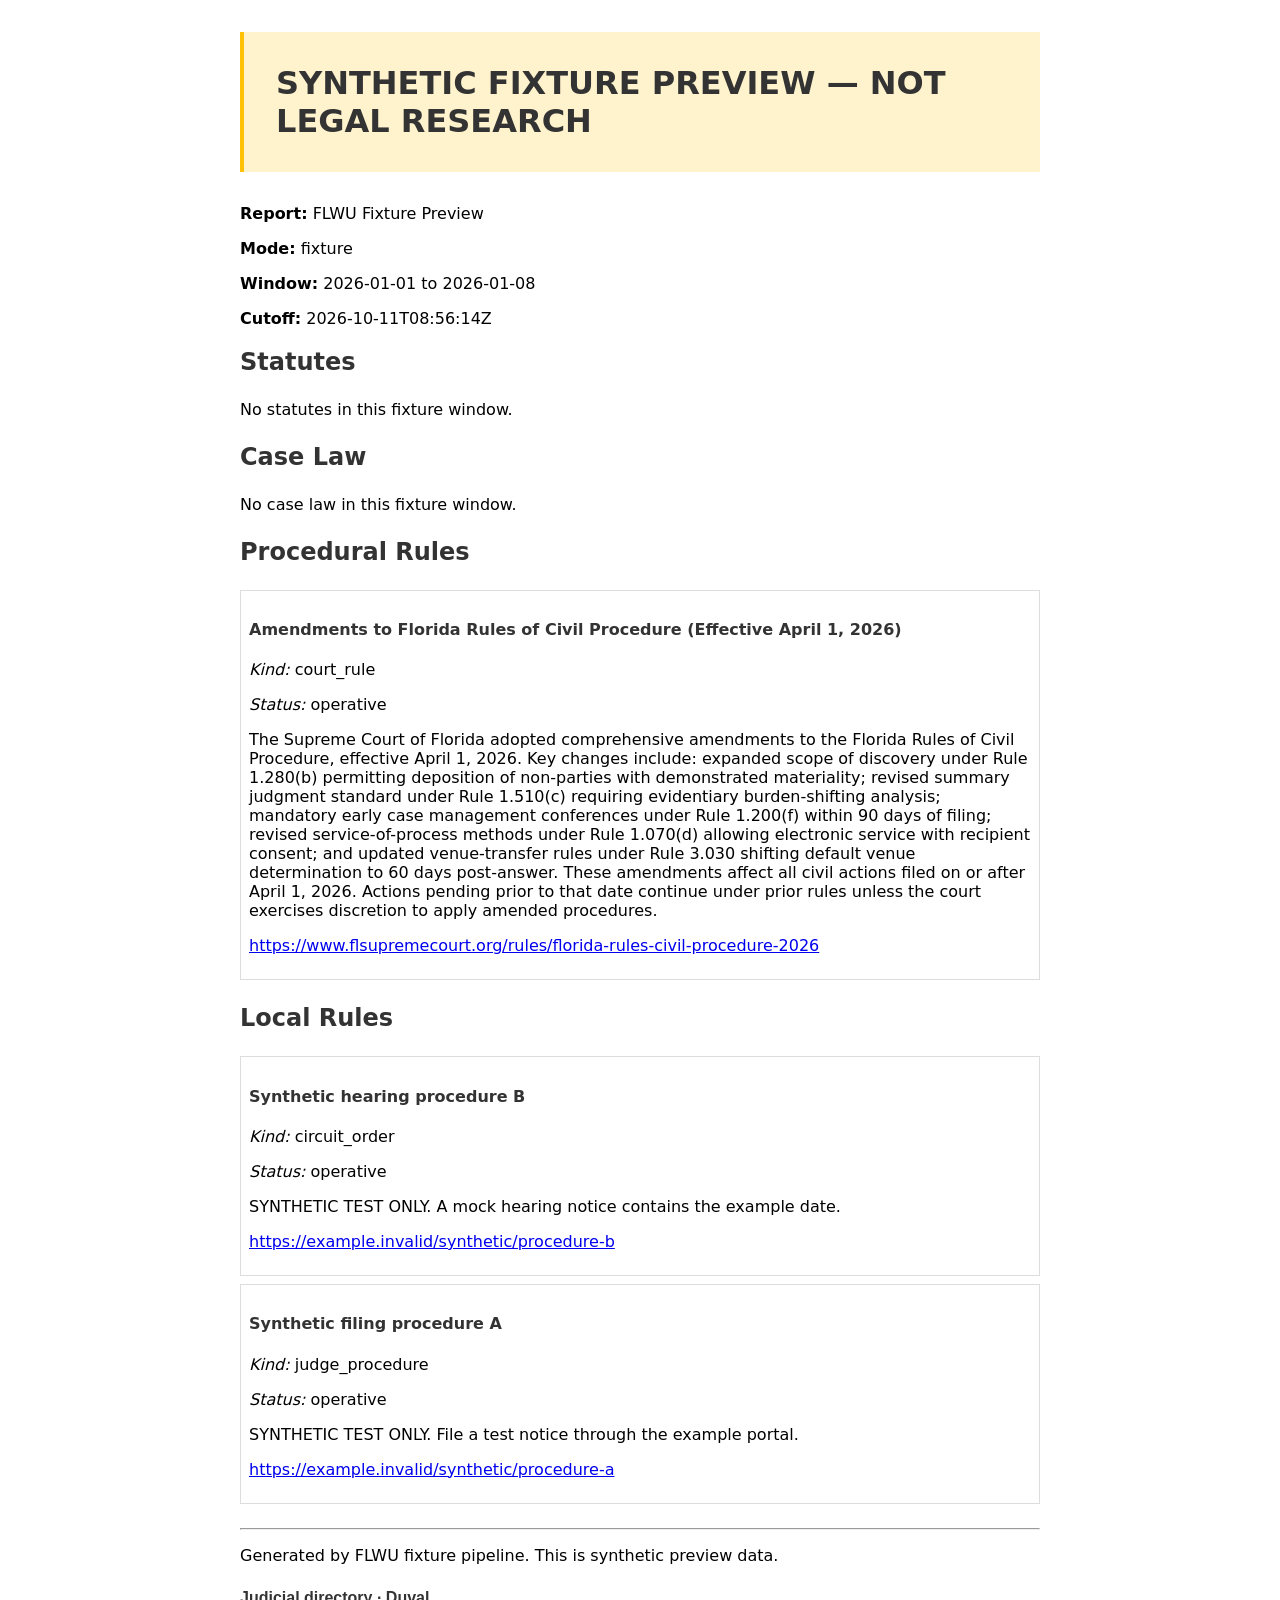
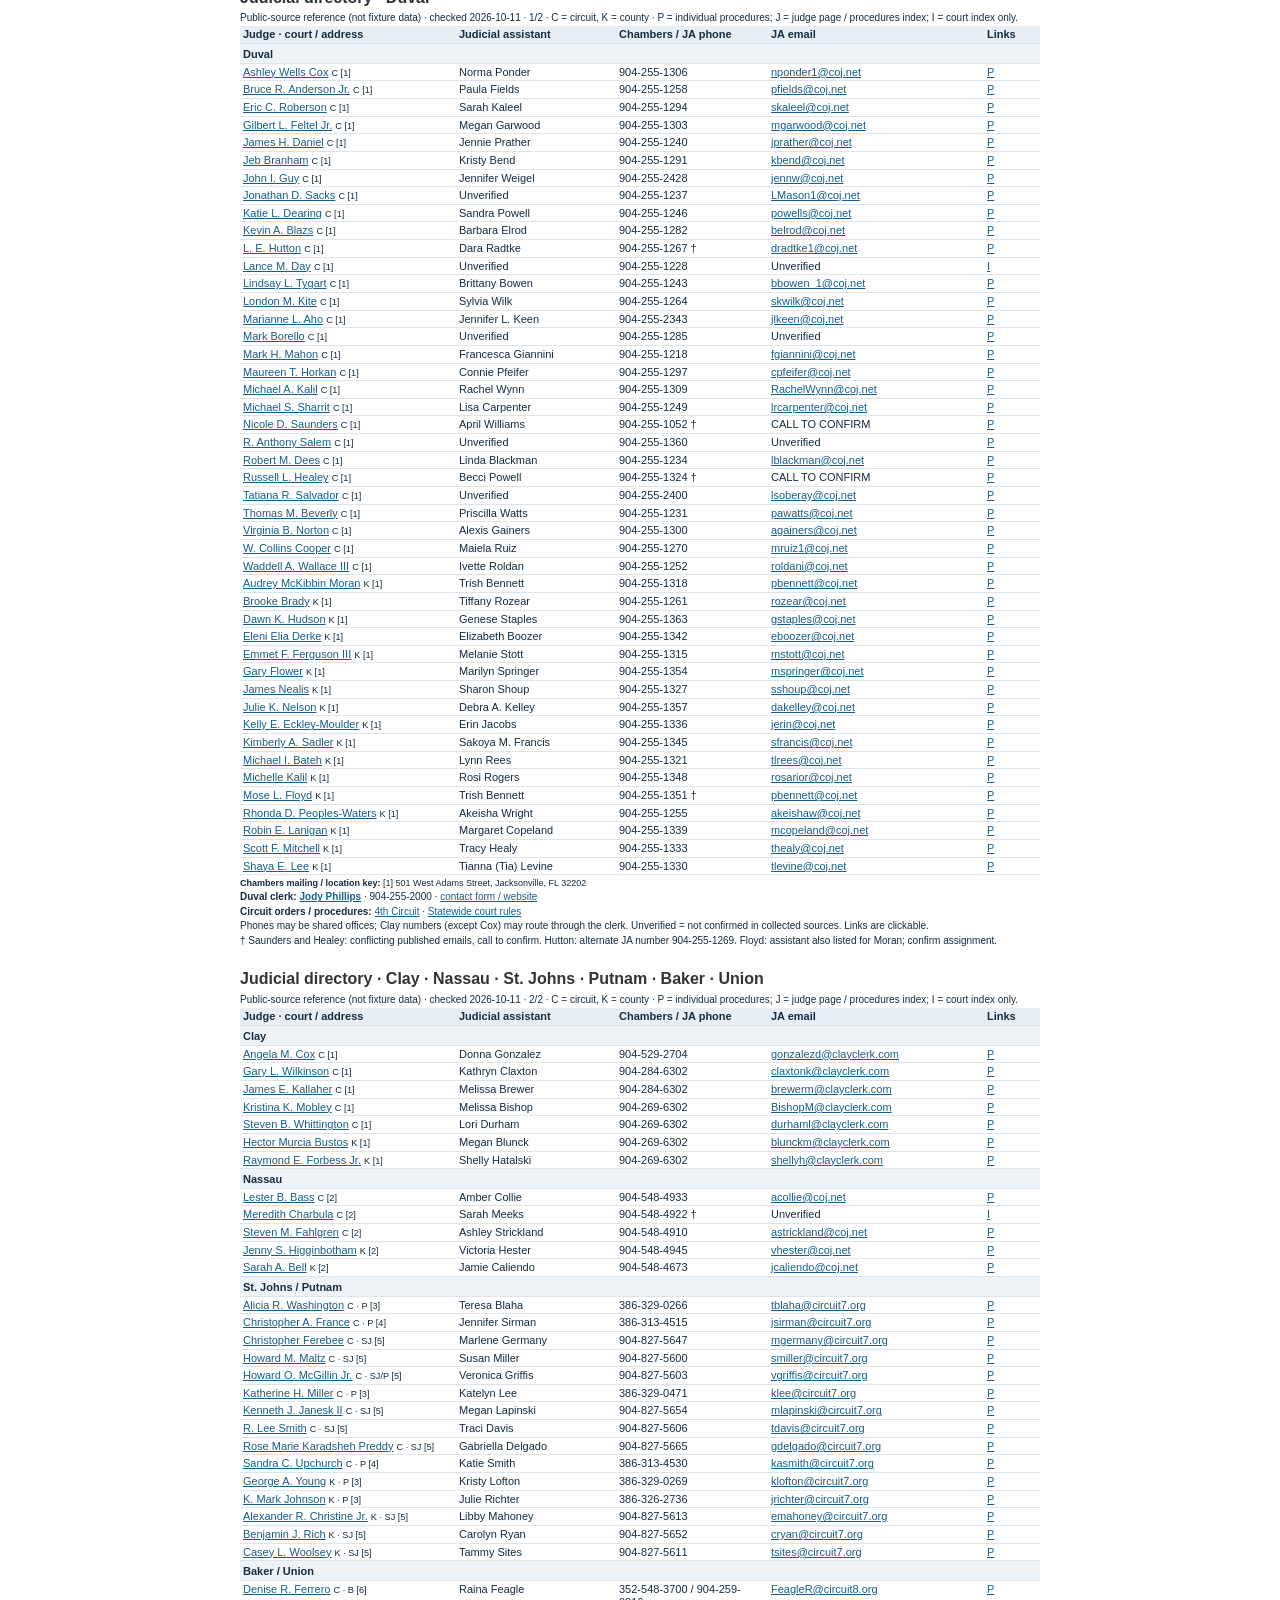
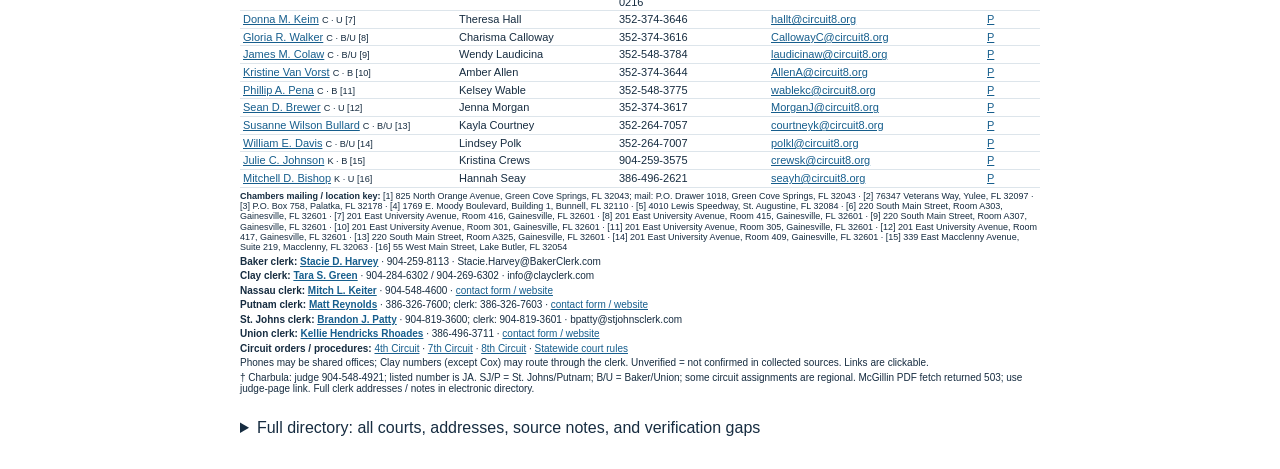
<file: output/directory/weekly-final/issue_6976/v1/index.html>
<!DOCTYPE html>
<html lang="en">
<head>
<meta charset="utf-8">
<title>FLWU Fixture Preview</title>
<style>
body { font-family: system-ui, sans-serif; max-width: 800px; margin: 2em auto; }
.synthetic-warning { background: #fff3cd; padding: 1em; border-left: 4px solid #ffc107; margin-bottom: 1em; }
h1, h2, h3, h4 { color: #333; }
.section { margin: 1.5em 0; }
.record { border: 1px solid #ddd; padding: 0.5em; margin: 0.5em 0; }
</style>
</head>
<body>
<h1 class="synthetic-warning">SYNTHETIC FIXTURE PREVIEW — NOT LEGAL RESEARCH</h1>
<p><strong>Report:</strong> FLWU Fixture Preview</p>
<p><strong>Mode:</strong> fixture</p>
<p><strong>Window:</strong> 2026-01-01 to 2026-01-08</p>
<p><strong>Cutoff:</strong> 2026-10-11T08:56:14Z</p>
<h2 id="statutes">Statutes</h2>
<div class="section" id="statutes-section">
<p>No statutes in this fixture window.</p>
</div>
<h2 id="case_law">Case Law</h2>
<div class="section" id="case_law-section">
<p>No case law in this fixture window.</p>
</div>
<h2 id="procedural_rules">Procedural Rules</h2>
<div class="section" id="procedural_rules-section">
<div class="record">
<h4>Amendments to Florida Rules of Civil Procedure (Effective April 1, 2026)</h4>
<p><em>Kind:</em> court_rule</p>
<p><em>Status:</em> operative</p>
<p>The Supreme Court of Florida adopted comprehensive amendments to the Florida Rules of Civil Procedure, effective April 1, 2026. Key changes include: expanded scope of discovery under Rule 1.280(b) permitting deposition of non-parties with demonstrated materiality; revised summary judgment standard under Rule 1.510(c) requiring evidentiary burden-shifting analysis; mandatory early case management conferences under Rule 1.200(f) within 90 days of filing; revised service-of-process methods under Rule 1.070(d) allowing electronic service with recipient consent; and updated venue-transfer rules under Rule 3.030 shifting default venue determination to 60 days post-answer. These amendments affect all civil actions filed on or after April 1, 2026. Actions pending prior to that date continue under prior rules unless the court exercises discretion to apply amended procedures.</p>
<p><a href="https://www.flsupremecourt.org/rules/florida-rules-civil-procedure-2026">https://www.flsupremecourt.org/rules/florida-rules-civil-procedure-2026</a></p>
</div>
</div>
<h2 id="local_rules">Local Rules</h2>
<div class="section" id="local_rules-section">
<div class="record">
<h4>Synthetic hearing procedure B</h4>
<p><em>Kind:</em> circuit_order</p>
<p><em>Status:</em> operative</p>
<p>SYNTHETIC TEST ONLY. A mock hearing notice contains the example date.</p>
<p><a href="https://example.invalid/synthetic/procedure-b">https://example.invalid/synthetic/procedure-b</a></p>
</div>
<div class="record">
<h4>Synthetic filing procedure A</h4>
<p><em>Kind:</em> judge_procedure</p>
<p><em>Status:</em> operative</p>
<p>SYNTHETIC TEST ONLY. File a test notice through the example portal.</p>
<p><a href="https://example.invalid/synthetic/procedure-a">https://example.invalid/synthetic/procedure-a</a></p>
</div>
</div>
<hr>
<footer><p>Generated by FLWU fixture pipeline. This is synthetic preview data.</p></footer>
<style>
@page directory { size: letter landscape; margin: 0.3in; }
.directory {font-family:Arial,sans-serif;color:#162c40;line-height:1.15;}
.directory-page {page:directory;break-before:page;margin:24px 0;}
.directory h2 {font-size:16px;margin:0 0 5px;border:0;padding:0;}
.directory p {margin:3px 0;font-size:10px;}
.directory table {width:100%;border-collapse:collapse;table-layout:fixed;font-size:11px;}
.directory th,.directory td {padding:2px 3px;border:0;border-bottom:1px solid #dde5eb;vertical-align:top;text-align:left;}
.directory th {background:#e7eef4;}
.directory .group td {background:#eef3f7;font-weight:bold;padding-top:4px;}
.directory a {color:#165e8d;text-decoration:underline;}
.directory .addresses {font-size:9px;line-height:1.15;}
.directory .key {font-size:10px;}
.directory-full {margin-top:24px;}
.directory-full summary {cursor:pointer;}
.directory-full article {border-top:1px solid #ccd;padding:10px 0;}
@media print {
 body {max-width:none!important;margin:0!important;}
 .directory-page {margin:0;}
 .directory table {font-size:8pt;line-height:1;}
 .directory .addresses {font-size:8px;line-height:1;}
 .directory p {margin:2px 0;font-size:9px;}
 .directory th,.directory td {padding:0.3px 3px;}
 .directory .group td {padding-top:3px;}
 .directory-full {display:none;}
}
</style><section class="directory" aria-label="Judicial directory"><div class="directory-page"><h2>Judicial directory · Duval</h2><p class="key">Public-source reference (not fixture data) · checked 2026-10-11 · 1/2 · C = circuit, K = county · P = individual procedures; J = judge page / procedures index; I = court index only.</p><table><colgroup><col style="width:27%"><col style="width:20%"><col style="width:19%"><col style="width:27%"><col style="width:7%"></colgroup><thead><tr><th>Judge · court / address</th><th>Judicial assistant</th><th>Chambers / JA phone</th><th>JA email</th><th>Links</th></tr></thead><tbody><tr class="group"><td colspan="5">Duval</td></tr><tr><td><a href="https://www.jud4.org/getContentAsset/73af2fda-24f1-4a0b-9007-d3b795b8bce7/135b97c9-84fa-4e82-b956-0fbccec4aa1f/FM-F-Uniform-Family-Procedures-Updated-no-table-contents7-15-26.pdf?language=en">Ashley Wells Cox</a> <small>C [1]</small></td><td>Norma Ponder</td><td>904-255-1306</td><td><a href="mailto:nponder1@coj.net">nponder1@coj.net</a></td><td><a href="https://www.jud4.org/getContentAsset/73af2fda-24f1-4a0b-9007-d3b795b8bce7/135b97c9-84fa-4e82-b956-0fbccec4aa1f/FM-F-Uniform-Family-Procedures-Updated-no-table-contents7-15-26.pdf?language=en">P</a></td></tr><tr><td><a href="https://www.jud4.org/getContentAsset/16aacfa1-5779-4b5c-98de-c5ece469098b/135b97c9-84fa-4e82-b956-0fbccec4aa1f/Division-CV-E-Policies-and-Procedures-Effective-Sept-2025.pdf?language=en">Bruce R. Anderson Jr.</a> <small>C [1]</small></td><td>Paula Fields</td><td>904-255-1258</td><td><a href="mailto:pfields@coj.net">pfields@coj.net</a></td><td><a href="https://www.jud4.org/getContentAsset/16aacfa1-5779-4b5c-98de-c5ece469098b/135b97c9-84fa-4e82-b956-0fbccec4aa1f/Division-CV-E-Policies-and-Procedures-Effective-Sept-2025.pdf?language=en">P</a></td></tr><tr><td><a href="https://www.jud4.org/getContentAsset/80acb7cf-447e-4ab6-a7d3-67680ed9092f/135b97c9-84fa-4e82-b956-0fbccec4aa1f/CR-G-Policy-and-Procedures.pdf?language=en">Eric C. Roberson</a> <small>C [1]</small></td><td>Sarah Kaleel</td><td>904-255-1294</td><td><a href="mailto:skaleel@coj.net">skaleel@coj.net</a></td><td><a href="https://www.jud4.org/getContentAsset/80acb7cf-447e-4ab6-a7d3-67680ed9092f/135b97c9-84fa-4e82-b956-0fbccec4aa1f/CR-G-Policy-and-Procedures.pdf?language=en">P</a></td></tr><tr><td><a href="https://www.jud4.org/getContentAsset/3e36c8a1-d8a7-4d20-afd7-35ab4d8ed37b/135b97c9-84fa-4e82-b956-0fbccec4aa1f/Feltel-Civil-Policies-and-Procedures-CV-H-070225-(1).pdf?language=en">Gilbert L. Feltel Jr.</a> <small>C [1]</small></td><td>Megan Garwood</td><td>904-255-1303</td><td><a href="mailto:mgarwood@coj.net">mgarwood@coj.net</a></td><td><a href="https://www.jud4.org/getContentAsset/3e36c8a1-d8a7-4d20-afd7-35ab4d8ed37b/135b97c9-84fa-4e82-b956-0fbccec4aa1f/Feltel-Civil-Policies-and-Procedures-CV-H-070225-(1).pdf?language=en">P</a></td></tr><tr><td><a href="https://www.jud4.org/getContentAsset/17689bec-2654-4812-bb2f-df5d4de8b876/135b97c9-84fa-4e82-b956-0fbccec4aa1f/2026-CV-F-Procedures.pdf?language=en">James H. Daniel</a> <small>C [1]</small></td><td>Jennie Prather</td><td>904-255-1240</td><td><a href="mailto:jprather@coj.net">jprather@coj.net</a></td><td><a href="https://www.jud4.org/getContentAsset/17689bec-2654-4812-bb2f-df5d4de8b876/135b97c9-84fa-4e82-b956-0fbccec4aa1f/2026-CV-F-Procedures.pdf?language=en">P</a></td></tr><tr><td><a href="https://www.jud4.org/getContentAsset/c054c1c5-7093-4f88-84f2-82521cc5467c/135b97c9-84fa-4e82-b956-0fbccec4aa1f/Practices-and-Procedures.pdf?language=en">Jeb Branham</a> <small>C [1]</small></td><td>Kristy Bend</td><td>904-255-1291</td><td><a href="mailto:kbend@coj.net">kbend@coj.net</a></td><td><a href="https://www.jud4.org/getContentAsset/c054c1c5-7093-4f88-84f2-82521cc5467c/135b97c9-84fa-4e82-b956-0fbccec4aa1f/Practices-and-Procedures.pdf?language=en">P</a></td></tr><tr><td><a href="https://www.jud4.org/getContentAsset/d2b8a4e2-a960-491d-aaad-5d415db019de/135b97c9-84fa-4e82-b956-0fbccec4aa1f/Guy-Uniform-Duval-Family-Practices-and-Procedures.pdf?language=en">John I. Guy</a> <small>C [1]</small></td><td>Jennifer Weigel</td><td>904-255-2428</td><td><a href="mailto:jennw@coj.net">jennw@coj.net</a></td><td><a href="https://www.jud4.org/getContentAsset/d2b8a4e2-a960-491d-aaad-5d415db019de/135b97c9-84fa-4e82-b956-0fbccec4aa1f/Guy-Uniform-Duval-Family-Practices-and-Procedures.pdf?language=en">P</a></td></tr><tr><td><a href="https://www.jud4.org/getContentAsset/7195f7a9-e915-4379-b1ba-57b1b54ba154/135b97c9-84fa-4e82-b956-0fbccec4aa1f/Policies-and-Procedures.pdf?language=en">Jonathan D. Sacks</a> <small>C [1]</small></td><td>Unverified</td><td>904-255-1237</td><td><a href="mailto:LMason1@coj.net">LMason1@coj.net</a></td><td><a href="https://www.jud4.org/getContentAsset/7195f7a9-e915-4379-b1ba-57b1b54ba154/135b97c9-84fa-4e82-b956-0fbccec4aa1f/Policies-and-Procedures.pdf?language=en">P</a></td></tr><tr><td><a href="https://www.jud4.org/getContentAsset/158d5f1c-86e3-4e60-a834-b610c9fc31e7/135b97c9-84fa-4e82-b956-0fbccec4aa1f/CV-B-Civil-Policies-and-Procedures-2025-(1).pdf?language=en">Katie L. Dearing</a> <small>C [1]</small></td><td>Sandra Powell</td><td>904-255-1246</td><td><a href="mailto:powells@coj.net">powells@coj.net</a></td><td><a href="https://www.jud4.org/getContentAsset/158d5f1c-86e3-4e60-a834-b610c9fc31e7/135b97c9-84fa-4e82-b956-0fbccec4aa1f/CV-B-Civil-Policies-and-Procedures-2025-(1).pdf?language=en">P</a></td></tr><tr><td><a href="https://www.jud4.org/getContentAsset/95a8e2c5-3fc6-4d58-825f-74bd50e21a92/135b97c9-84fa-4e82-b956-0fbccec4aa1f/Ex-Parte-Procedures-updated-August-2024.docx?language=en">Kevin A. Blazs</a> <small>C [1]</small></td><td>Barbara Elrod</td><td>904-255-1282</td><td><a href="mailto:belrod@coj.net">belrod@coj.net</a></td><td><a href="https://www.jud4.org/getContentAsset/95a8e2c5-3fc6-4d58-825f-74bd50e21a92/135b97c9-84fa-4e82-b956-0fbccec4aa1f/Ex-Parte-Procedures-updated-August-2024.docx?language=en">P</a></td></tr><tr><td><a href="https://www.jud4.org/getContentAsset/bbb3deee-b850-4393-8fd0-e9ad58ac3795/135b97c9-84fa-4e82-b956-0fbccec4aa1f/Judge-Hutton-Policy-and-Procedures.pdf?language=en">L. E. Hutton</a> <small>C [1]</small></td><td>Dara Radtke</td><td>904-255-1267 †</td><td><a href="mailto:dradtke1@coj.net">dradtke1@coj.net</a></td><td><a href="https://www.jud4.org/getContentAsset/bbb3deee-b850-4393-8fd0-e9ad58ac3795/135b97c9-84fa-4e82-b956-0fbccec4aa1f/Judge-Hutton-Policy-and-Procedures.pdf?language=en">P</a></td></tr><tr><td><a href="https://www.jud4.org/circuit-and-county-judges-of-the-fourth-judicial-circuit">Lance M. Day</a> <small>C [1]</small></td><td>Unverified</td><td>904-255-1228</td><td>Unverified</td><td><a href="https://www.jud4.org/ex-parte-dates-judge-s-procedures">I</a></td></tr><tr><td><a href="https://www.jud4.org/getContentAsset/d8e57d87-a3e3-4c86-a0fb-9bfd0f99423f/135b97c9-84fa-4e82-b956-0fbccec4aa1f/Tygart-Procedures.pdf?language=en">Lindsay L. Tygart</a> <small>C [1]</small></td><td>Brittany Bowen</td><td>904-255-1243</td><td><a href="mailto:bbowen_1@coj.net">bbowen_1@coj.net</a></td><td><a href="https://www.jud4.org/getContentAsset/d8e57d87-a3e3-4c86-a0fb-9bfd0f99423f/135b97c9-84fa-4e82-b956-0fbccec4aa1f/Tygart-Procedures.pdf?language=en">P</a></td></tr><tr><td><a href="https://www.jud4.org/getContentAsset/f39480d7-8e21-4ef5-a735-74df46cd7a34/135b97c9-84fa-4e82-b956-0fbccec4aa1f/FELONY-DIVISION-CR-B-POLICIES-AND-PROCEDURES-2026.pdf?language=en">London M. Kite</a> <small>C [1]</small></td><td>Sylvia Wilk</td><td>904-255-1264</td><td><a href="mailto:skwilk@coj.net">skwilk@coj.net</a></td><td><a href="https://www.jud4.org/getContentAsset/f39480d7-8e21-4ef5-a735-74df46cd7a34/135b97c9-84fa-4e82-b956-0fbccec4aa1f/FELONY-DIVISION-CR-B-POLICIES-AND-PROCEDURES-2026.pdf?language=en">P</a></td></tr><tr><td><a href="https://www.jud4.org/getContentAsset/449bce36-8b50-415a-ae3f-7c195dd10c4d/135b97c9-84fa-4e82-b956-0fbccec4aa1f/Procedures-Information-revised-5-4-26.pdf?language=en">Marianne L. Aho</a> <small>C [1]</small></td><td>Jennifer L. Keen</td><td>904-255-2343</td><td><a href="mailto:jlkeen@coj.net">jlkeen@coj.net</a></td><td><a href="https://www.jud4.org/getContentAsset/449bce36-8b50-415a-ae3f-7c195dd10c4d/135b97c9-84fa-4e82-b956-0fbccec4aa1f/Procedures-Information-revised-5-4-26.pdf?language=en">P</a></td></tr><tr><td><a href="https://www.jud4.org/circuit-and-county-judges-of-the-fourth-judicial-circuit">Mark Borello</a> <small>C [1]</small></td><td>Unverified</td><td>904-255-1285</td><td>Unverified</td><td><a href="https://www.jud4.org/getContentAsset/45d9ff45-c915-41a7-909e-a59afaa13956/135b97c9-84fa-4e82-b956-0fbccec4aa1f/CR-D-Trial-Order-for-Website.pdf?language=en">P</a></td></tr><tr><td><a href="https://www.jud4.org/getContentAsset/4b3374ec-2bf8-4d00-b824-a62f81a79bfa/135b97c9-84fa-4e82-b956-0fbccec4aa1f/Mahon-Uniform-Duval-Family-Practices-and-Procedures-Div-FM-C.pdf?language=en">Mark H. Mahon</a> <small>C [1]</small></td><td>Francesca Giannini</td><td>904-255-1218</td><td><a href="mailto:fgiannini@coj.net">fgiannini@coj.net</a></td><td><a href="https://www.jud4.org/getContentAsset/4b3374ec-2bf8-4d00-b824-a62f81a79bfa/135b97c9-84fa-4e82-b956-0fbccec4aa1f/Mahon-Uniform-Duval-Family-Practices-and-Procedures-Div-FM-C.pdf?language=en">P</a></td></tr><tr><td><a href="https://www.jud4.org/getContentAsset/03494c92-8dc6-43e6-a513-3bdaa41848c5/135b97c9-84fa-4e82-b956-0fbccec4aa1f/Horkan-Uniform-Duval-Family-Practices-and-Procedures.pdf?language=en">Maureen T. Horkan</a> <small>C [1]</small></td><td>Connie Pfeifer</td><td>904-255-1297</td><td><a href="mailto:cpfeifer@coj.net">cpfeifer@coj.net</a></td><td><a href="https://www.jud4.org/getContentAsset/03494c92-8dc6-43e6-a513-3bdaa41848c5/135b97c9-84fa-4e82-b956-0fbccec4aa1f/Horkan-Uniform-Duval-Family-Practices-and-Procedures.pdf?language=en">P</a></td></tr><tr><td><a href="https://www.jud4.org/getContentAsset/c57956ae-d337-46fe-bfc3-b66fc9ca699e/135b97c9-84fa-4e82-b956-0fbccec4aa1f/Judge-Michael-Kalil-Policies-and-Procedures-12-29-2023-(1).pdf?language=en">Michael A. Kalil</a> <small>C [1]</small></td><td>Rachel Wynn</td><td>904-255-1309</td><td><a href="mailto:RachelWynn@coj.net">RachelWynn@coj.net</a></td><td><a href="https://www.jud4.org/getContentAsset/c57956ae-d337-46fe-bfc3-b66fc9ca699e/135b97c9-84fa-4e82-b956-0fbccec4aa1f/Judge-Michael-Kalil-Policies-and-Procedures-12-29-2023-(1).pdf?language=en">P</a></td></tr><tr><td><a href="https://www.jud4.org/getContentAsset/fe0e2deb-0d2c-4c05-be31-2d1ce32f7031/135b97c9-84fa-4e82-b956-0fbccec4aa1f/Procedures-CV-G-2-14-2022.pdf?language=en">Michael S. Sharrit</a> <small>C [1]</small></td><td>Lisa Carpenter</td><td>904-255-1249</td><td><a href="mailto:lrcarpenter@coj.net">lrcarpenter@coj.net</a></td><td><a href="https://www.jud4.org/getContentAsset/fe0e2deb-0d2c-4c05-be31-2d1ce32f7031/135b97c9-84fa-4e82-b956-0fbccec4aa1f/Procedures-CV-G-2-14-2022.pdf?language=en">P</a></td></tr><tr><td><a href="https://www.jud4.org/getContentAsset/3c864145-ed6f-4640-ab89-deeb8958abb4/135b97c9-84fa-4e82-b956-0fbccec4aa1f/Division-DV-Procedures-(September-2026)-(1).pdf?language=en">Nicole D. Saunders</a> <small>C [1]</small></td><td>April Williams</td><td>904-255-1052 †</td><td>CALL TO CONFIRM</td><td><a href="https://www.jud4.org/getContentAsset/3c864145-ed6f-4640-ab89-deeb8958abb4/135b97c9-84fa-4e82-b956-0fbccec4aa1f/Division-DV-Procedures-(September-2026)-(1).pdf?language=en">P</a></td></tr><tr><td><a href="https://www.jud4.org/getContentAsset/0a3e5588-3505-4b72-96cd-f67784ac6e0c/135b97c9-84fa-4e82-b956-0fbccec4aa1f/Policies-and-Procedures.pdf?language=en">R. Anthony Salem</a> <small>C [1]</small></td><td>Unverified</td><td>904-255-1360</td><td>Unverified</td><td><a href="https://www.jud4.org/getContentAsset/0a3e5588-3505-4b72-96cd-f67784ac6e0c/135b97c9-84fa-4e82-b956-0fbccec4aa1f/Policies-and-Procedures.pdf?language=en">P</a></td></tr><tr><td><a href="https://www.jud4.org/getContentAsset/931b5938-fadf-41d0-974a-2e57b8280e6e/135b97c9-84fa-4e82-b956-0fbccec4aa1f/Division-Procedures.pdf?language=en">Robert M. Dees</a> <small>C [1]</small></td><td>Linda Blackman</td><td>904-255-1234</td><td><a href="mailto:lblackman@coj.net">lblackman@coj.net</a></td><td><a href="https://www.jud4.org/getContentAsset/931b5938-fadf-41d0-974a-2e57b8280e6e/135b97c9-84fa-4e82-b956-0fbccec4aa1f/Division-Procedures.pdf?language=en">P</a></td></tr><tr><td><a href="https://www.jud4.org/getContentAsset/4135fedf-f409-473b-aabf-811299c89d9b/135b97c9-84fa-4e82-b956-0fbccec4aa1f/Healey-Uniform-Duval-Family-Practices-and-Procedures-FM-B.pdf?language=en">Russell L. Healey</a> <small>C [1]</small></td><td>Becci Powell</td><td>904-255-1324 †</td><td>CALL TO CONFIRM</td><td><a href="https://www.jud4.org/getContentAsset/4135fedf-f409-473b-aabf-811299c89d9b/135b97c9-84fa-4e82-b956-0fbccec4aa1f/Healey-Uniform-Duval-Family-Practices-and-Procedures-FM-B.pdf?language=en">P</a></td></tr><tr><td><a href="https://www.jud4.org/getContentAsset/b7eb024b-49b6-45a4-8f6c-2158918f571c/135b97c9-84fa-4e82-b956-0fbccec4aa1f/Division-CR-E-Policies-and-Procedures.pdf?language=en">Tatiana R. Salvador</a> <small>C [1]</small></td><td>Unverified</td><td>904-255-2400</td><td><a href="mailto:lsoberay@coj.net">lsoberay@coj.net</a></td><td><a href="https://www.jud4.org/getContentAsset/b7eb024b-49b6-45a4-8f6c-2158918f571c/135b97c9-84fa-4e82-b956-0fbccec4aa1f/Division-CR-E-Policies-and-Procedures.pdf?language=en">P</a></td></tr><tr><td><a href="https://www.jud4.org/getContentAsset/c4f43d2c-4e35-49fe-97f3-5042c1e2d470/135b97c9-84fa-4e82-b956-0fbccec4aa1f/ExParte-Procedures-9.pdf?language=en">Thomas M. Beverly</a> <small>C [1]</small></td><td>Priscilla Watts</td><td>904-255-1231</td><td><a href="mailto:pawatts@coj.net">pawatts@coj.net</a></td><td><a href="https://www.jud4.org/getContentAsset/c4f43d2c-4e35-49fe-97f3-5042c1e2d470/135b97c9-84fa-4e82-b956-0fbccec4aa1f/ExParte-Procedures-9.pdf?language=en">P</a></td></tr><tr><td><a href="https://www.jud4.org/getContentAsset/e4971672-86ec-4ebb-8c4d-307796a34498/135b97c9-84fa-4e82-b956-0fbccec4aa1f/CV-D-Procedures-Information-updated-2024.pdf?language=en">Virginia B. Norton</a> <small>C [1]</small></td><td>Alexis Gainers</td><td>904-255-1300</td><td><a href="mailto:againers@coj.net">againers@coj.net</a></td><td><a href="https://www.jud4.org/getContentAsset/e4971672-86ec-4ebb-8c4d-307796a34498/135b97c9-84fa-4e82-b956-0fbccec4aa1f/CV-D-Procedures-Information-updated-2024.pdf?language=en">P</a></td></tr><tr><td><a href="https://www.jud4.org/getContentAsset/3c71977d-4d1a-45b4-a6b5-3f6623205a28/135b97c9-84fa-4e82-b956-0fbccec4aa1f/policies-and-procedures-Collins-Cooper.pdf?language=en">W. Collins Cooper</a> <small>C [1]</small></td><td>Maiela Ruiz</td><td>904-255-1270</td><td><a href="mailto:mruiz1@coj.net">mruiz1@coj.net</a></td><td><a href="https://www.jud4.org/getContentAsset/3c71977d-4d1a-45b4-a6b5-3f6623205a28/135b97c9-84fa-4e82-b956-0fbccec4aa1f/policies-and-procedures-Collins-Cooper.pdf?language=en">P</a></td></tr><tr><td><a href="https://www.jud4.org/getContentAsset/d0060d05-5ab2-4d06-a32f-6673c9b5597e/135b97c9-84fa-4e82-b956-0fbccec4aa1f/Civil-ProceduresCV-A-(1).pdf?language=en">Waddell A. Wallace III</a> <small>C [1]</small></td><td>Ivette Roldan</td><td>904-255-1252</td><td><a href="mailto:roldani@coj.net">roldani@coj.net</a></td><td><a href="https://www.jud4.org/getContentAsset/d0060d05-5ab2-4d06-a32f-6673c9b5597e/135b97c9-84fa-4e82-b956-0fbccec4aa1f/Civil-ProceduresCV-A-(1).pdf?language=en">P</a></td></tr><tr><td><a href="https://www.jud4.org/getContentAsset/f0b381c4-a135-4c39-93ae-0fc4e94d23ee/135b97c9-84fa-4e82-b956-0fbccec4aa1f/CC-B-Civil-Procedures-(1).pdf?language=en">Audrey McKibbin Moran</a> <small>K [1]</small></td><td>Trish Bennett</td><td>904-255-1318</td><td><a href="mailto:pbennett@coj.net">pbennett@coj.net</a></td><td><a href="https://www.jud4.org/getContentAsset/f0b381c4-a135-4c39-93ae-0fc4e94d23ee/135b97c9-84fa-4e82-b956-0fbccec4aa1f/CC-B-Civil-Procedures-(1).pdf?language=en">P</a></td></tr><tr><td><a href="https://www.jud4.org/getContentAsset/51d91a01-e010-4cb1-9329-c81208f39c60/135b97c9-84fa-4e82-b956-0fbccec4aa1f/Civil-and-Criminal-Procedures-Division-P.pdf?language=en">Brooke Brady</a> <small>K [1]</small></td><td>Tiffany Rozear</td><td>904-255-1261</td><td><a href="mailto:rozear@coj.net">rozear@coj.net</a></td><td><a href="https://www.jud4.org/getContentAsset/51d91a01-e010-4cb1-9329-c81208f39c60/135b97c9-84fa-4e82-b956-0fbccec4aa1f/Civil-and-Criminal-Procedures-Division-P.pdf?language=en">P</a></td></tr><tr><td><a href="https://www.jud4.org/getContentAsset/af64d342-5826-4bf5-9c20-89fa7a9ad3cd/135b97c9-84fa-4e82-b956-0fbccec4aa1f/Civil-Procedures-DKH-Division-CC-Q_8_20_2025.pdf?language=en">Dawn K. Hudson</a> <small>K [1]</small></td><td>Genese Staples</td><td>904-255-1363</td><td><a href="mailto:gstaples@coj.net">gstaples@coj.net</a></td><td><a href="https://www.jud4.org/getContentAsset/af64d342-5826-4bf5-9c20-89fa7a9ad3cd/135b97c9-84fa-4e82-b956-0fbccec4aa1f/Civil-Procedures-DKH-Division-CC-Q_8_20_2025.pdf?language=en">P</a></td></tr><tr><td><a href="https://www.jud4.org/getContentAsset/ca3232bb-6f1a-400d-a77e-0a41252e1ddb/135b97c9-84fa-4e82-b956-0fbccec4aa1f/Div-J-Civil-Procedures.pdf?language=en">Eleni Elia Derke</a> <small>K [1]</small></td><td>Elizabeth Boozer</td><td>904-255-1342</td><td><a href="mailto:eboozer@coj.net">eboozer@coj.net</a></td><td><a href="https://www.jud4.org/getContentAsset/ca3232bb-6f1a-400d-a77e-0a41252e1ddb/135b97c9-84fa-4e82-b956-0fbccec4aa1f/Div-J-Civil-Procedures.pdf?language=en">P</a></td></tr><tr><td><a href="https://www.jud4.org/getContentAsset/aa7166fe-be7b-403f-8a0a-d9339a76d094/135b97c9-84fa-4e82-b956-0fbccec4aa1f/CC-A-Civil-Procedures.pdf?language=en">Emmet F. Ferguson III</a> <small>K [1]</small></td><td>Melanie Stott</td><td>904-255-1315</td><td><a href="mailto:mstott@coj.net">mstott@coj.net</a></td><td><a href="https://www.jud4.org/getContentAsset/aa7166fe-be7b-403f-8a0a-d9339a76d094/135b97c9-84fa-4e82-b956-0fbccec4aa1f/CC-A-Civil-Procedures.pdf?language=en">P</a></td></tr><tr><td><a href="https://www.jud4.org/getContentAsset/17f3d39f-3206-444e-b107-085ed752c3b6/135b97c9-84fa-4e82-b956-0fbccec4aa1f/Div-N-Civil-Procedures-2025.pdf?language=en">Gary Flower</a> <small>K [1]</small></td><td>Marilyn Springer</td><td>904-255-1354</td><td><a href="mailto:mspringer@coj.net">mspringer@coj.net</a></td><td><a href="https://www.jud4.org/getContentAsset/17f3d39f-3206-444e-b107-085ed752c3b6/135b97c9-84fa-4e82-b956-0fbccec4aa1f/Div-N-Civil-Procedures-2025.pdf?language=en">P</a></td></tr><tr><td><a href="https://www.jud4.org/getContentAsset/f11e49a9-21d5-45ba-aadb-b5a4ffea4494/135b97c9-84fa-4e82-b956-0fbccec4aa1f/CC-E-Civil-Procedures-2.pdf?language=en">James Nealis</a> <small>K [1]</small></td><td>Sharon Shoup</td><td>904-255-1327</td><td><a href="mailto:sshoup@coj.net">sshoup@coj.net</a></td><td><a href="https://www.jud4.org/getContentAsset/f11e49a9-21d5-45ba-aadb-b5a4ffea4494/135b97c9-84fa-4e82-b956-0fbccec4aa1f/CC-E-Civil-Procedures-2.pdf?language=en">P</a></td></tr><tr><td><a href="https://www.jud4.org/getContentAsset/89daba90-4ba5-46c1-89e7-56c4e80748e8/135b97c9-84fa-4e82-b956-0fbccec4aa1f/Civil-and-Criminal-Procedures-Division-O-7-9-24.pdf?language=en">Julie K. Nelson</a> <small>K [1]</small></td><td>Debra A. Kelley</td><td>904-255-1357</td><td><a href="mailto:dakelley@coj.net">dakelley@coj.net</a></td><td><a href="https://www.jud4.org/getContentAsset/89daba90-4ba5-46c1-89e7-56c4e80748e8/135b97c9-84fa-4e82-b956-0fbccec4aa1f/Civil-and-Criminal-Procedures-Division-O-7-9-24.pdf?language=en">P</a></td></tr><tr><td><a href="https://www.jud4.org/getContentAsset/39e0a914-65f5-45f5-ab83-7bd6916d4d03/135b97c9-84fa-4e82-b956-0fbccec4aa1f/CC-H-civil-procedures.pdf?language=en">Kelly E. Eckley-Moulder</a> <small>K [1]</small></td><td>Erin Jacobs</td><td>904-255-1336</td><td><a href="mailto:jerin@coj.net">jerin@coj.net</a></td><td><a href="https://www.jud4.org/getContentAsset/39e0a914-65f5-45f5-ab83-7bd6916d4d03/135b97c9-84fa-4e82-b956-0fbccec4aa1f/CC-H-civil-procedures.pdf?language=en">P</a></td></tr><tr><td><a href="https://www.jud4.org/getContentAsset/64f202a3-6154-4cfc-bc6a-7d6960f1e12d/135b97c9-84fa-4e82-b956-0fbccec4aa1f/CC-K-(CIVIL-ROCEDURES)2024.pdf?language=en">Kimberly A. Sadler</a> <small>K [1]</small></td><td>Sakoya M. Francis</td><td>904-255-1345</td><td><a href="mailto:sfrancis@coj.net">sfrancis@coj.net</a></td><td><a href="https://www.jud4.org/getContentAsset/64f202a3-6154-4cfc-bc6a-7d6960f1e12d/135b97c9-84fa-4e82-b956-0fbccec4aa1f/CC-K-(CIVIL-ROCEDURES)2024.pdf?language=en">P</a></td></tr><tr><td><a href="https://www.jud4.org/getContentAsset/2ea9e168-3606-47ae-b905-d5ea58714002/135b97c9-84fa-4e82-b956-0fbccec4aa1f/CC-C-Civil-Procedures.pdf?language=en">Michael I. Bateh</a> <small>K [1]</small></td><td>Lynn Rees</td><td>904-255-1321</td><td><a href="mailto:tlrees@coj.net">tlrees@coj.net</a></td><td><a href="https://www.jud4.org/getContentAsset/2ea9e168-3606-47ae-b905-d5ea58714002/135b97c9-84fa-4e82-b956-0fbccec4aa1f/CC-C-Civil-Procedures.pdf?language=en">P</a></td></tr><tr><td><a href="https://www.jud4.org/getContentAsset/a15fcaa0-f20f-425e-a1a2-0d5a2119e4c0/135b97c9-84fa-4e82-b956-0fbccec4aa1f/Civil-Practices-Procedures.pdf?language=en">Michelle Kalil</a> <small>K [1]</small></td><td>Rosi Rogers</td><td>904-255-1348</td><td><a href="mailto:rosarior@coj.net">rosarior@coj.net</a></td><td><a href="https://www.jud4.org/getContentAsset/a15fcaa0-f20f-425e-a1a2-0d5a2119e4c0/135b97c9-84fa-4e82-b956-0fbccec4aa1f/Civil-Practices-Procedures.pdf?language=en">P</a></td></tr><tr><td><a href="https://www.jud4.org/getContentAsset/cd7b4e61-e289-46b8-bbb2-c4cdd84ec96c/135b97c9-84fa-4e82-b956-0fbccec4aa1f/civil-procedures-for-Division-M.pdf?language=en">Mose L. Floyd</a> <small>K [1]</small></td><td>Trish Bennett</td><td>904-255-1351 †</td><td><a href="mailto:pbennett@coj.net">pbennett@coj.net</a></td><td><a href="https://www.jud4.org/getContentAsset/cd7b4e61-e289-46b8-bbb2-c4cdd84ec96c/135b97c9-84fa-4e82-b956-0fbccec4aa1f/civil-procedures-for-Division-M.pdf?language=en">P</a></td></tr><tr><td><a href="https://www.jud4.org/getContentAsset/d6b175fe-a10f-482c-be3f-e7f461f332ac/135b97c9-84fa-4e82-b956-0fbccec4aa1f/CC-D-Civil-Procedures_2023.pdf?language=en">Rhonda D. Peoples-Waters</a> <small>K [1]</small></td><td>Akeisha Wright</td><td>904-255-1255</td><td><a href="mailto:akeishaw@coj.net">akeishaw@coj.net</a></td><td><a href="https://www.jud4.org/getContentAsset/d6b175fe-a10f-482c-be3f-e7f461f332ac/135b97c9-84fa-4e82-b956-0fbccec4aa1f/CC-D-Civil-Procedures_2023.pdf?language=en">P</a></td></tr><tr><td><a href="https://www.jud4.org/getContentAsset/80acb166-c57d-4af1-a2de-00528ed0f92e/135b97c9-84fa-4e82-b956-0fbccec4aa1f/Lanigan-civil-procedures.pdf?language=en">Robin E. Lanigan</a> <small>K [1]</small></td><td>Margaret Copeland</td><td>904-255-1339</td><td><a href="mailto:mcopeland@coj.net">mcopeland@coj.net</a></td><td><a href="https://www.jud4.org/getContentAsset/80acb166-c57d-4af1-a2de-00528ed0f92e/135b97c9-84fa-4e82-b956-0fbccec4aa1f/Lanigan-civil-procedures.pdf?language=en">P</a></td></tr><tr><td><a href="https://www.jud4.org/getContentAsset/7443cb50-3515-45a2-9141-768bd479ad77/135b97c9-84fa-4e82-b956-0fbccec4aa1f/CC-G-Civil-procedures2-1.pdf?language=en">Scott F. Mitchell</a> <small>K [1]</small></td><td>Tracy Healy</td><td>904-255-1333</td><td><a href="mailto:thealy@coj.net">thealy@coj.net</a></td><td><a href="https://www.jud4.org/getContentAsset/7443cb50-3515-45a2-9141-768bd479ad77/135b97c9-84fa-4e82-b956-0fbccec4aa1f/CC-G-Civil-procedures2-1.pdf?language=en">P</a></td></tr><tr><td><a href="https://www.jud4.org/getContentAsset/76ebe9f8-53a3-4484-b549-a0958d76eb6a/135b97c9-84fa-4e82-b956-0fbccec4aa1f/2026-CC-F-Practices-Procedures-(FSC-Template).pdf?language=en">Shaya E. Lee</a> <small>K [1]</small></td><td>Tianna (Tia) Levine</td><td>904-255-1330</td><td><a href="mailto:tlevine@coj.net">tlevine@coj.net</a></td><td><a href="https://www.jud4.org/getContentAsset/76ebe9f8-53a3-4484-b549-a0958d76eb6a/135b97c9-84fa-4e82-b956-0fbccec4aa1f/2026-CC-F-Practices-Procedures-(FSC-Template).pdf?language=en">P</a></td></tr></tbody></table><p class="addresses"><b>Chambers mailing / location key:</b> [1] 501 West Adams Street, Jacksonville, FL 32202</p><p><b>Duval clerk: <a href="https://www.duvalclerk.gov/contact-us">Jody Phillips</a></b> · 904-255-2000 · <a href="https://www.duvalclerk.gov/contact-us">contact form / website</a></p><p><b>Circuit orders / procedures:</b> <a href="https://www.jud4.org/administrative-orders">4th Circuit</a> · <a href="https://www.floridabar.org/rules/ctproc/">Statewide court rules</a></p><p class="key">Phones may be shared offices; Clay numbers (except Cox) may route through the clerk. Unverified = not confirmed in collected sources. Links are clickable.</p><p class="key">† Saunders and Healey: conflicting published emails, call to confirm. Hutton: alternate JA number 904-255-1269. Floyd: assistant also listed for Moran; confirm assignment.</p></div><div class="directory-page"><h2>Judicial directory · Clay · Nassau · St. Johns · Putnam · Baker · Union</h2><p class="key">Public-source reference (not fixture data) · checked 2026-10-11 · 2/2 · C = circuit, K = county · P = individual procedures; J = judge page / procedures index; I = court index only.</p><table><colgroup><col style="width:27%"><col style="width:20%"><col style="width:19%"><col style="width:27%"><col style="width:7%"></colgroup><thead><tr><th>Judge · court / address</th><th>Judicial assistant</th><th>Chambers / JA phone</th><th>JA email</th><th>Links</th></tr></thead><tbody><tr class="group"><td colspan="5">Clay</td></tr><tr><td><a href="https://www.jud4.org/getContentAsset/34a368be-e372-4ec1-ba3b-9bfdaf1ff735/135b97c9-84fa-4e82-b956-0fbccec4aa1f/Dependency-Division-Procedures.pdf?language=en">Angela M. Cox</a> <small>C [1]</small></td><td>Donna Gonzalez</td><td>904-529-2704</td><td><a href="mailto:gonzalezd@clayclerk.com">gonzalezd@clayclerk.com</a></td><td><a href="https://www.jud4.org/getContentAsset/34a368be-e372-4ec1-ba3b-9bfdaf1ff735/135b97c9-84fa-4e82-b956-0fbccec4aa1f/Dependency-Division-Procedures.pdf?language=en">P</a></td></tr><tr><td><a href="https://www.jud4.org/getContentAsset/58129a75-b8f9-4684-a332-c0449c4e29b7/135b97c9-84fa-4e82-b956-0fbccec4aa1f/Civil-Procedures-Wilkinson-2026.pdf?language=en">Gary L. Wilkinson</a> <small>C [1]</small></td><td>Kathryn Claxton</td><td>904-284-6302</td><td><a href="mailto:claxtonk@clayclerk.com">claxtonk@clayclerk.com</a></td><td><a href="https://www.jud4.org/getContentAsset/58129a75-b8f9-4684-a332-c0449c4e29b7/135b97c9-84fa-4e82-b956-0fbccec4aa1f/Civil-Procedures-Wilkinson-2026.pdf?language=en">P</a></td></tr><tr><td><a href="https://www.jud4.org/getContentAsset/bb56e12b-b24f-4f15-bacc-d12b822552d9/135b97c9-84fa-4e82-b956-0fbccec4aa1f/Kallaher-Division-B-Procedures-Judge-Kallaher-updated-MAY-2026.pdf?language=en">James E. Kallaher</a> <small>C [1]</small></td><td>Melissa Brewer</td><td>904-284-6302</td><td><a href="mailto:brewerm@clayclerk.com">brewerm@clayclerk.com</a></td><td><a href="https://www.jud4.org/getContentAsset/bb56e12b-b24f-4f15-bacc-d12b822552d9/135b97c9-84fa-4e82-b956-0fbccec4aa1f/Kallaher-Division-B-Procedures-Judge-Kallaher-updated-MAY-2026.pdf?language=en">P</a></td></tr><tr><td><a href="https://www.jud4.org/getContentAsset/22e30422-d3d2-4836-884b-febc79ab8f6f/135b97c9-84fa-4e82-b956-0fbccec4aa1f/J-Mobley-Practices-Procedures.pdf?language=en">Kristina K. Mobley</a> <small>C [1]</small></td><td>Melissa Bishop</td><td>904-269-6302</td><td><a href="mailto:BishopM@clayclerk.com">BishopM@clayclerk.com</a></td><td><a href="https://www.jud4.org/getContentAsset/22e30422-d3d2-4836-884b-febc79ab8f6f/135b97c9-84fa-4e82-b956-0fbccec4aa1f/J-Mobley-Practices-Procedures.pdf?language=en">P</a></td></tr><tr><td><a href="https://www.jud4.org/getContentAsset/2901f040-a4d4-41d7-96eb-71bf3224ec35/135b97c9-84fa-4e82-b956-0fbccec4aa1f/Judge-Whittington-Judicial-Practices-and-Procedures.pdf?language=en">Steven B. Whittington</a> <small>C [1]</small></td><td>Lori Durham</td><td>904-269-6302</td><td><a href="mailto:durhaml@clayclerk.com">durhaml@clayclerk.com</a></td><td><a href="https://www.jud4.org/getContentAsset/2901f040-a4d4-41d7-96eb-71bf3224ec35/135b97c9-84fa-4e82-b956-0fbccec4aa1f/Judge-Whittington-Judicial-Practices-and-Procedures.pdf?language=en">P</a></td></tr><tr><td><a href="https://www.jud4.org/getContentAsset/2d7d0fc6-6837-45c4-aaa7-a76e6d3b6bed/135b97c9-84fa-4e82-b956-0fbccec4aa1f/Murcia-Bustos-Standard-Procedures.pdf?language=en">Hector Murcia Bustos</a> <small>K [1]</small></td><td>Megan Blunck</td><td>904-269-6302</td><td><a href="mailto:blunckm@clayclerk.com">blunckm@clayclerk.com</a></td><td><a href="https://www.jud4.org/getContentAsset/2d7d0fc6-6837-45c4-aaa7-a76e6d3b6bed/135b97c9-84fa-4e82-b956-0fbccec4aa1f/Murcia-Bustos-Standard-Procedures.pdf?language=en">P</a></td></tr><tr><td><a href="https://www.jud4.org/getContentAsset/67402d5b-f9d9-4ba2-a773-651037176db0/135b97c9-84fa-4e82-b956-0fbccec4aa1f/Forbess-Standard-Procedures.pdf?language=en">Raymond E. Forbess Jr.</a> <small>K [1]</small></td><td>Shelly Hatalski</td><td>904-269-6302</td><td><a href="mailto:shellyh@clayclerk.com">shellyh@clayclerk.com</a></td><td><a href="https://www.jud4.org/getContentAsset/67402d5b-f9d9-4ba2-a773-651037176db0/135b97c9-84fa-4e82-b956-0fbccec4aa1f/Forbess-Standard-Procedures.pdf?language=en">P</a></td></tr><tr class="group"><td colspan="5">Nassau</td></tr><tr><td><a href="https://www.jud4.org/getContentAsset/f0b93bb8-80ec-4b69-93d9-d7538aea7a69/135b97c9-84fa-4e82-b956-0fbccec4aa1f/Judge-Bass-Practices-Procedures.pdf?language=en">Lester B. Bass</a> <small>C [2]</small></td><td>Amber Collie</td><td>904-548-4933</td><td><a href="mailto:acollie@coj.net">acollie@coj.net</a></td><td><a href="https://www.jud4.org/getContentAsset/f0b93bb8-80ec-4b69-93d9-d7538aea7a69/135b97c9-84fa-4e82-b956-0fbccec4aa1f/Judge-Bass-Practices-Procedures.pdf?language=en">P</a></td></tr><tr><td><a href="https://www.nassauclerk.com/m/directory">Meredith Charbula</a> <small>C [2]</small></td><td>Sarah Meeks</td><td>904-548-4922 †</td><td>Unverified</td><td><a href="https://www.jud4.org/ex-parte-dates-judge-s-procedures">I</a></td></tr><tr><td><a href="https://www.jud4.org/getContentAsset/ae77dae1-6ca2-4ecc-ad53-6d4ddc4c60d8/135b97c9-84fa-4e82-b956-0fbccec4aa1f/Div-A-Procedures.pdf?language=en">Steven M. Fahlgren</a> <small>C [2]</small></td><td>Ashley Strickland</td><td>904-548-4910</td><td><a href="mailto:astrickland@coj.net">astrickland@coj.net</a></td><td><a href="https://www.jud4.org/getContentAsset/ae77dae1-6ca2-4ecc-ad53-6d4ddc4c60d8/135b97c9-84fa-4e82-b956-0fbccec4aa1f/Div-A-Procedures.pdf?language=en">P</a></td></tr><tr><td><a href="https://www.jud4.org/getContentAsset/27b54fc4-4d70-4a78-a7f9-e25c09346a64/135b97c9-84fa-4e82-b956-0fbccec4aa1f/Practices-Procedures-(FSC-Template)-(1).pdf?language=en">Jenny S. Higginbotham</a> <small>K [2]</small></td><td>Victoria Hester</td><td>904-548-4945</td><td><a href="mailto:vhester@coj.net">vhester@coj.net</a></td><td><a href="https://www.jud4.org/getContentAsset/27b54fc4-4d70-4a78-a7f9-e25c09346a64/135b97c9-84fa-4e82-b956-0fbccec4aa1f/Practices-Procedures-(FSC-Template)-(1).pdf?language=en">P</a></td></tr><tr><td><a href="https://www.jud4.org/getContentAsset/8567f300-1b52-4e9a-8c35-9afaceb2231f/135b97c9-84fa-4e82-b956-0fbccec4aa1f/Bell-Practices-Procedures-(FSC-Template)-Sarah-A-Bell-9-15-26.pdf?language=en">Sarah A. Bell</a> <small>K [2]</small></td><td>Jamie Caliendo</td><td>904-548-4673</td><td><a href="mailto:jcaliendo@coj.net">jcaliendo@coj.net</a></td><td><a href="https://www.jud4.org/getContentAsset/8567f300-1b52-4e9a-8c35-9afaceb2231f/135b97c9-84fa-4e82-b956-0fbccec4aa1f/Bell-Practices-Procedures-(FSC-Template)-Sarah-A-Bell-9-15-26.pdf?language=en">P</a></td></tr><tr class="group"><td colspan="5">St. Johns / Putnam</td></tr><tr><td><a href="https://circuit7.org/judges/judge-alicia-r-washington/">Alicia R. Washington</a> <small>C · P [3]</small></td><td>Teresa Blaha</td><td>386-329-0266</td><td><a href="mailto:tblaha@circuit7.org">tblaha@circuit7.org</a></td><td><a href="https://circuit7.org/wp-content/uploads/PUTNAM-COUNTY-DIVISION-52-PROCEDURES.pdf">P</a></td></tr><tr><td><a href="https://circuit7.org/judges/judge-christopher-a-france/">Christopher A. France</a> <small>C · P [4]</small></td><td>Jennifer Sirman</td><td>386-313-4515</td><td><a href="mailto:jsirman@circuit7.org">jsirman@circuit7.org</a></td><td><a href="https://circuit7.org/wp-content/uploads/FRANCE-PUTNAM-PROCEDURES-oct-1.pdf">P</a></td></tr><tr><td><a href="https://circuit7.org/judges/judge-christopher-ferebee/">Christopher Ferebee</a> <small>C · SJ [5]</small></td><td>Marlene Germany</td><td>904-827-5647</td><td><a href="mailto:mgermany@circuit7.org">mgermany@circuit7.org</a></td><td><a href="https://circuit7.org/wp-content/uploads/CSF-Judicial-Practices-and-Procedures_Criminal.pdf">P</a></td></tr><tr><td><a href="https://circuit7.org/judges/judge-howard-m-maltz/">Howard M. Maltz</a> <small>C · SJ [5]</small></td><td>Susan Miller</td><td>904-827-5600</td><td><a href="mailto:smiller@circuit7.org">smiller@circuit7.org</a></td><td><a href="https://circuit7.org/wp-content/uploads/Standing-Order-for-Civil-Procedures-1.25-maltz.pdf">P</a></td></tr><tr><td><a href="https://circuit7.org/judges/judge-howard-o-mcgillin-jr/">Howard O. McGillin Jr.</a> <small>C · SJ/P [5]</small></td><td>Veronica Griffis</td><td>904-827-5603</td><td><a href="mailto:vgriffis@circuit7.org">vgriffis@circuit7.org</a></td><td><a href="https://circuit7.org/wp-content/uploads/Div-46-standard-practices-2-11.pdf">P</a></td></tr><tr><td><a href="https://circuit7.org/judges/judge-katherine-h-miller/">Katherine H. Miller</a> <small>C · P [3]</small></td><td>Katelyn Lee</td><td>386-329-0471</td><td><a href="mailto:klee@circuit7.org">klee@circuit7.org</a></td><td><a href="https://circuit7.org/wp-content/uploads/DIVISION-54-Judicial-Practices-and-Procedures-August.pdf">P</a></td></tr><tr><td><a href="https://circuit7.org/judges/judge-kenneth-j-janesk-ii/">Kenneth J. Janesk II</a> <small>C · SJ [5]</small></td><td>Megan Lapinski</td><td>904-827-5654</td><td><a href="mailto:mlapinski@circuit7.org">mlapinski@circuit7.org</a></td><td><a href="https://circuit7.org/wp-content/uploads/Family-division-procedures.pdf">P</a></td></tr><tr><td><a href="https://circuit7.org/judges/judge-r-lee-smith/">R. Lee Smith</a> <small>C · SJ [5]</small></td><td>Traci Davis</td><td>904-827-5606</td><td><a href="mailto:tdavis@circuit7.org">tdavis@circuit7.org</a></td><td><a href="https://circuit7.org/wp-content/uploads/Standing-Order-for-Civil-Procedures-1.25-1.pdf">P</a></td></tr><tr><td><a href="https://circuit7.org/judges/judge-rose-marie-karadsheh-preddy/">Rose Marie Karadsheh Preddy</a> <small>C · SJ [5]</small></td><td>Gabriella Delgado</td><td>904-827-5665</td><td><a href="mailto:gdelgado@circuit7.org">gdelgado@circuit7.org</a></td><td><a href="https://circuit7.org/wp-content/uploads/Family-division-procedures-57-final-2-9-26.pdf">P</a></td></tr><tr><td><a href="https://circuit7.org/judges/judge-sandra-c-upchurch/">Sandra C. Upchurch</a> <small>C · P [4]</small></td><td>Katie Smith</td><td>386-313-4530</td><td><a href="mailto:kasmith@circuit7.org">kasmith@circuit7.org</a></td><td><a href="https://circuit7.org/wp-content/uploads/Div-53-procedures-FSCtemplacecourtprocedures4-15.pdf">P</a></td></tr><tr><td><a href="https://circuit7.org/judges/division-62-vacant/">George A. Young</a> <small>K · P [3]</small></td><td>Kristy Lofton</td><td>386-329-0269</td><td><a href="mailto:klofton@circuit7.org">klofton@circuit7.org</a></td><td><a href="https://circuit7.org/wp-content/uploads/JUDICIAL-PRACTICES-AND-PROCEDURES-2026.pdf">P</a></td></tr><tr><td><a href="https://circuit7.org/judges/division-63-division-25-vacant/">K. Mark Johnson</a> <small>K · P [3]</small></td><td>Julie Richter</td><td>386-326-2736</td><td><a href="mailto:jrichter@circuit7.org">jrichter@circuit7.org</a></td><td><a href="https://circuit7.org/wp-content/uploads/Judicial-Practices-and-Procedures-Final-Version.pdf">P</a></td></tr><tr><td><a href="https://circuit7.org/judges/judge-alexander-r-christine-jr/">Alexander R. Christine Jr.</a> <small>K · SJ [5]</small></td><td>Libby Mahoney</td><td>904-827-5613</td><td><a href="mailto:emahoney@circuit7.org">emahoney@circuit7.org</a></td><td><a href="https://circuit7.org/wp-content/uploads/Division-65-Procedures.pdf">P</a></td></tr><tr><td><a href="https://circuit7.org/judges/judge-benjamin-j-rich/">Benjamin J. Rich</a> <small>K · SJ [5]</small></td><td>Carolyn Ryan</td><td>904-827-5652</td><td><a href="mailto:cryan@circuit7.org">cryan@circuit7.org</a></td><td><a href="https://circuit7.org/wp-content/uploads/Division-67-Procedures-amended-002.pdf">P</a></td></tr><tr><td><a href="https://circuit7.org/judges/judge-casey-l-woolsey/">Casey L. Woolsey</a> <small>K · SJ [5]</small></td><td>Tammy Sites</td><td>904-827-5611</td><td><a href="mailto:tsites@circuit7.org">tsites@circuit7.org</a></td><td><a href="https://circuit7.org/wp-content/uploads/DIVISION-66-PROCEDURES.pdf">P</a></td></tr><tr class="group"><td colspan="5">Baker / Union</td></tr><tr><td><a href="https://circuit8.org/courts-judges/judge-denise-r-ferrero/">Denise R. Ferrero</a> <small>C · B [6]</small></td><td>Raina Feagle</td><td>352-548-3700 / 904-259-0216</td><td><a href="mailto:FeagleR@circuit8.org">FeagleR@circuit8.org</a></td><td><a href="https://circuit8.org/courts-judges/judge-denise-r-ferrero/judge-denise-r-ferreros-division-procedures/">P</a></td></tr><tr><td><a href="https://circuit8.org/courts-judges/judge-donna-m-keim/">Donna M. Keim</a> <small>C · U [7]</small></td><td>Theresa Hall</td><td>352-374-3646</td><td><a href="mailto:hallt@circuit8.org">hallt@circuit8.org</a></td><td><a href="https://circuit8.org/wp-content/uploads/Alachua-County-Circuit-Civil-Division-CA1-Civil-Policies-and-Procedures.pdf">P</a></td></tr><tr><td><a href="https://circuit8.org/courts-judges/judge-gloria-r-walker/">Gloria R. Walker</a> <small>C · B/U [8]</small></td><td>Charisma Calloway</td><td>352-374-3616</td><td><a href="mailto:CallowayC@circuit8.org">CallowayC@circuit8.org</a></td><td><a href="https://circuit8.org/wp-content/uploads/Judge-Walker-Division-Procedures.pdf">P</a></td></tr><tr><td><a href="https://circuit8.org/courts-judges/judge-james-m-colaw/">James M. Colaw</a> <small>C · B/U [9]</small></td><td>Wendy Laudicina</td><td>352-548-3784</td><td><a href="mailto:laudicinaw@circuit8.org">laudicinaw@circuit8.org</a></td><td><a href="https://circuit8.org/courts-judges/judge-james-m-colaw/judge-james-m-colaws-division-procedures/">P</a></td></tr><tr><td><a href="https://circuit8.org/courts-judges/judge-kristine-van-vorst/">Kristine Van Vorst</a> <small>C · B [10]</small></td><td>Amber Allen</td><td>352-374-3644</td><td><a href="mailto:AllenA@circuit8.org">AllenA@circuit8.org</a></td><td><a href="https://circuit8.org/courts-judges/judge-kristine-van-vorst/judge-van-vorst-division-procedures/">P</a></td></tr><tr><td><a href="https://circuit8.org/courts-judges/judge-phillip-a-pena/">Phillip A. Pena</a> <small>C · B [11]</small></td><td>Kelsey Wable</td><td>352-548-3775</td><td><a href="mailto:wablekc@circuit8.org">wablekc@circuit8.org</a></td><td><a href="https://circuit8.org/courts-judges/judge-phillip-a-pena/judge-pena-division-procedures/">P</a></td></tr><tr><td><a href="https://circuit8.org/courts-judges/judge-sean-brewer/">Sean D. Brewer</a> <small>C · U [12]</small></td><td>Jenna Morgan</td><td>352-374-3617</td><td><a href="mailto:MorganJ@circuit8.org">MorganJ@circuit8.org</a></td><td><a href="https://circuit8.org/courts-judges/judge-sean-brewer/judge-sean-brewers-division-procedures/">P</a></td></tr><tr><td><a href="https://circuit8.org/courts-judges/judge-susanne-wilson-bullard/">Susanne Wilson Bullard</a> <small>C · B/U [13]</small></td><td>Kayla Courtney</td><td>352-264-7057</td><td><a href="mailto:courtneyk@circuit8.org">courtneyk@circuit8.org</a></td><td><a href="https://circuit8.org/courts-judges/judge-susanne-wilson-bullard/judge-swb-division-procedures/">P</a></td></tr><tr><td><a href="https://circuit8.org/courts-judges/judge-william-e-davis/">William E. Davis</a> <small>C · B/U [14]</small></td><td>Lindsey Polk</td><td>352-264-7007</td><td><a href="mailto:polkl@circuit8.org">polkl@circuit8.org</a></td><td><a href="https://circuit8.org/courts-judges/judge-william-e-davis/judge-william-e-davis-division-procedures/">P</a></td></tr><tr><td><a href="https://circuit8.org/courts-judges/judge-julie-c-johnson/">Julie C. Johnson</a> <small>K · B [15]</small></td><td>Kristina Crews</td><td>904-259-3575</td><td><a href="mailto:crewsk@circuit8.org">crewsk@circuit8.org</a></td><td><a href="https://circuit8.org/courts-judges/judge-julie-c-johnson/judge-julie-c-johnson-division-procedures/">P</a></td></tr><tr><td><a href="https://circuit8.org/courts-judges/judge-mitchell-bishop/">Mitchell D. Bishop</a> <small>K · U [16]</small></td><td>Hannah Seay</td><td>386-496-2621</td><td><a href="mailto:seayh@circuit8.org">seayh@circuit8.org</a></td><td><a href="https://circuit8.org/courts-judges/judge-mitchell-bishop/judge-mitchel-bishop-division-procedures/">P</a></td></tr></tbody></table><p class="addresses"><b>Chambers mailing / location key:</b> [1] 825 North Orange Avenue, Green Cove Springs, FL 32043; mail: P.O. Drawer 1018, Green Cove Springs, FL 32043 · [2] 76347 Veterans Way, Yulee, FL 32097 · [3] P.O. Box 758, Palatka, FL 32178 · [4] 1769 E. Moody Boulevard, Building 1, Bunnell, FL 32110 · [5] 4010 Lewis Speedway, St. Augustine, FL 32084 · [6] 220 South Main Street, Room A303, Gainesville, FL 32601 · [7] 201 East University Avenue, Room 416, Gainesville, FL 32601 · [8] 201 East University Avenue, Room 415, Gainesville, FL 32601 · [9] 220 South Main Street, Room A307, Gainesville, FL 32601 · [10] 201 East University Avenue, Room 301, Gainesville, FL 32601 · [11] 201 East University Avenue, Room 305, Gainesville, FL 32601 · [12] 201 East University Avenue, Room 417, Gainesville, FL 32601 · [13] 220 South Main Street, Room A325, Gainesville, FL 32601 · [14] 201 East University Avenue, Room 409, Gainesville, FL 32601 · [15] 339 East Macclenny Avenue, Suite 219, Macclenny, FL 32063 · [16] 55 West Main Street, Lake Butler, FL 32054</p><p><b>Baker clerk: <a href="https://bakerclerk.com/contact-us/">Stacie D. Harvey</a></b> · 904-259-8113 · Stacie.Harvey@BakerClerk.com</p><p><b>Clay clerk: <a href="https://clayclerk.com/about/contact-us/">Tara S. Green</a></b> · 904-284-6302 / 904-269-6302 · info@clayclerk.com</p><p><b>Nassau clerk: <a href="https://www.nassauclerk.com/m/directory">Mitch L. Keiter</a></b> · 904-548-4600 · <a href="https://www.nassauclerk.com/">contact form / website</a></p><p><b>Putnam clerk: <a href="https://putnamclerk.com/about-the-clerk/introducing-matt-reynolds/">Matt Reynolds</a></b> · 386-326-7600; clerk: 386-326-7603 · <a href="https://putnamclerk.com/">contact form / website</a></p><p><b>St. Johns clerk: <a href="https://stjohnsclerk.com/amo-team/brandon-j-patty/">Brandon J. Patty</a></b> · 904-819-3600; clerk: 904-819-3601 · bpatty@stjohnsclerk.com</p><p><b>Union clerk: <a href="https://unionclerk.com/">Kellie Hendricks Rhoades</a></b> · 386-496-3711 · <a href="https://unionclerk.com/">contact form / website</a></p><p><b>Circuit orders / procedures:</b> <a href="https://www.jud4.org/administrative-orders">4th Circuit</a> · <a href="https://circuit7.org/administrative-orders/">7th Circuit</a> · <a href="https://circuit8.org/eighth-judicial-circuit-court/administrative-orders/">8th Circuit</a> · <a href="https://www.floridabar.org/rules/ctproc/">Statewide court rules</a></p><p class="key">Phones may be shared offices; Clay numbers (except Cox) may route through the clerk. Unverified = not confirmed in collected sources. Links are clickable.</p><p class="key">† Charbula: judge 904-548-4921; listed number is JA. SJ/P = St. Johns/Putnam; B/U = Baker/Union; some circuit assignments are regional. McGillin PDF fetch returned 503; use judge-page link. Full clerk addresses / notes in electronic directory.</p></div><details class="directory-full"><summary>Full directory: all courts, addresses, source notes, and verification gaps</summary><article><h3>4th Circuit</h3><p><b>Checked On:</b> 2026-10-11</p><p><b>Individual procedures:</b> </p><p><a href="https://www.jud4.org/administrative-orders">Official source 1</a></p></article><article><h3>7th Circuit</h3><p><b>Checked On:</b> 2026-10-11</p><p><b>Individual procedures:</b> </p><p><a href="https://circuit7.org/administrative-orders/">Official source 1</a></p></article><article><h3>8th Circuit</h3><p><b>Checked On:</b> 2026-10-11</p><p><b>Individual procedures:</b> </p><p><a href="https://circuit8.org/eighth-judicial-circuit-court/administrative-orders/">Official source 1</a></p></article><article><h3>Joseph Lewis Jr.</h3><p><b>Court:</b> 1st DCA</p><p><b>Assignment Scope:</b> District-wide</p><p><b>Phone:</b> 850-487-1000</p><p><b>Phone Type:</b> Court public line — not direct chambers</p><p><b>Assistant:</b> Not publicly verified</p><p><b>Assistant Contact:</b> Not publicly verified</p><p><b>Address:</b> 2000 Drayton Drive, Tallahassee, FL 32399-0950</p><p><b>Notes:</b> Direct chambers line and current JA name/email not verified in public sources checked. Contact court for routing; case inquiries go to clerk.</p><p><b>Checked On:</b> 2026-10-11</p><p><b>Individual procedures:</b> </p><p><a href="https://1dca.flcourts.gov/">Official source 1</a> · <a href="https://1dca.flcourts.gov/Judges">Official source 2</a></p></article><article><h3>Kristina Samuels</h3><p><b>Court:</b> 1st DCA</p><p><b>Phone:</b> 850-488-6151</p><p><b>Contact:</b> Not publicly verified</p><p><b>Address:</b> 2000 Drayton Drive, Tallahassee, FL 32399-0950</p><p><b>Checked On:</b> 2026-10-11</p><p><b>Individual procedures:</b> </p><p><a href="https://1dca.flcourts.gov/Clerk/Filings-Information">Official source 1</a> · <a href="https://1dca.flcourts.gov/clerk/Clerk-of-the-Court">Official source 2</a></p></article><article><h3>L. Clayton Roberts</h3><p><b>Court:</b> 1st DCA</p><p><b>Assignment Scope:</b> District-wide</p><p><b>Phone:</b> 850-487-1000</p><p><b>Phone Type:</b> Court public line — not direct chambers</p><p><b>Assistant:</b> Not publicly verified</p><p><b>Assistant Contact:</b> Not publicly verified</p><p><b>Address:</b> 2000 Drayton Drive, Tallahassee, FL 32399-0950</p><p><b>Notes:</b> Direct chambers line and current JA name/email not verified in public sources checked. Contact court for routing; case inquiries go to clerk.</p><p><b>Checked On:</b> 2026-10-11</p><p><b>Individual procedures:</b> </p><p><a href="https://1dca.flcourts.gov/">Official source 1</a> · <a href="https://1dca.flcourts.gov/Judges">Official source 2</a></p></article><article><h3>Lance E. Neff</h3><p><b>Court:</b> 1st DCA</p><p><b>Assignment Scope:</b> District-wide</p><p><b>Phone:</b> 850-487-1000</p><p><b>Phone Type:</b> Court public line — not direct chambers</p><p><b>Assistant:</b> Not publicly verified</p><p><b>Assistant Contact:</b> Not publicly verified</p><p><b>Address:</b> 2000 Drayton Drive, Tallahassee, FL 32399-0950</p><p><b>Notes:</b> Direct chambers line and current JA name/email not verified in public sources checked. Contact court for routing; case inquiries go to clerk.</p><p><b>Checked On:</b> 2026-10-11</p><p><b>Individual procedures:</b> </p><p><a href="https://1dca.flcourts.gov/">Official source 1</a> · <a href="https://1dca.flcourts.gov/Judges">Official source 2</a></p></article><article><h3>Lori S. Rowe</h3><p><b>Court:</b> 1st DCA</p><p><b>Assignment Scope:</b> District-wide</p><p><b>Phone:</b> 850-487-1000</p><p><b>Phone Type:</b> Court public line — not direct chambers</p><p><b>Assistant:</b> Not publicly verified</p><p><b>Assistant Contact:</b> Not publicly verified</p><p><b>Address:</b> 2000 Drayton Drive, Tallahassee, FL 32399-0950</p><p><b>Notes:</b> Direct chambers line and current JA name/email not verified in public sources checked. Contact court for routing; case inquiries go to clerk.</p><p><b>Checked On:</b> 2026-10-11</p><p><b>Individual procedures:</b> </p><p><a href="https://1dca.flcourts.gov/">Official source 1</a> · <a href="https://1dca.flcourts.gov/Judges">Official source 2</a></p></article><article><h3>M. Kemmerly Thomas</h3><p><b>Court:</b> 1st DCA</p><p><b>Assignment Scope:</b> District-wide</p><p><b>Phone:</b> 850-487-1000</p><p><b>Phone Type:</b> Court public line — not direct chambers</p><p><b>Assistant:</b> Not publicly verified</p><p><b>Assistant Contact:</b> Not publicly verified</p><p><b>Address:</b> 2000 Drayton Drive, Tallahassee, FL 32399-0950</p><p><b>Notes:</b> Direct chambers line and current JA name/email not verified in public sources checked. Contact court for routing; case inquiries go to clerk.</p><p><b>Checked On:</b> 2026-10-11</p><p><b>Individual procedures:</b> </p><p><a href="https://1dca.flcourts.gov/">Official source 1</a> · <a href="https://1dca.flcourts.gov/Judges">Official source 2</a></p></article><article><h3>Rachel E. Nordby</h3><p><b>Court:</b> 1st DCA</p><p><b>Assignment Scope:</b> District-wide</p><p><b>Phone:</b> 850-487-1000</p><p><b>Phone Type:</b> Court public line — not direct chambers</p><p><b>Assistant:</b> Not publicly verified</p><p><b>Assistant Contact:</b> Not publicly verified</p><p><b>Address:</b> 2000 Drayton Drive, Tallahassee, FL 32399-0950</p><p><b>Notes:</b> Direct chambers line and current JA name/email not verified in public sources checked. Contact court for routing; case inquiries go to clerk.</p><p><b>Checked On:</b> 2026-10-11</p><p><b>Individual procedures:</b> </p><p><a href="https://1dca.flcourts.gov/">Official source 1</a> · <a href="https://1dca.flcourts.gov/Judges">Official source 2</a></p></article><article><h3>Raymond F. Treadwell</h3><p><b>Court:</b> 1st DCA</p><p><b>Assignment Scope:</b> District-wide</p><p><b>Phone:</b> 850-487-1000</p><p><b>Phone Type:</b> Court public line — not direct chambers</p><p><b>Assistant:</b> Not publicly verified</p><p><b>Assistant Contact:</b> Not publicly verified</p><p><b>Address:</b> 2000 Drayton Drive, Tallahassee, FL 32399-0950</p><p><b>Notes:</b> Direct chambers line and current JA name/email not verified in public sources checked. Contact court for routing; case inquiries go to clerk.</p><p><b>Checked On:</b> 2026-10-11</p><p><b>Individual procedures:</b> </p><p><a href="https://1dca.flcourts.gov/">Official source 1</a> · <a href="https://1dca.flcourts.gov/Judges">Official source 2</a></p></article><article><h3>Robert E. Long Jr.</h3><p><b>Court:</b> 1st DCA</p><p><b>Assignment Scope:</b> District-wide</p><p><b>Phone:</b> 850-487-1000</p><p><b>Phone Type:</b> Court public line — not direct chambers</p><p><b>Assistant:</b> Not publicly verified</p><p><b>Assistant Contact:</b> Not publicly verified</p><p><b>Address:</b> 2000 Drayton Drive, Tallahassee, FL 32399-0950</p><p><b>Notes:</b> Direct chambers line and current JA name/email not verified in public sources checked. Contact court for routing; case inquiries go to clerk.</p><p><b>Checked On:</b> 2026-10-11</p><p><b>Individual procedures:</b> </p><p><a href="https://1dca.flcourts.gov/">Official source 1</a> · <a href="https://1dca.flcourts.gov/Judges">Official source 2</a></p></article><article><h3>Ross L. Bilbrey</h3><p><b>Court:</b> 1st DCA</p><p><b>Assignment Scope:</b> District-wide</p><p><b>Phone:</b> 850-487-1000</p><p><b>Phone Type:</b> Court public line — not direct chambers</p><p><b>Assistant:</b> Not publicly verified</p><p><b>Assistant Contact:</b> Not publicly verified</p><p><b>Address:</b> 2000 Drayton Drive, Tallahassee, FL 32399-0950</p><p><b>Notes:</b> Direct chambers line and current JA name/email not verified in public sources checked. Contact court for routing; case inquiries go to clerk.</p><p><b>Checked On:</b> 2026-10-11</p><p><b>Individual procedures:</b> </p><p><a href="https://1dca.flcourts.gov/">Official source 1</a> · <a href="https://1dca.flcourts.gov/Judges">Official source 2</a></p></article><article><h3>Stephanie W. Ray</h3><p><b>Court:</b> 1st DCA</p><p><b>Assignment Scope:</b> District-wide</p><p><b>Phone:</b> 850-487-1000</p><p><b>Phone Type:</b> Court public line — not direct chambers</p><p><b>Assistant:</b> Not publicly verified</p><p><b>Assistant Contact:</b> Not publicly verified</p><p><b>Address:</b> 2000 Drayton Drive, Tallahassee, FL 32399-0950</p><p><b>Notes:</b> Direct chambers line and current JA name/email not verified in public sources checked. Contact court for routing; case inquiries go to clerk.</p><p><b>Checked On:</b> 2026-10-11</p><p><b>Individual procedures:</b> </p><p><a href="https://1dca.flcourts.gov/">Official source 1</a> · <a href="https://1dca.flcourts.gov/Judges">Official source 2</a></p></article><article><h3>Susan L. Kelsey</h3><p><b>Court:</b> 1st DCA</p><p><b>Assignment Scope:</b> District-wide</p><p><b>Phone:</b> 850-487-1000</p><p><b>Phone Type:</b> Court public line — not direct chambers</p><p><b>Assistant:</b> Not publicly verified</p><p><b>Assistant Contact:</b> Not publicly verified</p><p><b>Address:</b> 2000 Drayton Drive, Tallahassee, FL 32399-0950</p><p><b>Notes:</b> Direct chambers line and current JA name/email not verified in public sources checked. Contact court for routing; case inquiries go to clerk.</p><p><b>Checked On:</b> 2026-10-11</p><p><b>Individual procedures:</b> </p><p><a href="https://1dca.flcourts.gov/">Official source 1</a> · <a href="https://1dca.flcourts.gov/Judges">Official source 2</a></p></article><article><h3>Thomas D. Winokur</h3><p><b>Court:</b> 1st DCA</p><p><b>Assignment Scope:</b> District-wide</p><p><b>Phone:</b> 850-487-1000</p><p><b>Phone Type:</b> Court public line — not direct chambers</p><p><b>Assistant:</b> Not publicly verified</p><p><b>Assistant Contact:</b> Not publicly verified</p><p><b>Address:</b> 2000 Drayton Drive, Tallahassee, FL 32399-0950</p><p><b>Notes:</b> Direct chambers line and current JA name/email not verified in public sources checked. Contact court for routing; case inquiries go to clerk.</p><p><b>Checked On:</b> 2026-10-11</p><p><b>Individual procedures:</b> </p><p><a href="https://1dca.flcourts.gov/">Official source 1</a> · <a href="https://1dca.flcourts.gov/Judges">Official source 2</a></p></article><article><h3>Timothy D. Osterhaus</h3><p><b>Court:</b> 1st DCA</p><p><b>Assignment Scope:</b> District-wide</p><p><b>Phone:</b> 850-487-1000</p><p><b>Phone Type:</b> Court public line — not direct chambers</p><p><b>Assistant:</b> Not publicly verified</p><p><b>Assistant Contact:</b> Not publicly verified</p><p><b>Address:</b> 2000 Drayton Drive, Tallahassee, FL 32399-0950</p><p><b>Notes:</b> Direct chambers line and current JA name/email not verified in public sources checked. Contact court for routing; case inquiries go to clerk.</p><p><b>Checked On:</b> 2026-10-11</p><p><b>Individual procedures:</b> </p><p><a href="https://1dca.flcourts.gov/">Official source 1</a> · <a href="https://1dca.flcourts.gov/Judges">Official source 2</a></p></article><article><h3>Andrea Teves Smith</h3><p><b>Court:</b> 2nd DCA</p><p><b>Assignment Scope:</b> District-wide</p><p><b>Phone:</b> 727-610-3740</p><p><b>Phone Type:</b> Court public line — not direct chambers</p><p><b>Assistant:</b> Not publicly verified</p><p><b>Assistant Contact:</b> Not publicly verified</p><p><b>Address:</b> 525 Mirror Lake Drive North, St. Petersburg, FL 33701</p><p><b>Notes:</b> Direct chambers line and current JA name/email not verified in public sources checked. Contact court for routing; case inquiries go to clerk.</p><p><b>Checked On:</b> 2026-10-11</p><p><b>Individual procedures:</b> </p><p><a href="https://2dca.flcourts.gov/">Official source 1</a> · <a href="https://2dca.flcourts.gov/Judges">Official source 2</a></p></article><article><h3>Anthony K. Black</h3><p><b>Court:</b> 2nd DCA</p><p><b>Assignment Scope:</b> District-wide</p><p><b>Phone:</b> 727-610-3740</p><p><b>Phone Type:</b> Court public line — not direct chambers</p><p><b>Assistant:</b> Not publicly verified</p><p><b>Assistant Contact:</b> Not publicly verified</p><p><b>Address:</b> 525 Mirror Lake Drive North, St. Petersburg, FL 33701</p><p><b>Notes:</b> Direct chambers line and current JA name/email not verified in public sources checked. Contact court for routing; case inquiries go to clerk.</p><p><b>Checked On:</b> 2026-10-11</p><p><b>Individual procedures:</b> </p><p><a href="https://2dca.flcourts.gov/">Official source 1</a> · <a href="https://2dca.flcourts.gov/Judges">Official source 2</a></p></article><article><h3>Craig C. Villanti</h3><p><b>Court:</b> 2nd DCA</p><p><b>Assignment Scope:</b> District-wide</p><p><b>Phone:</b> 727-610-3740</p><p><b>Phone Type:</b> Court public line — not direct chambers</p><p><b>Assistant:</b> Not publicly verified</p><p><b>Assistant Contact:</b> Not publicly verified</p><p><b>Address:</b> 525 Mirror Lake Drive North, St. Petersburg, FL 33701</p><p><b>Notes:</b> Direct chambers line and current JA name/email not verified in public sources checked. Contact court for routing; case inquiries go to clerk.</p><p><b>Checked On:</b> 2026-10-11</p><p><b>Individual procedures:</b> </p><p><a href="https://2dca.flcourts.gov/">Official source 1</a> · <a href="https://2dca.flcourts.gov/Judges">Official source 2</a></p></article><article><h3>Daniel H. Sleet</h3><p><b>Court:</b> 2nd DCA</p><p><b>Assignment Scope:</b> District-wide</p><p><b>Phone:</b> 727-610-3740</p><p><b>Phone Type:</b> Court public line — not direct chambers</p><p><b>Assistant:</b> Not publicly verified</p><p><b>Assistant Contact:</b> Not publicly verified</p><p><b>Address:</b> 525 Mirror Lake Drive North, St. Petersburg, FL 33701</p><p><b>Notes:</b> Direct chambers line and current JA name/email not verified in public sources checked. Contact court for routing; case inquiries go to clerk.</p><p><b>Checked On:</b> 2026-10-11</p><p><b>Individual procedures:</b> </p><p><a href="https://2dca.flcourts.gov/">Official source 1</a> · <a href="https://2dca.flcourts.gov/Judges">Official source 2</a></p></article><article><h3>Edward C. LaRose</h3><p><b>Court:</b> 2nd DCA</p><p><b>Assignment Scope:</b> District-wide</p><p><b>Phone:</b> 727-610-3740</p><p><b>Phone Type:</b> Court public line — not direct chambers</p><p><b>Assistant:</b> Not publicly verified</p><p><b>Assistant Contact:</b> Not publicly verified</p><p><b>Address:</b> 525 Mirror Lake Drive North, St. Petersburg, FL 33701</p><p><b>Notes:</b> Direct chambers line and current JA name/email not verified in public sources checked. Contact court for routing; case inquiries go to clerk.</p><p><b>Checked On:</b> 2026-10-11</p><p><b>Individual procedures:</b> </p><p><a href="https://2dca.flcourts.gov/">Official source 1</a> · <a href="https://2dca.flcourts.gov/Judges">Official source 2</a></p></article><article><h3>J. Andrew Atkinson</h3><p><b>Court:</b> 2nd DCA</p><p><b>Assignment Scope:</b> District-wide</p><p><b>Phone:</b> 727-610-3740</p><p><b>Phone Type:</b> Court public line — not direct chambers</p><p><b>Assistant:</b> Not publicly verified</p><p><b>Assistant Contact:</b> Not publicly verified</p><p><b>Address:</b> 525 Mirror Lake Drive North, St. Petersburg, FL 33701</p><p><b>Notes:</b> Direct chambers line and current JA name/email not verified in public sources checked. Contact court for routing; case inquiries go to clerk.</p><p><b>Checked On:</b> 2026-10-11</p><p><b>Individual procedures:</b> </p><p><a href="https://2dca.flcourts.gov/">Official source 1</a> · <a href="https://2dca.flcourts.gov/Judges">Official source 2</a></p></article><article><h3>John Guard</h3><p><b>Court:</b> 2nd DCA</p><p><b>Assignment Scope:</b> District-wide</p><p><b>Phone:</b> 727-610-3740</p><p><b>Phone Type:</b> Court public line — not direct chambers</p><p><b>Assistant:</b> Not publicly verified</p><p><b>Assistant Contact:</b> Not publicly verified</p><p><b>Address:</b> 525 Mirror Lake Drive North, St. Petersburg, FL 33701</p><p><b>Notes:</b> Direct chambers line and current JA name/email not verified in public sources checked. Contact court for routing; case inquiries go to clerk.</p><p><b>Checked On:</b> 2026-10-11</p><p><b>Individual procedures:</b> </p><p><a href="https://2dca.flcourts.gov/">Official source 1</a> · <a href="https://2dca.flcourts.gov/Judges">Official source 2</a></p></article><article><h3>Mary Elizabeth (Mary Beth) Kuenzel</h3><p><b>Court:</b> 2nd DCA</p><p><b>Phone:</b> 727-610-3741</p><p><b>Contact:</b> Not publicly verified</p><p><b>Address:</b> 525 Mirror Lake Drive North, St. Petersburg, FL 33701</p><p><b>Checked On:</b> 2026-10-11</p><p><b>Individual procedures:</b> </p><p><a href="https://2dca.flcourts.gov/About-the-Court/Clerk-s-Office/Clerk-of-Court-Mary-Beth-Kuenzel">Official source 1</a></p></article><article><h3>Matthew C. Lucas</h3><p><b>Court:</b> 2nd DCA</p><p><b>Assignment Scope:</b> District-wide</p><p><b>Phone:</b> 727-610-3740</p><p><b>Phone Type:</b> Court public line — not direct chambers</p><p><b>Assistant:</b> Not publicly verified</p><p><b>Assistant Contact:</b> Not publicly verified</p><p><b>Address:</b> 525 Mirror Lake Drive North, St. Petersburg, FL 33701</p><p><b>Notes:</b> Direct chambers line and current JA name/email not verified in public sources checked. Contact court for routing; case inquiries go to clerk.</p><p><b>Checked On:</b> 2026-10-11</p><p><b>Individual procedures:</b> </p><p><a href="https://2dca.flcourts.gov/">Official source 1</a> · <a href="https://2dca.flcourts.gov/Judges">Official source 2</a></p></article><article><h3>Morris Silberman</h3><p><b>Court:</b> 2nd DCA</p><p><b>Assignment Scope:</b> District-wide</p><p><b>Phone:</b> 727-610-3740</p><p><b>Phone Type:</b> Court public line — not direct chambers</p><p><b>Assistant:</b> Not publicly verified</p><p><b>Assistant Contact:</b> Not publicly verified</p><p><b>Address:</b> 525 Mirror Lake Drive North, St. Petersburg, FL 33701</p><p><b>Notes:</b> Direct chambers line and current JA name/email not verified in public sources checked. Contact court for routing; case inquiries go to clerk.</p><p><b>Checked On:</b> 2026-10-11</p><p><b>Individual procedures:</b> </p><p><a href="https://2dca.flcourts.gov/">Official source 1</a> · <a href="https://2dca.flcourts.gov/Judges">Official source 2</a></p></article><article><h3>Nelly Khouzam</h3><p><b>Court:</b> 2nd DCA</p><p><b>Assignment Scope:</b> District-wide</p><p><b>Phone:</b> 727-610-3740</p><p><b>Phone Type:</b> Court public line — not direct chambers</p><p><b>Assistant:</b> Not publicly verified</p><p><b>Assistant Contact:</b> Not publicly verified</p><p><b>Address:</b> 525 Mirror Lake Drive North, St. Petersburg, FL 33701</p><p><b>Notes:</b> Direct chambers line and current JA name/email not verified in public sources checked. Contact court for routing; case inquiries go to clerk.</p><p><b>Checked On:</b> 2026-10-11</p><p><b>Individual procedures:</b> </p><p><a href="https://2dca.flcourts.gov/">Official source 1</a> · <a href="https://2dca.flcourts.gov/Judges">Official source 2</a></p></article><article><h3>Patricia J. Kelly</h3><p><b>Court:</b> 2nd DCA</p><p><b>Assignment Scope:</b> District-wide</p><p><b>Phone:</b> 727-610-3740</p><p><b>Phone Type:</b> Court public line — not direct chambers</p><p><b>Assistant:</b> Not publicly verified</p><p><b>Assistant Contact:</b> Not publicly verified</p><p><b>Address:</b> 525 Mirror Lake Drive North, St. Petersburg, FL 33701</p><p><b>Notes:</b> Direct chambers line and current JA name/email not verified in public sources checked. Contact court for routing; case inquiries go to clerk.</p><p><b>Checked On:</b> 2026-10-11</p><p><b>Individual procedures:</b> </p><p><a href="https://2dca.flcourts.gov/">Official source 1</a> · <a href="https://2dca.flcourts.gov/Judges">Official source 2</a></p></article><article><h3>Robert Morris</h3><p><b>Court:</b> 2nd DCA</p><p><b>Assignment Scope:</b> District-wide</p><p><b>Phone:</b> 727-610-3740</p><p><b>Phone Type:</b> Court public line — not direct chambers</p><p><b>Assistant:</b> Not publicly verified</p><p><b>Assistant Contact:</b> Not publicly verified</p><p><b>Address:</b> 525 Mirror Lake Drive North, St. Petersburg, FL 33701</p><p><b>Notes:</b> Direct chambers line and current JA name/email not verified in public sources checked. Contact court for routing; case inquiries go to clerk.</p><p><b>Checked On:</b> 2026-10-11</p><p><b>Individual procedures:</b> </p><p><a href="https://2dca.flcourts.gov/">Official source 1</a> · <a href="https://2dca.flcourts.gov/Judges">Official source 2</a></p></article><article><h3>Stevan T. Northcutt</h3><p><b>Court:</b> 2nd DCA</p><p><b>Assignment Scope:</b> District-wide</p><p><b>Phone:</b> 727-610-3740</p><p><b>Phone Type:</b> Court public line — not direct chambers</p><p><b>Assistant:</b> Not publicly verified</p><p><b>Assistant Contact:</b> Not publicly verified</p><p><b>Address:</b> 525 Mirror Lake Drive North, St. Petersburg, FL 33701</p><p><b>Notes:</b> Direct chambers line and current JA name/email not verified in public sources checked. Contact court for routing; case inquiries go to clerk.</p><p><b>Checked On:</b> 2026-10-11</p><p><b>Individual procedures:</b> </p><p><a href="https://2dca.flcourts.gov/">Official source 1</a> · <a href="https://2dca.flcourts.gov/Judges">Official source 2</a></p></article><article><h3>Susan H. Rothstein-Youakim</h3><p><b>Court:</b> 2nd DCA</p><p><b>Assignment Scope:</b> District-wide</p><p><b>Phone:</b> 727-610-3740</p><p><b>Phone Type:</b> Court public line — not direct chambers</p><p><b>Assistant:</b> Not publicly verified</p><p><b>Assistant Contact:</b> Not publicly verified</p><p><b>Address:</b> 525 Mirror Lake Drive North, St. Petersburg, FL 33701</p><p><b>Notes:</b> Direct chambers line and current JA name/email not verified in public sources checked. Contact court for routing; case inquiries go to clerk.</p><p><b>Checked On:</b> 2026-10-11</p><p><b>Individual procedures:</b> </p><p><a href="https://2dca.flcourts.gov/">Official source 1</a> · <a href="https://2dca.flcourts.gov/Judges">Official source 2</a></p></article><article><h3>Suzanne Labrit</h3><p><b>Court:</b> 2nd DCA</p><p><b>Assignment Scope:</b> District-wide</p><p><b>Phone:</b> 727-610-3740</p><p><b>Phone Type:</b> Court public line — not direct chambers</p><p><b>Assistant:</b> Not publicly verified</p><p><b>Assistant Contact:</b> Not publicly verified</p><p><b>Address:</b> 525 Mirror Lake Drive North, St. Petersburg, FL 33701</p><p><b>Notes:</b> Direct chambers line and current JA name/email not verified in public sources checked. Contact court for routing; case inquiries go to clerk.</p><p><b>Checked On:</b> 2026-10-11</p><p><b>Individual procedures:</b> </p><p><a href="https://2dca.flcourts.gov/">Official source 1</a> · <a href="https://2dca.flcourts.gov/Judges">Official source 2</a></p></article><article><h3>Alexander S. Bokor</h3><p><b>Court:</b> 3rd DCA</p><p><b>Assignment Scope:</b> District-wide</p><p><b>Phone:</b> 305-229-3200</p><p><b>Phone Type:</b> Court public line — not direct chambers</p><p><b>Assistant:</b> Not publicly verified</p><p><b>Assistant Contact:</b> Not publicly verified</p><p><b>Address:</b> 2001 SW 117th Avenue, Miami, FL 33175</p><p><b>Notes:</b> Direct chambers line and current JA name/email not verified in public sources checked. Contact court for routing; case inquiries go to clerk.</p><p><b>Checked On:</b> 2026-10-11</p><p><b>Individual procedures:</b> </p><p><a href="https://3dca.flcourts.gov/">Official source 1</a> · <a href="https://3dca.flcourts.gov/Judges">Official source 2</a></p></article><article><h3>Benjamin F. Reaveley</h3><p><b>Court:</b> 3rd DCA</p><p><b>Phone:</b> 305-229-3200</p><p><b>Contact:</b> Not publicly verified</p><p><b>Address:</b> 2001 SW 117th Avenue, Miami, FL 33175</p><p><b>Notes:</b> Became clerk October 1, 2026; succeeded Mercedes Prieto.</p><p><b>Checked On:</b> 2026-10-11</p><p><b>Individual procedures:</b> </p><p><a href="https://3dca.flcourts.gov/">Official source 1</a></p></article><article><h3>Bronwyn C. Miller</h3><p><b>Court:</b> 3rd DCA</p><p><b>Assignment Scope:</b> District-wide</p><p><b>Phone:</b> 305-229-3200</p><p><b>Phone Type:</b> Court public line — not direct chambers</p><p><b>Assistant:</b> Not publicly verified</p><p><b>Assistant Contact:</b> Not publicly verified</p><p><b>Address:</b> 2001 SW 117th Avenue, Miami, FL 33175</p><p><b>Notes:</b> Direct chambers line and current JA name/email not verified in public sources checked. Contact court for routing; case inquiries go to clerk.</p><p><b>Checked On:</b> 2026-10-11</p><p><b>Individual procedures:</b> </p><p><a href="https://3dca.flcourts.gov/">Official source 1</a> · <a href="https://3dca.flcourts.gov/Judges">Official source 2</a></p></article><article><h3>Edwin A. Scales III</h3><p><b>Court:</b> 3rd DCA</p><p><b>Assignment Scope:</b> District-wide</p><p><b>Phone:</b> 305-229-3200</p><p><b>Phone Type:</b> Court public line — not direct chambers</p><p><b>Assistant:</b> Not publicly verified</p><p><b>Assistant Contact:</b> Not publicly verified</p><p><b>Address:</b> 2001 SW 117th Avenue, Miami, FL 33175</p><p><b>Notes:</b> Direct chambers line and current JA name/email not verified in public sources checked. Contact court for routing; case inquiries go to clerk.</p><p><b>Checked On:</b> 2026-10-11</p><p><b>Individual procedures:</b> </p><p><a href="https://3dca.flcourts.gov/">Official source 1</a> · <a href="https://3dca.flcourts.gov/Judges">Official source 2</a></p></article><article><h3>Fleur J. Lobree</h3><p><b>Court:</b> 3rd DCA</p><p><b>Assignment Scope:</b> District-wide</p><p><b>Phone:</b> 305-229-3200</p><p><b>Phone Type:</b> Court public line — not direct chambers</p><p><b>Assistant:</b> Not publicly verified</p><p><b>Assistant Contact:</b> Not publicly verified</p><p><b>Address:</b> 2001 SW 117th Avenue, Miami, FL 33175</p><p><b>Notes:</b> Direct chambers line and current JA name/email not verified in public sources checked. Contact court for routing; case inquiries go to clerk.</p><p><b>Checked On:</b> 2026-10-11</p><p><b>Individual procedures:</b> </p><p><a href="https://3dca.flcourts.gov/">Official source 1</a> · <a href="https://3dca.flcourts.gov/Judges">Official source 2</a></p></article><article><h3>Ivan F. Fernandez</h3><p><b>Court:</b> 3rd DCA</p><p><b>Assignment Scope:</b> District-wide</p><p><b>Phone:</b> 305-229-3200</p><p><b>Phone Type:</b> Court public line — not direct chambers</p><p><b>Assistant:</b> Not publicly verified</p><p><b>Assistant Contact:</b> Not publicly verified</p><p><b>Address:</b> 2001 SW 117th Avenue, Miami, FL 33175</p><p><b>Notes:</b> Direct chambers line and current JA name/email not verified in public sources checked. Contact court for routing; case inquiries go to clerk.</p><p><b>Checked On:</b> 2026-10-11</p><p><b>Individual procedures:</b> </p><p><a href="https://3dca.flcourts.gov/">Official source 1</a> · <a href="https://3dca.flcourts.gov/Judges">Official source 2</a></p></article><article><h3>Kansas R. Gooden</h3><p><b>Court:</b> 3rd DCA</p><p><b>Assignment Scope:</b> District-wide</p><p><b>Phone:</b> 305-229-3200</p><p><b>Phone Type:</b> Court public line — not direct chambers</p><p><b>Assistant:</b> Not publicly verified</p><p><b>Assistant Contact:</b> Not publicly verified</p><p><b>Address:</b> 2001 SW 117th Avenue, Miami, FL 33175</p><p><b>Notes:</b> Direct chambers line and current JA name/email not verified in public sources checked. Contact court for routing; case inquiries go to clerk.</p><p><b>Checked On:</b> 2026-10-11</p><p><b>Individual procedures:</b> </p><p><a href="https://3dca.flcourts.gov/">Official source 1</a> · <a href="https://3dca.flcourts.gov/Judges">Official source 2</a></p></article><article><h3>Monica Gordo</h3><p><b>Court:</b> 3rd DCA</p><p><b>Assignment Scope:</b> District-wide</p><p><b>Phone:</b> 305-229-3200</p><p><b>Phone Type:</b> Court public line — not direct chambers</p><p><b>Assistant:</b> Not publicly verified</p><p><b>Assistant Contact:</b> Not publicly verified</p><p><b>Address:</b> 2001 SW 117th Avenue, Miami, FL 33175</p><p><b>Notes:</b> Direct chambers line and current JA name/email not verified in public sources checked. Contact court for routing; case inquiries go to clerk.</p><p><b>Checked On:</b> 2026-10-11</p><p><b>Individual procedures:</b> </p><p><a href="https://3dca.flcourts.gov/">Official source 1</a> · <a href="https://3dca.flcourts.gov/Judges">Official source 2</a></p></article><article><h3>Norma S. Lindsey</h3><p><b>Court:</b> 3rd DCA</p><p><b>Assignment Scope:</b> District-wide</p><p><b>Phone:</b> 305-229-3200</p><p><b>Phone Type:</b> Court public line — not direct chambers</p><p><b>Assistant:</b> Not publicly verified</p><p><b>Assistant Contact:</b> Not publicly verified</p><p><b>Address:</b> 2001 SW 117th Avenue, Miami, FL 33175</p><p><b>Notes:</b> Direct chambers line and current JA name/email not verified in public sources checked. Contact court for routing; case inquiries go to clerk.</p><p><b>Checked On:</b> 2026-10-11</p><p><b>Individual procedures:</b> </p><p><a href="https://3dca.flcourts.gov/">Official source 1</a> · <a href="https://3dca.flcourts.gov/Judges">Official source 2</a></p></article><article><h3>Thomas J. Rebull</h3><p><b>Court:</b> 3rd DCA</p><p><b>Assignment Scope:</b> District-wide</p><p><b>Phone:</b> 305-229-3200</p><p><b>Phone Type:</b> Court public line — not direct chambers</p><p><b>Assistant:</b> Not publicly verified</p><p><b>Assistant Contact:</b> Not publicly verified</p><p><b>Address:</b> 2001 SW 117th Avenue, Miami, FL 33175</p><p><b>Notes:</b> Direct chambers line and current JA name/email not verified in public sources checked. Contact court for routing; case inquiries go to clerk.</p><p><b>Checked On:</b> 2026-10-11</p><p><b>Individual procedures:</b> </p><p><a href="https://3dca.flcourts.gov/">Official source 1</a> · <a href="https://3dca.flcourts.gov/Judges">Official source 2</a></p></article><article><h3>Thomas Logue</h3><p><b>Court:</b> 3rd DCA</p><p><b>Assignment Scope:</b> District-wide</p><p><b>Phone:</b> 305-229-3200</p><p><b>Phone Type:</b> Court public line — not direct chambers</p><p><b>Assistant:</b> Not publicly verified</p><p><b>Assistant Contact:</b> Not publicly verified</p><p><b>Address:</b> 2001 SW 117th Avenue, Miami, FL 33175</p><p><b>Notes:</b> Direct chambers line and current JA name/email not verified in public sources checked. Contact court for routing; case inquiries go to clerk.</p><p><b>Checked On:</b> 2026-10-11</p><p><b>Individual procedures:</b> </p><p><a href="https://3dca.flcourts.gov/">Official source 1</a> · <a href="https://3dca.flcourts.gov/Judges">Official source 2</a></p></article><article><h3>Angela M. Cox</h3><p><b>Court:</b> 4th Circuit</p><p><b>Assignment Scope:</b> Clay</p><p><b>Phone:</b> 904-529-2704</p><p><b>Phone Type:</b> Chambers / JA office</p><p><b>Assistant:</b> Donna Gonzalez</p><p><b>Assistant Contact:</b> gonzalezd@clayclerk.com</p><p><b>Address:</b> 825 North Orange Avenue, Green Cove Springs, FL 32043; mail: P.O. Drawer 1018, Green Cove Springs, FL 32043</p><p><b>Notes:</b> Contact as published in linked procedures.</p><p><b>Procedure Status:</b> individual_document_located</p><p><b>Checked On:</b> 2026-10-11</p><p><b>Individual procedures:</b> <a href="https://www.jud4.org/getContentAsset/34a368be-e372-4ec1-ba3b-9bfdaf1ff735/135b97c9-84fa-4e82-b956-0fbccec4aa1f/Dependency-Division-Procedures.pdf?language=en">Procedures [individual_procedure]</a></p><p><a href="https://www.jud4.org/getContentAsset/34a368be-e372-4ec1-ba3b-9bfdaf1ff735/135b97c9-84fa-4e82-b956-0fbccec4aa1f/Dependency-Division-Procedures.pdf?language=en">Official source 1</a> · <a href="https://www.jud4.org/ex-parte-dates-judge-s-procedures/clay-judges">Official source 2</a></p></article><article><h3>Ashley Wells Cox</h3><p><b>Court:</b> 4th Circuit</p><p><b>Assignment Scope:</b> Duval</p><p><b>Phone:</b> 904-255-1306</p><p><b>Phone Type:</b> Chambers / JA office</p><p><b>Assistant:</b> Norma Ponder</p><p><b>Assistant Contact:</b> nponder1@coj.net</p><p><b>Address:</b> 501 West Adams Street, Jacksonville, FL 32202</p><p><b>Notes:</b> Phone is the shared chambers / JA office contact. Address is courthouse; address correspondence to named judge.</p><p><b>Procedure Status:</b> individual_document_located</p><p><b>Checked On:</b> 2026-10-11</p><p><b>Individual procedures:</b> <a href="https://www.jud4.org/getContentAsset/73af2fda-24f1-4a0b-9007-d3b795b8bce7/135b97c9-84fa-4e82-b956-0fbccec4aa1f/FM-F-Uniform-Family-Procedures-Updated-no-table-contents7-15-26.pdf?language=en">Procedures [individual_procedure]</a></p><p><a href="https://www.jud4.org/getContentAsset/73af2fda-24f1-4a0b-9007-d3b795b8bce7/135b97c9-84fa-4e82-b956-0fbccec4aa1f/FM-F-Uniform-Family-Procedures-Updated-no-table-contents7-15-26.pdf?language=en">Official source 1</a> · <a href="https://www.jud4.org/circuit-and-county-judges-of-the-fourth-judicial-circuit">Official source 2</a> · <a href="https://www.jud4.org/ex-parte-dates-judge-s-procedures/duval-judges">Official source 3</a></p></article><article><h3>Bruce R. Anderson Jr.</h3><p><b>Court:</b> 4th Circuit</p><p><b>Assignment Scope:</b> Duval</p><p><b>Phone:</b> 904-255-1258</p><p><b>Phone Type:</b> Chambers / JA office</p><p><b>Assistant:</b> Paula Fields</p><p><b>Assistant Contact:</b> pfields@coj.net</p><p><b>Address:</b> 501 West Adams Street, Jacksonville, FL 32202</p><p><b>Notes:</b> Phone is the shared chambers / JA office contact. Address is courthouse; address correspondence to named judge.</p><p><b>Procedure Status:</b> individual_document_located</p><p><b>Checked On:</b> 2026-10-11</p><p><b>Individual procedures:</b> <a href="https://www.jud4.org/getContentAsset/16aacfa1-5779-4b5c-98de-c5ece469098b/135b97c9-84fa-4e82-b956-0fbccec4aa1f/Division-CV-E-Policies-and-Procedures-Effective-Sept-2025.pdf?language=en">Procedures [individual_procedure]</a> · <a href="https://www.jud4.org/getContentAsset/7c03d084-c6e7-425c-a0be-438a22cdfbb2/135b97c9-84fa-4e82-b956-0fbccec4aa1f/Standing-Order-on-Policies-and-Procedures-in-Division-CV-E.pdf?language=en">CV-E_Standing Order on Policies and Procedures in Division CV-E [individual_procedure]</a> · <a href="https://www.jud4.org/getContentAsset/cc787211-0b35-4f0a-948b-c6c2eefb70d5/135b97c9-84fa-4e82-b956-0fbccec4aa1f/Procedures-for-Setting-Daubert-Type-Hearings.pdf?language=en">CV-E_Procedures for Setting Daubert Type Hearings [individual_procedure]</a> · <a href="https://www.jud4.org/getContentAsset/19cf9b22-d364-4152-ab15-01ce5f724d80/135b97c9-84fa-4e82-b956-0fbccec4aa1f/Guidelines_for_768-0427_Motions.pdf?language=en">Guidelines for Motion to Determine Evidence of Medical Treatment or Service Expenses (&quot;768-0427 Motion&quot;) [individual_procedure]</a> · <a href="https://www.jud4.org/getContentAsset/6684e006-be2e-4db3-93c3-06965a5c3ab2/135b97c9-84fa-4e82-b956-0fbccec4aa1f/Procedures-for-Scheduling-and-Hearing-Motions-Requiring-Evidentiary-Hearing.pdf?language=en">CV-E_Procedures for Scheduling and Hearing Motions Requiring Evidentiary Hearing [individual_procedure]</a> · <a href="https://www.jud4.org/getContentAsset/3e3695bd-969c-4b82-b70a-684f9f30a234/135b97c9-84fa-4e82-b956-0fbccec4aa1f/Procedures-for-Non-Default-Summary-Judgment-Motions.pdf?language=en">Procedures for Non-Default Summary Judgment Motions [individual_procedure]</a> · <a href="https://www.jud4.org/getContentAsset/4c89ee0a-7e38-462c-8df3-c44b3f437c30/135b97c9-84fa-4e82-b956-0fbccec4aa1f/Trial-Conduct-and-Courtroom-Decorum-Policy.pdf?language=en">Trial Conduct and Courtroom Decorum Policy [individual_procedure]</a> · <a href="https://www.jud4.org/getContentAsset/b796f1af-0f24-45aa-8939-cbf00344e220/135b97c9-84fa-4e82-b956-0fbccec4aa1f/FC-E-Policies-and-Procedures-FINAL.pdf?language=en">Foreclosure Procedures [individual_procedure]</a> · <a href="https://www.jud4.org/getContentAsset/51eb48c9-8800-4a0d-8911-dbe568d4250a/135b97c9-84fa-4e82-b956-0fbccec4aa1f/2024-Guidelines-for-Professional-Conduct.pdf?language=en">2024 Guidelines for Professional Conduct [individual_procedure]</a> · <a href="https://www.jud4.org/getContentAsset/7b300110-572c-4258-9bc2-a87b7b8bf1b6/135b97c9-84fa-4e82-b956-0fbccec4aa1f/Division-CV-E-Guidelines-Regarding-Compulsory-Medical-Examinations.pdf?language=en">Guidelines Regarding Compulsory Medical Examination [individual_procedure]</a> · <a href="https://www.jud4.org/getContentAsset/b0dfa94a-4846-4631-9212-3e87c2f6eb86/135b97c9-84fa-4e82-b956-0fbccec4aa1f/CV-E-Guidelines-Regarding-Privilege-Logs-and-Procedures-for-In-Camera-Review.pdf?language=en">Guidelines Regarding Privilege Logs and Procedures for In-Camera Review [individual_procedure]</a> · <a href="https://www.jud4.org/getContentAsset/5fd84bb9-1ce6-4d5c-b321-3e75e4c4ff8a/135b97c9-84fa-4e82-b956-0fbccec4aa1f/Guidelines-Regarding-Approval-of-Minors-Settlement.pdf?language=en">Guidelines Regarding Approval of Minor&#x27;s Settlement [individual_procedure]</a> · <a href="https://www.jud4.org/getContentAsset/b8690867-32cd-4c4f-a452-4b8230589eb9/135b97c9-84fa-4e82-b956-0fbccec4aa1f/PROCEDURES-ON-MOTION-TO-TAX-COSTS-AND-AWARD-ATTORNEY.pdf?language=en">Procedures on Motion to Tax Costs and Award Attorney Fees [individual_procedure]</a></p><p><a href="https://www.jud4.org/getContentAsset/16aacfa1-5779-4b5c-98de-c5ece469098b/135b97c9-84fa-4e82-b956-0fbccec4aa1f/Division-CV-E-Policies-and-Procedures-Effective-Sept-2025.pdf?language=en">Official source 1</a> · <a href="https://www.jud4.org/circuit-and-county-judges-of-the-fourth-judicial-circuit">Official source 2</a> · <a href="https://www.jud4.org/ex-parte-dates-judge-s-procedures/duval-judges">Official source 3</a></p></article><article><h3>Eric C. Roberson</h3><p><b>Court:</b> 4th Circuit</p><p><b>Assignment Scope:</b> Duval</p><p><b>Phone:</b> 904-255-1294</p><p><b>Phone Type:</b> Chambers / JA office</p><p><b>Assistant:</b> Sarah Kaleel</p><p><b>Assistant Contact:</b> skaleel@coj.net</p><p><b>Address:</b> 501 West Adams Street, Jacksonville, FL 32202</p><p><b>Notes:</b> Phone is the shared chambers / JA office contact. Address is courthouse; address correspondence to named judge.</p><p><b>Procedure Status:</b> individual_document_located</p><p><b>Checked On:</b> 2026-10-11</p><p><b>Individual procedures:</b> <a href="https://www.jud4.org/getContentAsset/80acb7cf-447e-4ab6-a7d3-67680ed9092f/135b97c9-84fa-4e82-b956-0fbccec4aa1f/CR-G-Policy-and-Procedures.pdf?language=en">Procedures [individual_procedure]</a> · <a href="https://www.jud4.org/getContentAsset/32f19c25-ca36-4592-840c-2a2a0754c768/135b97c9-84fa-4e82-b956-0fbccec4aa1f/CR-G-Trial-Order.pdf?language=en">CR-G Trial Order [individual_procedure]</a></p><p><a href="https://www.jud4.org/getContentAsset/80acb7cf-447e-4ab6-a7d3-67680ed9092f/135b97c9-84fa-4e82-b956-0fbccec4aa1f/CR-G-Policy-and-Procedures.pdf?language=en">Official source 1</a> · <a href="https://www.jud4.org/circuit-and-county-judges-of-the-fourth-judicial-circuit">Official source 2</a> · <a href="https://www.jud4.org/ex-parte-dates-judge-s-procedures/duval-judges">Official source 3</a></p></article><article><h3>Gary L. Wilkinson</h3><p><b>Court:</b> 4th Circuit</p><p><b>Assignment Scope:</b> Clay</p><p><b>Phone:</b> 904-284-6302</p><p><b>Phone Type:</b> Published shared office number</p><p><b>Assistant:</b> Kathryn Claxton</p><p><b>Assistant Contact:</b> claxtonk@clayclerk.com</p><p><b>Address:</b> 825 North Orange Avenue, Green Cove Springs, FL 32043; mail: P.O. Drawer 1018, Green Cove Springs, FL 32043</p><p><b>Notes:</b> Contact as published in linked procedures.</p><p><b>Procedure Status:</b> individual_document_located</p><p><b>Checked On:</b> 2026-10-11</p><p><b>Individual procedures:</b> <a href="https://www.jud4.org/getContentAsset/58129a75-b8f9-4684-a332-c0449c4e29b7/135b97c9-84fa-4e82-b956-0fbccec4aa1f/Civil-Procedures-Wilkinson-2026.pdf?language=en">Procedures [individual_procedure]</a></p><p><a href="https://www.jud4.org/getContentAsset/58129a75-b8f9-4684-a332-c0449c4e29b7/135b97c9-84fa-4e82-b956-0fbccec4aa1f/Civil-Procedures-Wilkinson-2026.pdf?language=en">Official source 1</a> · <a href="https://www.jud4.org/ex-parte-dates-judge-s-procedures/clay-judges">Official source 2</a></p></article><article><h3>Gilbert L. Feltel Jr.</h3><p><b>Court:</b> 4th Circuit</p><p><b>Assignment Scope:</b> Duval</p><p><b>Phone:</b> 904-255-1303</p><p><b>Phone Type:</b> Chambers / JA office</p><p><b>Assistant:</b> Megan Garwood</p><p><b>Assistant Contact:</b> mgarwood@coj.net</p><p><b>Address:</b> 501 West Adams Street, Jacksonville, FL 32202</p><p><b>Notes:</b> Phone is the shared chambers / JA office contact. Address is courthouse; address correspondence to named judge.</p><p><b>Procedure Status:</b> individual_document_located</p><p><b>Checked On:</b> 2026-10-11</p><p><b>Individual procedures:</b> <a href="https://www.jud4.org/getContentAsset/3e36c8a1-d8a7-4d20-afd7-35ab4d8ed37b/135b97c9-84fa-4e82-b956-0fbccec4aa1f/Feltel-Civil-Policies-and-Procedures-CV-H-070225-(1).pdf?language=en">Procedures [individual_procedure]</a></p><p><a href="https://www.jud4.org/getContentAsset/3e36c8a1-d8a7-4d20-afd7-35ab4d8ed37b/135b97c9-84fa-4e82-b956-0fbccec4aa1f/Feltel-Civil-Policies-and-Procedures-CV-H-070225-(1).pdf?language=en">Official source 1</a> · <a href="https://www.jud4.org/circuit-and-county-judges-of-the-fourth-judicial-circuit">Official source 2</a> · <a href="https://www.jud4.org/ex-parte-dates-judge-s-procedures/duval-judges">Official source 3</a></p></article><article><h3>James E. Kallaher</h3><p><b>Court:</b> 4th Circuit</p><p><b>Assignment Scope:</b> Clay</p><p><b>Phone:</b> 904-284-6302</p><p><b>Phone Type:</b> Published shared office number</p><p><b>Assistant:</b> Melissa Brewer</p><p><b>Assistant Contact:</b> brewerm@clayclerk.com</p><p><b>Address:</b> 825 North Orange Avenue, Green Cove Springs, FL 32043; mail: P.O. Drawer 1018, Green Cove Springs, FL 32043</p><p><b>Notes:</b> Contact as published in linked procedures.</p><p><b>Procedure Status:</b> individual_document_located</p><p><b>Checked On:</b> 2026-10-11</p><p><b>Individual procedures:</b> <a href="https://www.jud4.org/getContentAsset/bb56e12b-b24f-4f15-bacc-d12b822552d9/135b97c9-84fa-4e82-b956-0fbccec4aa1f/Kallaher-Division-B-Procedures-Judge-Kallaher-updated-MAY-2026.pdf?language=en">Procedures [individual_procedure]</a></p><p><a href="https://www.jud4.org/getContentAsset/bb56e12b-b24f-4f15-bacc-d12b822552d9/135b97c9-84fa-4e82-b956-0fbccec4aa1f/Kallaher-Division-B-Procedures-Judge-Kallaher-updated-MAY-2026.pdf?language=en">Official source 1</a> · <a href="https://www.jud4.org/ex-parte-dates-judge-s-procedures/clay-judges">Official source 2</a></p></article><article><h3>James H. Daniel</h3><p><b>Court:</b> 4th Circuit</p><p><b>Assignment Scope:</b> Duval</p><p><b>Phone:</b> 904-255-1240</p><p><b>Phone Type:</b> Chambers / JA office</p><p><b>Assistant:</b> Jennie Prather</p><p><b>Assistant Contact:</b> jprather@coj.net</p><p><b>Address:</b> 501 West Adams Street, Jacksonville, FL 32202</p><p><b>Notes:</b> Phone is the shared chambers / JA office contact. Address is courthouse; address correspondence to named judge.</p><p><b>Procedure Status:</b> individual_document_located</p><p><b>Checked On:</b> 2026-10-11</p><p><b>Individual procedures:</b> <a href="https://www.jud4.org/getContentAsset/17689bec-2654-4812-bb2f-df5d4de8b876/135b97c9-84fa-4e82-b956-0fbccec4aa1f/2026-CV-F-Procedures.pdf?language=en">Procedures [individual_procedure]</a> · <a href="https://www.jud4.org/getContentAsset/adfeed88-2315-4cef-b713-0fd832d3ec30/135b97c9-84fa-4e82-b956-0fbccec4aa1f/FC-F-Policies-and-Procedures-FINAL.pdf?language=en">Residential Foreclosure Procedures [individual_procedure]</a></p><p><a href="https://www.jud4.org/getContentAsset/17689bec-2654-4812-bb2f-df5d4de8b876/135b97c9-84fa-4e82-b956-0fbccec4aa1f/2026-CV-F-Procedures.pdf?language=en">Official source 1</a> · <a href="https://www.jud4.org/circuit-and-county-judges-of-the-fourth-judicial-circuit">Official source 2</a> · <a href="https://www.jud4.org/ex-parte-dates-judge-s-procedures/duval-judges">Official source 3</a></p></article><article><h3>Jeb Branham</h3><p><b>Court:</b> 4th Circuit</p><p><b>Assignment Scope:</b> Duval</p><p><b>Phone:</b> 904-255-1291</p><p><b>Phone Type:</b> Chambers / JA office</p><p><b>Assistant:</b> Kristy Bend</p><p><b>Assistant Contact:</b> kbend@coj.net</p><p><b>Address:</b> 501 West Adams Street, Jacksonville, FL 32202</p><p><b>Notes:</b> Phone is the shared chambers / JA office contact. Address is courthouse; address correspondence to named judge.</p><p><b>Procedure Status:</b> individual_document_located</p><p><b>Checked On:</b> 2026-10-11</p><p><b>Individual procedures:</b> <a href="https://www.jud4.org/getContentAsset/c054c1c5-7093-4f88-84f2-82521cc5467c/135b97c9-84fa-4e82-b956-0fbccec4aa1f/Practices-and-Procedures.pdf?language=en">Procedures [individual_procedure]</a></p><p><a href="https://www.jud4.org/getContentAsset/c054c1c5-7093-4f88-84f2-82521cc5467c/135b97c9-84fa-4e82-b956-0fbccec4aa1f/Practices-and-Procedures.pdf?language=en">Official source 1</a> · <a href="https://www.jud4.org/circuit-and-county-judges-of-the-fourth-judicial-circuit">Official source 2</a> · <a href="https://www.jud4.org/ex-parte-dates-judge-s-procedures/duval-judges">Official source 3</a></p></article><article><h3>John I. Guy</h3><p><b>Court:</b> 4th Circuit</p><p><b>Assignment Scope:</b> Duval</p><p><b>Phone:</b> 904-255-2428</p><p><b>Phone Type:</b> Chambers / JA office</p><p><b>Assistant:</b> Jennifer Weigel</p><p><b>Assistant Contact:</b> jennw@coj.net</p><p><b>Address:</b> 501 West Adams Street, Jacksonville, FL 32202</p><p><b>Notes:</b> Phone is the shared chambers / JA office contact. Address is courthouse; address correspondence to named judge.</p><p><b>Procedure Status:</b> individual_document_located</p><p><b>Checked On:</b> 2026-10-11</p><p><b>Individual procedures:</b> <a href="https://www.jud4.org/getContentAsset/d2b8a4e2-a960-491d-aaad-5d415db019de/135b97c9-84fa-4e82-b956-0fbccec4aa1f/Guy-Uniform-Duval-Family-Practices-and-Procedures.pdf?language=en">Procedures [individual_procedure]</a></p><p><a href="https://www.jud4.org/getContentAsset/d2b8a4e2-a960-491d-aaad-5d415db019de/135b97c9-84fa-4e82-b956-0fbccec4aa1f/Guy-Uniform-Duval-Family-Practices-and-Procedures.pdf?language=en">Official source 1</a> · <a href="https://www.jud4.org/circuit-and-county-judges-of-the-fourth-judicial-circuit">Official source 2</a> · <a href="https://www.jud4.org/ex-parte-dates-judge-s-procedures/duval-judges">Official source 3</a></p></article><article><h3>Jonathan D. Sacks</h3><p><b>Court:</b> 4th Circuit</p><p><b>Assignment Scope:</b> Duval</p><p><b>Phone:</b> 904-255-1237</p><p><b>Phone Type:</b> Chambers / JA office</p><p><b>Assistant:</b> Not publicly verified</p><p><b>Assistant Contact:</b> LMason1@coj.net</p><p><b>Address:</b> 501 West Adams Street, Jacksonville, FL 32202</p><p><b>Notes:</b> Phone is the shared chambers / JA office contact. Address is courthouse; address correspondence to named judge.</p><p><b>Procedure Status:</b> individual_document_located</p><p><b>Checked On:</b> 2026-10-11</p><p><b>Individual procedures:</b> <a href="https://www.jud4.org/getContentAsset/7195f7a9-e915-4379-b1ba-57b1b54ba154/135b97c9-84fa-4e82-b956-0fbccec4aa1f/Policies-and-Procedures.pdf?language=en">Procedures [individual_procedure]</a></p><p><a href="https://www.jud4.org/getContentAsset/7195f7a9-e915-4379-b1ba-57b1b54ba154/135b97c9-84fa-4e82-b956-0fbccec4aa1f/Policies-and-Procedures.pdf?language=en">Official source 1</a> · <a href="https://www.jud4.org/circuit-and-county-judges-of-the-fourth-judicial-circuit">Official source 2</a> · <a href="https://www.jud4.org/ex-parte-dates-judge-s-procedures/duval-judges">Official source 3</a></p></article><article><h3>Katie L. Dearing</h3><p><b>Court:</b> 4th Circuit</p><p><b>Assignment Scope:</b> Duval</p><p><b>Phone:</b> 904-255-1246</p><p><b>Phone Type:</b> Chambers / JA office</p><p><b>Assistant:</b> Sandra Powell</p><p><b>Assistant Contact:</b> powells@coj.net</p><p><b>Address:</b> 501 West Adams Street, Jacksonville, FL 32202</p><p><b>Notes:</b> Phone is the shared chambers / JA office contact. Address is courthouse; address correspondence to named judge.</p><p><b>Procedure Status:</b> individual_document_located</p><p><b>Checked On:</b> 2026-10-11</p><p><b>Individual procedures:</b> <a href="https://www.jud4.org/getContentAsset/158d5f1c-86e3-4e60-a834-b610c9fc31e7/135b97c9-84fa-4e82-b956-0fbccec4aa1f/CV-B-Civil-Policies-and-Procedures-2025-(1).pdf?language=en">Procedures [individual_procedure]</a> · <a href="https://www.jud4.org/getContentAsset/80737210-c05e-407b-a9ba-ee454a2250d5/135b97c9-84fa-4e82-b956-0fbccec4aa1f/Policies-and-Procedures.pdf?language=en">FC-B Foreclosure Policies and Procedures [individual_procedure]</a> · <a href="https://www.jud4.org/getContentAsset/8b35513c-d875-4d5c-ad08-e993e3d8b3ec/135b97c9-84fa-4e82-b956-0fbccec4aa1f/Dearing-Procedures-for-Uniform-Motion-Calendar.pdf?language=en">Procedures for Uniform Motion Calendar [individual_procedure]</a></p><p><a href="https://www.jud4.org/getContentAsset/158d5f1c-86e3-4e60-a834-b610c9fc31e7/135b97c9-84fa-4e82-b956-0fbccec4aa1f/CV-B-Civil-Policies-and-Procedures-2025-(1).pdf?language=en">Official source 1</a> · <a href="https://www.jud4.org/circuit-and-county-judges-of-the-fourth-judicial-circuit">Official source 2</a> · <a href="https://www.jud4.org/ex-parte-dates-judge-s-procedures/duval-judges">Official source 3</a></p></article><article><h3>Kevin A. Blazs</h3><p><b>Court:</b> 4th Circuit</p><p><b>Assignment Scope:</b> Duval</p><p><b>Phone:</b> 904-255-1282</p><p><b>Phone Type:</b> Chambers / JA office</p><p><b>Assistant:</b> Barbara Elrod</p><p><b>Assistant Contact:</b> belrod@coj.net</p><p><b>Address:</b> 501 West Adams Street, Jacksonville, FL 32202</p><p><b>Notes:</b> Phone is the shared chambers / JA office contact. Address is courthouse; address correspondence to named judge.</p><p><b>Procedure Status:</b> individual_document_located</p><p><b>Checked On:</b> 2026-10-11</p><p><b>Individual procedures:</b> <a href="https://www.jud4.org/getContentAsset/95a8e2c5-3fc6-4d58-825f-74bd50e21a92/135b97c9-84fa-4e82-b956-0fbccec4aa1f/Ex-Parte-Procedures-updated-August-2024.docx?language=en">Procedures [individual_procedure]</a></p><p><a href="https://www.jud4.org/getContentAsset/95a8e2c5-3fc6-4d58-825f-74bd50e21a92/135b97c9-84fa-4e82-b956-0fbccec4aa1f/Ex-Parte-Procedures-updated-August-2024.docx?language=en">Official source 1</a> · <a href="https://www.jud4.org/circuit-and-county-judges-of-the-fourth-judicial-circuit">Official source 2</a> · <a href="https://www.jud4.org/ex-parte-dates-judge-s-procedures/duval-judges">Official source 3</a></p></article><article><h3>Kristina K. Mobley</h3><p><b>Court:</b> 4th Circuit</p><p><b>Assignment Scope:</b> Clay</p><p><b>Phone:</b> 904-269-6302</p><p><b>Phone Type:</b> Published shared office number</p><p><b>Assistant:</b> Melissa Bishop</p><p><b>Assistant Contact:</b> BishopM@clayclerk.com</p><p><b>Address:</b> 825 North Orange Avenue, Green Cove Springs, FL 32043; mail: P.O. Drawer 1018, Green Cove Springs, FL 32043</p><p><b>Notes:</b> Contact as published in linked procedures.</p><p><b>Procedure Status:</b> individual_document_located</p><p><b>Checked On:</b> 2026-10-11</p><p><b>Individual procedures:</b> <a href="https://www.jud4.org/getContentAsset/22e30422-d3d2-4836-884b-febc79ab8f6f/135b97c9-84fa-4e82-b956-0fbccec4aa1f/J-Mobley-Practices-Procedures.pdf?language=en">Procedures [individual_procedure]</a></p><p><a href="https://www.jud4.org/getContentAsset/22e30422-d3d2-4836-884b-febc79ab8f6f/135b97c9-84fa-4e82-b956-0fbccec4aa1f/J-Mobley-Practices-Procedures.pdf?language=en">Official source 1</a> · <a href="https://www.jud4.org/ex-parte-dates-judge-s-procedures/clay-judges">Official source 2</a></p></article><article><h3>L. E. Hutton</h3><p><b>Court:</b> 4th Circuit</p><p><b>Assignment Scope:</b> Duval</p><p><b>Phone:</b> 904-255-1267</p><p><b>Phone Type:</b> Chambers / JA office</p><p><b>Assistant:</b> Dara Radtke</p><p><b>Assistant Contact:</b> dradtke1@coj.net</p><p><b>Address:</b> 501 West Adams Street, Jacksonville, FL 32202</p><p><b>Notes:</b> Current procedures list 904-255-1267; linked contact sheet also lists 904-255-1269 for JA.</p><p><b>Procedure Status:</b> individual_document_located</p><p><b>Checked On:</b> 2026-10-11</p><p><b>Individual procedures:</b> <a href="https://www.jud4.org/getContentAsset/bbb3deee-b850-4393-8fd0-e9ad58ac3795/135b97c9-84fa-4e82-b956-0fbccec4aa1f/Judge-Hutton-Policy-and-Procedures.pdf?language=en">Procedures [individual_procedure]</a></p><p><a href="https://www.jud4.org/getContentAsset/bbb3deee-b850-4393-8fd0-e9ad58ac3795/135b97c9-84fa-4e82-b956-0fbccec4aa1f/Judge-Hutton-Policy-and-Procedures.pdf?language=en">Official source 1</a> · <a href="https://www.jud4.org/circuit-and-county-judges-of-the-fourth-judicial-circuit">Official source 2</a> · <a href="https://www.jud4.org/ex-parte-dates-judge-s-procedures/duval-judges">Official source 3</a></p></article><article><h3>Lance M. Day</h3><p><b>Court:</b> 4th Circuit</p><p><b>Assignment Scope:</b> Duval</p><p><b>Phone:</b> 904-255-1228</p><p><b>Phone Type:</b> Chambers / JA office</p><p><b>Assistant:</b> Not publicly verified</p><p><b>Assistant Contact:</b> Not publicly verified</p><p><b>Address:</b> 501 West Adams Street, Jacksonville, FL 32202</p><p><b>Notes:</b> JA name/email not verified; call chambers. No current individual procedures located; chief judge. Circuit-wide orders are linked separately.</p><p><b>Procedure Status:</b> individual_procedure_not_verified</p><p><b>Checked On:</b> 2026-10-11</p><p><b>Individual procedures:</b> <a href="https://www.jud4.org/ex-parte-dates-judge-s-procedures">Procedures [court_index_only]</a></p><p><a href="https://www.jud4.org/circuit-and-county-judges-of-the-fourth-judicial-circuit">Official source 1</a> · <a href="https://www.jud4.org/ex-parte-dates-judge-s-procedures/clay-judges">Official source 2</a> · <a href="https://www.jud4.org/ex-parte-dates-judge-s-procedures/nassau-judges">Official source 3</a> · <a href="https://www.jud4.org/ex-parte-dates-judge-s-procedures/duval-judges">Official source 4</a></p></article><article><h3>Lester B. Bass</h3><p><b>Court:</b> 4th Circuit</p><p><b>Assignment Scope:</b> Nassau</p><p><b>Phone:</b> 904-548-4933</p><p><b>Phone Type:</b> Chambers / JA office</p><p><b>Assistant:</b> Amber Collie</p><p><b>Assistant Contact:</b> acollie@coj.net</p><p><b>Address:</b> 76347 Veterans Way, Yulee, FL 32097</p><p><b>Notes:</b> Shared chambers / JA office phone.</p><p><b>Procedure Status:</b> individual_document_located</p><p><b>Checked On:</b> 2026-10-11</p><p><b>Individual procedures:</b> <a href="https://www.jud4.org/getContentAsset/f0b93bb8-80ec-4b69-93d9-d7538aea7a69/135b97c9-84fa-4e82-b956-0fbccec4aa1f/Judge-Bass-Practices-Procedures.pdf?language=en">Procedures [individual_procedure]</a></p><p><a href="https://www.jud4.org/getContentAsset/f0b93bb8-80ec-4b69-93d9-d7538aea7a69/135b97c9-84fa-4e82-b956-0fbccec4aa1f/Judge-Bass-Practices-Procedures.pdf?language=en">Official source 1</a></p></article><article><h3>Lindsay L. Tygart</h3><p><b>Court:</b> 4th Circuit</p><p><b>Assignment Scope:</b> Duval</p><p><b>Phone:</b> 904-255-1243</p><p><b>Phone Type:</b> Chambers / JA office</p><p><b>Assistant:</b> Brittany Bowen</p><p><b>Assistant Contact:</b> bbowen_1@coj.net</p><p><b>Address:</b> 501 West Adams Street, Jacksonville, FL 32202</p><p><b>Notes:</b> Phone is the shared chambers / JA office contact. Address is courthouse; address correspondence to named judge.</p><p><b>Procedure Status:</b> individual_document_located</p><p><b>Checked On:</b> 2026-10-11</p><p><b>Individual procedures:</b> <a href="https://www.jud4.org/getContentAsset/d8e57d87-a3e3-4c86-a0fb-9bfd0f99423f/135b97c9-84fa-4e82-b956-0fbccec4aa1f/Tygart-Procedures.pdf?language=en">Procedures [individual_procedure]</a></p><p><a href="https://www.jud4.org/getContentAsset/d8e57d87-a3e3-4c86-a0fb-9bfd0f99423f/135b97c9-84fa-4e82-b956-0fbccec4aa1f/Tygart-Procedures.pdf?language=en">Official source 1</a> · <a href="https://www.jud4.org/circuit-and-county-judges-of-the-fourth-judicial-circuit">Official source 2</a> · <a href="https://www.jud4.org/ex-parte-dates-judge-s-procedures/duval-judges">Official source 3</a></p></article><article><h3>London M. Kite</h3><p><b>Court:</b> 4th Circuit</p><p><b>Assignment Scope:</b> Duval</p><p><b>Phone:</b> 904-255-1264</p><p><b>Phone Type:</b> Chambers / JA office</p><p><b>Assistant:</b> Sylvia Wilk</p><p><b>Assistant Contact:</b> skwilk@coj.net</p><p><b>Address:</b> 501 West Adams Street, Jacksonville, FL 32202</p><p><b>Notes:</b> Phone is the shared chambers / JA office contact. Address is courthouse; address correspondence to named judge.</p><p><b>Procedure Status:</b> individual_document_located</p><p><b>Checked On:</b> 2026-10-11</p><p><b>Individual procedures:</b> <a href="https://www.jud4.org/getContentAsset/f39480d7-8e21-4ef5-a735-74df46cd7a34/135b97c9-84fa-4e82-b956-0fbccec4aa1f/FELONY-DIVISION-CR-B-POLICIES-AND-PROCEDURES-2026.pdf?language=en">Procedures [individual_procedure]</a></p><p><a href="https://www.jud4.org/getContentAsset/f39480d7-8e21-4ef5-a735-74df46cd7a34/135b97c9-84fa-4e82-b956-0fbccec4aa1f/FELONY-DIVISION-CR-B-POLICIES-AND-PROCEDURES-2026.pdf?language=en">Official source 1</a> · <a href="https://www.jud4.org/circuit-and-county-judges-of-the-fourth-judicial-circuit">Official source 2</a> · <a href="https://www.jud4.org/ex-parte-dates-judge-s-procedures/duval-judges">Official source 3</a></p></article><article><h3>Marianne L. Aho</h3><p><b>Court:</b> 4th Circuit</p><p><b>Assignment Scope:</b> Duval</p><p><b>Phone:</b> 904-255-2343</p><p><b>Phone Type:</b> Chambers / JA office</p><p><b>Assistant:</b> Jennifer L. Keen</p><p><b>Assistant Contact:</b> jlkeen@coj.net</p><p><b>Address:</b> 501 West Adams Street, Jacksonville, FL 32202</p><p><b>Notes:</b> Phone is the shared chambers / JA office contact. Address is courthouse; address correspondence to named judge.</p><p><b>Procedure Status:</b> individual_document_located</p><p><b>Checked On:</b> 2026-10-11</p><p><b>Individual procedures:</b> <a href="https://www.jud4.org/getContentAsset/449bce36-8b50-415a-ae3f-7c195dd10c4d/135b97c9-84fa-4e82-b956-0fbccec4aa1f/Procedures-Information-revised-5-4-26.pdf?language=en">Procedures [individual_procedure]</a> · <a href="https://www.jud4.org/getContentAsset/7eae7130-2c86-4eca-a441-aa91d4128cc7/135b97c9-84fa-4e82-b956-0fbccec4aa1f/FC-I-Policies-and-Procedures-FINAL.pdf?language=en">FC-I Policies and Procedures [individual_procedure]</a></p><p><a href="https://www.jud4.org/getContentAsset/449bce36-8b50-415a-ae3f-7c195dd10c4d/135b97c9-84fa-4e82-b956-0fbccec4aa1f/Procedures-Information-revised-5-4-26.pdf?language=en">Official source 1</a> · <a href="https://www.jud4.org/circuit-and-county-judges-of-the-fourth-judicial-circuit">Official source 2</a> · <a href="https://www.jud4.org/ex-parte-dates-judge-s-procedures/duval-judges">Official source 3</a></p></article><article><h3>Mark Borello</h3><p><b>Court:</b> 4th Circuit</p><p><b>Assignment Scope:</b> Duval</p><p><b>Phone:</b> 904-255-1285</p><p><b>Phone Type:</b> Chambers / JA office</p><p><b>Assistant:</b> Not publicly verified</p><p><b>Assistant Contact:</b> Not publicly verified</p><p><b>Address:</b> 501 West Adams Street, Jacksonville, FL 32202</p><p><b>Notes:</b> JA name/email not verified; call chambers.</p><p><b>Procedure Status:</b> individual_document_located</p><p><b>Checked On:</b> 2026-10-11</p><p><b>Individual procedures:</b> <a href="https://www.jud4.org/getContentAsset/45d9ff45-c915-41a7-909e-a59afaa13956/135b97c9-84fa-4e82-b956-0fbccec4aa1f/CR-D-Trial-Order-for-Website.pdf?language=en">Division CR-D Trial Order [individual_procedure]</a> · <a href="https://www.jud4.org/getContentAsset/f110a728-5601-4b4b-a4f9-0b3f4fae3bf5/135b97c9-84fa-4e82-b956-0fbccec4aa1f/Zoom-Instructions.pdf?language=en">Division CR-D Zoom Instructions [individual_procedure]</a></p><p><a href="https://www.jud4.org/circuit-and-county-judges-of-the-fourth-judicial-circuit">Official source 1</a> · <a href="https://www.jud4.org/ex-parte-dates-judge-s-procedures/duval-judges">Official source 2</a></p></article><article><h3>Mark H. Mahon</h3><p><b>Court:</b> 4th Circuit</p><p><b>Assignment Scope:</b> Duval</p><p><b>Phone:</b> 904-255-1218</p><p><b>Phone Type:</b> Chambers / JA office</p><p><b>Assistant:</b> Francesca Giannini</p><p><b>Assistant Contact:</b> fgiannini@coj.net</p><p><b>Address:</b> 501 West Adams Street, Jacksonville, FL 32202</p><p><b>Notes:</b> Phone is the shared chambers / JA office contact. Address is courthouse; address correspondence to named judge.</p><p><b>Procedure Status:</b> individual_document_located</p><p><b>Checked On:</b> 2026-10-11</p><p><b>Individual procedures:</b> <a href="https://www.jud4.org/getContentAsset/4b3374ec-2bf8-4d00-b824-a62f81a79bfa/135b97c9-84fa-4e82-b956-0fbccec4aa1f/Mahon-Uniform-Duval-Family-Practices-and-Procedures-Div-FM-C.pdf?language=en">Procedures [individual_procedure]</a></p><p><a href="https://www.jud4.org/getContentAsset/4b3374ec-2bf8-4d00-b824-a62f81a79bfa/135b97c9-84fa-4e82-b956-0fbccec4aa1f/Mahon-Uniform-Duval-Family-Practices-and-Procedures-Div-FM-C.pdf?language=en">Official source 1</a> · <a href="https://www.jud4.org/circuit-and-county-judges-of-the-fourth-judicial-circuit">Official source 2</a> · <a href="https://www.jud4.org/ex-parte-dates-judge-s-procedures/duval-judges">Official source 3</a></p></article><article><h3>Maureen T. Horkan</h3><p><b>Court:</b> 4th Circuit</p><p><b>Assignment Scope:</b> Duval</p><p><b>Phone:</b> 904-255-1297</p><p><b>Phone Type:</b> Chambers / JA office</p><p><b>Assistant:</b> Connie Pfeifer</p><p><b>Assistant Contact:</b> cpfeifer@coj.net</p><p><b>Address:</b> 501 West Adams Street, Jacksonville, FL 32202</p><p><b>Notes:</b> Phone is the shared chambers / JA office contact. Address is courthouse; address correspondence to named judge.</p><p><b>Procedure Status:</b> individual_document_located</p><p><b>Checked On:</b> 2026-10-11</p><p><b>Individual procedures:</b> <a href="https://www.jud4.org/getContentAsset/03494c92-8dc6-43e6-a513-3bdaa41848c5/135b97c9-84fa-4e82-b956-0fbccec4aa1f/Horkan-Uniform-Duval-Family-Practices-and-Procedures.pdf?language=en">Procedures [individual_procedure]</a></p><p><a href="https://www.jud4.org/getContentAsset/03494c92-8dc6-43e6-a513-3bdaa41848c5/135b97c9-84fa-4e82-b956-0fbccec4aa1f/Horkan-Uniform-Duval-Family-Practices-and-Procedures.pdf?language=en">Official source 1</a> · <a href="https://www.jud4.org/circuit-and-county-judges-of-the-fourth-judicial-circuit">Official source 2</a> · <a href="https://www.jud4.org/ex-parte-dates-judge-s-procedures/duval-judges">Official source 3</a></p></article><article><h3>Meredith Charbula</h3><p><b>Court:</b> 4th Circuit</p><p><b>Assignment Scope:</b> Nassau</p><p><b>Phone:</b> 904-548-4922</p><p><b>Phone Type:</b> Chambers / JA office</p><p><b>Assistant:</b> Sarah Meeks</p><p><b>Assistant Contact:</b> Not publicly verified</p><p><b>Address:</b> 76347 Veterans Way, Yulee, FL 32097</p><p><b>Notes:</b> JA phone shown; directory separately lists judge at 904-548-4921. Search located older Duval CR-G procedures, not verified for current Nassau assignment; excluded as current procedures.</p><p><b>Procedure Status:</b> individual_procedure_not_verified</p><p><b>Checked On:</b> 2026-10-11</p><p><b>Individual procedures:</b> <a href="https://www.jud4.org/ex-parte-dates-judge-s-procedures">Procedures [court_index_only]</a></p><p><a href="https://www.nassauclerk.com/m/directory">Official source 1</a> · <a href="https://www.jud4.org/ex-parte-dates-judge-s-procedures/clay-judges">Official source 2</a> · <a href="https://www.jud4.org/ex-parte-dates-judge-s-procedures/nassau-judges">Official source 3</a> · <a href="https://www.jud4.org/ex-parte-dates-judge-s-procedures/duval-judges">Official source 4</a></p></article><article><h3>Michael A. Kalil</h3><p><b>Court:</b> 4th Circuit</p><p><b>Assignment Scope:</b> Duval</p><p><b>Phone:</b> 904-255-1309</p><p><b>Phone Type:</b> Chambers / JA office</p><p><b>Assistant:</b> Rachel Wynn</p><p><b>Assistant Contact:</b> RachelWynn@coj.net</p><p><b>Address:</b> 501 West Adams Street, Jacksonville, FL 32202</p><p><b>Notes:</b> Phone is the shared chambers / JA office contact. Address is courthouse; address correspondence to named judge.</p><p><b>Procedure Status:</b> individual_document_located</p><p><b>Checked On:</b> 2026-10-11</p><p><b>Individual procedures:</b> <a href="https://www.jud4.org/getContentAsset/c57956ae-d337-46fe-bfc3-b66fc9ca699e/135b97c9-84fa-4e82-b956-0fbccec4aa1f/Judge-Michael-Kalil-Policies-and-Procedures-12-29-2023-(1).pdf?language=en">Procedures [individual_procedure]</a></p><p><a href="https://www.jud4.org/getContentAsset/c57956ae-d337-46fe-bfc3-b66fc9ca699e/135b97c9-84fa-4e82-b956-0fbccec4aa1f/Judge-Michael-Kalil-Policies-and-Procedures-12-29-2023-(1).pdf?language=en">Official source 1</a> · <a href="https://www.jud4.org/circuit-and-county-judges-of-the-fourth-judicial-circuit">Official source 2</a> · <a href="https://www.jud4.org/ex-parte-dates-judge-s-procedures/duval-judges">Official source 3</a></p></article><article><h3>Michael S. Sharrit</h3><p><b>Court:</b> 4th Circuit</p><p><b>Assignment Scope:</b> Duval</p><p><b>Phone:</b> 904-255-1249</p><p><b>Phone Type:</b> Chambers / JA office</p><p><b>Assistant:</b> Lisa Carpenter</p><p><b>Assistant Contact:</b> lrcarpenter@coj.net</p><p><b>Address:</b> 501 West Adams Street, Jacksonville, FL 32202</p><p><b>Notes:</b> Phone is the shared chambers / JA office contact. Address is courthouse; address correspondence to named judge.</p><p><b>Procedure Status:</b> individual_document_located</p><p><b>Checked On:</b> 2026-10-11</p><p><b>Individual procedures:</b> <a href="https://www.jud4.org/getContentAsset/fe0e2deb-0d2c-4c05-be31-2d1ce32f7031/135b97c9-84fa-4e82-b956-0fbccec4aa1f/Procedures-CV-G-2-14-2022.pdf?language=en">Procedures [individual_procedure]</a> · <a href="https://www.jud4.org/getContentAsset/e552ffb0-1a06-445b-a8e1-51b3651699ec/135b97c9-84fa-4e82-b956-0fbccec4aa1f/FC-G-Policies-and-Procedures-FINAL.pdf?language=en">Division FC-G Residential Foreclosure Procedures [individual_procedure]</a></p><p><a href="https://www.jud4.org/getContentAsset/fe0e2deb-0d2c-4c05-be31-2d1ce32f7031/135b97c9-84fa-4e82-b956-0fbccec4aa1f/Procedures-CV-G-2-14-2022.pdf?language=en">Official source 1</a> · <a href="https://www.jud4.org/circuit-and-county-judges-of-the-fourth-judicial-circuit">Official source 2</a> · <a href="https://www.jud4.org/ex-parte-dates-judge-s-procedures/duval-judges">Official source 3</a></p></article><article><h3>Nicole D. Saunders</h3><p><b>Court:</b> 4th Circuit</p><p><b>Assignment Scope:</b> Duval</p><p><b>Phone:</b> 904-255-1052</p><p><b>Phone Type:</b> Chambers / JA office</p><p><b>Assistant:</b> April Williams</p><p><b>Assistant Contact:</b> CALL TO CONFIRM</p><p><b>Address:</b> 501 West Adams Street, Jacksonville, FL 32202</p><p><b>Notes:</b> Published document conflicts: Awiliams4@coj.net on cover; Awilliams4@coj.net in body. Call to confirm. Phone is family-division directory number.</p><p><b>Procedure Status:</b> individual_document_located</p><p><b>Checked On:</b> 2026-10-11</p><p><b>Individual procedures:</b> <a href="https://www.jud4.org/getContentAsset/3c864145-ed6f-4640-ab89-deeb8958abb4/135b97c9-84fa-4e82-b956-0fbccec4aa1f/Division-DV-Procedures-(September-2026)-(1).pdf?language=en">Procedures [individual_procedure]</a></p><p><a href="https://www.jud4.org/getContentAsset/3c864145-ed6f-4640-ab89-deeb8958abb4/135b97c9-84fa-4e82-b956-0fbccec4aa1f/Division-DV-Procedures-(September-2026)-(1).pdf?language=en">Official source 1</a> · <a href="https://www.jud4.org/circuit-and-county-judges-of-the-fourth-judicial-circuit">Official source 2</a> · <a href="https://www.jud4.org/ex-parte-dates-judge-s-procedures/duval-judges">Official source 3</a></p></article><article><h3>R. Anthony Salem</h3><p><b>Court:</b> 4th Circuit</p><p><b>Assignment Scope:</b> Duval</p><p><b>Phone:</b> 904-255-1360</p><p><b>Phone Type:</b> Chambers / JA office</p><p><b>Assistant:</b> Not publicly verified</p><p><b>Assistant Contact:</b> Not publicly verified</p><p><b>Address:</b> 501 West Adams Street, Jacksonville, FL 32202</p><p><b>Notes:</b> Phone is the shared chambers / JA office contact. Address is courthouse; address correspondence to named judge.</p><p><b>Procedure Status:</b> individual_document_located</p><p><b>Checked On:</b> 2026-10-11</p><p><b>Individual procedures:</b> <a href="https://www.jud4.org/getContentAsset/0a3e5588-3505-4b72-96cd-f67784ac6e0c/135b97c9-84fa-4e82-b956-0fbccec4aa1f/Policies-and-Procedures.pdf?language=en">Procedures [individual_procedure]</a></p><p><a href="https://www.jud4.org/getContentAsset/0a3e5588-3505-4b72-96cd-f67784ac6e0c/135b97c9-84fa-4e82-b956-0fbccec4aa1f/Policies-and-Procedures.pdf?language=en">Official source 1</a> · <a href="https://www.jud4.org/circuit-and-county-judges-of-the-fourth-judicial-circuit">Official source 2</a> · <a href="https://www.jud4.org/ex-parte-dates-judge-s-procedures/duval-judges">Official source 3</a></p></article><article><h3>Robert M. Dees</h3><p><b>Court:</b> 4th Circuit</p><p><b>Assignment Scope:</b> Duval</p><p><b>Phone:</b> 904-255-1234</p><p><b>Phone Type:</b> Chambers / JA office</p><p><b>Assistant:</b> Linda Blackman</p><p><b>Assistant Contact:</b> lblackman@coj.net</p><p><b>Address:</b> 501 West Adams Street, Jacksonville, FL 32202</p><p><b>Notes:</b> Phone is the shared chambers / JA office contact. Address is courthouse; address correspondence to named judge.</p><p><b>Procedure Status:</b> individual_document_located</p><p><b>Checked On:</b> 2026-10-11</p><p><b>Individual procedures:</b> <a href="https://www.jud4.org/getContentAsset/931b5938-fadf-41d0-974a-2e57b8280e6e/135b97c9-84fa-4e82-b956-0fbccec4aa1f/Division-Procedures.pdf?language=en">Procedures [individual_procedure]</a> · <a href="https://www.jud4.org/getContentAsset/0ea87409-1655-4af9-905a-10650867454f/135b97c9-84fa-4e82-b956-0fbccec4aa1f/FC-C-Policies-and-Procedures-FINAL.pdf?language=en">FC-C Foreclosure Procedures [individual_procedure]</a></p><p><a href="https://www.jud4.org/getContentAsset/931b5938-fadf-41d0-974a-2e57b8280e6e/135b97c9-84fa-4e82-b956-0fbccec4aa1f/Division-Procedures.pdf?language=en">Official source 1</a> · <a href="https://www.jud4.org/circuit-and-county-judges-of-the-fourth-judicial-circuit">Official source 2</a> · <a href="https://www.jud4.org/ex-parte-dates-judge-s-procedures/duval-judges">Official source 3</a></p></article><article><h3>Russell L. Healey</h3><p><b>Court:</b> 4th Circuit</p><p><b>Assignment Scope:</b> Duval</p><p><b>Phone:</b> 904-255-1324</p><p><b>Phone Type:</b> Chambers / JA office</p><p><b>Assistant:</b> Becci Powell</p><p><b>Assistant Contact:</b> CALL TO CONFIRM</p><p><b>Address:</b> 501 West Adams Street, Jacksonville, FL 32202</p><p><b>Notes:</b> Published document conflicts: bpowell@coj.net on cover; bppowell@coj.net in body. Call to confirm.</p><p><b>Procedure Status:</b> individual_document_located</p><p><b>Checked On:</b> 2026-10-11</p><p><b>Individual procedures:</b> <a href="https://www.jud4.org/getContentAsset/4135fedf-f409-473b-aabf-811299c89d9b/135b97c9-84fa-4e82-b956-0fbccec4aa1f/Healey-Uniform-Duval-Family-Practices-and-Procedures-FM-B.pdf?language=en">Procedures [individual_procedure]</a></p><p><a href="https://www.jud4.org/getContentAsset/4135fedf-f409-473b-aabf-811299c89d9b/135b97c9-84fa-4e82-b956-0fbccec4aa1f/Healey-Uniform-Duval-Family-Practices-and-Procedures-FM-B.pdf?language=en">Official source 1</a> · <a href="https://www.jud4.org/circuit-and-county-judges-of-the-fourth-judicial-circuit">Official source 2</a> · <a href="https://www.jud4.org/ex-parte-dates-judge-s-procedures/duval-judges">Official source 3</a></p></article><article><h3>Steven B. Whittington</h3><p><b>Court:</b> 4th Circuit</p><p><b>Assignment Scope:</b> Clay</p><p><b>Phone:</b> 904-269-6302</p><p><b>Phone Type:</b> Published shared office number</p><p><b>Assistant:</b> Lori Durham</p><p><b>Assistant Contact:</b> durhaml@clayclerk.com</p><p><b>Address:</b> 825 North Orange Avenue, Green Cove Springs, FL 32043; mail: P.O. Drawer 1018, Green Cove Springs, FL 32043</p><p><b>Notes:</b> Contact as published in linked procedures.</p><p><b>Procedure Status:</b> individual_document_located</p><p><b>Checked On:</b> 2026-10-11</p><p><b>Individual procedures:</b> <a href="https://www.jud4.org/getContentAsset/2901f040-a4d4-41d7-96eb-71bf3224ec35/135b97c9-84fa-4e82-b956-0fbccec4aa1f/Judge-Whittington-Judicial-Practices-and-Procedures.pdf?language=en">Procedures [individual_procedure]</a></p><p><a href="https://www.jud4.org/getContentAsset/2901f040-a4d4-41d7-96eb-71bf3224ec35/135b97c9-84fa-4e82-b956-0fbccec4aa1f/Judge-Whittington-Judicial-Practices-and-Procedures.pdf?language=en">Official source 1</a> · <a href="https://www.jud4.org/ex-parte-dates-judge-s-procedures/clay-judges">Official source 2</a></p></article><article><h3>Steven M. Fahlgren</h3><p><b>Court:</b> 4th Circuit</p><p><b>Assignment Scope:</b> Nassau</p><p><b>Phone:</b> 904-548-4910</p><p><b>Phone Type:</b> Chambers / JA office</p><p><b>Assistant:</b> Ashley Strickland</p><p><b>Assistant Contact:</b> astrickland@coj.net</p><p><b>Address:</b> 76347 Veterans Way, Yulee, FL 32097</p><p><b>Notes:</b> Shared chambers / JA office phone.</p><p><b>Procedure Status:</b> individual_document_located</p><p><b>Checked On:</b> 2026-10-11</p><p><b>Individual procedures:</b> <a href="https://www.jud4.org/getContentAsset/ae77dae1-6ca2-4ecc-ad53-6d4ddc4c60d8/135b97c9-84fa-4e82-b956-0fbccec4aa1f/Div-A-Procedures.pdf?language=en">Procedures [individual_procedure]</a></p><p><a href="https://www.jud4.org/getContentAsset/ae77dae1-6ca2-4ecc-ad53-6d4ddc4c60d8/135b97c9-84fa-4e82-b956-0fbccec4aa1f/Div-A-Procedures.pdf?language=en">Official source 1</a></p></article><article><h3>Tatiana R. Salvador</h3><p><b>Court:</b> 4th Circuit</p><p><b>Assignment Scope:</b> Duval</p><p><b>Phone:</b> 904-255-2400</p><p><b>Phone Type:</b> Chambers / JA office</p><p><b>Assistant:</b> Not publicly verified</p><p><b>Assistant Contact:</b> lsoberay@coj.net</p><p><b>Address:</b> 501 West Adams Street, Jacksonville, FL 32202</p><p><b>Notes:</b> Phone is the shared chambers / JA office contact. Address is courthouse; address correspondence to named judge.</p><p><b>Procedure Status:</b> individual_document_located</p><p><b>Checked On:</b> 2026-10-11</p><p><b>Individual procedures:</b> <a href="https://www.jud4.org/getContentAsset/b7eb024b-49b6-45a4-8f6c-2158918f571c/135b97c9-84fa-4e82-b956-0fbccec4aa1f/Division-CR-E-Policies-and-Procedures.pdf?language=en">Procedures [individual_procedure]</a> · <a href="https://www.jud4.org/getContentAsset/403d9620-b61d-4131-acfb-1df4a1a4c25f/135b97c9-84fa-4e82-b956-0fbccec4aa1f/Division-CR-E-Trial-Order.pdf?language=en">Trial Order [individual_procedure]</a></p><p><a href="https://www.jud4.org/getContentAsset/b7eb024b-49b6-45a4-8f6c-2158918f571c/135b97c9-84fa-4e82-b956-0fbccec4aa1f/Division-CR-E-Policies-and-Procedures.pdf?language=en">Official source 1</a> · <a href="https://www.jud4.org/circuit-and-county-judges-of-the-fourth-judicial-circuit">Official source 2</a> · <a href="https://www.jud4.org/ex-parte-dates-judge-s-procedures/duval-judges">Official source 3</a></p></article><article><h3>Thomas M. Beverly</h3><p><b>Court:</b> 4th Circuit</p><p><b>Assignment Scope:</b> Duval</p><p><b>Phone:</b> 904-255-1231</p><p><b>Phone Type:</b> Chambers / JA office</p><p><b>Assistant:</b> Priscilla Watts</p><p><b>Assistant Contact:</b> pawatts@coj.net</p><p><b>Address:</b> 501 West Adams Street, Jacksonville, FL 32202</p><p><b>Notes:</b> Phone is the shared chambers / JA office contact. Address is courthouse; address correspondence to named judge.</p><p><b>Procedure Status:</b> individual_document_located</p><p><b>Checked On:</b> 2026-10-11</p><p><b>Individual procedures:</b> <a href="https://www.jud4.org/getContentAsset/c4f43d2c-4e35-49fe-97f3-5042c1e2d470/135b97c9-84fa-4e82-b956-0fbccec4aa1f/ExParte-Procedures-9.pdf?language=en">Procedures [individual_procedure]</a></p><p><a href="https://www.jud4.org/getContentAsset/c4f43d2c-4e35-49fe-97f3-5042c1e2d470/135b97c9-84fa-4e82-b956-0fbccec4aa1f/ExParte-Procedures-9.pdf?language=en">Official source 1</a> · <a href="https://www.jud4.org/circuit-and-county-judges-of-the-fourth-judicial-circuit">Official source 2</a> · <a href="https://www.jud4.org/ex-parte-dates-judge-s-procedures/duval-judges">Official source 3</a></p></article><article><h3>Virginia B. Norton</h3><p><b>Court:</b> 4th Circuit</p><p><b>Assignment Scope:</b> Duval</p><p><b>Phone:</b> 904-255-1300</p><p><b>Phone Type:</b> Chambers / JA office</p><p><b>Assistant:</b> Alexis Gainers</p><p><b>Assistant Contact:</b> againers@coj.net</p><p><b>Address:</b> 501 West Adams Street, Jacksonville, FL 32202</p><p><b>Notes:</b> Phone is the shared chambers / JA office contact. Address is courthouse; address correspondence to named judge.</p><p><b>Procedure Status:</b> individual_document_located</p><p><b>Checked On:</b> 2026-10-11</p><p><b>Individual procedures:</b> <a href="https://www.jud4.org/getContentAsset/e4971672-86ec-4ebb-8c4d-307796a34498/135b97c9-84fa-4e82-b956-0fbccec4aa1f/CV-D-Procedures-Information-updated-2024.pdf?language=en">Procedures [individual_procedure]</a> · <a href="https://www.jud4.org/getContentAsset/f45ee6ff-1b34-47eb-a418-4c8b99d886b7/135b97c9-84fa-4e82-b956-0fbccec4aa1f/FC-D-Policies-and-Procedures-FINAL.pdf?language=en">FC-D Foreclosure Procedures [individual_procedure]</a></p><p><a href="https://www.jud4.org/getContentAsset/e4971672-86ec-4ebb-8c4d-307796a34498/135b97c9-84fa-4e82-b956-0fbccec4aa1f/CV-D-Procedures-Information-updated-2024.pdf?language=en">Official source 1</a> · <a href="https://www.jud4.org/circuit-and-county-judges-of-the-fourth-judicial-circuit">Official source 2</a> · <a href="https://www.jud4.org/ex-parte-dates-judge-s-procedures/duval-judges">Official source 3</a></p></article><article><h3>W. Collins Cooper</h3><p><b>Court:</b> 4th Circuit</p><p><b>Assignment Scope:</b> Duval</p><p><b>Phone:</b> 904-255-1270</p><p><b>Phone Type:</b> Chambers / JA office</p><p><b>Assistant:</b> Maiela Ruiz</p><p><b>Assistant Contact:</b> mruiz1@coj.net</p><p><b>Address:</b> 501 West Adams Street, Jacksonville, FL 32202</p><p><b>Notes:</b> Phone is the shared chambers / JA office contact. Address is courthouse; address correspondence to named judge.</p><p><b>Procedure Status:</b> individual_document_located</p><p><b>Checked On:</b> 2026-10-11</p><p><b>Individual procedures:</b> <a href="https://www.jud4.org/getContentAsset/3c71977d-4d1a-45b4-a6b5-3f6623205a28/135b97c9-84fa-4e82-b956-0fbccec4aa1f/policies-and-procedures-Collins-Cooper.pdf?language=en">Procedures [individual_procedure]</a></p><p><a href="https://www.jud4.org/getContentAsset/3c71977d-4d1a-45b4-a6b5-3f6623205a28/135b97c9-84fa-4e82-b956-0fbccec4aa1f/policies-and-procedures-Collins-Cooper.pdf?language=en">Official source 1</a> · <a href="https://www.jud4.org/circuit-and-county-judges-of-the-fourth-judicial-circuit">Official source 2</a> · <a href="https://www.jud4.org/ex-parte-dates-judge-s-procedures/duval-judges">Official source 3</a></p></article><article><h3>Waddell A. Wallace III</h3><p><b>Court:</b> 4th Circuit</p><p><b>Assignment Scope:</b> Duval</p><p><b>Phone:</b> 904-255-1252</p><p><b>Phone Type:</b> Chambers / JA office</p><p><b>Assistant:</b> Ivette Roldan</p><p><b>Assistant Contact:</b> roldani@coj.net</p><p><b>Address:</b> 501 West Adams Street, Jacksonville, FL 32202</p><p><b>Notes:</b> Phone is the shared chambers / JA office contact. Address is courthouse; address correspondence to named judge.</p><p><b>Procedure Status:</b> individual_document_located</p><p><b>Checked On:</b> 2026-10-11</p><p><b>Individual procedures:</b> <a href="https://www.jud4.org/getContentAsset/d0060d05-5ab2-4d06-a32f-6673c9b5597e/135b97c9-84fa-4e82-b956-0fbccec4aa1f/Civil-ProceduresCV-A-(1).pdf?language=en">Procedures [individual_procedure]</a> · <a href="https://www.jud4.org/getContentAsset/0208e475-ddd9-4136-9932-09962afa3be0/135b97c9-84fa-4e82-b956-0fbccec4aa1f/UNIFORM-MOTION-CALENDAR-PROCEDURES.pdf?language=en">Uniform Motion Calendar Procedures [individual_procedure]</a> · <a href="https://www.jud4.org/getContentAsset/04013925-6cf9-444d-b6a1-f5f767fe54b1/135b97c9-84fa-4e82-b956-0fbccec4aa1f/FC-A-Policies-and-Procedures-FINAL.pdf?language=en">FC-A Foreclosure Procedures and Information [individual_procedure]</a></p><p><a href="https://www.jud4.org/getContentAsset/d0060d05-5ab2-4d06-a32f-6673c9b5597e/135b97c9-84fa-4e82-b956-0fbccec4aa1f/Civil-ProceduresCV-A-(1).pdf?language=en">Official source 1</a> · <a href="https://www.jud4.org/circuit-and-county-judges-of-the-fourth-judicial-circuit">Official source 2</a> · <a href="https://www.jud4.org/ex-parte-dates-judge-s-procedures/duval-judges">Official source 3</a></p></article><article><h3>Alan O. Forst</h3><p><b>Court:</b> 4th DCA</p><p><b>Assignment Scope:</b> District-wide</p><p><b>Phone:</b> 561-242-2000</p><p><b>Phone Type:</b> Court public line — not direct chambers</p><p><b>Assistant:</b> Not publicly verified</p><p><b>Assistant Contact:</b> Not publicly verified</p><p><b>Address:</b> 110 South Tamarind Avenue, West Palm Beach, FL 33401</p><p><b>Notes:</b> Direct chambers line and current JA name/email not verified in public sources checked. Contact court for routing; case inquiries go to clerk.</p><p><b>Checked On:</b> 2026-10-11</p><p><b>Individual procedures:</b> </p><p><a href="https://4dca.flcourts.gov/">Official source 1</a> · <a href="https://4dca.flcourts.gov/Judges">Official source 2</a></p></article><article><h3>Burton C. Conner</h3><p><b>Court:</b> 4th DCA</p><p><b>Assignment Scope:</b> District-wide</p><p><b>Phone:</b> 561-242-2000</p><p><b>Phone Type:</b> Court public line — not direct chambers</p><p><b>Assistant:</b> Not publicly verified</p><p><b>Assistant Contact:</b> Not publicly verified</p><p><b>Address:</b> 110 South Tamarind Avenue, West Palm Beach, FL 33401</p><p><b>Notes:</b> Direct chambers line and current JA name/email not verified in public sources checked. Contact court for routing; case inquiries go to clerk.</p><p><b>Checked On:</b> 2026-10-11</p><p><b>Individual procedures:</b> </p><p><a href="https://4dca.flcourts.gov/">Official source 1</a> · <a href="https://4dca.flcourts.gov/Judges">Official source 2</a></p></article><article><h3>Caroline Shepherd</h3><p><b>Court:</b> 4th DCA</p><p><b>Assignment Scope:</b> District-wide</p><p><b>Phone:</b> 561-242-2000</p><p><b>Phone Type:</b> Court public line — not direct chambers</p><p><b>Assistant:</b> Not publicly verified</p><p><b>Assistant Contact:</b> Not publicly verified</p><p><b>Address:</b> 110 South Tamarind Avenue, West Palm Beach, FL 33401</p><p><b>Notes:</b> Direct chambers line and current JA name/email not verified in public sources checked. Contact court for routing; case inquiries go to clerk.</p><p><b>Checked On:</b> 2026-10-11</p><p><b>Individual procedures:</b> </p><p><a href="https://4dca.flcourts.gov/">Official source 1</a> · <a href="https://4dca.flcourts.gov/Judges">Official source 2</a></p></article><article><h3>Cory J. Ciklin</h3><p><b>Court:</b> 4th DCA</p><p><b>Assignment Scope:</b> District-wide</p><p><b>Phone:</b> 561-242-2000</p><p><b>Phone Type:</b> Court public line — not direct chambers</p><p><b>Assistant:</b> Not publicly verified</p><p><b>Assistant Contact:</b> Not publicly verified</p><p><b>Address:</b> 110 South Tamarind Avenue, West Palm Beach, FL 33401</p><p><b>Notes:</b> Direct chambers line and current JA name/email not verified in public sources checked. Contact court for routing; case inquiries go to clerk.</p><p><b>Checked On:</b> 2026-10-11</p><p><b>Individual procedures:</b> </p><p><a href="https://4dca.flcourts.gov/">Official source 1</a> · <a href="https://4dca.flcourts.gov/Judges">Official source 2</a></p></article><article><h3>Johnathan D. Lott</h3><p><b>Court:</b> 4th DCA</p><p><b>Assignment Scope:</b> District-wide</p><p><b>Phone:</b> 561-242-2000</p><p><b>Phone Type:</b> Court public line — not direct chambers</p><p><b>Assistant:</b> Not publicly verified</p><p><b>Assistant Contact:</b> Not publicly verified</p><p><b>Address:</b> 110 South Tamarind Avenue, West Palm Beach, FL 33401</p><p><b>Notes:</b> Direct chambers line and current JA name/email not verified in public sources checked. Contact court for routing; case inquiries go to clerk.</p><p><b>Checked On:</b> 2026-10-11</p><p><b>Individual procedures:</b> </p><p><a href="https://4dca.flcourts.gov/">Official source 1</a> · <a href="https://4dca.flcourts.gov/Judges">Official source 2</a></p></article><article><h3>Jonathan D. Gerber</h3><p><b>Court:</b> 4th DCA</p><p><b>Assignment Scope:</b> District-wide</p><p><b>Phone:</b> 561-242-2000</p><p><b>Phone Type:</b> Court public line — not direct chambers</p><p><b>Assistant:</b> Not publicly verified</p><p><b>Assistant Contact:</b> Not publicly verified</p><p><b>Address:</b> 110 South Tamarind Avenue, West Palm Beach, FL 33401</p><p><b>Notes:</b> Direct chambers line and current JA name/email not verified in public sources checked. Contact court for routing; case inquiries go to clerk.</p><p><b>Checked On:</b> 2026-10-11</p><p><b>Individual procedures:</b> </p><p><a href="https://4dca.flcourts.gov/">Official source 1</a> · <a href="https://4dca.flcourts.gov/Judges">Official source 2</a></p></article><article><h3>Lonn Weissblum</h3><p><b>Court:</b> 4th DCA</p><p><b>Phone:</b> 561-242-2000</p><p><b>Contact:</b> 4thDCAClerk@flcourts.org</p><p><b>Address:</b> 110 South Tamarind Avenue, West Palm Beach, FL 33401</p><p><b>Notes:</b> Email published in clerk office recruitment notice; call for case-specific inquiry channel.</p><p><b>Checked On:</b> 2026-10-11</p><p><b>Individual procedures:</b> </p><p><a href="https://4dca.flcourts.gov/About-the-Court/Clerk-s-Office">Official source 1</a> · <a href="https://4dca.flcourts.gov/About-the-Court/employment/job-posting-clerk-s-office-deputy-clerk-ii-part-time">Official source 2</a></p></article><article><h3>Mark W. Klingensmith</h3><p><b>Court:</b> 4th DCA</p><p><b>Assignment Scope:</b> District-wide</p><p><b>Phone:</b> 561-242-2000</p><p><b>Phone Type:</b> Court public line — not direct chambers</p><p><b>Assistant:</b> Not publicly verified</p><p><b>Assistant Contact:</b> Not publicly verified</p><p><b>Address:</b> 110 South Tamarind Avenue, West Palm Beach, FL 33401</p><p><b>Notes:</b> Direct chambers line and current JA name/email not verified in public sources checked. Contact court for routing; case inquiries go to clerk.</p><p><b>Checked On:</b> 2026-10-11</p><p><b>Individual procedures:</b> </p><p><a href="https://4dca.flcourts.gov/">Official source 1</a> · <a href="https://4dca.flcourts.gov/Judges">Official source 2</a></p></article><article><h3>Melanie G. May</h3><p><b>Court:</b> 4th DCA</p><p><b>Assignment Scope:</b> District-wide</p><p><b>Phone:</b> 561-242-2000</p><p><b>Phone Type:</b> Court public line — not direct chambers</p><p><b>Assistant:</b> Not publicly verified</p><p><b>Assistant Contact:</b> Not publicly verified</p><p><b>Address:</b> 110 South Tamarind Avenue, West Palm Beach, FL 33401</p><p><b>Notes:</b> Direct chambers line and current JA name/email not verified in public sources checked. Contact court for routing; case inquiries go to clerk.</p><p><b>Checked On:</b> 2026-10-11</p><p><b>Individual procedures:</b> </p><p><a href="https://4dca.flcourts.gov/">Official source 1</a> · <a href="https://4dca.flcourts.gov/Judges">Official source 2</a></p></article><article><h3>Robert M. Gross</h3><p><b>Court:</b> 4th DCA</p><p><b>Assignment Scope:</b> District-wide</p><p><b>Phone:</b> 561-242-2000</p><p><b>Phone Type:</b> Court public line — not direct chambers</p><p><b>Assistant:</b> Not publicly verified</p><p><b>Assistant Contact:</b> Not publicly verified</p><p><b>Address:</b> 110 South Tamarind Avenue, West Palm Beach, FL 33401</p><p><b>Notes:</b> Direct chambers line and current JA name/email not verified in public sources checked. Contact court for routing; case inquiries go to clerk.</p><p><b>Checked On:</b> 2026-10-11</p><p><b>Individual procedures:</b> </p><p><a href="https://4dca.flcourts.gov/">Official source 1</a> · <a href="https://4dca.flcourts.gov/Judges">Official source 2</a></p></article><article><h3>Shannon K. Shaw</h3><p><b>Court:</b> 4th DCA</p><p><b>Assignment Scope:</b> District-wide</p><p><b>Phone:</b> 561-242-2000</p><p><b>Phone Type:</b> Court public line — not direct chambers</p><p><b>Assistant:</b> Not publicly verified</p><p><b>Assistant Contact:</b> Not publicly verified</p><p><b>Address:</b> 110 South Tamarind Avenue, West Palm Beach, FL 33401</p><p><b>Notes:</b> Direct chambers line and current JA name/email not verified in public sources checked. Contact court for routing; case inquiries go to clerk.</p><p><b>Checked On:</b> 2026-10-11</p><p><b>Individual procedures:</b> </p><p><a href="https://4dca.flcourts.gov/">Official source 1</a> · <a href="https://4dca.flcourts.gov/Judges">Official source 2</a></p></article><article><h3>Spencer D. Levine</h3><p><b>Court:</b> 4th DCA</p><p><b>Assignment Scope:</b> District-wide</p><p><b>Phone:</b> 561-242-2000</p><p><b>Phone Type:</b> Court public line — not direct chambers</p><p><b>Assistant:</b> Not publicly verified</p><p><b>Assistant Contact:</b> Not publicly verified</p><p><b>Address:</b> 110 South Tamarind Avenue, West Palm Beach, FL 33401</p><p><b>Notes:</b> Direct chambers line and current JA name/email not verified in public sources checked. Contact court for routing; case inquiries go to clerk.</p><p><b>Checked On:</b> 2026-10-11</p><p><b>Individual procedures:</b> </p><p><a href="https://4dca.flcourts.gov/">Official source 1</a> · <a href="https://4dca.flcourts.gov/Judges">Official source 2</a></p></article><article><h3>Adrian G. Soud</h3><p><b>Court:</b> 5th DCA</p><p><b>Assignment Scope:</b> District-wide</p><p><b>Phone:</b> 386-947-1530</p><p><b>Phone Type:</b> Court public line — not direct chambers</p><p><b>Assistant:</b> Not publicly verified</p><p><b>Assistant Contact:</b> Not publicly verified</p><p><b>Address:</b> 300 South Beach Street, Daytona Beach, FL 32114</p><p><b>Notes:</b> Direct chambers line and current JA name/email not verified in public sources checked. Contact court for routing; case inquiries go to clerk.</p><p><b>Checked On:</b> 2026-10-11</p><p><b>Individual procedures:</b> </p><p><a href="https://5dca.flcourts.gov/">Official source 1</a> · <a href="https://5dca.flcourts.gov/Judges">Official source 2</a></p></article><article><h3>Brian D. Lambert</h3><p><b>Court:</b> 5th DCA</p><p><b>Assignment Scope:</b> District-wide</p><p><b>Phone:</b> 386-947-1530</p><p><b>Phone Type:</b> Court public line — not direct chambers</p><p><b>Assistant:</b> Not publicly verified</p><p><b>Assistant Contact:</b> Not publicly verified</p><p><b>Address:</b> 300 South Beach Street, Daytona Beach, FL 32114</p><p><b>Notes:</b> Direct chambers line and current JA name/email not verified in public sources checked. Contact court for routing; case inquiries go to clerk.</p><p><b>Checked On:</b> 2026-10-11</p><p><b>Individual procedures:</b> </p><p><a href="https://5dca.flcourts.gov/">Official source 1</a> · <a href="https://5dca.flcourts.gov/Judges">Official source 2</a></p></article><article><h3>Christine K. Pratt</h3><p><b>Court:</b> 5th DCA</p><p><b>Assignment Scope:</b> District-wide</p><p><b>Phone:</b> 386-947-1530</p><p><b>Phone Type:</b> Court public line — not direct chambers</p><p><b>Assistant:</b> Not publicly verified</p><p><b>Assistant Contact:</b> Not publicly verified</p><p><b>Address:</b> 300 South Beach Street, Daytona Beach, FL 32114</p><p><b>Notes:</b> Direct chambers line and current JA name/email not verified in public sources checked. Contact court for routing; case inquiries go to clerk.</p><p><b>Checked On:</b> 2026-10-11</p><p><b>Individual procedures:</b> </p><p><a href="https://5dca.flcourts.gov/">Official source 1</a> · <a href="https://5dca.flcourts.gov/Judges">Official source 2</a></p></article><article><h3>Eric J. Eisnaugle</h3><p><b>Court:</b> 5th DCA</p><p><b>Assignment Scope:</b> District-wide</p><p><b>Phone:</b> 386-947-1530</p><p><b>Phone Type:</b> Court public line — not direct chambers</p><p><b>Assistant:</b> Not publicly verified</p><p><b>Assistant Contact:</b> Not publicly verified</p><p><b>Address:</b> 300 South Beach Street, Daytona Beach, FL 32114</p><p><b>Notes:</b> Direct chambers line and current JA name/email not verified in public sources checked. Contact court for routing; case inquiries go to clerk.</p><p><b>Checked On:</b> 2026-10-11</p><p><b>Individual procedures:</b> </p><p><a href="https://5dca.flcourts.gov/">Official source 1</a> · <a href="https://5dca.flcourts.gov/Judges">Official source 2</a></p></article><article><h3>F. Rand Wallis</h3><p><b>Court:</b> 5th DCA</p><p><b>Assignment Scope:</b> District-wide</p><p><b>Phone:</b> 386-947-1530</p><p><b>Phone Type:</b> Court public line — not direct chambers</p><p><b>Assistant:</b> Not publicly verified</p><p><b>Assistant Contact:</b> Not publicly verified</p><p><b>Address:</b> 300 South Beach Street, Daytona Beach, FL 32114</p><p><b>Notes:</b> Direct chambers line and current JA name/email not verified in public sources checked. Contact court for routing; case inquiries go to clerk.</p><p><b>Checked On:</b> 2026-10-11</p><p><b>Individual procedures:</b> </p><p><a href="https://5dca.flcourts.gov/">Official source 1</a> · <a href="https://5dca.flcourts.gov/Judges">Official source 2</a></p></article><article><h3>Harvey L. Jay</h3><p><b>Court:</b> 5th DCA</p><p><b>Assignment Scope:</b> District-wide</p><p><b>Phone:</b> 386-947-1530</p><p><b>Phone Type:</b> Court public line — not direct chambers</p><p><b>Assistant:</b> Not publicly verified</p><p><b>Assistant Contact:</b> Not publicly verified</p><p><b>Address:</b> 300 South Beach Street, Daytona Beach, FL 32114</p><p><b>Notes:</b> Direct chambers line and current JA name/email not verified in public sources checked. Contact court for routing; case inquiries go to clerk.</p><p><b>Checked On:</b> 2026-10-11</p><p><b>Individual procedures:</b> </p><p><a href="https://5dca.flcourts.gov/">Official source 1</a> · <a href="https://5dca.flcourts.gov/Judges">Official source 2</a></p></article><article><h3>James A. Edwards</h3><p><b>Court:</b> 5th DCA</p><p><b>Assignment Scope:</b> District-wide</p><p><b>Phone:</b> 386-947-1530</p><p><b>Phone Type:</b> Court public line — not direct chambers</p><p><b>Assistant:</b> Not publicly verified</p><p><b>Assistant Contact:</b> Not publicly verified</p><p><b>Address:</b> 300 South Beach Street, Daytona Beach, FL 32114</p><p><b>Notes:</b> Direct chambers line and current JA name/email not verified in public sources checked. Contact court for routing; case inquiries go to clerk.</p><p><b>Checked On:</b> 2026-10-11</p><p><b>Individual procedures:</b> </p><p><a href="https://5dca.flcourts.gov/">Official source 1</a> · <a href="https://5dca.flcourts.gov/Judges">Official source 2</a></p></article><article><h3>Joe Boatwright</h3><p><b>Court:</b> 5th DCA</p><p><b>Assignment Scope:</b> District-wide</p><p><b>Phone:</b> 386-947-1530</p><p><b>Phone Type:</b> Court public line — not direct chambers</p><p><b>Assistant:</b> Not publicly verified</p><p><b>Assistant Contact:</b> Not publicly verified</p><p><b>Address:</b> 300 South Beach Street, Daytona Beach, FL 32114</p><p><b>Notes:</b> Direct chambers line and current JA name/email not verified in public sources checked. Contact court for routing; case inquiries go to clerk.</p><p><b>Checked On:</b> 2026-10-11</p><p><b>Individual procedures:</b> </p><p><a href="https://5dca.flcourts.gov/">Official source 1</a> · <a href="https://5dca.flcourts.gov/Judges">Official source 2</a></p></article><article><h3>John M. Harris</h3><p><b>Court:</b> 5th DCA</p><p><b>Assignment Scope:</b> District-wide</p><p><b>Phone:</b> 386-947-1530</p><p><b>Phone Type:</b> Court public line — not direct chambers</p><p><b>Assistant:</b> Not publicly verified</p><p><b>Assistant Contact:</b> Not publicly verified</p><p><b>Address:</b> 300 South Beach Street, Daytona Beach, FL 32114</p><p><b>Notes:</b> Direct chambers line and current JA name/email not verified in public sources checked. Contact court for routing; case inquiries go to clerk.</p><p><b>Checked On:</b> 2026-10-11</p><p><b>Individual procedures:</b> </p><p><a href="https://5dca.flcourts.gov/">Official source 1</a> · <a href="https://5dca.flcourts.gov/Judges">Official source 2</a></p></article><article><h3>John MacIver</h3><p><b>Court:</b> 5th DCA</p><p><b>Assignment Scope:</b> District-wide</p><p><b>Phone:</b> 386-947-1530</p><p><b>Phone Type:</b> Court public line — not direct chambers</p><p><b>Assistant:</b> Not publicly verified</p><p><b>Assistant Contact:</b> Not publicly verified</p><p><b>Address:</b> 300 South Beach Street, Daytona Beach, FL 32114</p><p><b>Notes:</b> Direct chambers line and current JA name/email not verified in public sources checked. Contact court for routing; case inquiries go to clerk.</p><p><b>Checked On:</b> 2026-10-11</p><p><b>Individual procedures:</b> </p><p><a href="https://5dca.flcourts.gov/">Official source 1</a> · <a href="https://5dca.flcourts.gov/Judges">Official source 2</a></p></article><article><h3>Paige Kilbane</h3><p><b>Court:</b> 5th DCA</p><p><b>Assignment Scope:</b> District-wide</p><p><b>Phone:</b> 386-947-1530</p><p><b>Phone Type:</b> Court public line — not direct chambers</p><p><b>Assistant:</b> Not publicly verified</p><p><b>Assistant Contact:</b> Not publicly verified</p><p><b>Address:</b> 300 South Beach Street, Daytona Beach, FL 32114</p><p><b>Notes:</b> Direct chambers line and current JA name/email not verified in public sources checked. Contact court for routing; case inquiries go to clerk.</p><p><b>Checked On:</b> 2026-10-11</p><p><b>Individual procedures:</b> </p><p><a href="https://5dca.flcourts.gov/">Official source 1</a> · <a href="https://5dca.flcourts.gov/Judges">Official source 2</a></p></article><article><h3>Sandra Williams</h3><p><b>Court:</b> 5th DCA</p><p><b>Phone:</b> 386-947-1530</p><p><b>Contact:</b> Not publicly verified</p><p><b>Address:</b> 300 South Beach Street, Daytona Beach, FL 32114</p><p><b>Checked On:</b> 2026-10-11</p><p><b>Individual procedures:</b> </p><p><a href="https://5dca.flcourts.gov/Clerk-s-Office">Official source 1</a></p></article><article><h3>Scott Makar</h3><p><b>Court:</b> 5th DCA</p><p><b>Assignment Scope:</b> District-wide</p><p><b>Phone:</b> 386-947-1530</p><p><b>Phone Type:</b> Court public line — not direct chambers</p><p><b>Assistant:</b> Not publicly verified</p><p><b>Assistant Contact:</b> Not publicly verified</p><p><b>Address:</b> 300 South Beach Street, Daytona Beach, FL 32114</p><p><b>Notes:</b> Direct chambers line and current JA name/email not verified in public sources checked. Contact court for routing; case inquiries go to clerk.</p><p><b>Checked On:</b> 2026-10-11</p><p><b>Individual procedures:</b> </p><p><a href="https://5dca.flcourts.gov/">Official source 1</a> · <a href="https://5dca.flcourts.gov/Judges">Official source 2</a></p></article><article><h3>Carrie Ann Wozniak</h3><p><b>Court:</b> 6th DCA</p><p><b>Assignment Scope:</b> District-wide</p><p><b>Phone:</b> 863-940-6041</p><p><b>Phone Type:</b> Court public line — not direct chambers</p><p><b>Assistant:</b> Not publicly verified</p><p><b>Assistant Contact:</b> Not publicly verified</p><p><b>Address:</b> 811 East Main Street, Lakeland, FL 33801</p><p><b>Notes:</b> Direct chambers line and current JA name/email not verified in public sources checked. Contact court for routing; case inquiries go to clerk.</p><p><b>Checked On:</b> 2026-10-11</p><p><b>Individual procedures:</b> </p><p><a href="https://6dca.flcourts.gov/">Official source 1</a> · <a href="https://6dca.flcourts.gov/Judges">Official source 2</a></p></article><article><h3>Dan Traver</h3><p><b>Court:</b> 6th DCA</p><p><b>Assignment Scope:</b> District-wide</p><p><b>Phone:</b> 863-940-6041</p><p><b>Phone Type:</b> Court public line — not direct chambers</p><p><b>Assistant:</b> Not publicly verified</p><p><b>Assistant Contact:</b> Not publicly verified</p><p><b>Address:</b> 811 East Main Street, Lakeland, FL 33801</p><p><b>Notes:</b> Direct chambers line and current JA name/email not verified in public sources checked. Contact court for routing; case inquiries go to clerk.</p><p><b>Checked On:</b> 2026-10-11</p><p><b>Individual procedures:</b> </p><p><a href="https://6dca.flcourts.gov/">Official source 1</a> · <a href="https://6dca.flcourts.gov/Judges">Official source 2</a></p></article><article><h3>Jared E. Smith</h3><p><b>Court:</b> 6th DCA</p><p><b>Assignment Scope:</b> District-wide</p><p><b>Phone:</b> 863-940-6041</p><p><b>Phone Type:</b> Court public line — not direct chambers</p><p><b>Assistant:</b> Not publicly verified</p><p><b>Assistant Contact:</b> Not publicly verified</p><p><b>Address:</b> 811 East Main Street, Lakeland, FL 33801</p><p><b>Notes:</b> Direct chambers line and current JA name/email not verified in public sources checked. Contact court for routing; case inquiries go to clerk.</p><p><b>Checked On:</b> 2026-10-11</p><p><b>Individual procedures:</b> </p><p><a href="https://6dca.flcourts.gov/">Official source 1</a> · <a href="https://6dca.flcourts.gov/Judges">Official source 2</a></p></article><article><h3>John K. Stargel</h3><p><b>Court:</b> 6th DCA</p><p><b>Assignment Scope:</b> District-wide</p><p><b>Phone:</b> 863-940-6041</p><p><b>Phone Type:</b> Court public line — not direct chambers</p><p><b>Assistant:</b> Not publicly verified</p><p><b>Assistant Contact:</b> Not publicly verified</p><p><b>Address:</b> 811 East Main Street, Lakeland, FL 33801</p><p><b>Notes:</b> Direct chambers line and current JA name/email not verified in public sources checked. Contact court for routing; case inquiries go to clerk.</p><p><b>Checked On:</b> 2026-10-11</p><p><b>Individual procedures:</b> </p><p><a href="https://6dca.flcourts.gov/">Official source 1</a> · <a href="https://6dca.flcourts.gov/Judges">Official source 2</a></p></article><article><h3>Joshua A. Mize</h3><p><b>Court:</b> 6th DCA</p><p><b>Assignment Scope:</b> District-wide</p><p><b>Phone:</b> 863-940-6041</p><p><b>Phone Type:</b> Court public line — not direct chambers</p><p><b>Assistant:</b> Not publicly verified</p><p><b>Assistant Contact:</b> Not publicly verified</p><p><b>Address:</b> 811 East Main Street, Lakeland, FL 33801</p><p><b>Notes:</b> Direct chambers line and current JA name/email not verified in public sources checked. Contact court for routing; case inquiries go to clerk.</p><p><b>Checked On:</b> 2026-10-11</p><p><b>Individual procedures:</b> </p><p><a href="https://6dca.flcourts.gov/">Official source 1</a> · <a href="https://6dca.flcourts.gov/Judges">Official source 2</a></p></article><article><h3>Joshua E. Pratt</h3><p><b>Court:</b> 6th DCA</p><p><b>Assignment Scope:</b> District-wide</p><p><b>Phone:</b> 863-940-6041</p><p><b>Phone Type:</b> Court public line — not direct chambers</p><p><b>Assistant:</b> Not publicly verified</p><p><b>Assistant Contact:</b> Not publicly verified</p><p><b>Address:</b> 811 East Main Street, Lakeland, FL 33801</p><p><b>Notes:</b> Direct chambers line and current JA name/email not verified in public sources checked. Contact court for routing; case inquiries go to clerk.</p><p><b>Checked On:</b> 2026-10-11</p><p><b>Individual procedures:</b> </p><p><a href="https://6dca.flcourts.gov/">Official source 1</a> · <a href="https://6dca.flcourts.gov/Judges">Official source 2</a></p></article><article><h3>Keith F. White</h3><p><b>Court:</b> 6th DCA</p><p><b>Assignment Scope:</b> District-wide</p><p><b>Phone:</b> 863-940-6041</p><p><b>Phone Type:</b> Court public line — not direct chambers</p><p><b>Assistant:</b> Not publicly verified</p><p><b>Assistant Contact:</b> Not publicly verified</p><p><b>Address:</b> 811 East Main Street, Lakeland, FL 33801</p><p><b>Notes:</b> Direct chambers line and current JA name/email not verified in public sources checked. Contact court for routing; case inquiries go to clerk.</p><p><b>Checked On:</b> 2026-10-11</p><p><b>Individual procedures:</b> </p><p><a href="https://6dca.flcourts.gov/">Official source 1</a> · <a href="https://6dca.flcourts.gov/Judges">Official source 2</a></p></article><article><h3>Mary Alice Nardella</h3><p><b>Court:</b> 6th DCA</p><p><b>Assignment Scope:</b> District-wide</p><p><b>Phone:</b> 863-940-6041</p><p><b>Phone Type:</b> Court public line — not direct chambers</p><p><b>Assistant:</b> Not publicly verified</p><p><b>Assistant Contact:</b> Not publicly verified</p><p><b>Address:</b> 811 East Main Street, Lakeland, FL 33801</p><p><b>Notes:</b> Direct chambers line and current JA name/email not verified in public sources checked. Contact court for routing; case inquiries go to clerk.</p><p><b>Checked On:</b> 2026-10-11</p><p><b>Individual procedures:</b> </p><p><a href="https://6dca.flcourts.gov/">Official source 1</a> · <a href="https://6dca.flcourts.gov/Judges">Official source 2</a></p></article><article><h3>Paetra T. Brownlee</h3><p><b>Court:</b> 6th DCA</p><p><b>Assignment Scope:</b> District-wide</p><p><b>Phone:</b> 863-940-6041</p><p><b>Phone Type:</b> Court public line — not direct chambers</p><p><b>Assistant:</b> Not publicly verified</p><p><b>Assistant Contact:</b> Not publicly verified</p><p><b>Address:</b> 811 East Main Street, Lakeland, FL 33801</p><p><b>Notes:</b> Direct chambers line and current JA name/email not verified in public sources checked. Contact court for routing; case inquiries go to clerk.</p><p><b>Checked On:</b> 2026-10-11</p><p><b>Individual procedures:</b> </p><p><a href="https://6dca.flcourts.gov/">Official source 1</a> · <a href="https://6dca.flcourts.gov/Judges">Official source 2</a></p></article><article><h3>Rachel B. Kamoutsas</h3><p><b>Court:</b> 6th DCA</p><p><b>Assignment Scope:</b> District-wide</p><p><b>Phone:</b> 863-940-6041</p><p><b>Phone Type:</b> Court public line — not direct chambers</p><p><b>Assistant:</b> Not publicly verified</p><p><b>Assistant Contact:</b> Not publicly verified</p><p><b>Address:</b> 811 East Main Street, Lakeland, FL 33801</p><p><b>Notes:</b> Direct chambers line and current JA name/email not verified in public sources checked. Contact court for routing; case inquiries go to clerk.</p><p><b>Checked On:</b> 2026-10-11</p><p><b>Individual procedures:</b> </p><p><a href="https://6dca.flcourts.gov/">Official source 1</a> · <a href="https://6dca.flcourts.gov/Judges">Official source 2</a></p></article><article><h3>Roger K. Gannam</h3><p><b>Court:</b> 6th DCA</p><p><b>Assignment Scope:</b> District-wide</p><p><b>Phone:</b> 863-940-6041</p><p><b>Phone Type:</b> Court public line — not direct chambers</p><p><b>Assistant:</b> Not publicly verified</p><p><b>Assistant Contact:</b> Not publicly verified</p><p><b>Address:</b> 811 East Main Street, Lakeland, FL 33801</p><p><b>Notes:</b> Direct chambers line and current JA name/email not verified in public sources checked. Contact court for routing; case inquiries go to clerk.</p><p><b>Checked On:</b> 2026-10-11</p><p><b>Individual procedures:</b> </p><p><a href="https://6dca.flcourts.gov/">Official source 1</a> · <a href="https://6dca.flcourts.gov/Judges">Official source 2</a></p></article><article><h3>Stacey Pectol</h3><p><b>Court:</b> 6th DCA</p><p><b>Phone:</b> 863-940-6041</p><p><b>Contact:</b> 6DCA-clerkoffice@flcourts.gov</p><p><b>Address:</b> 811 East Main Street, Lakeland, FL 33801</p><p><b>Notes:</b> Email published for photocopy / certified-copy requests.</p><p><b>Checked On:</b> 2026-10-11</p><p><b>Individual procedures:</b> </p><p><a href="https://6dca.flcourts.gov/Clerk-s-Office">Official source 1</a></p></article><article><h3>Alicia R. Washington</h3><p><b>Court:</b> 7th Circuit</p><p><b>Assignment Scope:</b> Putnam</p><p><b>Phone:</b> 386-329-0266</p><p><b>Phone Type:</b> Chambers / JA office</p><p><b>Assistant:</b> Teresa Blaha</p><p><b>Assistant Contact:</b> tblaha@circuit7.org</p><p><b>Address:</b> P.O. Box 758, Palatka, FL 32178</p><p><b>Notes:</b> Shared chambers / JA office phone.</p><p><b>Procedure Status:</b> individual_document_located</p><p><b>Checked On:</b> 2026-10-11</p><p><b>Individual procedures:</b> <a href="https://circuit7.org/wp-content/uploads/PUTNAM-COUNTY-DIVISION-52-PROCEDURES.pdf">Judge-specific division practices and procedures [individual_procedure]</a></p><p><a href="https://circuit7.org/judges/judge-alicia-r-washington/">Official source 1</a></p></article><article><h3>Christopher A. France</h3><p><b>Court:</b> 7th Circuit</p><p><b>Assignment Scope:</b> Putnam</p><p><b>Phone:</b> 386-313-4515</p><p><b>Phone Type:</b> Chambers / JA office</p><p><b>Assistant:</b> Jennifer Sirman</p><p><b>Assistant Contact:</b> jsirman@circuit7.org</p><p><b>Address:</b> 1769 E. Moody Boulevard, Building 1, Bunnell, FL 32110</p><p><b>Notes:</b> Shared chambers / JA office phone. Based in Flagler County; assigned Putnam cases.</p><p><b>Procedure Status:</b> individual_document_located</p><p><b>Checked On:</b> 2026-10-11</p><p><b>Individual procedures:</b> <a href="https://circuit7.org/wp-content/uploads/FRANCE-PUTNAM-PROCEDURES-oct-1.pdf">Judge-specific division practices and procedures [individual_procedure]</a></p><p><a href="https://circuit7.org/judges/judge-christopher-a-france/">Official source 1</a></p></article><article><h3>Christopher Ferebee</h3><p><b>Court:</b> 7th Circuit</p><p><b>Assignment Scope:</b> St. Johns</p><p><b>Phone:</b> 904-827-5647</p><p><b>Phone Type:</b> Chambers / JA office</p><p><b>Assistant:</b> Marlene Germany</p><p><b>Assistant Contact:</b> mgermany@circuit7.org</p><p><b>Address:</b> 4010 Lewis Speedway, St. Augustine, FL 32084</p><p><b>Notes:</b> Shared chambers / JA office phone.</p><p><b>Procedure Status:</b> individual_document_located</p><p><b>Checked On:</b> 2026-10-11</p><p><b>Individual procedures:</b> <a href="https://circuit7.org/wp-content/uploads/CSF-Judicial-Practices-and-Procedures_Criminal.pdf">Judge-specific division practices and procedures [individual_procedure]</a></p><p><a href="https://circuit7.org/judges/judge-christopher-ferebee/">Official source 1</a></p></article><article><h3>Howard M. Maltz</h3><p><b>Court:</b> 7th Circuit</p><p><b>Assignment Scope:</b> St. Johns</p><p><b>Phone:</b> 904-827-5600</p><p><b>Phone Type:</b> Chambers / JA office</p><p><b>Assistant:</b> Susan Miller</p><p><b>Assistant Contact:</b> smiller@circuit7.org</p><p><b>Address:</b> 4010 Lewis Speedway, St. Augustine, FL 32084</p><p><b>Notes:</b> Shared chambers / JA office phone.</p><p><b>Procedure Status:</b> individual_document_located</p><p><b>Checked On:</b> 2026-10-11</p><p><b>Individual procedures:</b> <a href="https://circuit7.org/wp-content/uploads/Standing-Order-for-Civil-Procedures-1.25-maltz.pdf">Judge-specific division practices and procedures [individual_procedure]</a></p><p><a href="https://circuit7.org/judges/judge-howard-m-maltz/">Official source 1</a></p></article><article><h3>Howard O. McGillin Jr.</h3><p><b>Court:</b> 7th Circuit</p><p><b>Assignment Scope:</b> St. Johns; Putnam</p><p><b>Phone:</b> 904-827-5603</p><p><b>Phone Type:</b> Chambers / JA office</p><p><b>Assistant:</b> Veronica Griffis</p><p><b>Assistant Contact:</b> vgriffis@circuit7.org</p><p><b>Address:</b> 4010 Lewis Speedway, St. Augustine, FL 32084</p><p><b>Notes:</b> Shared chambers / JA office phone.</p><p><b>Procedure Status:</b> individual_document_located</p><p><b>Checked On:</b> 2026-10-11</p><p><b>Individual procedures:</b> <a href="https://circuit7.org/wp-content/uploads/Div-46-standard-practices-2-11.pdf">Judge-specific division practices and procedures [individual_procedure]</a></p><p><a href="https://circuit7.org/judges/judge-howard-o-mcgillin-jr/">Official source 1</a></p></article><article><h3>Katherine H. Miller</h3><p><b>Court:</b> 7th Circuit</p><p><b>Assignment Scope:</b> Putnam</p><p><b>Phone:</b> 386-329-0471</p><p><b>Phone Type:</b> Chambers / JA office</p><p><b>Assistant:</b> Katelyn Lee</p><p><b>Assistant Contact:</b> klee@circuit7.org</p><p><b>Address:</b> P.O. Box 758, Palatka, FL 32178</p><p><b>Notes:</b> Shared chambers / JA office phone.</p><p><b>Procedure Status:</b> individual_document_located</p><p><b>Checked On:</b> 2026-10-11</p><p><b>Individual procedures:</b> <a href="https://circuit7.org/wp-content/uploads/DIVISION-54-Judicial-Practices-and-Procedures-August.pdf">Judge-specific division practices and procedures [individual_procedure]</a></p><p><a href="https://circuit7.org/judges/judge-katherine-h-miller/">Official source 1</a></p></article><article><h3>Kenneth J. Janesk II</h3><p><b>Court:</b> 7th Circuit</p><p><b>Assignment Scope:</b> St. Johns</p><p><b>Phone:</b> 904-827-5654</p><p><b>Phone Type:</b> Chambers / JA office</p><p><b>Assistant:</b> Megan Lapinski</p><p><b>Assistant Contact:</b> mlapinski@circuit7.org</p><p><b>Address:</b> 4010 Lewis Speedway, St. Augustine, FL 32084</p><p><b>Notes:</b> Shared chambers / JA office phone.</p><p><b>Procedure Status:</b> individual_document_located</p><p><b>Checked On:</b> 2026-10-11</p><p><b>Individual procedures:</b> <a href="https://circuit7.org/wp-content/uploads/Family-division-procedures.pdf">Judge-specific division practices and procedures [individual_procedure]</a></p><p><a href="https://circuit7.org/judges/judge-kenneth-j-janesk-ii/">Official source 1</a></p></article><article><h3>R. Lee Smith</h3><p><b>Court:</b> 7th Circuit</p><p><b>Assignment Scope:</b> St. Johns</p><p><b>Phone:</b> 904-827-5606</p><p><b>Phone Type:</b> Chambers / JA office</p><p><b>Assistant:</b> Traci Davis</p><p><b>Assistant Contact:</b> tdavis@circuit7.org</p><p><b>Address:</b> 4010 Lewis Speedway, St. Augustine, FL 32084</p><p><b>Notes:</b> Shared chambers / JA office phone.</p><p><b>Procedure Status:</b> individual_document_located</p><p><b>Checked On:</b> 2026-10-11</p><p><b>Individual procedures:</b> <a href="https://circuit7.org/wp-content/uploads/Standing-Order-for-Civil-Procedures-1.25-1.pdf">Judge-specific division practices and procedures [individual_procedure]</a></p><p><a href="https://circuit7.org/judges/judge-r-lee-smith/">Official source 1</a></p></article><article><h3>Rose Marie Karadsheh Preddy</h3><p><b>Court:</b> 7th Circuit</p><p><b>Assignment Scope:</b> St. Johns</p><p><b>Phone:</b> 904-827-5665</p><p><b>Phone Type:</b> Chambers / JA office</p><p><b>Assistant:</b> Gabriella Delgado</p><p><b>Assistant Contact:</b> gdelgado@circuit7.org</p><p><b>Address:</b> 4010 Lewis Speedway, St. Augustine, FL 32084</p><p><b>Notes:</b> Shared chambers / JA office phone.</p><p><b>Procedure Status:</b> individual_document_located</p><p><b>Checked On:</b> 2026-10-11</p><p><b>Individual procedures:</b> <a href="https://circuit7.org/wp-content/uploads/Family-division-procedures-57-final-2-9-26.pdf">Judge-specific division practices and procedures [individual_procedure]</a></p><p><a href="https://circuit7.org/judges/judge-rose-marie-karadsheh-preddy/">Official source 1</a></p></article><article><h3>Sandra C. Upchurch</h3><p><b>Court:</b> 7th Circuit</p><p><b>Assignment Scope:</b> Putnam</p><p><b>Phone:</b> 386-313-4530</p><p><b>Phone Type:</b> Chambers / JA office</p><p><b>Assistant:</b> Katie Smith</p><p><b>Assistant Contact:</b> kasmith@circuit7.org</p><p><b>Address:</b> 1769 E. Moody Boulevard, Building 1, Bunnell, FL 32110</p><p><b>Notes:</b> Shared chambers / JA office phone. Based in Flagler County; assigned Putnam cases.</p><p><b>Procedure Status:</b> individual_document_located</p><p><b>Checked On:</b> 2026-10-11</p><p><b>Individual procedures:</b> <a href="https://circuit7.org/wp-content/uploads/Div-53-procedures-FSCtemplacecourtprocedures4-15.pdf">Judge-specific division practices and procedures [individual_procedure]</a></p><p><a href="https://circuit7.org/judges/judge-sandra-c-upchurch/">Official source 1</a></p></article><article><h3>Denise R. Ferrero</h3><p><b>Court:</b> 8th Circuit</p><p><b>Assignment Scope:</b> Baker</p><p><b>Phone:</b> 352-548-3700 / 904-259-0216</p><p><b>Phone Type:</b> Chambers / JA office</p><p><b>Assistant:</b> Raina Feagle</p><p><b>Assistant Contact:</b> FeagleR@circuit8.org</p><p><b>Address:</b> 220 South Main Street, Room A303, Gainesville, FL 32601</p><p><b>Notes:</b> Shared chambers / JA office phone. Gainesville address is chambers base for regional circuit judges.</p><p><b>Procedure Status:</b> individual_document_located</p><p><b>Checked On:</b> 2026-10-11</p><p><b>Individual procedures:</b> <a href="https://circuit8.org/courts-judges/judge-denise-r-ferrero/judge-denise-r-ferreros-division-procedures/">Judge Denise R. Ferrero’s Division Procedures [individual_procedure]</a></p><p><a href="https://circuit8.org/courts-judges/judge-denise-r-ferrero/">Official source 1</a></p></article><article><h3>Donna M. Keim</h3><p><b>Court:</b> 8th Circuit</p><p><b>Assignment Scope:</b> Union</p><p><b>Phone:</b> 352-374-3646</p><p><b>Phone Type:</b> Chambers / JA office</p><p><b>Assistant:</b> Theresa Hall</p><p><b>Assistant Contact:</b> hallt@circuit8.org</p><p><b>Address:</b> 201 East University Avenue, Room 416, Gainesville, FL 32601</p><p><b>Notes:</b> Shared chambers / JA office phone. Gainesville address is chambers base for regional circuit judges.</p><p><b>Procedure Status:</b> individual_document_located</p><p><b>Checked On:</b> 2026-10-11</p><p><b>Individual procedures:</b> <a href="https://circuit8.org/wp-content/uploads/Alachua-County-Circuit-Civil-Division-CA1-Civil-Policies-and-Procedures.pdf">Judge Keim Division Policies and Procedures [individual_procedure]</a></p><p><a href="https://circuit8.org/courts-judges/judge-donna-m-keim/">Official source 1</a></p></article><article><h3>Gloria R. Walker</h3><p><b>Court:</b> 8th Circuit</p><p><b>Assignment Scope:</b> Baker; Union (circuit-wide appeals)</p><p><b>Phone:</b> 352-374-3616</p><p><b>Phone Type:</b> Chambers / JA office</p><p><b>Assistant:</b> Charisma Calloway</p><p><b>Assistant Contact:</b> CallowayC@circuit8.org</p><p><b>Address:</b> 201 East University Avenue, Room 415, Gainesville, FL 32601</p><p><b>Notes:</b> Shared chambers / JA office phone. Gainesville address is chambers base for regional circuit judges.</p><p><b>Procedure Status:</b> individual_document_located</p><p><b>Checked On:</b> 2026-10-11</p><p><b>Individual procedures:</b> <a href="https://circuit8.org/wp-content/uploads/Judge-Walker-Division-Procedures.pdf">Judge Walker’s Division Procedures [individual_procedure]</a> · <a href="https://circuit8.org/wp-content/uploads/Judge-Walkers-Zoom-Procedures.pdf">Judge Walker’s Zoom Procedures [individual_procedure]</a></p><p><a href="https://circuit8.org/courts-judges/judge-gloria-r-walker/">Official source 1</a></p></article><article><h3>James M. Colaw</h3><p><b>Court:</b> 8th Circuit</p><p><b>Assignment Scope:</b> Baker; Union (circuit-wide)</p><p><b>Phone:</b> 352-548-3784</p><p><b>Phone Type:</b> Chambers / JA office</p><p><b>Assistant:</b> Wendy Laudicina</p><p><b>Assistant Contact:</b> laudicinaw@circuit8.org</p><p><b>Address:</b> 220 South Main Street, Room A307, Gainesville, FL 32601</p><p><b>Notes:</b> Shared chambers / JA office phone. Gainesville address is chambers base for regional circuit judges.</p><p><b>Procedure Status:</b> individual_document_located</p><p><b>Checked On:</b> 2026-10-11</p><p><b>Individual procedures:</b> <a href="https://circuit8.org/courts-judges/judge-james-m-colaw/judge-james-m-colaws-division-procedures/">Judge James M. Colaw’s Division Procedures [individual_procedure]</a></p><p><a href="https://circuit8.org/courts-judges/judge-james-m-colaw/">Official source 1</a></p></article><article><h3>Kristine Van Vorst</h3><p><b>Court:</b> 8th Circuit</p><p><b>Assignment Scope:</b> Baker</p><p><b>Phone:</b> 352-374-3644</p><p><b>Phone Type:</b> Chambers / JA office</p><p><b>Assistant:</b> Amber Allen</p><p><b>Assistant Contact:</b> AllenA@circuit8.org</p><p><b>Address:</b> 201 East University Avenue, Room 301, Gainesville, FL 32601</p><p><b>Notes:</b> Shared chambers / JA office phone. Gainesville address is chambers base for regional circuit judges.</p><p><b>Procedure Status:</b> individual_document_located</p><p><b>Checked On:</b> 2026-10-11</p><p><b>Individual procedures:</b> <a href="https://circuit8.org/courts-judges/judge-kristine-van-vorst/judge-van-vorst-division-procedures/">Judge Van Vorst’s Division Procedures [individual_procedure]</a></p><p><a href="https://circuit8.org/courts-judges/judge-kristine-van-vorst/">Official source 1</a></p></article><article><h3>Phillip A. Pena</h3><p><b>Court:</b> 8th Circuit</p><p><b>Assignment Scope:</b> Baker</p><p><b>Phone:</b> 352-548-3775</p><p><b>Phone Type:</b> Chambers / JA office</p><p><b>Assistant:</b> Kelsey Wable</p><p><b>Assistant Contact:</b> wablekc@circuit8.org</p><p><b>Address:</b> 201 East University Avenue, Room 305, Gainesville, FL 32601</p><p><b>Notes:</b> Shared chambers / JA office phone. Gainesville address is chambers base for regional circuit judges.</p><p><b>Procedure Status:</b> individual_document_located</p><p><b>Checked On:</b> 2026-10-11</p><p><b>Individual procedures:</b> <a href="https://circuit8.org/courts-judges/judge-phillip-a-pena/judge-pena-division-procedures/">Judge Pena’s Division Procedures [individual_procedure]</a></p><p><a href="https://circuit8.org/courts-judges/judge-phillip-a-pena/">Official source 1</a></p></article><article><h3>Sean D. Brewer</h3><p><b>Court:</b> 8th Circuit</p><p><b>Assignment Scope:</b> Union</p><p><b>Phone:</b> 352-374-3617</p><p><b>Phone Type:</b> Chambers / JA office</p><p><b>Assistant:</b> Jenna Morgan</p><p><b>Assistant Contact:</b> MorganJ@circuit8.org</p><p><b>Address:</b> 201 East University Avenue, Room 417, Gainesville, FL 32601</p><p><b>Notes:</b> Shared chambers / JA office phone. Gainesville address is chambers base for regional circuit judges.</p><p><b>Procedure Status:</b> individual_document_located</p><p><b>Checked On:</b> 2026-10-11</p><p><b>Individual procedures:</b> <a href="https://circuit8.org/courts-judges/judge-sean-brewer/judge-sean-brewers-division-procedures/">Judge Brewer’s Division Procedures [individual_procedure]</a></p><p><a href="https://circuit8.org/courts-judges/judge-sean-brewer/">Official source 1</a></p></article><article><h3>Susanne Wilson Bullard</h3><p><b>Court:</b> 8th Circuit</p><p><b>Assignment Scope:</b> Baker; Union (circuit-wide)</p><p><b>Phone:</b> 352-264-7057</p><p><b>Phone Type:</b> Chambers / JA office</p><p><b>Assistant:</b> Kayla Courtney</p><p><b>Assistant Contact:</b> courtneyk@circuit8.org</p><p><b>Address:</b> 220 South Main Street, Room A325, Gainesville, FL 32601</p><p><b>Notes:</b> Shared chambers / JA office phone. Gainesville address is chambers base for regional circuit judges.</p><p><b>Procedure Status:</b> individual_document_located</p><p><b>Checked On:</b> 2026-10-11</p><p><b>Individual procedures:</b> <a href="https://circuit8.org/courts-judges/judge-susanne-wilson-bullard/judge-swb-division-procedures/">Judge Wilson Bullard’s Division Procedures [individual_procedure]</a></p><p><a href="https://circuit8.org/courts-judges/judge-susanne-wilson-bullard/">Official source 1</a></p></article><article><h3>William E. Davis</h3><p><b>Court:</b> 8th Circuit</p><p><b>Assignment Scope:</b> Baker; Union (circuit-wide)</p><p><b>Phone:</b> 352-264-7007</p><p><b>Phone Type:</b> Chambers / JA office</p><p><b>Assistant:</b> Lindsey Polk</p><p><b>Assistant Contact:</b> polkl@circuit8.org</p><p><b>Address:</b> 201 East University Avenue, Room 409, Gainesville, FL 32601</p><p><b>Notes:</b> Shared chambers / JA office phone. Gainesville address is chambers base for regional circuit judges.</p><p><b>Procedure Status:</b> individual_document_located</p><p><b>Checked On:</b> 2026-10-11</p><p><b>Individual procedures:</b> <a href="https://circuit8.org/courts-judges/judge-william-e-davis/judge-william-e-davis-division-procedures/">Chief Judge William E. Davis’ Division Procedures [individual_procedure]</a></p><p><a href="https://circuit8.org/courts-judges/judge-william-e-davis/">Official source 1</a></p></article><article><h3>Julie C. Johnson</h3><p><b>Court:</b> Baker County Court</p><p><b>Assignment Scope:</b> Baker</p><p><b>Phone:</b> 904-259-3575</p><p><b>Phone Type:</b> Chambers / JA office</p><p><b>Assistant:</b> Kristina Crews</p><p><b>Assistant Contact:</b> crewsk@circuit8.org</p><p><b>Address:</b> 339 East Macclenny Avenue, Suite 219, Macclenny, FL 32063</p><p><b>Notes:</b> Shared chambers / JA office phone. Gainesville address is chambers base for regional circuit judges.</p><p><b>Procedure Status:</b> individual_document_located</p><p><b>Checked On:</b> 2026-10-11</p><p><b>Individual procedures:</b> <a href="https://circuit8.org/courts-judges/judge-julie-c-johnson/judge-julie-c-johnson-division-procedures/">Judge Julie C. Johnson’s Division Procedures [individual_procedure]</a></p><p><a href="https://circuit8.org/courts-judges/judge-julie-c-johnson/">Official source 1</a></p></article><article><h3>Stacie D. Harvey</h3><p><b>Court:</b> Baker circuit and county courts</p><p><b>Phone:</b> 904-259-8113</p><p><b>Contact:</b> Stacie.Harvey@BakerClerk.com</p><p><b>Address:</b> 339 E. Macclenny Avenue, Macclenny, FL 32063</p><p><b>Notes:</b> Email is published as public-records contact; website has general contact form.</p><p><b>Checked On:</b> 2026-10-11</p><p><b>Individual procedures:</b> </p><p><a href="https://bakerclerk.com/contact-us/">Official source 1</a> · <a href="https://www.flclerks.com/page/sunshineweek">Official source 2</a></p></article><article><h3>Hector Murcia Bustos</h3><p><b>Court:</b> Clay County Court</p><p><b>Assignment Scope:</b> Clay</p><p><b>Phone:</b> 904-269-6302</p><p><b>Phone Type:</b> Published shared office number</p><p><b>Assistant:</b> Megan Blunck</p><p><b>Assistant Contact:</b> blunckm@clayclerk.com</p><p><b>Address:</b> 825 North Orange Avenue, Green Cove Springs, FL 32043; mail: P.O. Drawer 1018, Green Cove Springs, FL 32043</p><p><b>Notes:</b> Contact as published in linked procedures.</p><p><b>Procedure Status:</b> individual_document_located</p><p><b>Checked On:</b> 2026-10-11</p><p><b>Individual procedures:</b> <a href="https://www.jud4.org/getContentAsset/2d7d0fc6-6837-45c4-aaa7-a76e6d3b6bed/135b97c9-84fa-4e82-b956-0fbccec4aa1f/Murcia-Bustos-Standard-Procedures.pdf?language=en">Procedures [individual_procedure]</a></p><p><a href="https://www.jud4.org/getContentAsset/2d7d0fc6-6837-45c4-aaa7-a76e6d3b6bed/135b97c9-84fa-4e82-b956-0fbccec4aa1f/Murcia-Bustos-Standard-Procedures.pdf?language=en">Official source 1</a> · <a href="https://www.jud4.org/ex-parte-dates-judge-s-procedures/clay-judges">Official source 2</a></p></article><article><h3>Raymond E. Forbess Jr.</h3><p><b>Court:</b> Clay County Court</p><p><b>Assignment Scope:</b> Clay</p><p><b>Phone:</b> 904-269-6302</p><p><b>Phone Type:</b> Published shared office number</p><p><b>Assistant:</b> Michele (Shelly) Hatalski</p><p><b>Assistant Contact:</b> shellyh@clayclerk.com</p><p><b>Address:</b> 825 North Orange Avenue, Green Cove Springs, FL 32043; mail: P.O. Drawer 1018, Green Cove Springs, FL 32043</p><p><b>Notes:</b> Published number may route through clerk. Forbess JA spelling confirmed on clerk biography.</p><p><b>Procedure Status:</b> individual_document_located</p><p><b>Checked On:</b> 2026-10-11</p><p><b>Individual procedures:</b> <a href="https://www.jud4.org/getContentAsset/67402d5b-f9d9-4ba2-a773-651037176db0/135b97c9-84fa-4e82-b956-0fbccec4aa1f/Forbess-Standard-Procedures.pdf?language=en">Procedures [individual_procedure]</a></p><p><a href="https://www.jud4.org/getContentAsset/67402d5b-f9d9-4ba2-a773-651037176db0/135b97c9-84fa-4e82-b956-0fbccec4aa1f/Forbess-Standard-Procedures.pdf?language=en">Official source 1</a> · <a href="https://www.jud4.org/ex-parte-dates-judge-s-procedures/clay-judges">Official source 2</a></p></article><article><h3>Tara S. Green</h3><p><b>Court:</b> Clay circuit and county courts</p><p><b>Phone:</b> 904-284-6302 / 904-269-6302</p><p><b>Contact:</b> info@clayclerk.com</p><p><b>Address:</b> 825 North Orange Avenue, Green Cove Springs, FL 32043; mail: P.O. Box 698, Green Cove Springs, FL 32043</p><p><b>Checked On:</b> 2026-10-11</p><p><b>Individual procedures:</b> </p><p><a href="https://clayclerk.com/about/contact-us/">Official source 1</a></p></article><article><h3>Audrey McKibbin Moran</h3><p><b>Court:</b> Duval County Court</p><p><b>Assignment Scope:</b> Duval</p><p><b>Phone:</b> 904-255-1318</p><p><b>Phone Type:</b> Chambers / JA office</p><p><b>Assistant:</b> Trish Bennett</p><p><b>Assistant Contact:</b> pbennett@coj.net</p><p><b>Address:</b> 501 West Adams Street, Jacksonville, FL 32202</p><p><b>Notes:</b> Phone is the shared chambers / JA office contact. Address is courthouse; address correspondence to named judge.</p><p><b>Procedure Status:</b> individual_document_located</p><p><b>Checked On:</b> 2026-10-11</p><p><b>Individual procedures:</b> <a href="https://www.jud4.org/getContentAsset/f0b381c4-a135-4c39-93ae-0fc4e94d23ee/135b97c9-84fa-4e82-b956-0fbccec4aa1f/CC-B-Civil-Procedures-(1).pdf?language=en">Procedures [individual_procedure]</a> · <a href="https://www.jud4.org/getContentAsset/3a8fb355-874b-4338-9c6e-853c33455493/135b97c9-84fa-4e82-b956-0fbccec4aa1f/CC-B-Criminal-Procedures-(1).pdf?language=en">Criminal Procedures [individual_procedure]</a></p><p><a href="https://www.jud4.org/getContentAsset/f0b381c4-a135-4c39-93ae-0fc4e94d23ee/135b97c9-84fa-4e82-b956-0fbccec4aa1f/CC-B-Civil-Procedures-(1).pdf?language=en">Official source 1</a> · <a href="https://www.jud4.org/circuit-and-county-judges-of-the-fourth-judicial-circuit">Official source 2</a> · <a href="https://www.jud4.org/ex-parte-dates-judge-s-procedures/duval-judges">Official source 3</a></p></article><article><h3>Brooke Brady</h3><p><b>Court:</b> Duval County Court</p><p><b>Assignment Scope:</b> Duval</p><p><b>Phone:</b> 904-255-1261</p><p><b>Phone Type:</b> Chambers / JA office</p><p><b>Assistant:</b> Tiffany Rozear</p><p><b>Assistant Contact:</b> rozear@coj.net</p><p><b>Address:</b> 501 West Adams Street, Jacksonville, FL 32202</p><p><b>Notes:</b> Phone is the shared chambers / JA office contact. Address is courthouse; address correspondence to named judge.</p><p><b>Procedure Status:</b> individual_document_located</p><p><b>Checked On:</b> 2026-10-11</p><p><b>Individual procedures:</b> <a href="https://www.jud4.org/getContentAsset/51d91a01-e010-4cb1-9329-c81208f39c60/135b97c9-84fa-4e82-b956-0fbccec4aa1f/Civil-and-Criminal-Procedures-Division-P.pdf?language=en">Procedures [individual_procedure]</a></p><p><a href="https://www.jud4.org/getContentAsset/51d91a01-e010-4cb1-9329-c81208f39c60/135b97c9-84fa-4e82-b956-0fbccec4aa1f/Civil-and-Criminal-Procedures-Division-P.pdf?language=en">Official source 1</a> · <a href="https://www.jud4.org/circuit-and-county-judges-of-the-fourth-judicial-circuit">Official source 2</a> · <a href="https://www.jud4.org/ex-parte-dates-judge-s-procedures/duval-judges">Official source 3</a></p></article><article><h3>Dawn K. Hudson</h3><p><b>Court:</b> Duval County Court</p><p><b>Assignment Scope:</b> Duval</p><p><b>Phone:</b> 904-255-1363</p><p><b>Phone Type:</b> Chambers / JA office</p><p><b>Assistant:</b> Genese Staples</p><p><b>Assistant Contact:</b> gstaples@coj.net</p><p><b>Address:</b> 501 West Adams Street, Jacksonville, FL 32202</p><p><b>Notes:</b> Phone is the shared chambers / JA office contact. Address is courthouse; address correspondence to named judge.</p><p><b>Procedure Status:</b> individual_document_located</p><p><b>Checked On:</b> 2026-10-11</p><p><b>Individual procedures:</b> <a href="https://www.jud4.org/getContentAsset/af64d342-5826-4bf5-9c20-89fa7a9ad3cd/135b97c9-84fa-4e82-b956-0fbccec4aa1f/Civil-Procedures-DKH-Division-CC-Q_8_20_2025.pdf?language=en">Procedures [individual_procedure]</a> · <a href="https://www.jud4.org/getContentAsset/d9dbece8-238c-4872-a68e-f5a5175e3a26/135b97c9-84fa-4e82-b956-0fbccec4aa1f/CC-QCriminal-Court-policies-mar-2024.pdf?language=en">Criminal Procedures [individual_procedure]</a></p><p><a href="https://www.jud4.org/getContentAsset/af64d342-5826-4bf5-9c20-89fa7a9ad3cd/135b97c9-84fa-4e82-b956-0fbccec4aa1f/Civil-Procedures-DKH-Division-CC-Q_8_20_2025.pdf?language=en">Official source 1</a> · <a href="https://www.jud4.org/circuit-and-county-judges-of-the-fourth-judicial-circuit">Official source 2</a> · <a href="https://www.jud4.org/ex-parte-dates-judge-s-procedures/duval-judges">Official source 3</a></p></article><article><h3>Eleni Elia Derke</h3><p><b>Court:</b> Duval County Court</p><p><b>Assignment Scope:</b> Duval</p><p><b>Phone:</b> 904-255-1342</p><p><b>Phone Type:</b> Chambers / JA office</p><p><b>Assistant:</b> Elizabeth Boozer</p><p><b>Assistant Contact:</b> eboozer@coj.net</p><p><b>Address:</b> 501 West Adams Street, Jacksonville, FL 32202</p><p><b>Notes:</b> Phone is the shared chambers / JA office contact. Address is courthouse; address correspondence to named judge.</p><p><b>Procedure Status:</b> individual_document_located</p><p><b>Checked On:</b> 2026-10-11</p><p><b>Individual procedures:</b> <a href="https://www.jud4.org/getContentAsset/ca3232bb-6f1a-400d-a77e-0a41252e1ddb/135b97c9-84fa-4e82-b956-0fbccec4aa1f/Div-J-Civil-Procedures.pdf?language=en">Procedures [individual_procedure]</a> · <a href="https://www.jud4.org/getContentAsset/1b56bc18-7eea-4bfa-a9e8-08547d77c4cc/135b97c9-84fa-4e82-b956-0fbccec4aa1f/Div-J-criminal-procedures.pdf?language=en">Criminal Procedures [individual_procedure]</a></p><p><a href="https://www.jud4.org/getContentAsset/ca3232bb-6f1a-400d-a77e-0a41252e1ddb/135b97c9-84fa-4e82-b956-0fbccec4aa1f/Div-J-Civil-Procedures.pdf?language=en">Official source 1</a> · <a href="https://www.jud4.org/circuit-and-county-judges-of-the-fourth-judicial-circuit">Official source 2</a> · <a href="https://www.jud4.org/ex-parte-dates-judge-s-procedures/duval-judges">Official source 3</a></p></article><article><h3>Emmet F. Ferguson III</h3><p><b>Court:</b> Duval County Court</p><p><b>Assignment Scope:</b> Duval</p><p><b>Phone:</b> 904-255-1315</p><p><b>Phone Type:</b> Chambers / JA office</p><p><b>Assistant:</b> Melanie Stott</p><p><b>Assistant Contact:</b> mstott@coj.net</p><p><b>Address:</b> 501 West Adams Street, Jacksonville, FL 32202</p><p><b>Notes:</b> Phone is the shared chambers / JA office contact. Address is courthouse; address correspondence to named judge.</p><p><b>Procedure Status:</b> individual_document_located</p><p><b>Checked On:</b> 2026-10-11</p><p><b>Individual procedures:</b> <a href="https://www.jud4.org/getContentAsset/aa7166fe-be7b-403f-8a0a-d9339a76d094/135b97c9-84fa-4e82-b956-0fbccec4aa1f/CC-A-Civil-Procedures.pdf?language=en">Procedures [individual_procedure]</a> · <a href="https://www.jud4.org/getContentAsset/50cea5b0-491b-4796-8965-3f8a220351cb/135b97c9-84fa-4e82-b956-0fbccec4aa1f/CC-A-Criminal-Procedures.pdf?language=en">Criminal Procedures [individual_procedure]</a></p><p><a href="https://www.jud4.org/getContentAsset/aa7166fe-be7b-403f-8a0a-d9339a76d094/135b97c9-84fa-4e82-b956-0fbccec4aa1f/CC-A-Civil-Procedures.pdf?language=en">Official source 1</a> · <a href="https://www.jud4.org/circuit-and-county-judges-of-the-fourth-judicial-circuit">Official source 2</a> · <a href="https://www.jud4.org/ex-parte-dates-judge-s-procedures/duval-judges">Official source 3</a></p></article><article><h3>Gary Flower</h3><p><b>Court:</b> Duval County Court</p><p><b>Assignment Scope:</b> Duval</p><p><b>Phone:</b> 904-255-1354</p><p><b>Phone Type:</b> Chambers / JA office</p><p><b>Assistant:</b> Marilyn Springer</p><p><b>Assistant Contact:</b> mspringer@coj.net</p><p><b>Address:</b> 501 West Adams Street, Jacksonville, FL 32202</p><p><b>Notes:</b> Phone is the shared chambers / JA office contact. Address is courthouse; address correspondence to named judge.</p><p><b>Procedure Status:</b> individual_document_located</p><p><b>Checked On:</b> 2026-10-11</p><p><b>Individual procedures:</b> <a href="https://www.jud4.org/getContentAsset/17f3d39f-3206-444e-b107-085ed752c3b6/135b97c9-84fa-4e82-b956-0fbccec4aa1f/Div-N-Civil-Procedures-2025.pdf?language=en">Procedures [individual_procedure]</a> · <a href="https://www.jud4.org/getContentAsset/9028809d-c118-4ee0-9461-d23f4bd10f57/135b97c9-84fa-4e82-b956-0fbccec4aa1f/Div-N-Criminal-Procedures.pdf?language=en">Criminal Courtroom Procedures [individual_procedure]</a></p><p><a href="https://www.jud4.org/getContentAsset/17f3d39f-3206-444e-b107-085ed752c3b6/135b97c9-84fa-4e82-b956-0fbccec4aa1f/Div-N-Civil-Procedures-2025.pdf?language=en">Official source 1</a> · <a href="https://www.jud4.org/circuit-and-county-judges-of-the-fourth-judicial-circuit">Official source 2</a> · <a href="https://www.jud4.org/ex-parte-dates-judge-s-procedures/duval-judges">Official source 3</a></p></article><article><h3>James Nealis</h3><p><b>Court:</b> Duval County Court</p><p><b>Assignment Scope:</b> Duval</p><p><b>Phone:</b> 904-255-1327</p><p><b>Phone Type:</b> Chambers / JA office</p><p><b>Assistant:</b> Sharon Shoup</p><p><b>Assistant Contact:</b> sshoup@coj.net</p><p><b>Address:</b> 501 West Adams Street, Jacksonville, FL 32202</p><p><b>Notes:</b> Phone is the shared chambers / JA office contact. Address is courthouse; address correspondence to named judge.</p><p><b>Procedure Status:</b> individual_document_located</p><p><b>Checked On:</b> 2026-10-11</p><p><b>Individual procedures:</b> <a href="https://www.jud4.org/getContentAsset/f11e49a9-21d5-45ba-aadb-b5a4ffea4494/135b97c9-84fa-4e82-b956-0fbccec4aa1f/CC-E-Civil-Procedures-2.pdf?language=en">Procedures [individual_procedure]</a> · <a href="https://www.jud4.org/getContentAsset/9a1a4118-a497-432c-a8f8-40ca1a4e5757/135b97c9-84fa-4e82-b956-0fbccec4aa1f/CC-E-CRIMINAL-PROCEDURES.pdf?language=en">Criminal Procedures [individual_procedure]</a></p><p><a href="https://www.jud4.org/getContentAsset/f11e49a9-21d5-45ba-aadb-b5a4ffea4494/135b97c9-84fa-4e82-b956-0fbccec4aa1f/CC-E-Civil-Procedures-2.pdf?language=en">Official source 1</a> · <a href="https://www.jud4.org/circuit-and-county-judges-of-the-fourth-judicial-circuit">Official source 2</a> · <a href="https://www.jud4.org/ex-parte-dates-judge-s-procedures/duval-judges">Official source 3</a></p></article><article><h3>Julie K. Nelson</h3><p><b>Court:</b> Duval County Court</p><p><b>Assignment Scope:</b> Duval</p><p><b>Phone:</b> 904-255-1357</p><p><b>Phone Type:</b> Chambers / JA office</p><p><b>Assistant:</b> Debra A. Kelley</p><p><b>Assistant Contact:</b> dakelley@coj.net</p><p><b>Address:</b> 501 West Adams Street, Jacksonville, FL 32202</p><p><b>Notes:</b> Phone is the shared chambers / JA office contact. Address is courthouse; address correspondence to named judge.</p><p><b>Procedure Status:</b> individual_document_located</p><p><b>Checked On:</b> 2026-10-11</p><p><b>Individual procedures:</b> <a href="https://www.jud4.org/getContentAsset/89daba90-4ba5-46c1-89e7-56c4e80748e8/135b97c9-84fa-4e82-b956-0fbccec4aa1f/Civil-and-Criminal-Procedures-Division-O-7-9-24.pdf?language=en">Procedures [individual_procedure]</a></p><p><a href="https://www.jud4.org/getContentAsset/89daba90-4ba5-46c1-89e7-56c4e80748e8/135b97c9-84fa-4e82-b956-0fbccec4aa1f/Civil-and-Criminal-Procedures-Division-O-7-9-24.pdf?language=en">Official source 1</a> · <a href="https://www.jud4.org/circuit-and-county-judges-of-the-fourth-judicial-circuit">Official source 2</a> · <a href="https://www.jud4.org/ex-parte-dates-judge-s-procedures/duval-judges">Official source 3</a></p></article><article><h3>Kelly E. Eckley-Moulder</h3><p><b>Court:</b> Duval County Court</p><p><b>Assignment Scope:</b> Duval</p><p><b>Phone:</b> 904-255-1336</p><p><b>Phone Type:</b> Chambers / JA office</p><p><b>Assistant:</b> Erin Jacobs</p><p><b>Assistant Contact:</b> jerin@coj.net</p><p><b>Address:</b> 501 West Adams Street, Jacksonville, FL 32202</p><p><b>Notes:</b> Phone is the shared chambers / JA office contact. Address is courthouse; address correspondence to named judge.</p><p><b>Procedure Status:</b> individual_document_located</p><p><b>Checked On:</b> 2026-10-11</p><p><b>Individual procedures:</b> <a href="https://www.jud4.org/getContentAsset/39e0a914-65f5-45f5-ab83-7bd6916d4d03/135b97c9-84fa-4e82-b956-0fbccec4aa1f/CC-H-civil-procedures.pdf?language=en">Procedures [individual_procedure]</a></p><p><a href="https://www.jud4.org/getContentAsset/39e0a914-65f5-45f5-ab83-7bd6916d4d03/135b97c9-84fa-4e82-b956-0fbccec4aa1f/CC-H-civil-procedures.pdf?language=en">Official source 1</a> · <a href="https://www.jud4.org/circuit-and-county-judges-of-the-fourth-judicial-circuit">Official source 2</a> · <a href="https://www.jud4.org/ex-parte-dates-judge-s-procedures/duval-judges">Official source 3</a></p></article><article><h3>Kimberly A. Sadler</h3><p><b>Court:</b> Duval County Court</p><p><b>Assignment Scope:</b> Duval</p><p><b>Phone:</b> 904-255-1345</p><p><b>Phone Type:</b> Chambers / JA office</p><p><b>Assistant:</b> Sakoya M. Francis</p><p><b>Assistant Contact:</b> sfrancis@coj.net</p><p><b>Address:</b> 501 West Adams Street, Jacksonville, FL 32202</p><p><b>Notes:</b> Phone is the shared chambers / JA office contact. Address is courthouse; address correspondence to named judge.</p><p><b>Procedure Status:</b> individual_document_located</p><p><b>Checked On:</b> 2026-10-11</p><p><b>Individual procedures:</b> <a href="https://www.jud4.org/getContentAsset/64f202a3-6154-4cfc-bc6a-7d6960f1e12d/135b97c9-84fa-4e82-b956-0fbccec4aa1f/CC-K-(CIVIL-ROCEDURES)2024.pdf?language=en">Procedures [individual_procedure]</a> · <a href="https://www.jud4.org/getContentAsset/ad77cc68-b8cb-43b0-a485-8221a5a4aa8d/135b97c9-84fa-4e82-b956-0fbccec4aa1f/_CC-K-(CRIMINAL-PROCEDURES)-(002).pdf?language=en">Criminal Procedures [individual_procedure]</a></p><p><a href="https://www.jud4.org/getContentAsset/64f202a3-6154-4cfc-bc6a-7d6960f1e12d/135b97c9-84fa-4e82-b956-0fbccec4aa1f/CC-K-(CIVIL-ROCEDURES)2024.pdf?language=en">Official source 1</a> · <a href="https://www.jud4.org/circuit-and-county-judges-of-the-fourth-judicial-circuit">Official source 2</a> · <a href="https://www.jud4.org/ex-parte-dates-judge-s-procedures/duval-judges">Official source 3</a></p></article><article><h3>Michael I. Bateh</h3><p><b>Court:</b> Duval County Court</p><p><b>Assignment Scope:</b> Duval</p><p><b>Phone:</b> 904-255-1321</p><p><b>Phone Type:</b> Chambers / JA office</p><p><b>Assistant:</b> Lynn Rees</p><p><b>Assistant Contact:</b> tlrees@coj.net</p><p><b>Address:</b> 501 West Adams Street, Jacksonville, FL 32202</p><p><b>Notes:</b> Phone is the shared chambers / JA office contact. Address is courthouse; address correspondence to named judge.</p><p><b>Procedure Status:</b> individual_document_located</p><p><b>Checked On:</b> 2026-10-11</p><p><b>Individual procedures:</b> <a href="https://www.jud4.org/getContentAsset/2ea9e168-3606-47ae-b905-d5ea58714002/135b97c9-84fa-4e82-b956-0fbccec4aa1f/CC-C-Civil-Procedures.pdf?language=en">Procedures [individual_procedure]</a> · <a href="https://www.jud4.org/getContentAsset/cbd9b4fb-680d-475e-9b5c-a6f74b3f96f1/135b97c9-84fa-4e82-b956-0fbccec4aa1f/Criminal-CC-C-Policies-and-Procedures-2023.pdf?language=en">Criminal Procedures [individual_procedure]</a></p><p><a href="https://www.jud4.org/getContentAsset/2ea9e168-3606-47ae-b905-d5ea58714002/135b97c9-84fa-4e82-b956-0fbccec4aa1f/CC-C-Civil-Procedures.pdf?language=en">Official source 1</a> · <a href="https://www.jud4.org/circuit-and-county-judges-of-the-fourth-judicial-circuit">Official source 2</a> · <a href="https://www.jud4.org/ex-parte-dates-judge-s-procedures/duval-judges">Official source 3</a></p></article><article><h3>Michelle Kalil</h3><p><b>Court:</b> Duval County Court</p><p><b>Assignment Scope:</b> Duval</p><p><b>Phone:</b> 904-255-1348</p><p><b>Phone Type:</b> Chambers / JA office</p><p><b>Assistant:</b> Rosi Rogers</p><p><b>Assistant Contact:</b> rosarior@coj.net</p><p><b>Address:</b> 501 West Adams Street, Jacksonville, FL 32202</p><p><b>Notes:</b> Phone is the shared chambers / JA office contact. Address is courthouse; address correspondence to named judge.</p><p><b>Procedure Status:</b> individual_document_located</p><p><b>Checked On:</b> 2026-10-11</p><p><b>Individual procedures:</b> <a href="https://www.jud4.org/getContentAsset/a15fcaa0-f20f-425e-a1a2-0d5a2119e4c0/135b97c9-84fa-4e82-b956-0fbccec4aa1f/Civil-Practices-Procedures.pdf?language=en">Procedures [individual_procedure]</a> · <a href="https://www.jud4.org/getContentAsset/37906de7-f507-449f-acfd-20fb5e70eb3c/135b97c9-84fa-4e82-b956-0fbccec4aa1f/Kalil-Criminal-Practices-Procedures.pdf?language=en">Criminal Procedures [individual_procedure]</a></p><p><a href="https://www.jud4.org/getContentAsset/a15fcaa0-f20f-425e-a1a2-0d5a2119e4c0/135b97c9-84fa-4e82-b956-0fbccec4aa1f/Civil-Practices-Procedures.pdf?language=en">Official source 1</a> · <a href="https://www.jud4.org/circuit-and-county-judges-of-the-fourth-judicial-circuit">Official source 2</a> · <a href="https://www.jud4.org/ex-parte-dates-judge-s-procedures/duval-judges">Official source 3</a></p></article><article><h3>Mose L. Floyd</h3><p><b>Court:</b> Duval County Court</p><p><b>Assignment Scope:</b> Duval</p><p><b>Phone:</b> 904-255-1351</p><p><b>Phone Type:</b> Chambers / JA office</p><p><b>Assistant:</b> Trish Bennett</p><p><b>Assistant Contact:</b> pbennett@coj.net</p><p><b>Address:</b> 501 West Adams Street, Jacksonville, FL 32202</p><p><b>Notes:</b> Court-linked procedures name Trish Bennett; same assistant also listed for Moran. Confirm current assignment by phone.</p><p><b>Procedure Status:</b> individual_document_located</p><p><b>Checked On:</b> 2026-10-11</p><p><b>Individual procedures:</b> <a href="https://www.jud4.org/getContentAsset/cd7b4e61-e289-46b8-bbb2-c4cdd84ec96c/135b97c9-84fa-4e82-b956-0fbccec4aa1f/civil-procedures-for-Division-M.pdf?language=en">Procedures [individual_procedure]</a> · <a href="https://www.jud4.org/getContentAsset/499f0a5e-60f5-44bd-86a2-ea4447707f1b/135b97c9-84fa-4e82-b956-0fbccec4aa1f/Criminal-Procedures-for-Division-M.pdf?language=en">Criminal Procedures [individual_procedure]</a></p><p><a href="https://www.jud4.org/getContentAsset/cd7b4e61-e289-46b8-bbb2-c4cdd84ec96c/135b97c9-84fa-4e82-b956-0fbccec4aa1f/civil-procedures-for-Division-M.pdf?language=en">Official source 1</a> · <a href="https://www.jud4.org/circuit-and-county-judges-of-the-fourth-judicial-circuit">Official source 2</a> · <a href="https://www.jud4.org/ex-parte-dates-judge-s-procedures/duval-judges">Official source 3</a></p></article><article><h3>Rhonda D. Peoples-Waters</h3><p><b>Court:</b> Duval County Court</p><p><b>Assignment Scope:</b> Duval</p><p><b>Phone:</b> 904-255-1255</p><p><b>Phone Type:</b> Chambers / JA office</p><p><b>Assistant:</b> Akeisha Wright</p><p><b>Assistant Contact:</b> akeishaw@coj.net</p><p><b>Address:</b> 501 West Adams Street, Jacksonville, FL 32202</p><p><b>Notes:</b> Phone is the shared chambers / JA office contact. Address is courthouse; address correspondence to named judge.</p><p><b>Procedure Status:</b> individual_document_located</p><p><b>Checked On:</b> 2026-10-11</p><p><b>Individual procedures:</b> <a href="https://www.jud4.org/getContentAsset/d6b175fe-a10f-482c-be3f-e7f461f332ac/135b97c9-84fa-4e82-b956-0fbccec4aa1f/CC-D-Civil-Procedures_2023.pdf?language=en">Procedures [individual_procedure]</a> · <a href="https://www.jud4.org/getContentAsset/6f29442d-1fe1-4229-ba3a-f7b5bfd1928f/135b97c9-84fa-4e82-b956-0fbccec4aa1f/CC-D-Standing-Jury-Trial-Order.pdf?language=en">Standing Jury Trial Order [individual_procedure]</a> · <a href="https://www.jud4.org/getContentAsset/f2c4ff00-41b7-4b27-8efb-80c2930076f0/135b97c9-84fa-4e82-b956-0fbccec4aa1f/CC-D-Criminal-Procedures.pdf?language=en">Criminal Procedures [individual_procedure]</a></p><p><a href="https://www.jud4.org/getContentAsset/d6b175fe-a10f-482c-be3f-e7f461f332ac/135b97c9-84fa-4e82-b956-0fbccec4aa1f/CC-D-Civil-Procedures_2023.pdf?language=en">Official source 1</a> · <a href="https://www.jud4.org/circuit-and-county-judges-of-the-fourth-judicial-circuit">Official source 2</a> · <a href="https://www.jud4.org/ex-parte-dates-judge-s-procedures/duval-judges">Official source 3</a></p></article><article><h3>Robin E. Lanigan</h3><p><b>Court:</b> Duval County Court</p><p><b>Assignment Scope:</b> Duval</p><p><b>Phone:</b> 904-255-1339</p><p><b>Phone Type:</b> Chambers / JA office</p><p><b>Assistant:</b> Margaret Copeland</p><p><b>Assistant Contact:</b> mcopeland@coj.net</p><p><b>Address:</b> 501 West Adams Street, Jacksonville, FL 32202</p><p><b>Notes:</b> Phone is the shared chambers / JA office contact. Address is courthouse; address correspondence to named judge.</p><p><b>Procedure Status:</b> individual_document_located</p><p><b>Checked On:</b> 2026-10-11</p><p><b>Individual procedures:</b> <a href="https://www.jud4.org/getContentAsset/80acb166-c57d-4af1-a2de-00528ed0f92e/135b97c9-84fa-4e82-b956-0fbccec4aa1f/Lanigan-civil-procedures.pdf?language=en">Procedures [individual_procedure]</a> · <a href="https://www.jud4.org/getContentAsset/3c963a72-c97c-44cd-a077-93187e2d076c/135b97c9-84fa-4e82-b956-0fbccec4aa1f/2023-12-19-Criminal-courtroom-procedures.pdf?language=en">Criminal Procedures [individual_procedure]</a></p><p><a href="https://www.jud4.org/getContentAsset/80acb166-c57d-4af1-a2de-00528ed0f92e/135b97c9-84fa-4e82-b956-0fbccec4aa1f/Lanigan-civil-procedures.pdf?language=en">Official source 1</a> · <a href="https://www.jud4.org/circuit-and-county-judges-of-the-fourth-judicial-circuit">Official source 2</a> · <a href="https://www.jud4.org/ex-parte-dates-judge-s-procedures/duval-judges">Official source 3</a></p></article><article><h3>Scott F. Mitchell</h3><p><b>Court:</b> Duval County Court</p><p><b>Assignment Scope:</b> Duval</p><p><b>Phone:</b> 904-255-1333</p><p><b>Phone Type:</b> Chambers / JA office</p><p><b>Assistant:</b> Tracy Healy</p><p><b>Assistant Contact:</b> thealy@coj.net</p><p><b>Address:</b> 501 West Adams Street, Jacksonville, FL 32202</p><p><b>Notes:</b> Phone is the shared chambers / JA office contact. Address is courthouse; address correspondence to named judge.</p><p><b>Procedure Status:</b> individual_document_located</p><p><b>Checked On:</b> 2026-10-11</p><p><b>Individual procedures:</b> <a href="https://www.jud4.org/getContentAsset/7443cb50-3515-45a2-9141-768bd479ad77/135b97c9-84fa-4e82-b956-0fbccec4aa1f/CC-G-Civil-procedures2-1.pdf?language=en">Procedures [individual_procedure]</a> · <a href="https://www.jud4.org/getContentAsset/2c0f2ae2-8e93-47ae-ae8e-d1f57d07892f/135b97c9-84fa-4e82-b956-0fbccec4aa1f/CC-G-Criminal-Judicial-Practices-and-Procedures.pdf?language=en">Criminal Procedures [individual_procedure]</a></p><p><a href="https://www.jud4.org/getContentAsset/7443cb50-3515-45a2-9141-768bd479ad77/135b97c9-84fa-4e82-b956-0fbccec4aa1f/CC-G-Civil-procedures2-1.pdf?language=en">Official source 1</a> · <a href="https://www.jud4.org/circuit-and-county-judges-of-the-fourth-judicial-circuit">Official source 2</a> · <a href="https://www.jud4.org/ex-parte-dates-judge-s-procedures/duval-judges">Official source 3</a></p></article><article><h3>Shaya E. Lee</h3><p><b>Court:</b> Duval County Court</p><p><b>Assignment Scope:</b> Duval</p><p><b>Phone:</b> 904-255-1330</p><p><b>Phone Type:</b> Chambers / JA office</p><p><b>Assistant:</b> Tianna (Tia) Levine</p><p><b>Assistant Contact:</b> tlevine@coj.net</p><p><b>Address:</b> 501 West Adams Street, Jacksonville, FL 32202</p><p><b>Notes:</b> Correct spelling is Shaya E. Lee; prior roster misspelled first name as Shayla.</p><p><b>Procedure Status:</b> individual_document_located</p><p><b>Checked On:</b> 2026-10-11</p><p><b>Individual procedures:</b> <a href="https://www.jud4.org/getContentAsset/76ebe9f8-53a3-4484-b549-a0958d76eb6a/135b97c9-84fa-4e82-b956-0fbccec4aa1f/2026-CC-F-Practices-Procedures-(FSC-Template).pdf?language=en">Procedures [individual_procedure]</a></p><p><a href="https://www.jud4.org/getContentAsset/76ebe9f8-53a3-4484-b549-a0958d76eb6a/135b97c9-84fa-4e82-b956-0fbccec4aa1f/2026-CC-F-Practices-Procedures-(FSC-Template).pdf?language=en">Official source 1</a> · <a href="https://www.jud4.org/circuit-and-county-judges-of-the-fourth-judicial-circuit">Official source 2</a> · <a href="https://www.jud4.org/ex-parte-dates-judge-s-procedures/duval-judges">Official source 3</a></p></article><article><h3>Jody Phillips</h3><p><b>Court:</b> Duval circuit and county courts</p><p><b>Phone:</b> 904-255-2000</p><p><b>Contact:</b> Contact page: https://www.duvalclerk.gov/contact-us</p><p><b>Address:</b> 501 West Adams Street, Jacksonville, FL 32202</p><p><b>Checked On:</b> 2026-10-11</p><p><b>Individual procedures:</b> </p><p><a href="https://www.duvalclerk.gov/contact-us">Official source 1</a> · <a href="https://www.duvalclerk.gov/about/meet-the-clerk">Official source 2</a></p></article><article><h3>Adam S. Tanenbaum</h3><p><b>Court:</b> Florida Supreme Court</p><p><b>Assignment Scope:</b> Statewide</p><p><b>Phone:</b> 850-410-8092</p><p><b>Phone Type:</b> Chambers / JA office</p><p><b>Assistant:</b> Not publicly verified</p><p><b>Assistant Contact:</b> Not publicly verified</p><p><b>Address:</b> 500 South Duval Street, Tallahassee, FL 32399-1925</p><p><b>Notes:</b> Use chambers phone for JA contact where email is unverified.</p><p><b>Checked On:</b> 2026-10-11</p><p><b>Individual procedures:</b> </p><p><a href="https://supremecourt.flcourts.gov/the-court/about-the-court/justices/justice-adam-tanenbaum">Official source 1</a></p></article><article><h3>Carlos G. Muñiz</h3><p><b>Court:</b> Florida Supreme Court</p><p><b>Assignment Scope:</b> Statewide</p><p><b>Phone:</b> 850-488-0007</p><p><b>Phone Type:</b> Chambers / JA office</p><p><b>Assistant:</b> Jessica Outlaw</p><p><b>Assistant Contact:</b> outlawj@flcourts.org</p><p><b>Address:</b> 500 South Duval Street, Tallahassee, FL 32399-1925</p><p><b>Notes:</b> Use chambers phone for JA contact where email is unverified.</p><p><b>Checked On:</b> 2026-10-11</p><p><b>Individual procedures:</b> </p><p><a href="https://supremecourt.flcourts.gov/the-court/about-the-court/justices/justice-carlos-g.-muniz">Official source 1</a> · <a href="https://supremecourt.flcourts.gov/the-court/about-the-court/employment/law-clerkships-justice-carlos-g.-muniz">Official source 2</a></p></article><article><h3>Jamie R. Grosshans</h3><p><b>Court:</b> Florida Supreme Court</p><p><b>Assignment Scope:</b> Statewide</p><p><b>Phone:</b> 850-488-8421</p><p><b>Phone Type:</b> Chambers / JA office</p><p><b>Assistant:</b> Kristin Spilker</p><p><b>Assistant Contact:</b> Not publicly verified</p><p><b>Address:</b> 500 South Duval Street, Tallahassee, FL 32399-1925</p><p><b>Notes:</b> Use chambers phone for JA contact where email is unverified.</p><p><b>Checked On:</b> 2026-10-11</p><p><b>Individual procedures:</b> </p><p><a href="https://supremecourt.flcourts.gov/the-court/about-the-court/justices/justice-jamie-r.-grosshans">Official source 1</a></p></article><article><h3>John A. Tomasino</h3><p><b>Court:</b> Florida Supreme Court</p><p><b>Phone:</b> 850-488-0125</p><p><b>Contact:</b> Not publicly verified</p><p><b>Address:</b> 500 South Duval Street, Tallahassee, FL 32399-1927</p><p><b>Checked On:</b> 2026-10-11</p><p><b>Individual procedures:</b> </p><p><a href="https://supremecourt.flcourts.gov/the-court/clerk">Official source 1</a></p></article><article><h3>John D. Couriel</h3><p><b>Court:</b> Florida Supreme Court</p><p><b>Assignment Scope:</b> Statewide</p><p><b>Phone:</b> 850-922-5624</p><p><b>Phone Type:</b> Chambers / JA office</p><p><b>Assistant:</b> Shannon Hudson</p><p><b>Assistant Contact:</b> hudsons@flcourts.org</p><p><b>Address:</b> 500 South Duval Street, Tallahassee, FL 32399-1925</p><p><b>Notes:</b> Use chambers phone for JA contact where email is unverified.</p><p><b>Checked On:</b> 2026-10-11</p><p><b>Individual procedures:</b> </p><p><a href="https://supremecourt.flcourts.gov/the-court/about-the-court/justices/justice-john-d.-couriel">Official source 1</a> · <a href="https://supremecourt.flcourts.gov/the-court/about-the-court/employment/law-clerkships-justice-john-d.-couriel">Official source 2</a></p></article><article><h3>Jorge Labarga</h3><p><b>Court:</b> Florida Supreme Court</p><p><b>Assignment Scope:</b> Statewide</p><p><b>Phone:</b> 850-413-8371</p><p><b>Phone Type:</b> Chambers / JA office</p><p><b>Assistant:</b> B.J. Vickers</p><p><b>Assistant Contact:</b> Not publicly verified</p><p><b>Address:</b> 500 South Duval Street, Tallahassee, FL 32399-1925</p><p><b>Notes:</b> Use chambers phone for JA contact where email is unverified.</p><p><b>Checked On:</b> 2026-10-11</p><p><b>Individual procedures:</b> </p><p><a href="https://supremecourt.flcourts.gov/the-court/about-the-court/justices/justice-jorge-labarga">Official source 1</a></p></article><article><h3>Meredith L. Barrios</h3><p><b>Court:</b> Florida Supreme Court</p><p><b>Assignment Scope:</b> Statewide</p><p><b>Phone:</b> 850-414-8889</p><p><b>Phone Type:</b> Chambers / JA office</p><p><b>Assistant:</b> Bethany E. Kennicutt</p><p><b>Assistant Contact:</b> kennicuttb@flcourts.org</p><p><b>Address:</b> 500 South Duval Street, Tallahassee, FL 32399-1925</p><p><b>Notes:</b> Use chambers phone for JA contact where email is unverified.</p><p><b>Checked On:</b> 2026-10-11</p><p><b>Individual procedures:</b> </p><p><a href="https://supremecourt.flcourts.gov/the-court/about-the-court/justices/justice-meredith-l.-barrios">Official source 1</a> · <a href="https://supremecourt.flcourts.gov/the-court/about-the-court/employment/law-clerkships-justice-meredith-l.-sasso">Official source 2</a></p></article><article><h3>Renatha S. Francis</h3><p><b>Court:</b> Florida Supreme Court</p><p><b>Assignment Scope:</b> Statewide</p><p><b>Phone:</b> 850-921-1096</p><p><b>Phone Type:</b> Chambers / JA office</p><p><b>Assistant:</b> Carmen Arnold</p><p><b>Assistant Contact:</b> Not publicly verified</p><p><b>Address:</b> 500 South Duval Street, Tallahassee, FL 32399-1925</p><p><b>Notes:</b> Use chambers phone for JA contact where email is unverified.</p><p><b>Checked On:</b> 2026-10-11</p><p><b>Individual procedures:</b> </p><p><a href="https://supremecourt.flcourts.gov/the-court/about-the-court/justices/justice-renatha-francis">Official source 1</a></p></article><article><h3>Jenny S. Higginbotham</h3><p><b>Court:</b> Nassau County Court</p><p><b>Assignment Scope:</b> Nassau</p><p><b>Phone:</b> 904-548-4945</p><p><b>Phone Type:</b> Chambers / JA office</p><p><b>Assistant:</b> Victoria Hester</p><p><b>Assistant Contact:</b> vhester@coj.net</p><p><b>Address:</b> 76347 Veterans Way, Yulee, FL 32097</p><p><b>Notes:</b> Shared chambers / JA office phone.</p><p><b>Procedure Status:</b> individual_document_located</p><p><b>Checked On:</b> 2026-10-11</p><p><b>Individual procedures:</b> <a href="https://www.jud4.org/getContentAsset/27b54fc4-4d70-4a78-a7f9-e25c09346a64/135b97c9-84fa-4e82-b956-0fbccec4aa1f/Practices-Procedures-(FSC-Template)-(1).pdf?language=en">Procedures [individual_procedure]</a></p><p><a href="https://www.jud4.org/getContentAsset/27b54fc4-4d70-4a78-a7f9-e25c09346a64/135b97c9-84fa-4e82-b956-0fbccec4aa1f/Practices-Procedures-(FSC-Template)-(1).pdf?language=en">Official source 1</a></p></article><article><h3>Sarah A. Bell</h3><p><b>Court:</b> Nassau County Court</p><p><b>Assignment Scope:</b> Nassau</p><p><b>Phone:</b> 904-548-4673</p><p><b>Phone Type:</b> Chambers / JA office</p><p><b>Assistant:</b> Jamie Caliendo</p><p><b>Assistant Contact:</b> jcaliendo@coj.net</p><p><b>Address:</b> 76347 Veterans Way, Yulee, FL 32097</p><p><b>Notes:</b> Shared chambers / JA office phone.</p><p><b>Procedure Status:</b> individual_document_located</p><p><b>Checked On:</b> 2026-10-11</p><p><b>Individual procedures:</b> <a href="https://www.jud4.org/getContentAsset/8567f300-1b52-4e9a-8c35-9afaceb2231f/135b97c9-84fa-4e82-b956-0fbccec4aa1f/Bell-Practices-Procedures-(FSC-Template)-Sarah-A-Bell-9-15-26.pdf?language=en">Procedures [individual_procedure]</a></p><p><a href="https://www.jud4.org/getContentAsset/8567f300-1b52-4e9a-8c35-9afaceb2231f/135b97c9-84fa-4e82-b956-0fbccec4aa1f/Bell-Practices-Procedures-(FSC-Template)-Sarah-A-Bell-9-15-26.pdf?language=en">Official source 1</a></p></article><article><h3>Mitch L. Keiter</h3><p><b>Court:</b> Nassau circuit and county courts</p><p><b>Phone:</b> 904-548-4600</p><p><b>Contact:</b> Contact page: https://www.nassauclerk.com/</p><p><b>Address:</b> 76347 Veterans Way, Yulee, FL 32097</p><p><b>Notes:</b> Fernandina Beach branch: 416 Centre Street, FL 32034; 904-491-6430.</p><p><b>Checked On:</b> 2026-10-11</p><p><b>Individual procedures:</b> </p><p><a href="https://www.nassauclerk.com/m/directory">Official source 1</a></p></article><article><h3>George A. Young</h3><p><b>Court:</b> Putnam County Court</p><p><b>Assignment Scope:</b> Putnam</p><p><b>Phone:</b> 386-329-0269</p><p><b>Phone Type:</b> Chambers / JA office</p><p><b>Assistant:</b> Kristy Lofton</p><p><b>Assistant Contact:</b> klofton@circuit7.org</p><p><b>Address:</b> P.O. Box 758, Palatka, FL 32178</p><p><b>Notes:</b> Shared chambers / JA office phone.</p><p><b>Procedure Status:</b> individual_document_located</p><p><b>Checked On:</b> 2026-10-11</p><p><b>Individual procedures:</b> <a href="https://circuit7.org/wp-content/uploads/JUDICIAL-PRACTICES-AND-PROCEDURES-2026.pdf">Judge-specific division practices and procedures [individual_procedure]</a></p><p><a href="https://circuit7.org/judges/division-62-vacant/">Official source 1</a></p></article><article><h3>K. Mark Johnson</h3><p><b>Court:</b> Putnam County Court</p><p><b>Assignment Scope:</b> Putnam</p><p><b>Phone:</b> 386-326-2736</p><p><b>Phone Type:</b> Chambers / JA office</p><p><b>Assistant:</b> Julie Richter</p><p><b>Assistant Contact:</b> jrichter@circuit7.org</p><p><b>Address:</b> P.O. Box 758, Palatka, FL 32178</p><p><b>Notes:</b> Shared chambers / JA office phone.</p><p><b>Procedure Status:</b> individual_document_located</p><p><b>Checked On:</b> 2026-10-11</p><p><b>Individual procedures:</b> <a href="https://circuit7.org/wp-content/uploads/Judicial-Practices-and-Procedures-Final-Version.pdf">Judge-specific division practices and procedures [individual_procedure]</a></p><p><a href="https://circuit7.org/judges/division-63-division-25-vacant/">Official source 1</a></p></article><article><h3>Matt Reynolds</h3><p><b>Court:</b> Putnam circuit and county courts</p><p><b>Phone:</b> 386-326-7600; clerk: 386-326-7603</p><p><b>Contact:</b> Contact page: https://putnamclerk.com/</p><p><b>Address:</b> Mail: P.O. Box 758, Palatka, FL 32178; office: 410 St. Johns Avenue, Building 1-B, Palatka, FL 32177</p><p><b>Checked On:</b> 2026-10-11</p><p><b>Individual procedures:</b> </p><p><a href="https://putnamclerk.com/about-the-clerk/introducing-matt-reynolds/">Official source 1</a> · <a href="https://circuit7.org/clerks-of-the-court/">Official source 2</a></p></article><article><h3>Alexander R. Christine Jr.</h3><p><b>Court:</b> St. Johns County Court</p><p><b>Assignment Scope:</b> St. Johns</p><p><b>Phone:</b> 904-827-5613</p><p><b>Phone Type:</b> Chambers / JA office</p><p><b>Assistant:</b> Libby Mahoney</p><p><b>Assistant Contact:</b> emahoney@circuit7.org</p><p><b>Address:</b> 4010 Lewis Speedway, St. Augustine, FL 32084</p><p><b>Notes:</b> Shared chambers / JA office phone.</p><p><b>Procedure Status:</b> individual_document_located</p><p><b>Checked On:</b> 2026-10-11</p><p><b>Individual procedures:</b> <a href="https://circuit7.org/wp-content/uploads/Division-65-Procedures.pdf">Judge-specific division practices and procedures [individual_procedure]</a></p><p><a href="https://circuit7.org/judges/judge-alexander-r-christine-jr/">Official source 1</a></p></article><article><h3>Benjamin J. Rich</h3><p><b>Court:</b> St. Johns County Court</p><p><b>Assignment Scope:</b> St. Johns</p><p><b>Phone:</b> 904-827-5652</p><p><b>Phone Type:</b> Chambers / JA office</p><p><b>Assistant:</b> Carolyn Ryan</p><p><b>Assistant Contact:</b> cryan@circuit7.org</p><p><b>Address:</b> 4010 Lewis Speedway, St. Augustine, FL 32084</p><p><b>Notes:</b> Shared chambers / JA office phone.</p><p><b>Procedure Status:</b> individual_document_located</p><p><b>Checked On:</b> 2026-10-11</p><p><b>Individual procedures:</b> <a href="https://circuit7.org/wp-content/uploads/Division-67-Procedures-amended-002.pdf">Judge-specific division practices and procedures [individual_procedure]</a></p><p><a href="https://circuit7.org/judges/judge-benjamin-j-rich/">Official source 1</a></p></article><article><h3>Casey L. Woolsey</h3><p><b>Court:</b> St. Johns County Court</p><p><b>Assignment Scope:</b> St. Johns</p><p><b>Phone:</b> 904-827-5611</p><p><b>Phone Type:</b> Chambers / JA office</p><p><b>Assistant:</b> Tammy Sites</p><p><b>Assistant Contact:</b> tsites@circuit7.org</p><p><b>Address:</b> 4010 Lewis Speedway, St. Augustine, FL 32084</p><p><b>Notes:</b> Shared chambers / JA office phone.</p><p><b>Procedure Status:</b> individual_document_located</p><p><b>Checked On:</b> 2026-10-11</p><p><b>Individual procedures:</b> <a href="https://circuit7.org/wp-content/uploads/DIVISION-66-PROCEDURES.pdf">Judge-specific division practices and procedures [individual_procedure]</a></p><p><a href="https://circuit7.org/judges/judge-casey-l-woolsey/">Official source 1</a></p></article><article><h3>Brandon J. Patty</h3><p><b>Court:</b> St. Johns circuit and county courts</p><p><b>Phone:</b> 904-819-3600; clerk: 904-819-3601</p><p><b>Contact:</b> bpatty@stjohnsclerk.com</p><p><b>Address:</b> 4010 Lewis Speedway, St. Augustine, FL 32084</p><p><b>Checked On:</b> 2026-10-11</p><p><b>Individual procedures:</b> </p><p><a href="https://stjohnsclerk.com/amo-team/brandon-j-patty/">Official source 1</a></p></article><article><h3>Mitchell D. Bishop</h3><p><b>Court:</b> Union County Court / circuit assignments</p><p><b>Assignment Scope:</b> Union</p><p><b>Phone:</b> 386-496-2621</p><p><b>Phone Type:</b> Chambers / JA office</p><p><b>Assistant:</b> Hannah Seay</p><p><b>Assistant Contact:</b> seayh@circuit8.org</p><p><b>Address:</b> 55 West Main Street, Lake Butler, FL 32054</p><p><b>Notes:</b> Shared chambers / JA office phone. Gainesville address is chambers base for regional circuit judges.</p><p><b>Procedure Status:</b> individual_document_located</p><p><b>Checked On:</b> 2026-10-11</p><p><b>Individual procedures:</b> <a href="https://circuit8.org/courts-judges/judge-mitchell-bishop/judge-mitchel-bishop-division-procedures/">Judge Bishop’s Division Procedures [individual_procedure]</a></p><p><a href="https://circuit8.org/courts-judges/judge-mitchell-bishop/">Official source 1</a></p></article><article><h3>Kellie Hendricks Rhoades</h3><p><b>Court:</b> Union circuit and county courts</p><p><b>Phone:</b> 386-496-3711</p><p><b>Contact:</b> Contact page: https://unionclerk.com/</p><p><b>Address:</b> 55 West Main Street, Lake Butler, FL 32054</p><p><b>Checked On:</b> 2026-10-11</p><p><b>Individual procedures:</b> </p><p><a href="https://unionclerk.com/">Official source 1</a> · <a href="https://unionclerk.com/departments-services/court-services/">Official source 2</a></p></article></details></section></body>
</html>
</file>
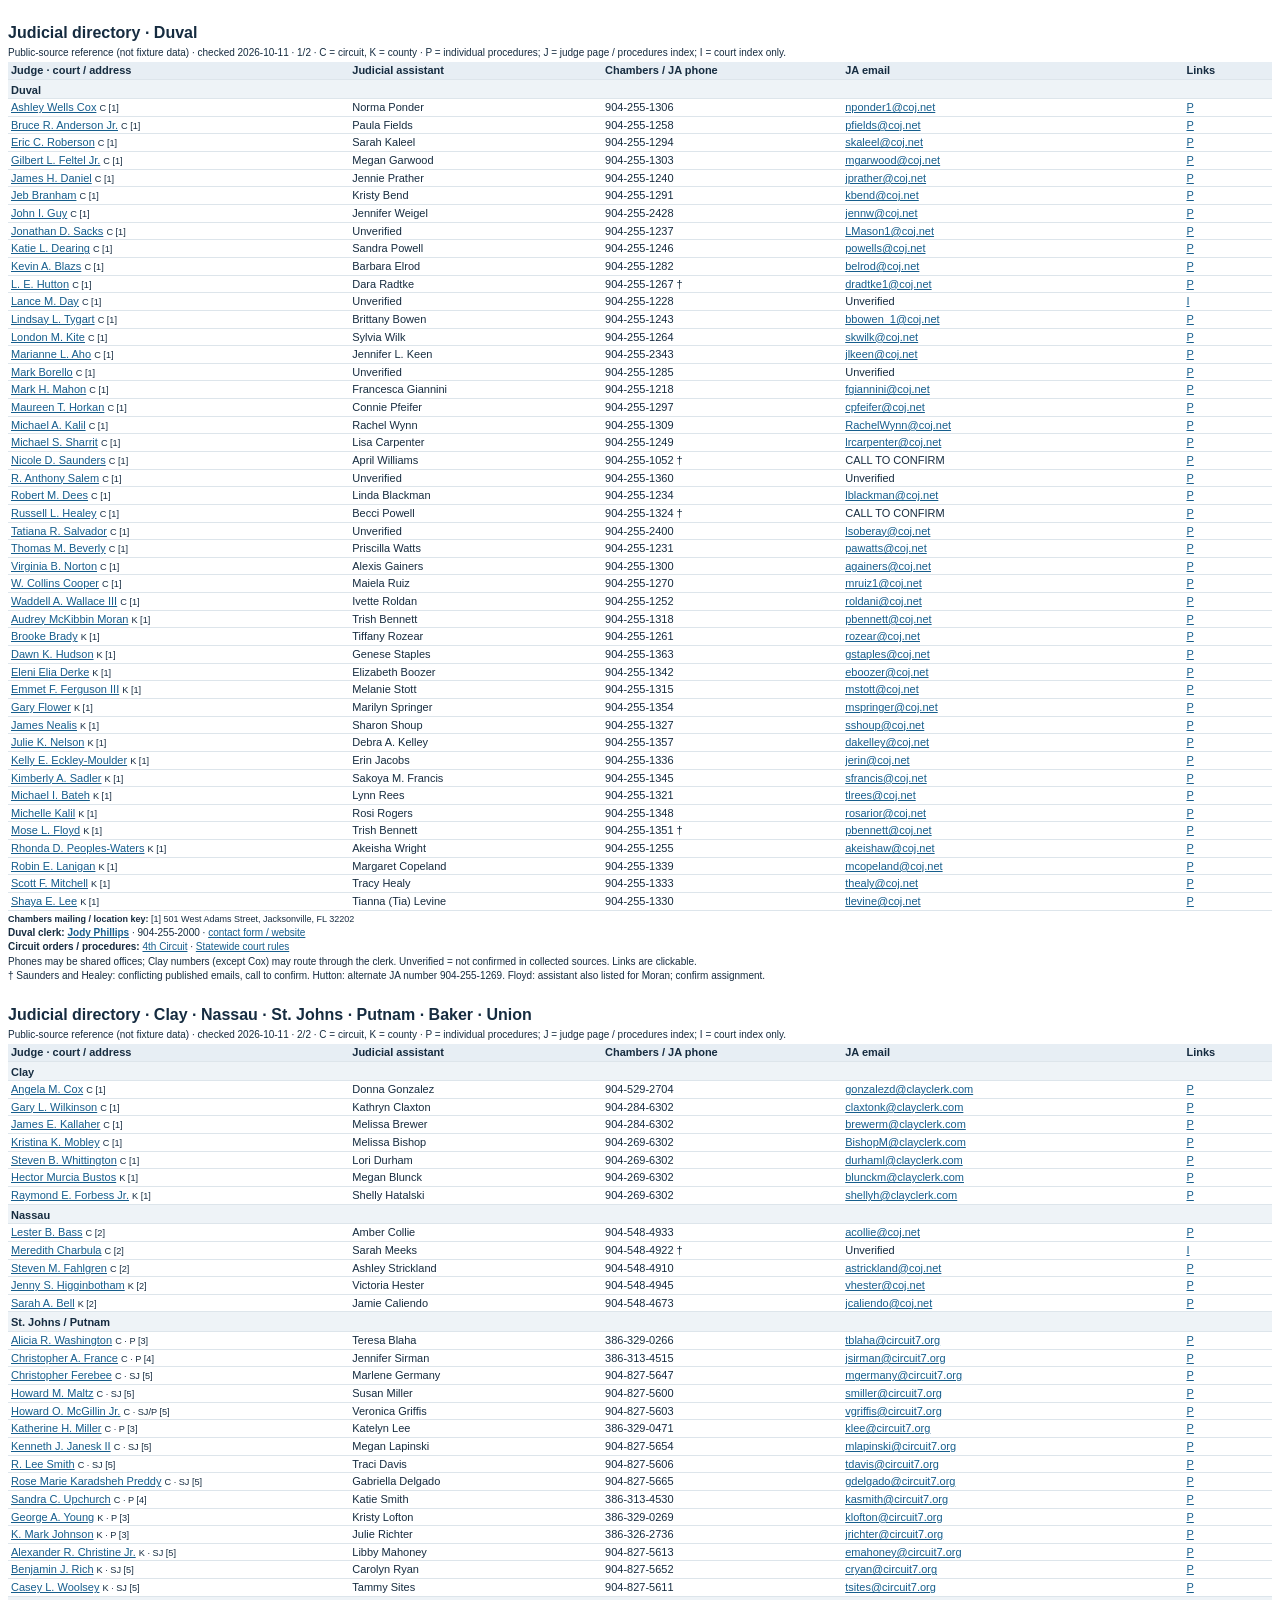
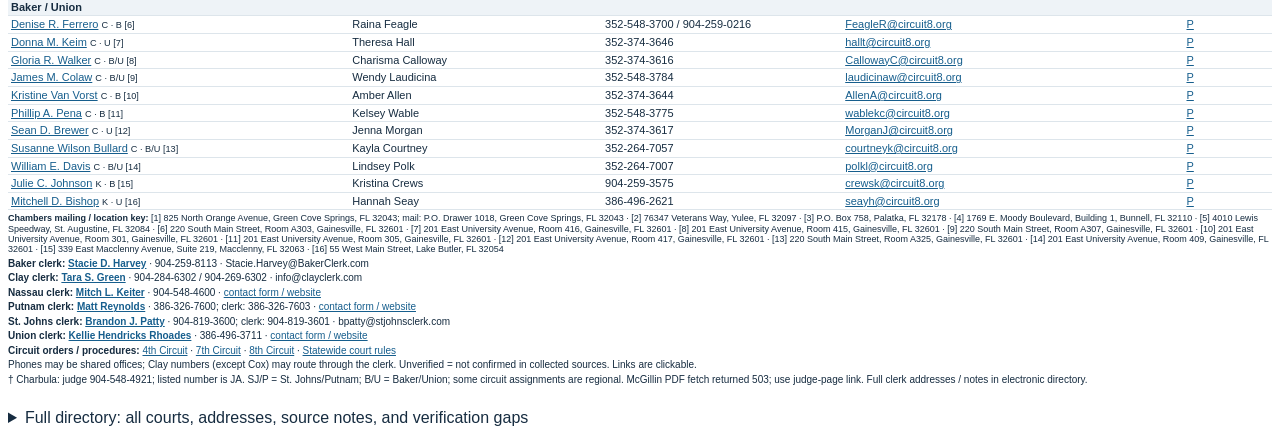
<file: output/directory/judicial-directory.html>
<!doctype html><html lang="en"><meta charset="utf-8"><title>FLWU Judicial Directory</title><body><style>
@page directory { size: letter landscape; margin: 0.3in; }
.directory {font-family:Arial,sans-serif;color:#162c40;line-height:1.15;}
.directory-page {page:directory;break-before:page;margin:24px 0;}
.directory h2 {font-size:16px;margin:0 0 5px;border:0;padding:0;}
.directory p {margin:3px 0;font-size:10px;}
.directory table {width:100%;border-collapse:collapse;table-layout:fixed;font-size:11px;}
.directory th,.directory td {padding:2px 3px;border:0;border-bottom:1px solid #dde5eb;vertical-align:top;text-align:left;}
.directory th {background:#e7eef4;}
.directory .group td {background:#eef3f7;font-weight:bold;padding-top:4px;}
.directory a {color:#165e8d;text-decoration:underline;}
.directory .addresses {font-size:9px;line-height:1.15;}
.directory .key {font-size:10px;}
.directory-full {margin-top:24px;}
.directory-full summary {cursor:pointer;}
.directory-full article {border-top:1px solid #ccd;padding:10px 0;}
@media print {
 body {max-width:none!important;margin:0!important;}
 .directory-page {margin:0;}
 .directory table {font-size:8pt;line-height:1;}
 .directory .addresses {font-size:8px;line-height:1;}
 .directory p {margin:2px 0;font-size:9px;}
 .directory th,.directory td {padding:0.3px 3px;}
 .directory .group td {padding-top:3px;}
 .directory-full {display:none;}
}
</style><section class="directory" aria-label="Judicial directory"><div class="directory-page"><h2>Judicial directory · Duval</h2><p class="key">Public-source reference (not fixture data) · checked 2026-10-11 · 1/2 · C = circuit, K = county · P = individual procedures; J = judge page / procedures index; I = court index only.</p><table><colgroup><col style="width:27%"><col style="width:20%"><col style="width:19%"><col style="width:27%"><col style="width:7%"></colgroup><thead><tr><th>Judge · court / address</th><th>Judicial assistant</th><th>Chambers / JA phone</th><th>JA email</th><th>Links</th></tr></thead><tbody><tr class="group"><td colspan="5">Duval</td></tr><tr><td><a href="https://www.jud4.org/getContentAsset/73af2fda-24f1-4a0b-9007-d3b795b8bce7/135b97c9-84fa-4e82-b956-0fbccec4aa1f/FM-F-Uniform-Family-Procedures-Updated-no-table-contents7-15-26.pdf?language=en">Ashley Wells Cox</a> <small>C [1]</small></td><td>Norma Ponder</td><td>904-255-1306</td><td><a href="mailto:nponder1@coj.net">nponder1@coj.net</a></td><td><a href="https://www.jud4.org/getContentAsset/73af2fda-24f1-4a0b-9007-d3b795b8bce7/135b97c9-84fa-4e82-b956-0fbccec4aa1f/FM-F-Uniform-Family-Procedures-Updated-no-table-contents7-15-26.pdf?language=en">P</a></td></tr><tr><td><a href="https://www.jud4.org/getContentAsset/16aacfa1-5779-4b5c-98de-c5ece469098b/135b97c9-84fa-4e82-b956-0fbccec4aa1f/Division-CV-E-Policies-and-Procedures-Effective-Sept-2025.pdf?language=en">Bruce R. Anderson Jr.</a> <small>C [1]</small></td><td>Paula Fields</td><td>904-255-1258</td><td><a href="mailto:pfields@coj.net">pfields@coj.net</a></td><td><a href="https://www.jud4.org/getContentAsset/16aacfa1-5779-4b5c-98de-c5ece469098b/135b97c9-84fa-4e82-b956-0fbccec4aa1f/Division-CV-E-Policies-and-Procedures-Effective-Sept-2025.pdf?language=en">P</a></td></tr><tr><td><a href="https://www.jud4.org/getContentAsset/80acb7cf-447e-4ab6-a7d3-67680ed9092f/135b97c9-84fa-4e82-b956-0fbccec4aa1f/CR-G-Policy-and-Procedures.pdf?language=en">Eric C. Roberson</a> <small>C [1]</small></td><td>Sarah Kaleel</td><td>904-255-1294</td><td><a href="mailto:skaleel@coj.net">skaleel@coj.net</a></td><td><a href="https://www.jud4.org/getContentAsset/80acb7cf-447e-4ab6-a7d3-67680ed9092f/135b97c9-84fa-4e82-b956-0fbccec4aa1f/CR-G-Policy-and-Procedures.pdf?language=en">P</a></td></tr><tr><td><a href="https://www.jud4.org/getContentAsset/3e36c8a1-d8a7-4d20-afd7-35ab4d8ed37b/135b97c9-84fa-4e82-b956-0fbccec4aa1f/Feltel-Civil-Policies-and-Procedures-CV-H-070225-(1).pdf?language=en">Gilbert L. Feltel Jr.</a> <small>C [1]</small></td><td>Megan Garwood</td><td>904-255-1303</td><td><a href="mailto:mgarwood@coj.net">mgarwood@coj.net</a></td><td><a href="https://www.jud4.org/getContentAsset/3e36c8a1-d8a7-4d20-afd7-35ab4d8ed37b/135b97c9-84fa-4e82-b956-0fbccec4aa1f/Feltel-Civil-Policies-and-Procedures-CV-H-070225-(1).pdf?language=en">P</a></td></tr><tr><td><a href="https://www.jud4.org/getContentAsset/17689bec-2654-4812-bb2f-df5d4de8b876/135b97c9-84fa-4e82-b956-0fbccec4aa1f/2026-CV-F-Procedures.pdf?language=en">James H. Daniel</a> <small>C [1]</small></td><td>Jennie Prather</td><td>904-255-1240</td><td><a href="mailto:jprather@coj.net">jprather@coj.net</a></td><td><a href="https://www.jud4.org/getContentAsset/17689bec-2654-4812-bb2f-df5d4de8b876/135b97c9-84fa-4e82-b956-0fbccec4aa1f/2026-CV-F-Procedures.pdf?language=en">P</a></td></tr><tr><td><a href="https://www.jud4.org/getContentAsset/c054c1c5-7093-4f88-84f2-82521cc5467c/135b97c9-84fa-4e82-b956-0fbccec4aa1f/Practices-and-Procedures.pdf?language=en">Jeb Branham</a> <small>C [1]</small></td><td>Kristy Bend</td><td>904-255-1291</td><td><a href="mailto:kbend@coj.net">kbend@coj.net</a></td><td><a href="https://www.jud4.org/getContentAsset/c054c1c5-7093-4f88-84f2-82521cc5467c/135b97c9-84fa-4e82-b956-0fbccec4aa1f/Practices-and-Procedures.pdf?language=en">P</a></td></tr><tr><td><a href="https://www.jud4.org/getContentAsset/d2b8a4e2-a960-491d-aaad-5d415db019de/135b97c9-84fa-4e82-b956-0fbccec4aa1f/Guy-Uniform-Duval-Family-Practices-and-Procedures.pdf?language=en">John I. Guy</a> <small>C [1]</small></td><td>Jennifer Weigel</td><td>904-255-2428</td><td><a href="mailto:jennw@coj.net">jennw@coj.net</a></td><td><a href="https://www.jud4.org/getContentAsset/d2b8a4e2-a960-491d-aaad-5d415db019de/135b97c9-84fa-4e82-b956-0fbccec4aa1f/Guy-Uniform-Duval-Family-Practices-and-Procedures.pdf?language=en">P</a></td></tr><tr><td><a href="https://www.jud4.org/getContentAsset/7195f7a9-e915-4379-b1ba-57b1b54ba154/135b97c9-84fa-4e82-b956-0fbccec4aa1f/Policies-and-Procedures.pdf?language=en">Jonathan D. Sacks</a> <small>C [1]</small></td><td>Unverified</td><td>904-255-1237</td><td><a href="mailto:LMason1@coj.net">LMason1@coj.net</a></td><td><a href="https://www.jud4.org/getContentAsset/7195f7a9-e915-4379-b1ba-57b1b54ba154/135b97c9-84fa-4e82-b956-0fbccec4aa1f/Policies-and-Procedures.pdf?language=en">P</a></td></tr><tr><td><a href="https://www.jud4.org/getContentAsset/158d5f1c-86e3-4e60-a834-b610c9fc31e7/135b97c9-84fa-4e82-b956-0fbccec4aa1f/CV-B-Civil-Policies-and-Procedures-2025-(1).pdf?language=en">Katie L. Dearing</a> <small>C [1]</small></td><td>Sandra Powell</td><td>904-255-1246</td><td><a href="mailto:powells@coj.net">powells@coj.net</a></td><td><a href="https://www.jud4.org/getContentAsset/158d5f1c-86e3-4e60-a834-b610c9fc31e7/135b97c9-84fa-4e82-b956-0fbccec4aa1f/CV-B-Civil-Policies-and-Procedures-2025-(1).pdf?language=en">P</a></td></tr><tr><td><a href="https://www.jud4.org/getContentAsset/95a8e2c5-3fc6-4d58-825f-74bd50e21a92/135b97c9-84fa-4e82-b956-0fbccec4aa1f/Ex-Parte-Procedures-updated-August-2024.docx?language=en">Kevin A. Blazs</a> <small>C [1]</small></td><td>Barbara Elrod</td><td>904-255-1282</td><td><a href="mailto:belrod@coj.net">belrod@coj.net</a></td><td><a href="https://www.jud4.org/getContentAsset/95a8e2c5-3fc6-4d58-825f-74bd50e21a92/135b97c9-84fa-4e82-b956-0fbccec4aa1f/Ex-Parte-Procedures-updated-August-2024.docx?language=en">P</a></td></tr><tr><td><a href="https://www.jud4.org/getContentAsset/bbb3deee-b850-4393-8fd0-e9ad58ac3795/135b97c9-84fa-4e82-b956-0fbccec4aa1f/Judge-Hutton-Policy-and-Procedures.pdf?language=en">L. E. Hutton</a> <small>C [1]</small></td><td>Dara Radtke</td><td>904-255-1267 †</td><td><a href="mailto:dradtke1@coj.net">dradtke1@coj.net</a></td><td><a href="https://www.jud4.org/getContentAsset/bbb3deee-b850-4393-8fd0-e9ad58ac3795/135b97c9-84fa-4e82-b956-0fbccec4aa1f/Judge-Hutton-Policy-and-Procedures.pdf?language=en">P</a></td></tr><tr><td><a href="https://www.jud4.org/circuit-and-county-judges-of-the-fourth-judicial-circuit">Lance M. Day</a> <small>C [1]</small></td><td>Unverified</td><td>904-255-1228</td><td>Unverified</td><td><a href="https://www.jud4.org/ex-parte-dates-judge-s-procedures">I</a></td></tr><tr><td><a href="https://www.jud4.org/getContentAsset/d8e57d87-a3e3-4c86-a0fb-9bfd0f99423f/135b97c9-84fa-4e82-b956-0fbccec4aa1f/Tygart-Procedures.pdf?language=en">Lindsay L. Tygart</a> <small>C [1]</small></td><td>Brittany Bowen</td><td>904-255-1243</td><td><a href="mailto:bbowen_1@coj.net">bbowen_1@coj.net</a></td><td><a href="https://www.jud4.org/getContentAsset/d8e57d87-a3e3-4c86-a0fb-9bfd0f99423f/135b97c9-84fa-4e82-b956-0fbccec4aa1f/Tygart-Procedures.pdf?language=en">P</a></td></tr><tr><td><a href="https://www.jud4.org/getContentAsset/f39480d7-8e21-4ef5-a735-74df46cd7a34/135b97c9-84fa-4e82-b956-0fbccec4aa1f/FELONY-DIVISION-CR-B-POLICIES-AND-PROCEDURES-2026.pdf?language=en">London M. Kite</a> <small>C [1]</small></td><td>Sylvia Wilk</td><td>904-255-1264</td><td><a href="mailto:skwilk@coj.net">skwilk@coj.net</a></td><td><a href="https://www.jud4.org/getContentAsset/f39480d7-8e21-4ef5-a735-74df46cd7a34/135b97c9-84fa-4e82-b956-0fbccec4aa1f/FELONY-DIVISION-CR-B-POLICIES-AND-PROCEDURES-2026.pdf?language=en">P</a></td></tr><tr><td><a href="https://www.jud4.org/getContentAsset/449bce36-8b50-415a-ae3f-7c195dd10c4d/135b97c9-84fa-4e82-b956-0fbccec4aa1f/Procedures-Information-revised-5-4-26.pdf?language=en">Marianne L. Aho</a> <small>C [1]</small></td><td>Jennifer L. Keen</td><td>904-255-2343</td><td><a href="mailto:jlkeen@coj.net">jlkeen@coj.net</a></td><td><a href="https://www.jud4.org/getContentAsset/449bce36-8b50-415a-ae3f-7c195dd10c4d/135b97c9-84fa-4e82-b956-0fbccec4aa1f/Procedures-Information-revised-5-4-26.pdf?language=en">P</a></td></tr><tr><td><a href="https://www.jud4.org/circuit-and-county-judges-of-the-fourth-judicial-circuit">Mark Borello</a> <small>C [1]</small></td><td>Unverified</td><td>904-255-1285</td><td>Unverified</td><td><a href="https://www.jud4.org/getContentAsset/45d9ff45-c915-41a7-909e-a59afaa13956/135b97c9-84fa-4e82-b956-0fbccec4aa1f/CR-D-Trial-Order-for-Website.pdf?language=en">P</a></td></tr><tr><td><a href="https://www.jud4.org/getContentAsset/4b3374ec-2bf8-4d00-b824-a62f81a79bfa/135b97c9-84fa-4e82-b956-0fbccec4aa1f/Mahon-Uniform-Duval-Family-Practices-and-Procedures-Div-FM-C.pdf?language=en">Mark H. Mahon</a> <small>C [1]</small></td><td>Francesca Giannini</td><td>904-255-1218</td><td><a href="mailto:fgiannini@coj.net">fgiannini@coj.net</a></td><td><a href="https://www.jud4.org/getContentAsset/4b3374ec-2bf8-4d00-b824-a62f81a79bfa/135b97c9-84fa-4e82-b956-0fbccec4aa1f/Mahon-Uniform-Duval-Family-Practices-and-Procedures-Div-FM-C.pdf?language=en">P</a></td></tr><tr><td><a href="https://www.jud4.org/getContentAsset/03494c92-8dc6-43e6-a513-3bdaa41848c5/135b97c9-84fa-4e82-b956-0fbccec4aa1f/Horkan-Uniform-Duval-Family-Practices-and-Procedures.pdf?language=en">Maureen T. Horkan</a> <small>C [1]</small></td><td>Connie Pfeifer</td><td>904-255-1297</td><td><a href="mailto:cpfeifer@coj.net">cpfeifer@coj.net</a></td><td><a href="https://www.jud4.org/getContentAsset/03494c92-8dc6-43e6-a513-3bdaa41848c5/135b97c9-84fa-4e82-b956-0fbccec4aa1f/Horkan-Uniform-Duval-Family-Practices-and-Procedures.pdf?language=en">P</a></td></tr><tr><td><a href="https://www.jud4.org/getContentAsset/c57956ae-d337-46fe-bfc3-b66fc9ca699e/135b97c9-84fa-4e82-b956-0fbccec4aa1f/Judge-Michael-Kalil-Policies-and-Procedures-12-29-2023-(1).pdf?language=en">Michael A. Kalil</a> <small>C [1]</small></td><td>Rachel Wynn</td><td>904-255-1309</td><td><a href="mailto:RachelWynn@coj.net">RachelWynn@coj.net</a></td><td><a href="https://www.jud4.org/getContentAsset/c57956ae-d337-46fe-bfc3-b66fc9ca699e/135b97c9-84fa-4e82-b956-0fbccec4aa1f/Judge-Michael-Kalil-Policies-and-Procedures-12-29-2023-(1).pdf?language=en">P</a></td></tr><tr><td><a href="https://www.jud4.org/getContentAsset/fe0e2deb-0d2c-4c05-be31-2d1ce32f7031/135b97c9-84fa-4e82-b956-0fbccec4aa1f/Procedures-CV-G-2-14-2022.pdf?language=en">Michael S. Sharrit</a> <small>C [1]</small></td><td>Lisa Carpenter</td><td>904-255-1249</td><td><a href="mailto:lrcarpenter@coj.net">lrcarpenter@coj.net</a></td><td><a href="https://www.jud4.org/getContentAsset/fe0e2deb-0d2c-4c05-be31-2d1ce32f7031/135b97c9-84fa-4e82-b956-0fbccec4aa1f/Procedures-CV-G-2-14-2022.pdf?language=en">P</a></td></tr><tr><td><a href="https://www.jud4.org/getContentAsset/3c864145-ed6f-4640-ab89-deeb8958abb4/135b97c9-84fa-4e82-b956-0fbccec4aa1f/Division-DV-Procedures-(September-2026)-(1).pdf?language=en">Nicole D. Saunders</a> <small>C [1]</small></td><td>April Williams</td><td>904-255-1052 †</td><td>CALL TO CONFIRM</td><td><a href="https://www.jud4.org/getContentAsset/3c864145-ed6f-4640-ab89-deeb8958abb4/135b97c9-84fa-4e82-b956-0fbccec4aa1f/Division-DV-Procedures-(September-2026)-(1).pdf?language=en">P</a></td></tr><tr><td><a href="https://www.jud4.org/getContentAsset/0a3e5588-3505-4b72-96cd-f67784ac6e0c/135b97c9-84fa-4e82-b956-0fbccec4aa1f/Policies-and-Procedures.pdf?language=en">R. Anthony Salem</a> <small>C [1]</small></td><td>Unverified</td><td>904-255-1360</td><td>Unverified</td><td><a href="https://www.jud4.org/getContentAsset/0a3e5588-3505-4b72-96cd-f67784ac6e0c/135b97c9-84fa-4e82-b956-0fbccec4aa1f/Policies-and-Procedures.pdf?language=en">P</a></td></tr><tr><td><a href="https://www.jud4.org/getContentAsset/931b5938-fadf-41d0-974a-2e57b8280e6e/135b97c9-84fa-4e82-b956-0fbccec4aa1f/Division-Procedures.pdf?language=en">Robert M. Dees</a> <small>C [1]</small></td><td>Linda Blackman</td><td>904-255-1234</td><td><a href="mailto:lblackman@coj.net">lblackman@coj.net</a></td><td><a href="https://www.jud4.org/getContentAsset/931b5938-fadf-41d0-974a-2e57b8280e6e/135b97c9-84fa-4e82-b956-0fbccec4aa1f/Division-Procedures.pdf?language=en">P</a></td></tr><tr><td><a href="https://www.jud4.org/getContentAsset/4135fedf-f409-473b-aabf-811299c89d9b/135b97c9-84fa-4e82-b956-0fbccec4aa1f/Healey-Uniform-Duval-Family-Practices-and-Procedures-FM-B.pdf?language=en">Russell L. Healey</a> <small>C [1]</small></td><td>Becci Powell</td><td>904-255-1324 †</td><td>CALL TO CONFIRM</td><td><a href="https://www.jud4.org/getContentAsset/4135fedf-f409-473b-aabf-811299c89d9b/135b97c9-84fa-4e82-b956-0fbccec4aa1f/Healey-Uniform-Duval-Family-Practices-and-Procedures-FM-B.pdf?language=en">P</a></td></tr><tr><td><a href="https://www.jud4.org/getContentAsset/b7eb024b-49b6-45a4-8f6c-2158918f571c/135b97c9-84fa-4e82-b956-0fbccec4aa1f/Division-CR-E-Policies-and-Procedures.pdf?language=en">Tatiana R. Salvador</a> <small>C [1]</small></td><td>Unverified</td><td>904-255-2400</td><td><a href="mailto:lsoberay@coj.net">lsoberay@coj.net</a></td><td><a href="https://www.jud4.org/getContentAsset/b7eb024b-49b6-45a4-8f6c-2158918f571c/135b97c9-84fa-4e82-b956-0fbccec4aa1f/Division-CR-E-Policies-and-Procedures.pdf?language=en">P</a></td></tr><tr><td><a href="https://www.jud4.org/getContentAsset/c4f43d2c-4e35-49fe-97f3-5042c1e2d470/135b97c9-84fa-4e82-b956-0fbccec4aa1f/ExParte-Procedures-9.pdf?language=en">Thomas M. Beverly</a> <small>C [1]</small></td><td>Priscilla Watts</td><td>904-255-1231</td><td><a href="mailto:pawatts@coj.net">pawatts@coj.net</a></td><td><a href="https://www.jud4.org/getContentAsset/c4f43d2c-4e35-49fe-97f3-5042c1e2d470/135b97c9-84fa-4e82-b956-0fbccec4aa1f/ExParte-Procedures-9.pdf?language=en">P</a></td></tr><tr><td><a href="https://www.jud4.org/getContentAsset/e4971672-86ec-4ebb-8c4d-307796a34498/135b97c9-84fa-4e82-b956-0fbccec4aa1f/CV-D-Procedures-Information-updated-2024.pdf?language=en">Virginia B. Norton</a> <small>C [1]</small></td><td>Alexis Gainers</td><td>904-255-1300</td><td><a href="mailto:againers@coj.net">againers@coj.net</a></td><td><a href="https://www.jud4.org/getContentAsset/e4971672-86ec-4ebb-8c4d-307796a34498/135b97c9-84fa-4e82-b956-0fbccec4aa1f/CV-D-Procedures-Information-updated-2024.pdf?language=en">P</a></td></tr><tr><td><a href="https://www.jud4.org/getContentAsset/3c71977d-4d1a-45b4-a6b5-3f6623205a28/135b97c9-84fa-4e82-b956-0fbccec4aa1f/policies-and-procedures-Collins-Cooper.pdf?language=en">W. Collins Cooper</a> <small>C [1]</small></td><td>Maiela Ruiz</td><td>904-255-1270</td><td><a href="mailto:mruiz1@coj.net">mruiz1@coj.net</a></td><td><a href="https://www.jud4.org/getContentAsset/3c71977d-4d1a-45b4-a6b5-3f6623205a28/135b97c9-84fa-4e82-b956-0fbccec4aa1f/policies-and-procedures-Collins-Cooper.pdf?language=en">P</a></td></tr><tr><td><a href="https://www.jud4.org/getContentAsset/d0060d05-5ab2-4d06-a32f-6673c9b5597e/135b97c9-84fa-4e82-b956-0fbccec4aa1f/Civil-ProceduresCV-A-(1).pdf?language=en">Waddell A. Wallace III</a> <small>C [1]</small></td><td>Ivette Roldan</td><td>904-255-1252</td><td><a href="mailto:roldani@coj.net">roldani@coj.net</a></td><td><a href="https://www.jud4.org/getContentAsset/d0060d05-5ab2-4d06-a32f-6673c9b5597e/135b97c9-84fa-4e82-b956-0fbccec4aa1f/Civil-ProceduresCV-A-(1).pdf?language=en">P</a></td></tr><tr><td><a href="https://www.jud4.org/getContentAsset/f0b381c4-a135-4c39-93ae-0fc4e94d23ee/135b97c9-84fa-4e82-b956-0fbccec4aa1f/CC-B-Civil-Procedures-(1).pdf?language=en">Audrey McKibbin Moran</a> <small>K [1]</small></td><td>Trish Bennett</td><td>904-255-1318</td><td><a href="mailto:pbennett@coj.net">pbennett@coj.net</a></td><td><a href="https://www.jud4.org/getContentAsset/f0b381c4-a135-4c39-93ae-0fc4e94d23ee/135b97c9-84fa-4e82-b956-0fbccec4aa1f/CC-B-Civil-Procedures-(1).pdf?language=en">P</a></td></tr><tr><td><a href="https://www.jud4.org/getContentAsset/51d91a01-e010-4cb1-9329-c81208f39c60/135b97c9-84fa-4e82-b956-0fbccec4aa1f/Civil-and-Criminal-Procedures-Division-P.pdf?language=en">Brooke Brady</a> <small>K [1]</small></td><td>Tiffany Rozear</td><td>904-255-1261</td><td><a href="mailto:rozear@coj.net">rozear@coj.net</a></td><td><a href="https://www.jud4.org/getContentAsset/51d91a01-e010-4cb1-9329-c81208f39c60/135b97c9-84fa-4e82-b956-0fbccec4aa1f/Civil-and-Criminal-Procedures-Division-P.pdf?language=en">P</a></td></tr><tr><td><a href="https://www.jud4.org/getContentAsset/af64d342-5826-4bf5-9c20-89fa7a9ad3cd/135b97c9-84fa-4e82-b956-0fbccec4aa1f/Civil-Procedures-DKH-Division-CC-Q_8_20_2025.pdf?language=en">Dawn K. Hudson</a> <small>K [1]</small></td><td>Genese Staples</td><td>904-255-1363</td><td><a href="mailto:gstaples@coj.net">gstaples@coj.net</a></td><td><a href="https://www.jud4.org/getContentAsset/af64d342-5826-4bf5-9c20-89fa7a9ad3cd/135b97c9-84fa-4e82-b956-0fbccec4aa1f/Civil-Procedures-DKH-Division-CC-Q_8_20_2025.pdf?language=en">P</a></td></tr><tr><td><a href="https://www.jud4.org/getContentAsset/ca3232bb-6f1a-400d-a77e-0a41252e1ddb/135b97c9-84fa-4e82-b956-0fbccec4aa1f/Div-J-Civil-Procedures.pdf?language=en">Eleni Elia Derke</a> <small>K [1]</small></td><td>Elizabeth Boozer</td><td>904-255-1342</td><td><a href="mailto:eboozer@coj.net">eboozer@coj.net</a></td><td><a href="https://www.jud4.org/getContentAsset/ca3232bb-6f1a-400d-a77e-0a41252e1ddb/135b97c9-84fa-4e82-b956-0fbccec4aa1f/Div-J-Civil-Procedures.pdf?language=en">P</a></td></tr><tr><td><a href="https://www.jud4.org/getContentAsset/aa7166fe-be7b-403f-8a0a-d9339a76d094/135b97c9-84fa-4e82-b956-0fbccec4aa1f/CC-A-Civil-Procedures.pdf?language=en">Emmet F. Ferguson III</a> <small>K [1]</small></td><td>Melanie Stott</td><td>904-255-1315</td><td><a href="mailto:mstott@coj.net">mstott@coj.net</a></td><td><a href="https://www.jud4.org/getContentAsset/aa7166fe-be7b-403f-8a0a-d9339a76d094/135b97c9-84fa-4e82-b956-0fbccec4aa1f/CC-A-Civil-Procedures.pdf?language=en">P</a></td></tr><tr><td><a href="https://www.jud4.org/getContentAsset/17f3d39f-3206-444e-b107-085ed752c3b6/135b97c9-84fa-4e82-b956-0fbccec4aa1f/Div-N-Civil-Procedures-2025.pdf?language=en">Gary Flower</a> <small>K [1]</small></td><td>Marilyn Springer</td><td>904-255-1354</td><td><a href="mailto:mspringer@coj.net">mspringer@coj.net</a></td><td><a href="https://www.jud4.org/getContentAsset/17f3d39f-3206-444e-b107-085ed752c3b6/135b97c9-84fa-4e82-b956-0fbccec4aa1f/Div-N-Civil-Procedures-2025.pdf?language=en">P</a></td></tr><tr><td><a href="https://www.jud4.org/getContentAsset/f11e49a9-21d5-45ba-aadb-b5a4ffea4494/135b97c9-84fa-4e82-b956-0fbccec4aa1f/CC-E-Civil-Procedures-2.pdf?language=en">James Nealis</a> <small>K [1]</small></td><td>Sharon Shoup</td><td>904-255-1327</td><td><a href="mailto:sshoup@coj.net">sshoup@coj.net</a></td><td><a href="https://www.jud4.org/getContentAsset/f11e49a9-21d5-45ba-aadb-b5a4ffea4494/135b97c9-84fa-4e82-b956-0fbccec4aa1f/CC-E-Civil-Procedures-2.pdf?language=en">P</a></td></tr><tr><td><a href="https://www.jud4.org/getContentAsset/89daba90-4ba5-46c1-89e7-56c4e80748e8/135b97c9-84fa-4e82-b956-0fbccec4aa1f/Civil-and-Criminal-Procedures-Division-O-7-9-24.pdf?language=en">Julie K. Nelson</a> <small>K [1]</small></td><td>Debra A. Kelley</td><td>904-255-1357</td><td><a href="mailto:dakelley@coj.net">dakelley@coj.net</a></td><td><a href="https://www.jud4.org/getContentAsset/89daba90-4ba5-46c1-89e7-56c4e80748e8/135b97c9-84fa-4e82-b956-0fbccec4aa1f/Civil-and-Criminal-Procedures-Division-O-7-9-24.pdf?language=en">P</a></td></tr><tr><td><a href="https://www.jud4.org/getContentAsset/39e0a914-65f5-45f5-ab83-7bd6916d4d03/135b97c9-84fa-4e82-b956-0fbccec4aa1f/CC-H-civil-procedures.pdf?language=en">Kelly E. Eckley-Moulder</a> <small>K [1]</small></td><td>Erin Jacobs</td><td>904-255-1336</td><td><a href="mailto:jerin@coj.net">jerin@coj.net</a></td><td><a href="https://www.jud4.org/getContentAsset/39e0a914-65f5-45f5-ab83-7bd6916d4d03/135b97c9-84fa-4e82-b956-0fbccec4aa1f/CC-H-civil-procedures.pdf?language=en">P</a></td></tr><tr><td><a href="https://www.jud4.org/getContentAsset/64f202a3-6154-4cfc-bc6a-7d6960f1e12d/135b97c9-84fa-4e82-b956-0fbccec4aa1f/CC-K-(CIVIL-ROCEDURES)2024.pdf?language=en">Kimberly A. Sadler</a> <small>K [1]</small></td><td>Sakoya M. Francis</td><td>904-255-1345</td><td><a href="mailto:sfrancis@coj.net">sfrancis@coj.net</a></td><td><a href="https://www.jud4.org/getContentAsset/64f202a3-6154-4cfc-bc6a-7d6960f1e12d/135b97c9-84fa-4e82-b956-0fbccec4aa1f/CC-K-(CIVIL-ROCEDURES)2024.pdf?language=en">P</a></td></tr><tr><td><a href="https://www.jud4.org/getContentAsset/2ea9e168-3606-47ae-b905-d5ea58714002/135b97c9-84fa-4e82-b956-0fbccec4aa1f/CC-C-Civil-Procedures.pdf?language=en">Michael I. Bateh</a> <small>K [1]</small></td><td>Lynn Rees</td><td>904-255-1321</td><td><a href="mailto:tlrees@coj.net">tlrees@coj.net</a></td><td><a href="https://www.jud4.org/getContentAsset/2ea9e168-3606-47ae-b905-d5ea58714002/135b97c9-84fa-4e82-b956-0fbccec4aa1f/CC-C-Civil-Procedures.pdf?language=en">P</a></td></tr><tr><td><a href="https://www.jud4.org/getContentAsset/a15fcaa0-f20f-425e-a1a2-0d5a2119e4c0/135b97c9-84fa-4e82-b956-0fbccec4aa1f/Civil-Practices-Procedures.pdf?language=en">Michelle Kalil</a> <small>K [1]</small></td><td>Rosi Rogers</td><td>904-255-1348</td><td><a href="mailto:rosarior@coj.net">rosarior@coj.net</a></td><td><a href="https://www.jud4.org/getContentAsset/a15fcaa0-f20f-425e-a1a2-0d5a2119e4c0/135b97c9-84fa-4e82-b956-0fbccec4aa1f/Civil-Practices-Procedures.pdf?language=en">P</a></td></tr><tr><td><a href="https://www.jud4.org/getContentAsset/cd7b4e61-e289-46b8-bbb2-c4cdd84ec96c/135b97c9-84fa-4e82-b956-0fbccec4aa1f/civil-procedures-for-Division-M.pdf?language=en">Mose L. Floyd</a> <small>K [1]</small></td><td>Trish Bennett</td><td>904-255-1351 †</td><td><a href="mailto:pbennett@coj.net">pbennett@coj.net</a></td><td><a href="https://www.jud4.org/getContentAsset/cd7b4e61-e289-46b8-bbb2-c4cdd84ec96c/135b97c9-84fa-4e82-b956-0fbccec4aa1f/civil-procedures-for-Division-M.pdf?language=en">P</a></td></tr><tr><td><a href="https://www.jud4.org/getContentAsset/d6b175fe-a10f-482c-be3f-e7f461f332ac/135b97c9-84fa-4e82-b956-0fbccec4aa1f/CC-D-Civil-Procedures_2023.pdf?language=en">Rhonda D. Peoples-Waters</a> <small>K [1]</small></td><td>Akeisha Wright</td><td>904-255-1255</td><td><a href="mailto:akeishaw@coj.net">akeishaw@coj.net</a></td><td><a href="https://www.jud4.org/getContentAsset/d6b175fe-a10f-482c-be3f-e7f461f332ac/135b97c9-84fa-4e82-b956-0fbccec4aa1f/CC-D-Civil-Procedures_2023.pdf?language=en">P</a></td></tr><tr><td><a href="https://www.jud4.org/getContentAsset/80acb166-c57d-4af1-a2de-00528ed0f92e/135b97c9-84fa-4e82-b956-0fbccec4aa1f/Lanigan-civil-procedures.pdf?language=en">Robin E. Lanigan</a> <small>K [1]</small></td><td>Margaret Copeland</td><td>904-255-1339</td><td><a href="mailto:mcopeland@coj.net">mcopeland@coj.net</a></td><td><a href="https://www.jud4.org/getContentAsset/80acb166-c57d-4af1-a2de-00528ed0f92e/135b97c9-84fa-4e82-b956-0fbccec4aa1f/Lanigan-civil-procedures.pdf?language=en">P</a></td></tr><tr><td><a href="https://www.jud4.org/getContentAsset/7443cb50-3515-45a2-9141-768bd479ad77/135b97c9-84fa-4e82-b956-0fbccec4aa1f/CC-G-Civil-procedures2-1.pdf?language=en">Scott F. Mitchell</a> <small>K [1]</small></td><td>Tracy Healy</td><td>904-255-1333</td><td><a href="mailto:thealy@coj.net">thealy@coj.net</a></td><td><a href="https://www.jud4.org/getContentAsset/7443cb50-3515-45a2-9141-768bd479ad77/135b97c9-84fa-4e82-b956-0fbccec4aa1f/CC-G-Civil-procedures2-1.pdf?language=en">P</a></td></tr><tr><td><a href="https://www.jud4.org/getContentAsset/76ebe9f8-53a3-4484-b549-a0958d76eb6a/135b97c9-84fa-4e82-b956-0fbccec4aa1f/2026-CC-F-Practices-Procedures-(FSC-Template).pdf?language=en">Shaya E. Lee</a> <small>K [1]</small></td><td>Tianna (Tia) Levine</td><td>904-255-1330</td><td><a href="mailto:tlevine@coj.net">tlevine@coj.net</a></td><td><a href="https://www.jud4.org/getContentAsset/76ebe9f8-53a3-4484-b549-a0958d76eb6a/135b97c9-84fa-4e82-b956-0fbccec4aa1f/2026-CC-F-Practices-Procedures-(FSC-Template).pdf?language=en">P</a></td></tr></tbody></table><p class="addresses"><b>Chambers mailing / location key:</b> [1] 501 West Adams Street, Jacksonville, FL 32202</p><p><b>Duval clerk: <a href="https://www.duvalclerk.gov/contact-us">Jody Phillips</a></b> · 904-255-2000 · <a href="https://www.duvalclerk.gov/contact-us">contact form / website</a></p><p><b>Circuit orders / procedures:</b> <a href="https://www.jud4.org/administrative-orders">4th Circuit</a> · <a href="https://www.floridabar.org/rules/ctproc/">Statewide court rules</a></p><p class="key">Phones may be shared offices; Clay numbers (except Cox) may route through the clerk. Unverified = not confirmed in collected sources. Links are clickable.</p><p class="key">† Saunders and Healey: conflicting published emails, call to confirm. Hutton: alternate JA number 904-255-1269. Floyd: assistant also listed for Moran; confirm assignment.</p></div><div class="directory-page"><h2>Judicial directory · Clay · Nassau · St. Johns · Putnam · Baker · Union</h2><p class="key">Public-source reference (not fixture data) · checked 2026-10-11 · 2/2 · C = circuit, K = county · P = individual procedures; J = judge page / procedures index; I = court index only.</p><table><colgroup><col style="width:27%"><col style="width:20%"><col style="width:19%"><col style="width:27%"><col style="width:7%"></colgroup><thead><tr><th>Judge · court / address</th><th>Judicial assistant</th><th>Chambers / JA phone</th><th>JA email</th><th>Links</th></tr></thead><tbody><tr class="group"><td colspan="5">Clay</td></tr><tr><td><a href="https://www.jud4.org/getContentAsset/34a368be-e372-4ec1-ba3b-9bfdaf1ff735/135b97c9-84fa-4e82-b956-0fbccec4aa1f/Dependency-Division-Procedures.pdf?language=en">Angela M. Cox</a> <small>C [1]</small></td><td>Donna Gonzalez</td><td>904-529-2704</td><td><a href="mailto:gonzalezd@clayclerk.com">gonzalezd@clayclerk.com</a></td><td><a href="https://www.jud4.org/getContentAsset/34a368be-e372-4ec1-ba3b-9bfdaf1ff735/135b97c9-84fa-4e82-b956-0fbccec4aa1f/Dependency-Division-Procedures.pdf?language=en">P</a></td></tr><tr><td><a href="https://www.jud4.org/getContentAsset/58129a75-b8f9-4684-a332-c0449c4e29b7/135b97c9-84fa-4e82-b956-0fbccec4aa1f/Civil-Procedures-Wilkinson-2026.pdf?language=en">Gary L. Wilkinson</a> <small>C [1]</small></td><td>Kathryn Claxton</td><td>904-284-6302</td><td><a href="mailto:claxtonk@clayclerk.com">claxtonk@clayclerk.com</a></td><td><a href="https://www.jud4.org/getContentAsset/58129a75-b8f9-4684-a332-c0449c4e29b7/135b97c9-84fa-4e82-b956-0fbccec4aa1f/Civil-Procedures-Wilkinson-2026.pdf?language=en">P</a></td></tr><tr><td><a href="https://www.jud4.org/getContentAsset/bb56e12b-b24f-4f15-bacc-d12b822552d9/135b97c9-84fa-4e82-b956-0fbccec4aa1f/Kallaher-Division-B-Procedures-Judge-Kallaher-updated-MAY-2026.pdf?language=en">James E. Kallaher</a> <small>C [1]</small></td><td>Melissa Brewer</td><td>904-284-6302</td><td><a href="mailto:brewerm@clayclerk.com">brewerm@clayclerk.com</a></td><td><a href="https://www.jud4.org/getContentAsset/bb56e12b-b24f-4f15-bacc-d12b822552d9/135b97c9-84fa-4e82-b956-0fbccec4aa1f/Kallaher-Division-B-Procedures-Judge-Kallaher-updated-MAY-2026.pdf?language=en">P</a></td></tr><tr><td><a href="https://www.jud4.org/getContentAsset/22e30422-d3d2-4836-884b-febc79ab8f6f/135b97c9-84fa-4e82-b956-0fbccec4aa1f/J-Mobley-Practices-Procedures.pdf?language=en">Kristina K. Mobley</a> <small>C [1]</small></td><td>Melissa Bishop</td><td>904-269-6302</td><td><a href="mailto:BishopM@clayclerk.com">BishopM@clayclerk.com</a></td><td><a href="https://www.jud4.org/getContentAsset/22e30422-d3d2-4836-884b-febc79ab8f6f/135b97c9-84fa-4e82-b956-0fbccec4aa1f/J-Mobley-Practices-Procedures.pdf?language=en">P</a></td></tr><tr><td><a href="https://www.jud4.org/getContentAsset/2901f040-a4d4-41d7-96eb-71bf3224ec35/135b97c9-84fa-4e82-b956-0fbccec4aa1f/Judge-Whittington-Judicial-Practices-and-Procedures.pdf?language=en">Steven B. Whittington</a> <small>C [1]</small></td><td>Lori Durham</td><td>904-269-6302</td><td><a href="mailto:durhaml@clayclerk.com">durhaml@clayclerk.com</a></td><td><a href="https://www.jud4.org/getContentAsset/2901f040-a4d4-41d7-96eb-71bf3224ec35/135b97c9-84fa-4e82-b956-0fbccec4aa1f/Judge-Whittington-Judicial-Practices-and-Procedures.pdf?language=en">P</a></td></tr><tr><td><a href="https://www.jud4.org/getContentAsset/2d7d0fc6-6837-45c4-aaa7-a76e6d3b6bed/135b97c9-84fa-4e82-b956-0fbccec4aa1f/Murcia-Bustos-Standard-Procedures.pdf?language=en">Hector Murcia Bustos</a> <small>K [1]</small></td><td>Megan Blunck</td><td>904-269-6302</td><td><a href="mailto:blunckm@clayclerk.com">blunckm@clayclerk.com</a></td><td><a href="https://www.jud4.org/getContentAsset/2d7d0fc6-6837-45c4-aaa7-a76e6d3b6bed/135b97c9-84fa-4e82-b956-0fbccec4aa1f/Murcia-Bustos-Standard-Procedures.pdf?language=en">P</a></td></tr><tr><td><a href="https://www.jud4.org/getContentAsset/67402d5b-f9d9-4ba2-a773-651037176db0/135b97c9-84fa-4e82-b956-0fbccec4aa1f/Forbess-Standard-Procedures.pdf?language=en">Raymond E. Forbess Jr.</a> <small>K [1]</small></td><td>Shelly Hatalski</td><td>904-269-6302</td><td><a href="mailto:shellyh@clayclerk.com">shellyh@clayclerk.com</a></td><td><a href="https://www.jud4.org/getContentAsset/67402d5b-f9d9-4ba2-a773-651037176db0/135b97c9-84fa-4e82-b956-0fbccec4aa1f/Forbess-Standard-Procedures.pdf?language=en">P</a></td></tr><tr class="group"><td colspan="5">Nassau</td></tr><tr><td><a href="https://www.jud4.org/getContentAsset/f0b93bb8-80ec-4b69-93d9-d7538aea7a69/135b97c9-84fa-4e82-b956-0fbccec4aa1f/Judge-Bass-Practices-Procedures.pdf?language=en">Lester B. Bass</a> <small>C [2]</small></td><td>Amber Collie</td><td>904-548-4933</td><td><a href="mailto:acollie@coj.net">acollie@coj.net</a></td><td><a href="https://www.jud4.org/getContentAsset/f0b93bb8-80ec-4b69-93d9-d7538aea7a69/135b97c9-84fa-4e82-b956-0fbccec4aa1f/Judge-Bass-Practices-Procedures.pdf?language=en">P</a></td></tr><tr><td><a href="https://www.nassauclerk.com/m/directory">Meredith Charbula</a> <small>C [2]</small></td><td>Sarah Meeks</td><td>904-548-4922 †</td><td>Unverified</td><td><a href="https://www.jud4.org/ex-parte-dates-judge-s-procedures">I</a></td></tr><tr><td><a href="https://www.jud4.org/getContentAsset/ae77dae1-6ca2-4ecc-ad53-6d4ddc4c60d8/135b97c9-84fa-4e82-b956-0fbccec4aa1f/Div-A-Procedures.pdf?language=en">Steven M. Fahlgren</a> <small>C [2]</small></td><td>Ashley Strickland</td><td>904-548-4910</td><td><a href="mailto:astrickland@coj.net">astrickland@coj.net</a></td><td><a href="https://www.jud4.org/getContentAsset/ae77dae1-6ca2-4ecc-ad53-6d4ddc4c60d8/135b97c9-84fa-4e82-b956-0fbccec4aa1f/Div-A-Procedures.pdf?language=en">P</a></td></tr><tr><td><a href="https://www.jud4.org/getContentAsset/27b54fc4-4d70-4a78-a7f9-e25c09346a64/135b97c9-84fa-4e82-b956-0fbccec4aa1f/Practices-Procedures-(FSC-Template)-(1).pdf?language=en">Jenny S. Higginbotham</a> <small>K [2]</small></td><td>Victoria Hester</td><td>904-548-4945</td><td><a href="mailto:vhester@coj.net">vhester@coj.net</a></td><td><a href="https://www.jud4.org/getContentAsset/27b54fc4-4d70-4a78-a7f9-e25c09346a64/135b97c9-84fa-4e82-b956-0fbccec4aa1f/Practices-Procedures-(FSC-Template)-(1).pdf?language=en">P</a></td></tr><tr><td><a href="https://www.jud4.org/getContentAsset/8567f300-1b52-4e9a-8c35-9afaceb2231f/135b97c9-84fa-4e82-b956-0fbccec4aa1f/Bell-Practices-Procedures-(FSC-Template)-Sarah-A-Bell-9-15-26.pdf?language=en">Sarah A. Bell</a> <small>K [2]</small></td><td>Jamie Caliendo</td><td>904-548-4673</td><td><a href="mailto:jcaliendo@coj.net">jcaliendo@coj.net</a></td><td><a href="https://www.jud4.org/getContentAsset/8567f300-1b52-4e9a-8c35-9afaceb2231f/135b97c9-84fa-4e82-b956-0fbccec4aa1f/Bell-Practices-Procedures-(FSC-Template)-Sarah-A-Bell-9-15-26.pdf?language=en">P</a></td></tr><tr class="group"><td colspan="5">St. Johns / Putnam</td></tr><tr><td><a href="https://circuit7.org/judges/judge-alicia-r-washington/">Alicia R. Washington</a> <small>C · P [3]</small></td><td>Teresa Blaha</td><td>386-329-0266</td><td><a href="mailto:tblaha@circuit7.org">tblaha@circuit7.org</a></td><td><a href="https://circuit7.org/wp-content/uploads/PUTNAM-COUNTY-DIVISION-52-PROCEDURES.pdf">P</a></td></tr><tr><td><a href="https://circuit7.org/judges/judge-christopher-a-france/">Christopher A. France</a> <small>C · P [4]</small></td><td>Jennifer Sirman</td><td>386-313-4515</td><td><a href="mailto:jsirman@circuit7.org">jsirman@circuit7.org</a></td><td><a href="https://circuit7.org/wp-content/uploads/FRANCE-PUTNAM-PROCEDURES-oct-1.pdf">P</a></td></tr><tr><td><a href="https://circuit7.org/judges/judge-christopher-ferebee/">Christopher Ferebee</a> <small>C · SJ [5]</small></td><td>Marlene Germany</td><td>904-827-5647</td><td><a href="mailto:mgermany@circuit7.org">mgermany@circuit7.org</a></td><td><a href="https://circuit7.org/wp-content/uploads/CSF-Judicial-Practices-and-Procedures_Criminal.pdf">P</a></td></tr><tr><td><a href="https://circuit7.org/judges/judge-howard-m-maltz/">Howard M. Maltz</a> <small>C · SJ [5]</small></td><td>Susan Miller</td><td>904-827-5600</td><td><a href="mailto:smiller@circuit7.org">smiller@circuit7.org</a></td><td><a href="https://circuit7.org/wp-content/uploads/Standing-Order-for-Civil-Procedures-1.25-maltz.pdf">P</a></td></tr><tr><td><a href="https://circuit7.org/judges/judge-howard-o-mcgillin-jr/">Howard O. McGillin Jr.</a> <small>C · SJ/P [5]</small></td><td>Veronica Griffis</td><td>904-827-5603</td><td><a href="mailto:vgriffis@circuit7.org">vgriffis@circuit7.org</a></td><td><a href="https://circuit7.org/wp-content/uploads/Div-46-standard-practices-2-11.pdf">P</a></td></tr><tr><td><a href="https://circuit7.org/judges/judge-katherine-h-miller/">Katherine H. Miller</a> <small>C · P [3]</small></td><td>Katelyn Lee</td><td>386-329-0471</td><td><a href="mailto:klee@circuit7.org">klee@circuit7.org</a></td><td><a href="https://circuit7.org/wp-content/uploads/DIVISION-54-Judicial-Practices-and-Procedures-August.pdf">P</a></td></tr><tr><td><a href="https://circuit7.org/judges/judge-kenneth-j-janesk-ii/">Kenneth J. Janesk II</a> <small>C · SJ [5]</small></td><td>Megan Lapinski</td><td>904-827-5654</td><td><a href="mailto:mlapinski@circuit7.org">mlapinski@circuit7.org</a></td><td><a href="https://circuit7.org/wp-content/uploads/Family-division-procedures.pdf">P</a></td></tr><tr><td><a href="https://circuit7.org/judges/judge-r-lee-smith/">R. Lee Smith</a> <small>C · SJ [5]</small></td><td>Traci Davis</td><td>904-827-5606</td><td><a href="mailto:tdavis@circuit7.org">tdavis@circuit7.org</a></td><td><a href="https://circuit7.org/wp-content/uploads/Standing-Order-for-Civil-Procedures-1.25-1.pdf">P</a></td></tr><tr><td><a href="https://circuit7.org/judges/judge-rose-marie-karadsheh-preddy/">Rose Marie Karadsheh Preddy</a> <small>C · SJ [5]</small></td><td>Gabriella Delgado</td><td>904-827-5665</td><td><a href="mailto:gdelgado@circuit7.org">gdelgado@circuit7.org</a></td><td><a href="https://circuit7.org/wp-content/uploads/Family-division-procedures-57-final-2-9-26.pdf">P</a></td></tr><tr><td><a href="https://circuit7.org/judges/judge-sandra-c-upchurch/">Sandra C. Upchurch</a> <small>C · P [4]</small></td><td>Katie Smith</td><td>386-313-4530</td><td><a href="mailto:kasmith@circuit7.org">kasmith@circuit7.org</a></td><td><a href="https://circuit7.org/wp-content/uploads/Div-53-procedures-FSCtemplacecourtprocedures4-15.pdf">P</a></td></tr><tr><td><a href="https://circuit7.org/judges/division-62-vacant/">George A. Young</a> <small>K · P [3]</small></td><td>Kristy Lofton</td><td>386-329-0269</td><td><a href="mailto:klofton@circuit7.org">klofton@circuit7.org</a></td><td><a href="https://circuit7.org/wp-content/uploads/JUDICIAL-PRACTICES-AND-PROCEDURES-2026.pdf">P</a></td></tr><tr><td><a href="https://circuit7.org/judges/division-63-division-25-vacant/">K. Mark Johnson</a> <small>K · P [3]</small></td><td>Julie Richter</td><td>386-326-2736</td><td><a href="mailto:jrichter@circuit7.org">jrichter@circuit7.org</a></td><td><a href="https://circuit7.org/wp-content/uploads/Judicial-Practices-and-Procedures-Final-Version.pdf">P</a></td></tr><tr><td><a href="https://circuit7.org/judges/judge-alexander-r-christine-jr/">Alexander R. Christine Jr.</a> <small>K · SJ [5]</small></td><td>Libby Mahoney</td><td>904-827-5613</td><td><a href="mailto:emahoney@circuit7.org">emahoney@circuit7.org</a></td><td><a href="https://circuit7.org/wp-content/uploads/Division-65-Procedures.pdf">P</a></td></tr><tr><td><a href="https://circuit7.org/judges/judge-benjamin-j-rich/">Benjamin J. Rich</a> <small>K · SJ [5]</small></td><td>Carolyn Ryan</td><td>904-827-5652</td><td><a href="mailto:cryan@circuit7.org">cryan@circuit7.org</a></td><td><a href="https://circuit7.org/wp-content/uploads/Division-67-Procedures-amended-002.pdf">P</a></td></tr><tr><td><a href="https://circuit7.org/judges/judge-casey-l-woolsey/">Casey L. Woolsey</a> <small>K · SJ [5]</small></td><td>Tammy Sites</td><td>904-827-5611</td><td><a href="mailto:tsites@circuit7.org">tsites@circuit7.org</a></td><td><a href="https://circuit7.org/wp-content/uploads/DIVISION-66-PROCEDURES.pdf">P</a></td></tr><tr class="group"><td colspan="5">Baker / Union</td></tr><tr><td><a href="https://circuit8.org/courts-judges/judge-denise-r-ferrero/">Denise R. Ferrero</a> <small>C · B [6]</small></td><td>Raina Feagle</td><td>352-548-3700 / 904-259-0216</td><td><a href="mailto:FeagleR@circuit8.org">FeagleR@circuit8.org</a></td><td><a href="https://circuit8.org/courts-judges/judge-denise-r-ferrero/judge-denise-r-ferreros-division-procedures/">P</a></td></tr><tr><td><a href="https://circuit8.org/courts-judges/judge-donna-m-keim/">Donna M. Keim</a> <small>C · U [7]</small></td><td>Theresa Hall</td><td>352-374-3646</td><td><a href="mailto:hallt@circuit8.org">hallt@circuit8.org</a></td><td><a href="https://circuit8.org/wp-content/uploads/Alachua-County-Circuit-Civil-Division-CA1-Civil-Policies-and-Procedures.pdf">P</a></td></tr><tr><td><a href="https://circuit8.org/courts-judges/judge-gloria-r-walker/">Gloria R. Walker</a> <small>C · B/U [8]</small></td><td>Charisma Calloway</td><td>352-374-3616</td><td><a href="mailto:CallowayC@circuit8.org">CallowayC@circuit8.org</a></td><td><a href="https://circuit8.org/wp-content/uploads/Judge-Walker-Division-Procedures.pdf">P</a></td></tr><tr><td><a href="https://circuit8.org/courts-judges/judge-james-m-colaw/">James M. Colaw</a> <small>C · B/U [9]</small></td><td>Wendy Laudicina</td><td>352-548-3784</td><td><a href="mailto:laudicinaw@circuit8.org">laudicinaw@circuit8.org</a></td><td><a href="https://circuit8.org/courts-judges/judge-james-m-colaw/judge-james-m-colaws-division-procedures/">P</a></td></tr><tr><td><a href="https://circuit8.org/courts-judges/judge-kristine-van-vorst/">Kristine Van Vorst</a> <small>C · B [10]</small></td><td>Amber Allen</td><td>352-374-3644</td><td><a href="mailto:AllenA@circuit8.org">AllenA@circuit8.org</a></td><td><a href="https://circuit8.org/courts-judges/judge-kristine-van-vorst/judge-van-vorst-division-procedures/">P</a></td></tr><tr><td><a href="https://circuit8.org/courts-judges/judge-phillip-a-pena/">Phillip A. Pena</a> <small>C · B [11]</small></td><td>Kelsey Wable</td><td>352-548-3775</td><td><a href="mailto:wablekc@circuit8.org">wablekc@circuit8.org</a></td><td><a href="https://circuit8.org/courts-judges/judge-phillip-a-pena/judge-pena-division-procedures/">P</a></td></tr><tr><td><a href="https://circuit8.org/courts-judges/judge-sean-brewer/">Sean D. Brewer</a> <small>C · U [12]</small></td><td>Jenna Morgan</td><td>352-374-3617</td><td><a href="mailto:MorganJ@circuit8.org">MorganJ@circuit8.org</a></td><td><a href="https://circuit8.org/courts-judges/judge-sean-brewer/judge-sean-brewers-division-procedures/">P</a></td></tr><tr><td><a href="https://circuit8.org/courts-judges/judge-susanne-wilson-bullard/">Susanne Wilson Bullard</a> <small>C · B/U [13]</small></td><td>Kayla Courtney</td><td>352-264-7057</td><td><a href="mailto:courtneyk@circuit8.org">courtneyk@circuit8.org</a></td><td><a href="https://circuit8.org/courts-judges/judge-susanne-wilson-bullard/judge-swb-division-procedures/">P</a></td></tr><tr><td><a href="https://circuit8.org/courts-judges/judge-william-e-davis/">William E. Davis</a> <small>C · B/U [14]</small></td><td>Lindsey Polk</td><td>352-264-7007</td><td><a href="mailto:polkl@circuit8.org">polkl@circuit8.org</a></td><td><a href="https://circuit8.org/courts-judges/judge-william-e-davis/judge-william-e-davis-division-procedures/">P</a></td></tr><tr><td><a href="https://circuit8.org/courts-judges/judge-julie-c-johnson/">Julie C. Johnson</a> <small>K · B [15]</small></td><td>Kristina Crews</td><td>904-259-3575</td><td><a href="mailto:crewsk@circuit8.org">crewsk@circuit8.org</a></td><td><a href="https://circuit8.org/courts-judges/judge-julie-c-johnson/judge-julie-c-johnson-division-procedures/">P</a></td></tr><tr><td><a href="https://circuit8.org/courts-judges/judge-mitchell-bishop/">Mitchell D. Bishop</a> <small>K · U [16]</small></td><td>Hannah Seay</td><td>386-496-2621</td><td><a href="mailto:seayh@circuit8.org">seayh@circuit8.org</a></td><td><a href="https://circuit8.org/courts-judges/judge-mitchell-bishop/judge-mitchel-bishop-division-procedures/">P</a></td></tr></tbody></table><p class="addresses"><b>Chambers mailing / location key:</b> [1] 825 North Orange Avenue, Green Cove Springs, FL 32043; mail: P.O. Drawer 1018, Green Cove Springs, FL 32043 · [2] 76347 Veterans Way, Yulee, FL 32097 · [3] P.O. Box 758, Palatka, FL 32178 · [4] 1769 E. Moody Boulevard, Building 1, Bunnell, FL 32110 · [5] 4010 Lewis Speedway, St. Augustine, FL 32084 · [6] 220 South Main Street, Room A303, Gainesville, FL 32601 · [7] 201 East University Avenue, Room 416, Gainesville, FL 32601 · [8] 201 East University Avenue, Room 415, Gainesville, FL 32601 · [9] 220 South Main Street, Room A307, Gainesville, FL 32601 · [10] 201 East University Avenue, Room 301, Gainesville, FL 32601 · [11] 201 East University Avenue, Room 305, Gainesville, FL 32601 · [12] 201 East University Avenue, Room 417, Gainesville, FL 32601 · [13] 220 South Main Street, Room A325, Gainesville, FL 32601 · [14] 201 East University Avenue, Room 409, Gainesville, FL 32601 · [15] 339 East Macclenny Avenue, Suite 219, Macclenny, FL 32063 · [16] 55 West Main Street, Lake Butler, FL 32054</p><p><b>Baker clerk: <a href="https://bakerclerk.com/contact-us/">Stacie D. Harvey</a></b> · 904-259-8113 · Stacie.Harvey@BakerClerk.com</p><p><b>Clay clerk: <a href="https://clayclerk.com/about/contact-us/">Tara S. Green</a></b> · 904-284-6302 / 904-269-6302 · info@clayclerk.com</p><p><b>Nassau clerk: <a href="https://www.nassauclerk.com/m/directory">Mitch L. Keiter</a></b> · 904-548-4600 · <a href="https://www.nassauclerk.com/">contact form / website</a></p><p><b>Putnam clerk: <a href="https://putnamclerk.com/about-the-clerk/introducing-matt-reynolds/">Matt Reynolds</a></b> · 386-326-7600; clerk: 386-326-7603 · <a href="https://putnamclerk.com/">contact form / website</a></p><p><b>St. Johns clerk: <a href="https://stjohnsclerk.com/amo-team/brandon-j-patty/">Brandon J. Patty</a></b> · 904-819-3600; clerk: 904-819-3601 · bpatty@stjohnsclerk.com</p><p><b>Union clerk: <a href="https://unionclerk.com/">Kellie Hendricks Rhoades</a></b> · 386-496-3711 · <a href="https://unionclerk.com/">contact form / website</a></p><p><b>Circuit orders / procedures:</b> <a href="https://www.jud4.org/administrative-orders">4th Circuit</a> · <a href="https://circuit7.org/administrative-orders/">7th Circuit</a> · <a href="https://circuit8.org/eighth-judicial-circuit-court/administrative-orders/">8th Circuit</a> · <a href="https://www.floridabar.org/rules/ctproc/">Statewide court rules</a></p><p class="key">Phones may be shared offices; Clay numbers (except Cox) may route through the clerk. Unverified = not confirmed in collected sources. Links are clickable.</p><p class="key">† Charbula: judge 904-548-4921; listed number is JA. SJ/P = St. Johns/Putnam; B/U = Baker/Union; some circuit assignments are regional. McGillin PDF fetch returned 503; use judge-page link. Full clerk addresses / notes in electronic directory.</p></div><details class="directory-full"><summary>Full directory: all courts, addresses, source notes, and verification gaps</summary><article><h3>4th Circuit</h3><p><b>Checked On:</b> 2026-10-11</p><p><b>Individual procedures:</b> </p><p><a href="https://www.jud4.org/administrative-orders">Official source 1</a></p></article><article><h3>7th Circuit</h3><p><b>Checked On:</b> 2026-10-11</p><p><b>Individual procedures:</b> </p><p><a href="https://circuit7.org/administrative-orders/">Official source 1</a></p></article><article><h3>8th Circuit</h3><p><b>Checked On:</b> 2026-10-11</p><p><b>Individual procedures:</b> </p><p><a href="https://circuit8.org/eighth-judicial-circuit-court/administrative-orders/">Official source 1</a></p></article><article><h3>Joseph Lewis Jr.</h3><p><b>Court:</b> 1st DCA</p><p><b>Assignment Scope:</b> District-wide</p><p><b>Phone:</b> 850-487-1000</p><p><b>Phone Type:</b> Court public line — not direct chambers</p><p><b>Assistant:</b> Not publicly verified</p><p><b>Assistant Contact:</b> Not publicly verified</p><p><b>Address:</b> 2000 Drayton Drive, Tallahassee, FL 32399-0950</p><p><b>Notes:</b> Direct chambers line and current JA name/email not verified in public sources checked. Contact court for routing; case inquiries go to clerk.</p><p><b>Checked On:</b> 2026-10-11</p><p><b>Individual procedures:</b> </p><p><a href="https://1dca.flcourts.gov/">Official source 1</a> · <a href="https://1dca.flcourts.gov/Judges">Official source 2</a></p></article><article><h3>Kristina Samuels</h3><p><b>Court:</b> 1st DCA</p><p><b>Phone:</b> 850-488-6151</p><p><b>Contact:</b> Not publicly verified</p><p><b>Address:</b> 2000 Drayton Drive, Tallahassee, FL 32399-0950</p><p><b>Checked On:</b> 2026-10-11</p><p><b>Individual procedures:</b> </p><p><a href="https://1dca.flcourts.gov/Clerk/Filings-Information">Official source 1</a> · <a href="https://1dca.flcourts.gov/clerk/Clerk-of-the-Court">Official source 2</a></p></article><article><h3>L. Clayton Roberts</h3><p><b>Court:</b> 1st DCA</p><p><b>Assignment Scope:</b> District-wide</p><p><b>Phone:</b> 850-487-1000</p><p><b>Phone Type:</b> Court public line — not direct chambers</p><p><b>Assistant:</b> Not publicly verified</p><p><b>Assistant Contact:</b> Not publicly verified</p><p><b>Address:</b> 2000 Drayton Drive, Tallahassee, FL 32399-0950</p><p><b>Notes:</b> Direct chambers line and current JA name/email not verified in public sources checked. Contact court for routing; case inquiries go to clerk.</p><p><b>Checked On:</b> 2026-10-11</p><p><b>Individual procedures:</b> </p><p><a href="https://1dca.flcourts.gov/">Official source 1</a> · <a href="https://1dca.flcourts.gov/Judges">Official source 2</a></p></article><article><h3>Lance E. Neff</h3><p><b>Court:</b> 1st DCA</p><p><b>Assignment Scope:</b> District-wide</p><p><b>Phone:</b> 850-487-1000</p><p><b>Phone Type:</b> Court public line — not direct chambers</p><p><b>Assistant:</b> Not publicly verified</p><p><b>Assistant Contact:</b> Not publicly verified</p><p><b>Address:</b> 2000 Drayton Drive, Tallahassee, FL 32399-0950</p><p><b>Notes:</b> Direct chambers line and current JA name/email not verified in public sources checked. Contact court for routing; case inquiries go to clerk.</p><p><b>Checked On:</b> 2026-10-11</p><p><b>Individual procedures:</b> </p><p><a href="https://1dca.flcourts.gov/">Official source 1</a> · <a href="https://1dca.flcourts.gov/Judges">Official source 2</a></p></article><article><h3>Lori S. Rowe</h3><p><b>Court:</b> 1st DCA</p><p><b>Assignment Scope:</b> District-wide</p><p><b>Phone:</b> 850-487-1000</p><p><b>Phone Type:</b> Court public line — not direct chambers</p><p><b>Assistant:</b> Not publicly verified</p><p><b>Assistant Contact:</b> Not publicly verified</p><p><b>Address:</b> 2000 Drayton Drive, Tallahassee, FL 32399-0950</p><p><b>Notes:</b> Direct chambers line and current JA name/email not verified in public sources checked. Contact court for routing; case inquiries go to clerk.</p><p><b>Checked On:</b> 2026-10-11</p><p><b>Individual procedures:</b> </p><p><a href="https://1dca.flcourts.gov/">Official source 1</a> · <a href="https://1dca.flcourts.gov/Judges">Official source 2</a></p></article><article><h3>M. Kemmerly Thomas</h3><p><b>Court:</b> 1st DCA</p><p><b>Assignment Scope:</b> District-wide</p><p><b>Phone:</b> 850-487-1000</p><p><b>Phone Type:</b> Court public line — not direct chambers</p><p><b>Assistant:</b> Not publicly verified</p><p><b>Assistant Contact:</b> Not publicly verified</p><p><b>Address:</b> 2000 Drayton Drive, Tallahassee, FL 32399-0950</p><p><b>Notes:</b> Direct chambers line and current JA name/email not verified in public sources checked. Contact court for routing; case inquiries go to clerk.</p><p><b>Checked On:</b> 2026-10-11</p><p><b>Individual procedures:</b> </p><p><a href="https://1dca.flcourts.gov/">Official source 1</a> · <a href="https://1dca.flcourts.gov/Judges">Official source 2</a></p></article><article><h3>Rachel E. Nordby</h3><p><b>Court:</b> 1st DCA</p><p><b>Assignment Scope:</b> District-wide</p><p><b>Phone:</b> 850-487-1000</p><p><b>Phone Type:</b> Court public line — not direct chambers</p><p><b>Assistant:</b> Not publicly verified</p><p><b>Assistant Contact:</b> Not publicly verified</p><p><b>Address:</b> 2000 Drayton Drive, Tallahassee, FL 32399-0950</p><p><b>Notes:</b> Direct chambers line and current JA name/email not verified in public sources checked. Contact court for routing; case inquiries go to clerk.</p><p><b>Checked On:</b> 2026-10-11</p><p><b>Individual procedures:</b> </p><p><a href="https://1dca.flcourts.gov/">Official source 1</a> · <a href="https://1dca.flcourts.gov/Judges">Official source 2</a></p></article><article><h3>Raymond F. Treadwell</h3><p><b>Court:</b> 1st DCA</p><p><b>Assignment Scope:</b> District-wide</p><p><b>Phone:</b> 850-487-1000</p><p><b>Phone Type:</b> Court public line — not direct chambers</p><p><b>Assistant:</b> Not publicly verified</p><p><b>Assistant Contact:</b> Not publicly verified</p><p><b>Address:</b> 2000 Drayton Drive, Tallahassee, FL 32399-0950</p><p><b>Notes:</b> Direct chambers line and current JA name/email not verified in public sources checked. Contact court for routing; case inquiries go to clerk.</p><p><b>Checked On:</b> 2026-10-11</p><p><b>Individual procedures:</b> </p><p><a href="https://1dca.flcourts.gov/">Official source 1</a> · <a href="https://1dca.flcourts.gov/Judges">Official source 2</a></p></article><article><h3>Robert E. Long Jr.</h3><p><b>Court:</b> 1st DCA</p><p><b>Assignment Scope:</b> District-wide</p><p><b>Phone:</b> 850-487-1000</p><p><b>Phone Type:</b> Court public line — not direct chambers</p><p><b>Assistant:</b> Not publicly verified</p><p><b>Assistant Contact:</b> Not publicly verified</p><p><b>Address:</b> 2000 Drayton Drive, Tallahassee, FL 32399-0950</p><p><b>Notes:</b> Direct chambers line and current JA name/email not verified in public sources checked. Contact court for routing; case inquiries go to clerk.</p><p><b>Checked On:</b> 2026-10-11</p><p><b>Individual procedures:</b> </p><p><a href="https://1dca.flcourts.gov/">Official source 1</a> · <a href="https://1dca.flcourts.gov/Judges">Official source 2</a></p></article><article><h3>Ross L. Bilbrey</h3><p><b>Court:</b> 1st DCA</p><p><b>Assignment Scope:</b> District-wide</p><p><b>Phone:</b> 850-487-1000</p><p><b>Phone Type:</b> Court public line — not direct chambers</p><p><b>Assistant:</b> Not publicly verified</p><p><b>Assistant Contact:</b> Not publicly verified</p><p><b>Address:</b> 2000 Drayton Drive, Tallahassee, FL 32399-0950</p><p><b>Notes:</b> Direct chambers line and current JA name/email not verified in public sources checked. Contact court for routing; case inquiries go to clerk.</p><p><b>Checked On:</b> 2026-10-11</p><p><b>Individual procedures:</b> </p><p><a href="https://1dca.flcourts.gov/">Official source 1</a> · <a href="https://1dca.flcourts.gov/Judges">Official source 2</a></p></article><article><h3>Stephanie W. Ray</h3><p><b>Court:</b> 1st DCA</p><p><b>Assignment Scope:</b> District-wide</p><p><b>Phone:</b> 850-487-1000</p><p><b>Phone Type:</b> Court public line — not direct chambers</p><p><b>Assistant:</b> Not publicly verified</p><p><b>Assistant Contact:</b> Not publicly verified</p><p><b>Address:</b> 2000 Drayton Drive, Tallahassee, FL 32399-0950</p><p><b>Notes:</b> Direct chambers line and current JA name/email not verified in public sources checked. Contact court for routing; case inquiries go to clerk.</p><p><b>Checked On:</b> 2026-10-11</p><p><b>Individual procedures:</b> </p><p><a href="https://1dca.flcourts.gov/">Official source 1</a> · <a href="https://1dca.flcourts.gov/Judges">Official source 2</a></p></article><article><h3>Susan L. Kelsey</h3><p><b>Court:</b> 1st DCA</p><p><b>Assignment Scope:</b> District-wide</p><p><b>Phone:</b> 850-487-1000</p><p><b>Phone Type:</b> Court public line — not direct chambers</p><p><b>Assistant:</b> Not publicly verified</p><p><b>Assistant Contact:</b> Not publicly verified</p><p><b>Address:</b> 2000 Drayton Drive, Tallahassee, FL 32399-0950</p><p><b>Notes:</b> Direct chambers line and current JA name/email not verified in public sources checked. Contact court for routing; case inquiries go to clerk.</p><p><b>Checked On:</b> 2026-10-11</p><p><b>Individual procedures:</b> </p><p><a href="https://1dca.flcourts.gov/">Official source 1</a> · <a href="https://1dca.flcourts.gov/Judges">Official source 2</a></p></article><article><h3>Thomas D. Winokur</h3><p><b>Court:</b> 1st DCA</p><p><b>Assignment Scope:</b> District-wide</p><p><b>Phone:</b> 850-487-1000</p><p><b>Phone Type:</b> Court public line — not direct chambers</p><p><b>Assistant:</b> Not publicly verified</p><p><b>Assistant Contact:</b> Not publicly verified</p><p><b>Address:</b> 2000 Drayton Drive, Tallahassee, FL 32399-0950</p><p><b>Notes:</b> Direct chambers line and current JA name/email not verified in public sources checked. Contact court for routing; case inquiries go to clerk.</p><p><b>Checked On:</b> 2026-10-11</p><p><b>Individual procedures:</b> </p><p><a href="https://1dca.flcourts.gov/">Official source 1</a> · <a href="https://1dca.flcourts.gov/Judges">Official source 2</a></p></article><article><h3>Timothy D. Osterhaus</h3><p><b>Court:</b> 1st DCA</p><p><b>Assignment Scope:</b> District-wide</p><p><b>Phone:</b> 850-487-1000</p><p><b>Phone Type:</b> Court public line — not direct chambers</p><p><b>Assistant:</b> Not publicly verified</p><p><b>Assistant Contact:</b> Not publicly verified</p><p><b>Address:</b> 2000 Drayton Drive, Tallahassee, FL 32399-0950</p><p><b>Notes:</b> Direct chambers line and current JA name/email not verified in public sources checked. Contact court for routing; case inquiries go to clerk.</p><p><b>Checked On:</b> 2026-10-11</p><p><b>Individual procedures:</b> </p><p><a href="https://1dca.flcourts.gov/">Official source 1</a> · <a href="https://1dca.flcourts.gov/Judges">Official source 2</a></p></article><article><h3>Andrea Teves Smith</h3><p><b>Court:</b> 2nd DCA</p><p><b>Assignment Scope:</b> District-wide</p><p><b>Phone:</b> 727-610-3740</p><p><b>Phone Type:</b> Court public line — not direct chambers</p><p><b>Assistant:</b> Not publicly verified</p><p><b>Assistant Contact:</b> Not publicly verified</p><p><b>Address:</b> 525 Mirror Lake Drive North, St. Petersburg, FL 33701</p><p><b>Notes:</b> Direct chambers line and current JA name/email not verified in public sources checked. Contact court for routing; case inquiries go to clerk.</p><p><b>Checked On:</b> 2026-10-11</p><p><b>Individual procedures:</b> </p><p><a href="https://2dca.flcourts.gov/">Official source 1</a> · <a href="https://2dca.flcourts.gov/Judges">Official source 2</a></p></article><article><h3>Anthony K. Black</h3><p><b>Court:</b> 2nd DCA</p><p><b>Assignment Scope:</b> District-wide</p><p><b>Phone:</b> 727-610-3740</p><p><b>Phone Type:</b> Court public line — not direct chambers</p><p><b>Assistant:</b> Not publicly verified</p><p><b>Assistant Contact:</b> Not publicly verified</p><p><b>Address:</b> 525 Mirror Lake Drive North, St. Petersburg, FL 33701</p><p><b>Notes:</b> Direct chambers line and current JA name/email not verified in public sources checked. Contact court for routing; case inquiries go to clerk.</p><p><b>Checked On:</b> 2026-10-11</p><p><b>Individual procedures:</b> </p><p><a href="https://2dca.flcourts.gov/">Official source 1</a> · <a href="https://2dca.flcourts.gov/Judges">Official source 2</a></p></article><article><h3>Craig C. Villanti</h3><p><b>Court:</b> 2nd DCA</p><p><b>Assignment Scope:</b> District-wide</p><p><b>Phone:</b> 727-610-3740</p><p><b>Phone Type:</b> Court public line — not direct chambers</p><p><b>Assistant:</b> Not publicly verified</p><p><b>Assistant Contact:</b> Not publicly verified</p><p><b>Address:</b> 525 Mirror Lake Drive North, St. Petersburg, FL 33701</p><p><b>Notes:</b> Direct chambers line and current JA name/email not verified in public sources checked. Contact court for routing; case inquiries go to clerk.</p><p><b>Checked On:</b> 2026-10-11</p><p><b>Individual procedures:</b> </p><p><a href="https://2dca.flcourts.gov/">Official source 1</a> · <a href="https://2dca.flcourts.gov/Judges">Official source 2</a></p></article><article><h3>Daniel H. Sleet</h3><p><b>Court:</b> 2nd DCA</p><p><b>Assignment Scope:</b> District-wide</p><p><b>Phone:</b> 727-610-3740</p><p><b>Phone Type:</b> Court public line — not direct chambers</p><p><b>Assistant:</b> Not publicly verified</p><p><b>Assistant Contact:</b> Not publicly verified</p><p><b>Address:</b> 525 Mirror Lake Drive North, St. Petersburg, FL 33701</p><p><b>Notes:</b> Direct chambers line and current JA name/email not verified in public sources checked. Contact court for routing; case inquiries go to clerk.</p><p><b>Checked On:</b> 2026-10-11</p><p><b>Individual procedures:</b> </p><p><a href="https://2dca.flcourts.gov/">Official source 1</a> · <a href="https://2dca.flcourts.gov/Judges">Official source 2</a></p></article><article><h3>Edward C. LaRose</h3><p><b>Court:</b> 2nd DCA</p><p><b>Assignment Scope:</b> District-wide</p><p><b>Phone:</b> 727-610-3740</p><p><b>Phone Type:</b> Court public line — not direct chambers</p><p><b>Assistant:</b> Not publicly verified</p><p><b>Assistant Contact:</b> Not publicly verified</p><p><b>Address:</b> 525 Mirror Lake Drive North, St. Petersburg, FL 33701</p><p><b>Notes:</b> Direct chambers line and current JA name/email not verified in public sources checked. Contact court for routing; case inquiries go to clerk.</p><p><b>Checked On:</b> 2026-10-11</p><p><b>Individual procedures:</b> </p><p><a href="https://2dca.flcourts.gov/">Official source 1</a> · <a href="https://2dca.flcourts.gov/Judges">Official source 2</a></p></article><article><h3>J. Andrew Atkinson</h3><p><b>Court:</b> 2nd DCA</p><p><b>Assignment Scope:</b> District-wide</p><p><b>Phone:</b> 727-610-3740</p><p><b>Phone Type:</b> Court public line — not direct chambers</p><p><b>Assistant:</b> Not publicly verified</p><p><b>Assistant Contact:</b> Not publicly verified</p><p><b>Address:</b> 525 Mirror Lake Drive North, St. Petersburg, FL 33701</p><p><b>Notes:</b> Direct chambers line and current JA name/email not verified in public sources checked. Contact court for routing; case inquiries go to clerk.</p><p><b>Checked On:</b> 2026-10-11</p><p><b>Individual procedures:</b> </p><p><a href="https://2dca.flcourts.gov/">Official source 1</a> · <a href="https://2dca.flcourts.gov/Judges">Official source 2</a></p></article><article><h3>John Guard</h3><p><b>Court:</b> 2nd DCA</p><p><b>Assignment Scope:</b> District-wide</p><p><b>Phone:</b> 727-610-3740</p><p><b>Phone Type:</b> Court public line — not direct chambers</p><p><b>Assistant:</b> Not publicly verified</p><p><b>Assistant Contact:</b> Not publicly verified</p><p><b>Address:</b> 525 Mirror Lake Drive North, St. Petersburg, FL 33701</p><p><b>Notes:</b> Direct chambers line and current JA name/email not verified in public sources checked. Contact court for routing; case inquiries go to clerk.</p><p><b>Checked On:</b> 2026-10-11</p><p><b>Individual procedures:</b> </p><p><a href="https://2dca.flcourts.gov/">Official source 1</a> · <a href="https://2dca.flcourts.gov/Judges">Official source 2</a></p></article><article><h3>Mary Elizabeth (Mary Beth) Kuenzel</h3><p><b>Court:</b> 2nd DCA</p><p><b>Phone:</b> 727-610-3741</p><p><b>Contact:</b> Not publicly verified</p><p><b>Address:</b> 525 Mirror Lake Drive North, St. Petersburg, FL 33701</p><p><b>Checked On:</b> 2026-10-11</p><p><b>Individual procedures:</b> </p><p><a href="https://2dca.flcourts.gov/About-the-Court/Clerk-s-Office/Clerk-of-Court-Mary-Beth-Kuenzel">Official source 1</a></p></article><article><h3>Matthew C. Lucas</h3><p><b>Court:</b> 2nd DCA</p><p><b>Assignment Scope:</b> District-wide</p><p><b>Phone:</b> 727-610-3740</p><p><b>Phone Type:</b> Court public line — not direct chambers</p><p><b>Assistant:</b> Not publicly verified</p><p><b>Assistant Contact:</b> Not publicly verified</p><p><b>Address:</b> 525 Mirror Lake Drive North, St. Petersburg, FL 33701</p><p><b>Notes:</b> Direct chambers line and current JA name/email not verified in public sources checked. Contact court for routing; case inquiries go to clerk.</p><p><b>Checked On:</b> 2026-10-11</p><p><b>Individual procedures:</b> </p><p><a href="https://2dca.flcourts.gov/">Official source 1</a> · <a href="https://2dca.flcourts.gov/Judges">Official source 2</a></p></article><article><h3>Morris Silberman</h3><p><b>Court:</b> 2nd DCA</p><p><b>Assignment Scope:</b> District-wide</p><p><b>Phone:</b> 727-610-3740</p><p><b>Phone Type:</b> Court public line — not direct chambers</p><p><b>Assistant:</b> Not publicly verified</p><p><b>Assistant Contact:</b> Not publicly verified</p><p><b>Address:</b> 525 Mirror Lake Drive North, St. Petersburg, FL 33701</p><p><b>Notes:</b> Direct chambers line and current JA name/email not verified in public sources checked. Contact court for routing; case inquiries go to clerk.</p><p><b>Checked On:</b> 2026-10-11</p><p><b>Individual procedures:</b> </p><p><a href="https://2dca.flcourts.gov/">Official source 1</a> · <a href="https://2dca.flcourts.gov/Judges">Official source 2</a></p></article><article><h3>Nelly Khouzam</h3><p><b>Court:</b> 2nd DCA</p><p><b>Assignment Scope:</b> District-wide</p><p><b>Phone:</b> 727-610-3740</p><p><b>Phone Type:</b> Court public line — not direct chambers</p><p><b>Assistant:</b> Not publicly verified</p><p><b>Assistant Contact:</b> Not publicly verified</p><p><b>Address:</b> 525 Mirror Lake Drive North, St. Petersburg, FL 33701</p><p><b>Notes:</b> Direct chambers line and current JA name/email not verified in public sources checked. Contact court for routing; case inquiries go to clerk.</p><p><b>Checked On:</b> 2026-10-11</p><p><b>Individual procedures:</b> </p><p><a href="https://2dca.flcourts.gov/">Official source 1</a> · <a href="https://2dca.flcourts.gov/Judges">Official source 2</a></p></article><article><h3>Patricia J. Kelly</h3><p><b>Court:</b> 2nd DCA</p><p><b>Assignment Scope:</b> District-wide</p><p><b>Phone:</b> 727-610-3740</p><p><b>Phone Type:</b> Court public line — not direct chambers</p><p><b>Assistant:</b> Not publicly verified</p><p><b>Assistant Contact:</b> Not publicly verified</p><p><b>Address:</b> 525 Mirror Lake Drive North, St. Petersburg, FL 33701</p><p><b>Notes:</b> Direct chambers line and current JA name/email not verified in public sources checked. Contact court for routing; case inquiries go to clerk.</p><p><b>Checked On:</b> 2026-10-11</p><p><b>Individual procedures:</b> </p><p><a href="https://2dca.flcourts.gov/">Official source 1</a> · <a href="https://2dca.flcourts.gov/Judges">Official source 2</a></p></article><article><h3>Robert Morris</h3><p><b>Court:</b> 2nd DCA</p><p><b>Assignment Scope:</b> District-wide</p><p><b>Phone:</b> 727-610-3740</p><p><b>Phone Type:</b> Court public line — not direct chambers</p><p><b>Assistant:</b> Not publicly verified</p><p><b>Assistant Contact:</b> Not publicly verified</p><p><b>Address:</b> 525 Mirror Lake Drive North, St. Petersburg, FL 33701</p><p><b>Notes:</b> Direct chambers line and current JA name/email not verified in public sources checked. Contact court for routing; case inquiries go to clerk.</p><p><b>Checked On:</b> 2026-10-11</p><p><b>Individual procedures:</b> </p><p><a href="https://2dca.flcourts.gov/">Official source 1</a> · <a href="https://2dca.flcourts.gov/Judges">Official source 2</a></p></article><article><h3>Stevan T. Northcutt</h3><p><b>Court:</b> 2nd DCA</p><p><b>Assignment Scope:</b> District-wide</p><p><b>Phone:</b> 727-610-3740</p><p><b>Phone Type:</b> Court public line — not direct chambers</p><p><b>Assistant:</b> Not publicly verified</p><p><b>Assistant Contact:</b> Not publicly verified</p><p><b>Address:</b> 525 Mirror Lake Drive North, St. Petersburg, FL 33701</p><p><b>Notes:</b> Direct chambers line and current JA name/email not verified in public sources checked. Contact court for routing; case inquiries go to clerk.</p><p><b>Checked On:</b> 2026-10-11</p><p><b>Individual procedures:</b> </p><p><a href="https://2dca.flcourts.gov/">Official source 1</a> · <a href="https://2dca.flcourts.gov/Judges">Official source 2</a></p></article><article><h3>Susan H. Rothstein-Youakim</h3><p><b>Court:</b> 2nd DCA</p><p><b>Assignment Scope:</b> District-wide</p><p><b>Phone:</b> 727-610-3740</p><p><b>Phone Type:</b> Court public line — not direct chambers</p><p><b>Assistant:</b> Not publicly verified</p><p><b>Assistant Contact:</b> Not publicly verified</p><p><b>Address:</b> 525 Mirror Lake Drive North, St. Petersburg, FL 33701</p><p><b>Notes:</b> Direct chambers line and current JA name/email not verified in public sources checked. Contact court for routing; case inquiries go to clerk.</p><p><b>Checked On:</b> 2026-10-11</p><p><b>Individual procedures:</b> </p><p><a href="https://2dca.flcourts.gov/">Official source 1</a> · <a href="https://2dca.flcourts.gov/Judges">Official source 2</a></p></article><article><h3>Suzanne Labrit</h3><p><b>Court:</b> 2nd DCA</p><p><b>Assignment Scope:</b> District-wide</p><p><b>Phone:</b> 727-610-3740</p><p><b>Phone Type:</b> Court public line — not direct chambers</p><p><b>Assistant:</b> Not publicly verified</p><p><b>Assistant Contact:</b> Not publicly verified</p><p><b>Address:</b> 525 Mirror Lake Drive North, St. Petersburg, FL 33701</p><p><b>Notes:</b> Direct chambers line and current JA name/email not verified in public sources checked. Contact court for routing; case inquiries go to clerk.</p><p><b>Checked On:</b> 2026-10-11</p><p><b>Individual procedures:</b> </p><p><a href="https://2dca.flcourts.gov/">Official source 1</a> · <a href="https://2dca.flcourts.gov/Judges">Official source 2</a></p></article><article><h3>Alexander S. Bokor</h3><p><b>Court:</b> 3rd DCA</p><p><b>Assignment Scope:</b> District-wide</p><p><b>Phone:</b> 305-229-3200</p><p><b>Phone Type:</b> Court public line — not direct chambers</p><p><b>Assistant:</b> Not publicly verified</p><p><b>Assistant Contact:</b> Not publicly verified</p><p><b>Address:</b> 2001 SW 117th Avenue, Miami, FL 33175</p><p><b>Notes:</b> Direct chambers line and current JA name/email not verified in public sources checked. Contact court for routing; case inquiries go to clerk.</p><p><b>Checked On:</b> 2026-10-11</p><p><b>Individual procedures:</b> </p><p><a href="https://3dca.flcourts.gov/">Official source 1</a> · <a href="https://3dca.flcourts.gov/Judges">Official source 2</a></p></article><article><h3>Benjamin F. Reaveley</h3><p><b>Court:</b> 3rd DCA</p><p><b>Phone:</b> 305-229-3200</p><p><b>Contact:</b> Not publicly verified</p><p><b>Address:</b> 2001 SW 117th Avenue, Miami, FL 33175</p><p><b>Notes:</b> Became clerk October 1, 2026; succeeded Mercedes Prieto.</p><p><b>Checked On:</b> 2026-10-11</p><p><b>Individual procedures:</b> </p><p><a href="https://3dca.flcourts.gov/">Official source 1</a></p></article><article><h3>Bronwyn C. Miller</h3><p><b>Court:</b> 3rd DCA</p><p><b>Assignment Scope:</b> District-wide</p><p><b>Phone:</b> 305-229-3200</p><p><b>Phone Type:</b> Court public line — not direct chambers</p><p><b>Assistant:</b> Not publicly verified</p><p><b>Assistant Contact:</b> Not publicly verified</p><p><b>Address:</b> 2001 SW 117th Avenue, Miami, FL 33175</p><p><b>Notes:</b> Direct chambers line and current JA name/email not verified in public sources checked. Contact court for routing; case inquiries go to clerk.</p><p><b>Checked On:</b> 2026-10-11</p><p><b>Individual procedures:</b> </p><p><a href="https://3dca.flcourts.gov/">Official source 1</a> · <a href="https://3dca.flcourts.gov/Judges">Official source 2</a></p></article><article><h3>Edwin A. Scales III</h3><p><b>Court:</b> 3rd DCA</p><p><b>Assignment Scope:</b> District-wide</p><p><b>Phone:</b> 305-229-3200</p><p><b>Phone Type:</b> Court public line — not direct chambers</p><p><b>Assistant:</b> Not publicly verified</p><p><b>Assistant Contact:</b> Not publicly verified</p><p><b>Address:</b> 2001 SW 117th Avenue, Miami, FL 33175</p><p><b>Notes:</b> Direct chambers line and current JA name/email not verified in public sources checked. Contact court for routing; case inquiries go to clerk.</p><p><b>Checked On:</b> 2026-10-11</p><p><b>Individual procedures:</b> </p><p><a href="https://3dca.flcourts.gov/">Official source 1</a> · <a href="https://3dca.flcourts.gov/Judges">Official source 2</a></p></article><article><h3>Fleur J. Lobree</h3><p><b>Court:</b> 3rd DCA</p><p><b>Assignment Scope:</b> District-wide</p><p><b>Phone:</b> 305-229-3200</p><p><b>Phone Type:</b> Court public line — not direct chambers</p><p><b>Assistant:</b> Not publicly verified</p><p><b>Assistant Contact:</b> Not publicly verified</p><p><b>Address:</b> 2001 SW 117th Avenue, Miami, FL 33175</p><p><b>Notes:</b> Direct chambers line and current JA name/email not verified in public sources checked. Contact court for routing; case inquiries go to clerk.</p><p><b>Checked On:</b> 2026-10-11</p><p><b>Individual procedures:</b> </p><p><a href="https://3dca.flcourts.gov/">Official source 1</a> · <a href="https://3dca.flcourts.gov/Judges">Official source 2</a></p></article><article><h3>Ivan F. Fernandez</h3><p><b>Court:</b> 3rd DCA</p><p><b>Assignment Scope:</b> District-wide</p><p><b>Phone:</b> 305-229-3200</p><p><b>Phone Type:</b> Court public line — not direct chambers</p><p><b>Assistant:</b> Not publicly verified</p><p><b>Assistant Contact:</b> Not publicly verified</p><p><b>Address:</b> 2001 SW 117th Avenue, Miami, FL 33175</p><p><b>Notes:</b> Direct chambers line and current JA name/email not verified in public sources checked. Contact court for routing; case inquiries go to clerk.</p><p><b>Checked On:</b> 2026-10-11</p><p><b>Individual procedures:</b> </p><p><a href="https://3dca.flcourts.gov/">Official source 1</a> · <a href="https://3dca.flcourts.gov/Judges">Official source 2</a></p></article><article><h3>Kansas R. Gooden</h3><p><b>Court:</b> 3rd DCA</p><p><b>Assignment Scope:</b> District-wide</p><p><b>Phone:</b> 305-229-3200</p><p><b>Phone Type:</b> Court public line — not direct chambers</p><p><b>Assistant:</b> Not publicly verified</p><p><b>Assistant Contact:</b> Not publicly verified</p><p><b>Address:</b> 2001 SW 117th Avenue, Miami, FL 33175</p><p><b>Notes:</b> Direct chambers line and current JA name/email not verified in public sources checked. Contact court for routing; case inquiries go to clerk.</p><p><b>Checked On:</b> 2026-10-11</p><p><b>Individual procedures:</b> </p><p><a href="https://3dca.flcourts.gov/">Official source 1</a> · <a href="https://3dca.flcourts.gov/Judges">Official source 2</a></p></article><article><h3>Monica Gordo</h3><p><b>Court:</b> 3rd DCA</p><p><b>Assignment Scope:</b> District-wide</p><p><b>Phone:</b> 305-229-3200</p><p><b>Phone Type:</b> Court public line — not direct chambers</p><p><b>Assistant:</b> Not publicly verified</p><p><b>Assistant Contact:</b> Not publicly verified</p><p><b>Address:</b> 2001 SW 117th Avenue, Miami, FL 33175</p><p><b>Notes:</b> Direct chambers line and current JA name/email not verified in public sources checked. Contact court for routing; case inquiries go to clerk.</p><p><b>Checked On:</b> 2026-10-11</p><p><b>Individual procedures:</b> </p><p><a href="https://3dca.flcourts.gov/">Official source 1</a> · <a href="https://3dca.flcourts.gov/Judges">Official source 2</a></p></article><article><h3>Norma S. Lindsey</h3><p><b>Court:</b> 3rd DCA</p><p><b>Assignment Scope:</b> District-wide</p><p><b>Phone:</b> 305-229-3200</p><p><b>Phone Type:</b> Court public line — not direct chambers</p><p><b>Assistant:</b> Not publicly verified</p><p><b>Assistant Contact:</b> Not publicly verified</p><p><b>Address:</b> 2001 SW 117th Avenue, Miami, FL 33175</p><p><b>Notes:</b> Direct chambers line and current JA name/email not verified in public sources checked. Contact court for routing; case inquiries go to clerk.</p><p><b>Checked On:</b> 2026-10-11</p><p><b>Individual procedures:</b> </p><p><a href="https://3dca.flcourts.gov/">Official source 1</a> · <a href="https://3dca.flcourts.gov/Judges">Official source 2</a></p></article><article><h3>Thomas J. Rebull</h3><p><b>Court:</b> 3rd DCA</p><p><b>Assignment Scope:</b> District-wide</p><p><b>Phone:</b> 305-229-3200</p><p><b>Phone Type:</b> Court public line — not direct chambers</p><p><b>Assistant:</b> Not publicly verified</p><p><b>Assistant Contact:</b> Not publicly verified</p><p><b>Address:</b> 2001 SW 117th Avenue, Miami, FL 33175</p><p><b>Notes:</b> Direct chambers line and current JA name/email not verified in public sources checked. Contact court for routing; case inquiries go to clerk.</p><p><b>Checked On:</b> 2026-10-11</p><p><b>Individual procedures:</b> </p><p><a href="https://3dca.flcourts.gov/">Official source 1</a> · <a href="https://3dca.flcourts.gov/Judges">Official source 2</a></p></article><article><h3>Thomas Logue</h3><p><b>Court:</b> 3rd DCA</p><p><b>Assignment Scope:</b> District-wide</p><p><b>Phone:</b> 305-229-3200</p><p><b>Phone Type:</b> Court public line — not direct chambers</p><p><b>Assistant:</b> Not publicly verified</p><p><b>Assistant Contact:</b> Not publicly verified</p><p><b>Address:</b> 2001 SW 117th Avenue, Miami, FL 33175</p><p><b>Notes:</b> Direct chambers line and current JA name/email not verified in public sources checked. Contact court for routing; case inquiries go to clerk.</p><p><b>Checked On:</b> 2026-10-11</p><p><b>Individual procedures:</b> </p><p><a href="https://3dca.flcourts.gov/">Official source 1</a> · <a href="https://3dca.flcourts.gov/Judges">Official source 2</a></p></article><article><h3>Angela M. Cox</h3><p><b>Court:</b> 4th Circuit</p><p><b>Assignment Scope:</b> Clay</p><p><b>Phone:</b> 904-529-2704</p><p><b>Phone Type:</b> Chambers / JA office</p><p><b>Assistant:</b> Donna Gonzalez</p><p><b>Assistant Contact:</b> gonzalezd@clayclerk.com</p><p><b>Address:</b> 825 North Orange Avenue, Green Cove Springs, FL 32043; mail: P.O. Drawer 1018, Green Cove Springs, FL 32043</p><p><b>Notes:</b> Contact as published in linked procedures.</p><p><b>Procedure Status:</b> individual_document_located</p><p><b>Checked On:</b> 2026-10-11</p><p><b>Individual procedures:</b> <a href="https://www.jud4.org/getContentAsset/34a368be-e372-4ec1-ba3b-9bfdaf1ff735/135b97c9-84fa-4e82-b956-0fbccec4aa1f/Dependency-Division-Procedures.pdf?language=en">Procedures [individual_procedure]</a></p><p><a href="https://www.jud4.org/getContentAsset/34a368be-e372-4ec1-ba3b-9bfdaf1ff735/135b97c9-84fa-4e82-b956-0fbccec4aa1f/Dependency-Division-Procedures.pdf?language=en">Official source 1</a> · <a href="https://www.jud4.org/ex-parte-dates-judge-s-procedures/clay-judges">Official source 2</a></p></article><article><h3>Ashley Wells Cox</h3><p><b>Court:</b> 4th Circuit</p><p><b>Assignment Scope:</b> Duval</p><p><b>Phone:</b> 904-255-1306</p><p><b>Phone Type:</b> Chambers / JA office</p><p><b>Assistant:</b> Norma Ponder</p><p><b>Assistant Contact:</b> nponder1@coj.net</p><p><b>Address:</b> 501 West Adams Street, Jacksonville, FL 32202</p><p><b>Notes:</b> Phone is the shared chambers / JA office contact. Address is courthouse; address correspondence to named judge.</p><p><b>Procedure Status:</b> individual_document_located</p><p><b>Checked On:</b> 2026-10-11</p><p><b>Individual procedures:</b> <a href="https://www.jud4.org/getContentAsset/73af2fda-24f1-4a0b-9007-d3b795b8bce7/135b97c9-84fa-4e82-b956-0fbccec4aa1f/FM-F-Uniform-Family-Procedures-Updated-no-table-contents7-15-26.pdf?language=en">Procedures [individual_procedure]</a></p><p><a href="https://www.jud4.org/getContentAsset/73af2fda-24f1-4a0b-9007-d3b795b8bce7/135b97c9-84fa-4e82-b956-0fbccec4aa1f/FM-F-Uniform-Family-Procedures-Updated-no-table-contents7-15-26.pdf?language=en">Official source 1</a> · <a href="https://www.jud4.org/circuit-and-county-judges-of-the-fourth-judicial-circuit">Official source 2</a> · <a href="https://www.jud4.org/ex-parte-dates-judge-s-procedures/duval-judges">Official source 3</a></p></article><article><h3>Bruce R. Anderson Jr.</h3><p><b>Court:</b> 4th Circuit</p><p><b>Assignment Scope:</b> Duval</p><p><b>Phone:</b> 904-255-1258</p><p><b>Phone Type:</b> Chambers / JA office</p><p><b>Assistant:</b> Paula Fields</p><p><b>Assistant Contact:</b> pfields@coj.net</p><p><b>Address:</b> 501 West Adams Street, Jacksonville, FL 32202</p><p><b>Notes:</b> Phone is the shared chambers / JA office contact. Address is courthouse; address correspondence to named judge.</p><p><b>Procedure Status:</b> individual_document_located</p><p><b>Checked On:</b> 2026-10-11</p><p><b>Individual procedures:</b> <a href="https://www.jud4.org/getContentAsset/16aacfa1-5779-4b5c-98de-c5ece469098b/135b97c9-84fa-4e82-b956-0fbccec4aa1f/Division-CV-E-Policies-and-Procedures-Effective-Sept-2025.pdf?language=en">Procedures [individual_procedure]</a> · <a href="https://www.jud4.org/getContentAsset/7c03d084-c6e7-425c-a0be-438a22cdfbb2/135b97c9-84fa-4e82-b956-0fbccec4aa1f/Standing-Order-on-Policies-and-Procedures-in-Division-CV-E.pdf?language=en">CV-E_Standing Order on Policies and Procedures in Division CV-E [individual_procedure]</a> · <a href="https://www.jud4.org/getContentAsset/cc787211-0b35-4f0a-948b-c6c2eefb70d5/135b97c9-84fa-4e82-b956-0fbccec4aa1f/Procedures-for-Setting-Daubert-Type-Hearings.pdf?language=en">CV-E_Procedures for Setting Daubert Type Hearings [individual_procedure]</a> · <a href="https://www.jud4.org/getContentAsset/19cf9b22-d364-4152-ab15-01ce5f724d80/135b97c9-84fa-4e82-b956-0fbccec4aa1f/Guidelines_for_768-0427_Motions.pdf?language=en">Guidelines for Motion to Determine Evidence of Medical Treatment or Service Expenses (&quot;768-0427 Motion&quot;) [individual_procedure]</a> · <a href="https://www.jud4.org/getContentAsset/6684e006-be2e-4db3-93c3-06965a5c3ab2/135b97c9-84fa-4e82-b956-0fbccec4aa1f/Procedures-for-Scheduling-and-Hearing-Motions-Requiring-Evidentiary-Hearing.pdf?language=en">CV-E_Procedures for Scheduling and Hearing Motions Requiring Evidentiary Hearing [individual_procedure]</a> · <a href="https://www.jud4.org/getContentAsset/3e3695bd-969c-4b82-b70a-684f9f30a234/135b97c9-84fa-4e82-b956-0fbccec4aa1f/Procedures-for-Non-Default-Summary-Judgment-Motions.pdf?language=en">Procedures for Non-Default Summary Judgment Motions [individual_procedure]</a> · <a href="https://www.jud4.org/getContentAsset/4c89ee0a-7e38-462c-8df3-c44b3f437c30/135b97c9-84fa-4e82-b956-0fbccec4aa1f/Trial-Conduct-and-Courtroom-Decorum-Policy.pdf?language=en">Trial Conduct and Courtroom Decorum Policy [individual_procedure]</a> · <a href="https://www.jud4.org/getContentAsset/b796f1af-0f24-45aa-8939-cbf00344e220/135b97c9-84fa-4e82-b956-0fbccec4aa1f/FC-E-Policies-and-Procedures-FINAL.pdf?language=en">Foreclosure Procedures [individual_procedure]</a> · <a href="https://www.jud4.org/getContentAsset/51eb48c9-8800-4a0d-8911-dbe568d4250a/135b97c9-84fa-4e82-b956-0fbccec4aa1f/2024-Guidelines-for-Professional-Conduct.pdf?language=en">2024 Guidelines for Professional Conduct [individual_procedure]</a> · <a href="https://www.jud4.org/getContentAsset/7b300110-572c-4258-9bc2-a87b7b8bf1b6/135b97c9-84fa-4e82-b956-0fbccec4aa1f/Division-CV-E-Guidelines-Regarding-Compulsory-Medical-Examinations.pdf?language=en">Guidelines Regarding Compulsory Medical Examination [individual_procedure]</a> · <a href="https://www.jud4.org/getContentAsset/b0dfa94a-4846-4631-9212-3e87c2f6eb86/135b97c9-84fa-4e82-b956-0fbccec4aa1f/CV-E-Guidelines-Regarding-Privilege-Logs-and-Procedures-for-In-Camera-Review.pdf?language=en">Guidelines Regarding Privilege Logs and Procedures for In-Camera Review [individual_procedure]</a> · <a href="https://www.jud4.org/getContentAsset/5fd84bb9-1ce6-4d5c-b321-3e75e4c4ff8a/135b97c9-84fa-4e82-b956-0fbccec4aa1f/Guidelines-Regarding-Approval-of-Minors-Settlement.pdf?language=en">Guidelines Regarding Approval of Minor&#x27;s Settlement [individual_procedure]</a> · <a href="https://www.jud4.org/getContentAsset/b8690867-32cd-4c4f-a452-4b8230589eb9/135b97c9-84fa-4e82-b956-0fbccec4aa1f/PROCEDURES-ON-MOTION-TO-TAX-COSTS-AND-AWARD-ATTORNEY.pdf?language=en">Procedures on Motion to Tax Costs and Award Attorney Fees [individual_procedure]</a></p><p><a href="https://www.jud4.org/getContentAsset/16aacfa1-5779-4b5c-98de-c5ece469098b/135b97c9-84fa-4e82-b956-0fbccec4aa1f/Division-CV-E-Policies-and-Procedures-Effective-Sept-2025.pdf?language=en">Official source 1</a> · <a href="https://www.jud4.org/circuit-and-county-judges-of-the-fourth-judicial-circuit">Official source 2</a> · <a href="https://www.jud4.org/ex-parte-dates-judge-s-procedures/duval-judges">Official source 3</a></p></article><article><h3>Eric C. Roberson</h3><p><b>Court:</b> 4th Circuit</p><p><b>Assignment Scope:</b> Duval</p><p><b>Phone:</b> 904-255-1294</p><p><b>Phone Type:</b> Chambers / JA office</p><p><b>Assistant:</b> Sarah Kaleel</p><p><b>Assistant Contact:</b> skaleel@coj.net</p><p><b>Address:</b> 501 West Adams Street, Jacksonville, FL 32202</p><p><b>Notes:</b> Phone is the shared chambers / JA office contact. Address is courthouse; address correspondence to named judge.</p><p><b>Procedure Status:</b> individual_document_located</p><p><b>Checked On:</b> 2026-10-11</p><p><b>Individual procedures:</b> <a href="https://www.jud4.org/getContentAsset/80acb7cf-447e-4ab6-a7d3-67680ed9092f/135b97c9-84fa-4e82-b956-0fbccec4aa1f/CR-G-Policy-and-Procedures.pdf?language=en">Procedures [individual_procedure]</a> · <a href="https://www.jud4.org/getContentAsset/32f19c25-ca36-4592-840c-2a2a0754c768/135b97c9-84fa-4e82-b956-0fbccec4aa1f/CR-G-Trial-Order.pdf?language=en">CR-G Trial Order [individual_procedure]</a></p><p><a href="https://www.jud4.org/getContentAsset/80acb7cf-447e-4ab6-a7d3-67680ed9092f/135b97c9-84fa-4e82-b956-0fbccec4aa1f/CR-G-Policy-and-Procedures.pdf?language=en">Official source 1</a> · <a href="https://www.jud4.org/circuit-and-county-judges-of-the-fourth-judicial-circuit">Official source 2</a> · <a href="https://www.jud4.org/ex-parte-dates-judge-s-procedures/duval-judges">Official source 3</a></p></article><article><h3>Gary L. Wilkinson</h3><p><b>Court:</b> 4th Circuit</p><p><b>Assignment Scope:</b> Clay</p><p><b>Phone:</b> 904-284-6302</p><p><b>Phone Type:</b> Published shared office number</p><p><b>Assistant:</b> Kathryn Claxton</p><p><b>Assistant Contact:</b> claxtonk@clayclerk.com</p><p><b>Address:</b> 825 North Orange Avenue, Green Cove Springs, FL 32043; mail: P.O. Drawer 1018, Green Cove Springs, FL 32043</p><p><b>Notes:</b> Contact as published in linked procedures.</p><p><b>Procedure Status:</b> individual_document_located</p><p><b>Checked On:</b> 2026-10-11</p><p><b>Individual procedures:</b> <a href="https://www.jud4.org/getContentAsset/58129a75-b8f9-4684-a332-c0449c4e29b7/135b97c9-84fa-4e82-b956-0fbccec4aa1f/Civil-Procedures-Wilkinson-2026.pdf?language=en">Procedures [individual_procedure]</a></p><p><a href="https://www.jud4.org/getContentAsset/58129a75-b8f9-4684-a332-c0449c4e29b7/135b97c9-84fa-4e82-b956-0fbccec4aa1f/Civil-Procedures-Wilkinson-2026.pdf?language=en">Official source 1</a> · <a href="https://www.jud4.org/ex-parte-dates-judge-s-procedures/clay-judges">Official source 2</a></p></article><article><h3>Gilbert L. Feltel Jr.</h3><p><b>Court:</b> 4th Circuit</p><p><b>Assignment Scope:</b> Duval</p><p><b>Phone:</b> 904-255-1303</p><p><b>Phone Type:</b> Chambers / JA office</p><p><b>Assistant:</b> Megan Garwood</p><p><b>Assistant Contact:</b> mgarwood@coj.net</p><p><b>Address:</b> 501 West Adams Street, Jacksonville, FL 32202</p><p><b>Notes:</b> Phone is the shared chambers / JA office contact. Address is courthouse; address correspondence to named judge.</p><p><b>Procedure Status:</b> individual_document_located</p><p><b>Checked On:</b> 2026-10-11</p><p><b>Individual procedures:</b> <a href="https://www.jud4.org/getContentAsset/3e36c8a1-d8a7-4d20-afd7-35ab4d8ed37b/135b97c9-84fa-4e82-b956-0fbccec4aa1f/Feltel-Civil-Policies-and-Procedures-CV-H-070225-(1).pdf?language=en">Procedures [individual_procedure]</a></p><p><a href="https://www.jud4.org/getContentAsset/3e36c8a1-d8a7-4d20-afd7-35ab4d8ed37b/135b97c9-84fa-4e82-b956-0fbccec4aa1f/Feltel-Civil-Policies-and-Procedures-CV-H-070225-(1).pdf?language=en">Official source 1</a> · <a href="https://www.jud4.org/circuit-and-county-judges-of-the-fourth-judicial-circuit">Official source 2</a> · <a href="https://www.jud4.org/ex-parte-dates-judge-s-procedures/duval-judges">Official source 3</a></p></article><article><h3>James E. Kallaher</h3><p><b>Court:</b> 4th Circuit</p><p><b>Assignment Scope:</b> Clay</p><p><b>Phone:</b> 904-284-6302</p><p><b>Phone Type:</b> Published shared office number</p><p><b>Assistant:</b> Melissa Brewer</p><p><b>Assistant Contact:</b> brewerm@clayclerk.com</p><p><b>Address:</b> 825 North Orange Avenue, Green Cove Springs, FL 32043; mail: P.O. Drawer 1018, Green Cove Springs, FL 32043</p><p><b>Notes:</b> Contact as published in linked procedures.</p><p><b>Procedure Status:</b> individual_document_located</p><p><b>Checked On:</b> 2026-10-11</p><p><b>Individual procedures:</b> <a href="https://www.jud4.org/getContentAsset/bb56e12b-b24f-4f15-bacc-d12b822552d9/135b97c9-84fa-4e82-b956-0fbccec4aa1f/Kallaher-Division-B-Procedures-Judge-Kallaher-updated-MAY-2026.pdf?language=en">Procedures [individual_procedure]</a></p><p><a href="https://www.jud4.org/getContentAsset/bb56e12b-b24f-4f15-bacc-d12b822552d9/135b97c9-84fa-4e82-b956-0fbccec4aa1f/Kallaher-Division-B-Procedures-Judge-Kallaher-updated-MAY-2026.pdf?language=en">Official source 1</a> · <a href="https://www.jud4.org/ex-parte-dates-judge-s-procedures/clay-judges">Official source 2</a></p></article><article><h3>James H. Daniel</h3><p><b>Court:</b> 4th Circuit</p><p><b>Assignment Scope:</b> Duval</p><p><b>Phone:</b> 904-255-1240</p><p><b>Phone Type:</b> Chambers / JA office</p><p><b>Assistant:</b> Jennie Prather</p><p><b>Assistant Contact:</b> jprather@coj.net</p><p><b>Address:</b> 501 West Adams Street, Jacksonville, FL 32202</p><p><b>Notes:</b> Phone is the shared chambers / JA office contact. Address is courthouse; address correspondence to named judge.</p><p><b>Procedure Status:</b> individual_document_located</p><p><b>Checked On:</b> 2026-10-11</p><p><b>Individual procedures:</b> <a href="https://www.jud4.org/getContentAsset/17689bec-2654-4812-bb2f-df5d4de8b876/135b97c9-84fa-4e82-b956-0fbccec4aa1f/2026-CV-F-Procedures.pdf?language=en">Procedures [individual_procedure]</a> · <a href="https://www.jud4.org/getContentAsset/adfeed88-2315-4cef-b713-0fd832d3ec30/135b97c9-84fa-4e82-b956-0fbccec4aa1f/FC-F-Policies-and-Procedures-FINAL.pdf?language=en">Residential Foreclosure Procedures [individual_procedure]</a></p><p><a href="https://www.jud4.org/getContentAsset/17689bec-2654-4812-bb2f-df5d4de8b876/135b97c9-84fa-4e82-b956-0fbccec4aa1f/2026-CV-F-Procedures.pdf?language=en">Official source 1</a> · <a href="https://www.jud4.org/circuit-and-county-judges-of-the-fourth-judicial-circuit">Official source 2</a> · <a href="https://www.jud4.org/ex-parte-dates-judge-s-procedures/duval-judges">Official source 3</a></p></article><article><h3>Jeb Branham</h3><p><b>Court:</b> 4th Circuit</p><p><b>Assignment Scope:</b> Duval</p><p><b>Phone:</b> 904-255-1291</p><p><b>Phone Type:</b> Chambers / JA office</p><p><b>Assistant:</b> Kristy Bend</p><p><b>Assistant Contact:</b> kbend@coj.net</p><p><b>Address:</b> 501 West Adams Street, Jacksonville, FL 32202</p><p><b>Notes:</b> Phone is the shared chambers / JA office contact. Address is courthouse; address correspondence to named judge.</p><p><b>Procedure Status:</b> individual_document_located</p><p><b>Checked On:</b> 2026-10-11</p><p><b>Individual procedures:</b> <a href="https://www.jud4.org/getContentAsset/c054c1c5-7093-4f88-84f2-82521cc5467c/135b97c9-84fa-4e82-b956-0fbccec4aa1f/Practices-and-Procedures.pdf?language=en">Procedures [individual_procedure]</a></p><p><a href="https://www.jud4.org/getContentAsset/c054c1c5-7093-4f88-84f2-82521cc5467c/135b97c9-84fa-4e82-b956-0fbccec4aa1f/Practices-and-Procedures.pdf?language=en">Official source 1</a> · <a href="https://www.jud4.org/circuit-and-county-judges-of-the-fourth-judicial-circuit">Official source 2</a> · <a href="https://www.jud4.org/ex-parte-dates-judge-s-procedures/duval-judges">Official source 3</a></p></article><article><h3>John I. Guy</h3><p><b>Court:</b> 4th Circuit</p><p><b>Assignment Scope:</b> Duval</p><p><b>Phone:</b> 904-255-2428</p><p><b>Phone Type:</b> Chambers / JA office</p><p><b>Assistant:</b> Jennifer Weigel</p><p><b>Assistant Contact:</b> jennw@coj.net</p><p><b>Address:</b> 501 West Adams Street, Jacksonville, FL 32202</p><p><b>Notes:</b> Phone is the shared chambers / JA office contact. Address is courthouse; address correspondence to named judge.</p><p><b>Procedure Status:</b> individual_document_located</p><p><b>Checked On:</b> 2026-10-11</p><p><b>Individual procedures:</b> <a href="https://www.jud4.org/getContentAsset/d2b8a4e2-a960-491d-aaad-5d415db019de/135b97c9-84fa-4e82-b956-0fbccec4aa1f/Guy-Uniform-Duval-Family-Practices-and-Procedures.pdf?language=en">Procedures [individual_procedure]</a></p><p><a href="https://www.jud4.org/getContentAsset/d2b8a4e2-a960-491d-aaad-5d415db019de/135b97c9-84fa-4e82-b956-0fbccec4aa1f/Guy-Uniform-Duval-Family-Practices-and-Procedures.pdf?language=en">Official source 1</a> · <a href="https://www.jud4.org/circuit-and-county-judges-of-the-fourth-judicial-circuit">Official source 2</a> · <a href="https://www.jud4.org/ex-parte-dates-judge-s-procedures/duval-judges">Official source 3</a></p></article><article><h3>Jonathan D. Sacks</h3><p><b>Court:</b> 4th Circuit</p><p><b>Assignment Scope:</b> Duval</p><p><b>Phone:</b> 904-255-1237</p><p><b>Phone Type:</b> Chambers / JA office</p><p><b>Assistant:</b> Not publicly verified</p><p><b>Assistant Contact:</b> LMason1@coj.net</p><p><b>Address:</b> 501 West Adams Street, Jacksonville, FL 32202</p><p><b>Notes:</b> Phone is the shared chambers / JA office contact. Address is courthouse; address correspondence to named judge.</p><p><b>Procedure Status:</b> individual_document_located</p><p><b>Checked On:</b> 2026-10-11</p><p><b>Individual procedures:</b> <a href="https://www.jud4.org/getContentAsset/7195f7a9-e915-4379-b1ba-57b1b54ba154/135b97c9-84fa-4e82-b956-0fbccec4aa1f/Policies-and-Procedures.pdf?language=en">Procedures [individual_procedure]</a></p><p><a href="https://www.jud4.org/getContentAsset/7195f7a9-e915-4379-b1ba-57b1b54ba154/135b97c9-84fa-4e82-b956-0fbccec4aa1f/Policies-and-Procedures.pdf?language=en">Official source 1</a> · <a href="https://www.jud4.org/circuit-and-county-judges-of-the-fourth-judicial-circuit">Official source 2</a> · <a href="https://www.jud4.org/ex-parte-dates-judge-s-procedures/duval-judges">Official source 3</a></p></article><article><h3>Katie L. Dearing</h3><p><b>Court:</b> 4th Circuit</p><p><b>Assignment Scope:</b> Duval</p><p><b>Phone:</b> 904-255-1246</p><p><b>Phone Type:</b> Chambers / JA office</p><p><b>Assistant:</b> Sandra Powell</p><p><b>Assistant Contact:</b> powells@coj.net</p><p><b>Address:</b> 501 West Adams Street, Jacksonville, FL 32202</p><p><b>Notes:</b> Phone is the shared chambers / JA office contact. Address is courthouse; address correspondence to named judge.</p><p><b>Procedure Status:</b> individual_document_located</p><p><b>Checked On:</b> 2026-10-11</p><p><b>Individual procedures:</b> <a href="https://www.jud4.org/getContentAsset/158d5f1c-86e3-4e60-a834-b610c9fc31e7/135b97c9-84fa-4e82-b956-0fbccec4aa1f/CV-B-Civil-Policies-and-Procedures-2025-(1).pdf?language=en">Procedures [individual_procedure]</a> · <a href="https://www.jud4.org/getContentAsset/80737210-c05e-407b-a9ba-ee454a2250d5/135b97c9-84fa-4e82-b956-0fbccec4aa1f/Policies-and-Procedures.pdf?language=en">FC-B Foreclosure Policies and Procedures [individual_procedure]</a> · <a href="https://www.jud4.org/getContentAsset/8b35513c-d875-4d5c-ad08-e993e3d8b3ec/135b97c9-84fa-4e82-b956-0fbccec4aa1f/Dearing-Procedures-for-Uniform-Motion-Calendar.pdf?language=en">Procedures for Uniform Motion Calendar [individual_procedure]</a></p><p><a href="https://www.jud4.org/getContentAsset/158d5f1c-86e3-4e60-a834-b610c9fc31e7/135b97c9-84fa-4e82-b956-0fbccec4aa1f/CV-B-Civil-Policies-and-Procedures-2025-(1).pdf?language=en">Official source 1</a> · <a href="https://www.jud4.org/circuit-and-county-judges-of-the-fourth-judicial-circuit">Official source 2</a> · <a href="https://www.jud4.org/ex-parte-dates-judge-s-procedures/duval-judges">Official source 3</a></p></article><article><h3>Kevin A. Blazs</h3><p><b>Court:</b> 4th Circuit</p><p><b>Assignment Scope:</b> Duval</p><p><b>Phone:</b> 904-255-1282</p><p><b>Phone Type:</b> Chambers / JA office</p><p><b>Assistant:</b> Barbara Elrod</p><p><b>Assistant Contact:</b> belrod@coj.net</p><p><b>Address:</b> 501 West Adams Street, Jacksonville, FL 32202</p><p><b>Notes:</b> Phone is the shared chambers / JA office contact. Address is courthouse; address correspondence to named judge.</p><p><b>Procedure Status:</b> individual_document_located</p><p><b>Checked On:</b> 2026-10-11</p><p><b>Individual procedures:</b> <a href="https://www.jud4.org/getContentAsset/95a8e2c5-3fc6-4d58-825f-74bd50e21a92/135b97c9-84fa-4e82-b956-0fbccec4aa1f/Ex-Parte-Procedures-updated-August-2024.docx?language=en">Procedures [individual_procedure]</a></p><p><a href="https://www.jud4.org/getContentAsset/95a8e2c5-3fc6-4d58-825f-74bd50e21a92/135b97c9-84fa-4e82-b956-0fbccec4aa1f/Ex-Parte-Procedures-updated-August-2024.docx?language=en">Official source 1</a> · <a href="https://www.jud4.org/circuit-and-county-judges-of-the-fourth-judicial-circuit">Official source 2</a> · <a href="https://www.jud4.org/ex-parte-dates-judge-s-procedures/duval-judges">Official source 3</a></p></article><article><h3>Kristina K. Mobley</h3><p><b>Court:</b> 4th Circuit</p><p><b>Assignment Scope:</b> Clay</p><p><b>Phone:</b> 904-269-6302</p><p><b>Phone Type:</b> Published shared office number</p><p><b>Assistant:</b> Melissa Bishop</p><p><b>Assistant Contact:</b> BishopM@clayclerk.com</p><p><b>Address:</b> 825 North Orange Avenue, Green Cove Springs, FL 32043; mail: P.O. Drawer 1018, Green Cove Springs, FL 32043</p><p><b>Notes:</b> Contact as published in linked procedures.</p><p><b>Procedure Status:</b> individual_document_located</p><p><b>Checked On:</b> 2026-10-11</p><p><b>Individual procedures:</b> <a href="https://www.jud4.org/getContentAsset/22e30422-d3d2-4836-884b-febc79ab8f6f/135b97c9-84fa-4e82-b956-0fbccec4aa1f/J-Mobley-Practices-Procedures.pdf?language=en">Procedures [individual_procedure]</a></p><p><a href="https://www.jud4.org/getContentAsset/22e30422-d3d2-4836-884b-febc79ab8f6f/135b97c9-84fa-4e82-b956-0fbccec4aa1f/J-Mobley-Practices-Procedures.pdf?language=en">Official source 1</a> · <a href="https://www.jud4.org/ex-parte-dates-judge-s-procedures/clay-judges">Official source 2</a></p></article><article><h3>L. E. Hutton</h3><p><b>Court:</b> 4th Circuit</p><p><b>Assignment Scope:</b> Duval</p><p><b>Phone:</b> 904-255-1267</p><p><b>Phone Type:</b> Chambers / JA office</p><p><b>Assistant:</b> Dara Radtke</p><p><b>Assistant Contact:</b> dradtke1@coj.net</p><p><b>Address:</b> 501 West Adams Street, Jacksonville, FL 32202</p><p><b>Notes:</b> Current procedures list 904-255-1267; linked contact sheet also lists 904-255-1269 for JA.</p><p><b>Procedure Status:</b> individual_document_located</p><p><b>Checked On:</b> 2026-10-11</p><p><b>Individual procedures:</b> <a href="https://www.jud4.org/getContentAsset/bbb3deee-b850-4393-8fd0-e9ad58ac3795/135b97c9-84fa-4e82-b956-0fbccec4aa1f/Judge-Hutton-Policy-and-Procedures.pdf?language=en">Procedures [individual_procedure]</a></p><p><a href="https://www.jud4.org/getContentAsset/bbb3deee-b850-4393-8fd0-e9ad58ac3795/135b97c9-84fa-4e82-b956-0fbccec4aa1f/Judge-Hutton-Policy-and-Procedures.pdf?language=en">Official source 1</a> · <a href="https://www.jud4.org/circuit-and-county-judges-of-the-fourth-judicial-circuit">Official source 2</a> · <a href="https://www.jud4.org/ex-parte-dates-judge-s-procedures/duval-judges">Official source 3</a></p></article><article><h3>Lance M. Day</h3><p><b>Court:</b> 4th Circuit</p><p><b>Assignment Scope:</b> Duval</p><p><b>Phone:</b> 904-255-1228</p><p><b>Phone Type:</b> Chambers / JA office</p><p><b>Assistant:</b> Not publicly verified</p><p><b>Assistant Contact:</b> Not publicly verified</p><p><b>Address:</b> 501 West Adams Street, Jacksonville, FL 32202</p><p><b>Notes:</b> JA name/email not verified; call chambers. No current individual procedures located; chief judge. Circuit-wide orders are linked separately.</p><p><b>Procedure Status:</b> individual_procedure_not_verified</p><p><b>Checked On:</b> 2026-10-11</p><p><b>Individual procedures:</b> <a href="https://www.jud4.org/ex-parte-dates-judge-s-procedures">Procedures [court_index_only]</a></p><p><a href="https://www.jud4.org/circuit-and-county-judges-of-the-fourth-judicial-circuit">Official source 1</a> · <a href="https://www.jud4.org/ex-parte-dates-judge-s-procedures/clay-judges">Official source 2</a> · <a href="https://www.jud4.org/ex-parte-dates-judge-s-procedures/nassau-judges">Official source 3</a> · <a href="https://www.jud4.org/ex-parte-dates-judge-s-procedures/duval-judges">Official source 4</a></p></article><article><h3>Lester B. Bass</h3><p><b>Court:</b> 4th Circuit</p><p><b>Assignment Scope:</b> Nassau</p><p><b>Phone:</b> 904-548-4933</p><p><b>Phone Type:</b> Chambers / JA office</p><p><b>Assistant:</b> Amber Collie</p><p><b>Assistant Contact:</b> acollie@coj.net</p><p><b>Address:</b> 76347 Veterans Way, Yulee, FL 32097</p><p><b>Notes:</b> Shared chambers / JA office phone.</p><p><b>Procedure Status:</b> individual_document_located</p><p><b>Checked On:</b> 2026-10-11</p><p><b>Individual procedures:</b> <a href="https://www.jud4.org/getContentAsset/f0b93bb8-80ec-4b69-93d9-d7538aea7a69/135b97c9-84fa-4e82-b956-0fbccec4aa1f/Judge-Bass-Practices-Procedures.pdf?language=en">Procedures [individual_procedure]</a></p><p><a href="https://www.jud4.org/getContentAsset/f0b93bb8-80ec-4b69-93d9-d7538aea7a69/135b97c9-84fa-4e82-b956-0fbccec4aa1f/Judge-Bass-Practices-Procedures.pdf?language=en">Official source 1</a></p></article><article><h3>Lindsay L. Tygart</h3><p><b>Court:</b> 4th Circuit</p><p><b>Assignment Scope:</b> Duval</p><p><b>Phone:</b> 904-255-1243</p><p><b>Phone Type:</b> Chambers / JA office</p><p><b>Assistant:</b> Brittany Bowen</p><p><b>Assistant Contact:</b> bbowen_1@coj.net</p><p><b>Address:</b> 501 West Adams Street, Jacksonville, FL 32202</p><p><b>Notes:</b> Phone is the shared chambers / JA office contact. Address is courthouse; address correspondence to named judge.</p><p><b>Procedure Status:</b> individual_document_located</p><p><b>Checked On:</b> 2026-10-11</p><p><b>Individual procedures:</b> <a href="https://www.jud4.org/getContentAsset/d8e57d87-a3e3-4c86-a0fb-9bfd0f99423f/135b97c9-84fa-4e82-b956-0fbccec4aa1f/Tygart-Procedures.pdf?language=en">Procedures [individual_procedure]</a></p><p><a href="https://www.jud4.org/getContentAsset/d8e57d87-a3e3-4c86-a0fb-9bfd0f99423f/135b97c9-84fa-4e82-b956-0fbccec4aa1f/Tygart-Procedures.pdf?language=en">Official source 1</a> · <a href="https://www.jud4.org/circuit-and-county-judges-of-the-fourth-judicial-circuit">Official source 2</a> · <a href="https://www.jud4.org/ex-parte-dates-judge-s-procedures/duval-judges">Official source 3</a></p></article><article><h3>London M. Kite</h3><p><b>Court:</b> 4th Circuit</p><p><b>Assignment Scope:</b> Duval</p><p><b>Phone:</b> 904-255-1264</p><p><b>Phone Type:</b> Chambers / JA office</p><p><b>Assistant:</b> Sylvia Wilk</p><p><b>Assistant Contact:</b> skwilk@coj.net</p><p><b>Address:</b> 501 West Adams Street, Jacksonville, FL 32202</p><p><b>Notes:</b> Phone is the shared chambers / JA office contact. Address is courthouse; address correspondence to named judge.</p><p><b>Procedure Status:</b> individual_document_located</p><p><b>Checked On:</b> 2026-10-11</p><p><b>Individual procedures:</b> <a href="https://www.jud4.org/getContentAsset/f39480d7-8e21-4ef5-a735-74df46cd7a34/135b97c9-84fa-4e82-b956-0fbccec4aa1f/FELONY-DIVISION-CR-B-POLICIES-AND-PROCEDURES-2026.pdf?language=en">Procedures [individual_procedure]</a></p><p><a href="https://www.jud4.org/getContentAsset/f39480d7-8e21-4ef5-a735-74df46cd7a34/135b97c9-84fa-4e82-b956-0fbccec4aa1f/FELONY-DIVISION-CR-B-POLICIES-AND-PROCEDURES-2026.pdf?language=en">Official source 1</a> · <a href="https://www.jud4.org/circuit-and-county-judges-of-the-fourth-judicial-circuit">Official source 2</a> · <a href="https://www.jud4.org/ex-parte-dates-judge-s-procedures/duval-judges">Official source 3</a></p></article><article><h3>Marianne L. Aho</h3><p><b>Court:</b> 4th Circuit</p><p><b>Assignment Scope:</b> Duval</p><p><b>Phone:</b> 904-255-2343</p><p><b>Phone Type:</b> Chambers / JA office</p><p><b>Assistant:</b> Jennifer L. Keen</p><p><b>Assistant Contact:</b> jlkeen@coj.net</p><p><b>Address:</b> 501 West Adams Street, Jacksonville, FL 32202</p><p><b>Notes:</b> Phone is the shared chambers / JA office contact. Address is courthouse; address correspondence to named judge.</p><p><b>Procedure Status:</b> individual_document_located</p><p><b>Checked On:</b> 2026-10-11</p><p><b>Individual procedures:</b> <a href="https://www.jud4.org/getContentAsset/449bce36-8b50-415a-ae3f-7c195dd10c4d/135b97c9-84fa-4e82-b956-0fbccec4aa1f/Procedures-Information-revised-5-4-26.pdf?language=en">Procedures [individual_procedure]</a> · <a href="https://www.jud4.org/getContentAsset/7eae7130-2c86-4eca-a441-aa91d4128cc7/135b97c9-84fa-4e82-b956-0fbccec4aa1f/FC-I-Policies-and-Procedures-FINAL.pdf?language=en">FC-I Policies and Procedures [individual_procedure]</a></p><p><a href="https://www.jud4.org/getContentAsset/449bce36-8b50-415a-ae3f-7c195dd10c4d/135b97c9-84fa-4e82-b956-0fbccec4aa1f/Procedures-Information-revised-5-4-26.pdf?language=en">Official source 1</a> · <a href="https://www.jud4.org/circuit-and-county-judges-of-the-fourth-judicial-circuit">Official source 2</a> · <a href="https://www.jud4.org/ex-parte-dates-judge-s-procedures/duval-judges">Official source 3</a></p></article><article><h3>Mark Borello</h3><p><b>Court:</b> 4th Circuit</p><p><b>Assignment Scope:</b> Duval</p><p><b>Phone:</b> 904-255-1285</p><p><b>Phone Type:</b> Chambers / JA office</p><p><b>Assistant:</b> Not publicly verified</p><p><b>Assistant Contact:</b> Not publicly verified</p><p><b>Address:</b> 501 West Adams Street, Jacksonville, FL 32202</p><p><b>Notes:</b> JA name/email not verified; call chambers.</p><p><b>Procedure Status:</b> individual_document_located</p><p><b>Checked On:</b> 2026-10-11</p><p><b>Individual procedures:</b> <a href="https://www.jud4.org/getContentAsset/45d9ff45-c915-41a7-909e-a59afaa13956/135b97c9-84fa-4e82-b956-0fbccec4aa1f/CR-D-Trial-Order-for-Website.pdf?language=en">Division CR-D Trial Order [individual_procedure]</a> · <a href="https://www.jud4.org/getContentAsset/f110a728-5601-4b4b-a4f9-0b3f4fae3bf5/135b97c9-84fa-4e82-b956-0fbccec4aa1f/Zoom-Instructions.pdf?language=en">Division CR-D Zoom Instructions [individual_procedure]</a></p><p><a href="https://www.jud4.org/circuit-and-county-judges-of-the-fourth-judicial-circuit">Official source 1</a> · <a href="https://www.jud4.org/ex-parte-dates-judge-s-procedures/duval-judges">Official source 2</a></p></article><article><h3>Mark H. Mahon</h3><p><b>Court:</b> 4th Circuit</p><p><b>Assignment Scope:</b> Duval</p><p><b>Phone:</b> 904-255-1218</p><p><b>Phone Type:</b> Chambers / JA office</p><p><b>Assistant:</b> Francesca Giannini</p><p><b>Assistant Contact:</b> fgiannini@coj.net</p><p><b>Address:</b> 501 West Adams Street, Jacksonville, FL 32202</p><p><b>Notes:</b> Phone is the shared chambers / JA office contact. Address is courthouse; address correspondence to named judge.</p><p><b>Procedure Status:</b> individual_document_located</p><p><b>Checked On:</b> 2026-10-11</p><p><b>Individual procedures:</b> <a href="https://www.jud4.org/getContentAsset/4b3374ec-2bf8-4d00-b824-a62f81a79bfa/135b97c9-84fa-4e82-b956-0fbccec4aa1f/Mahon-Uniform-Duval-Family-Practices-and-Procedures-Div-FM-C.pdf?language=en">Procedures [individual_procedure]</a></p><p><a href="https://www.jud4.org/getContentAsset/4b3374ec-2bf8-4d00-b824-a62f81a79bfa/135b97c9-84fa-4e82-b956-0fbccec4aa1f/Mahon-Uniform-Duval-Family-Practices-and-Procedures-Div-FM-C.pdf?language=en">Official source 1</a> · <a href="https://www.jud4.org/circuit-and-county-judges-of-the-fourth-judicial-circuit">Official source 2</a> · <a href="https://www.jud4.org/ex-parte-dates-judge-s-procedures/duval-judges">Official source 3</a></p></article><article><h3>Maureen T. Horkan</h3><p><b>Court:</b> 4th Circuit</p><p><b>Assignment Scope:</b> Duval</p><p><b>Phone:</b> 904-255-1297</p><p><b>Phone Type:</b> Chambers / JA office</p><p><b>Assistant:</b> Connie Pfeifer</p><p><b>Assistant Contact:</b> cpfeifer@coj.net</p><p><b>Address:</b> 501 West Adams Street, Jacksonville, FL 32202</p><p><b>Notes:</b> Phone is the shared chambers / JA office contact. Address is courthouse; address correspondence to named judge.</p><p><b>Procedure Status:</b> individual_document_located</p><p><b>Checked On:</b> 2026-10-11</p><p><b>Individual procedures:</b> <a href="https://www.jud4.org/getContentAsset/03494c92-8dc6-43e6-a513-3bdaa41848c5/135b97c9-84fa-4e82-b956-0fbccec4aa1f/Horkan-Uniform-Duval-Family-Practices-and-Procedures.pdf?language=en">Procedures [individual_procedure]</a></p><p><a href="https://www.jud4.org/getContentAsset/03494c92-8dc6-43e6-a513-3bdaa41848c5/135b97c9-84fa-4e82-b956-0fbccec4aa1f/Horkan-Uniform-Duval-Family-Practices-and-Procedures.pdf?language=en">Official source 1</a> · <a href="https://www.jud4.org/circuit-and-county-judges-of-the-fourth-judicial-circuit">Official source 2</a> · <a href="https://www.jud4.org/ex-parte-dates-judge-s-procedures/duval-judges">Official source 3</a></p></article><article><h3>Meredith Charbula</h3><p><b>Court:</b> 4th Circuit</p><p><b>Assignment Scope:</b> Nassau</p><p><b>Phone:</b> 904-548-4922</p><p><b>Phone Type:</b> Chambers / JA office</p><p><b>Assistant:</b> Sarah Meeks</p><p><b>Assistant Contact:</b> Not publicly verified</p><p><b>Address:</b> 76347 Veterans Way, Yulee, FL 32097</p><p><b>Notes:</b> JA phone shown; directory separately lists judge at 904-548-4921. Search located older Duval CR-G procedures, not verified for current Nassau assignment; excluded as current procedures.</p><p><b>Procedure Status:</b> individual_procedure_not_verified</p><p><b>Checked On:</b> 2026-10-11</p><p><b>Individual procedures:</b> <a href="https://www.jud4.org/ex-parte-dates-judge-s-procedures">Procedures [court_index_only]</a></p><p><a href="https://www.nassauclerk.com/m/directory">Official source 1</a> · <a href="https://www.jud4.org/ex-parte-dates-judge-s-procedures/clay-judges">Official source 2</a> · <a href="https://www.jud4.org/ex-parte-dates-judge-s-procedures/nassau-judges">Official source 3</a> · <a href="https://www.jud4.org/ex-parte-dates-judge-s-procedures/duval-judges">Official source 4</a></p></article><article><h3>Michael A. Kalil</h3><p><b>Court:</b> 4th Circuit</p><p><b>Assignment Scope:</b> Duval</p><p><b>Phone:</b> 904-255-1309</p><p><b>Phone Type:</b> Chambers / JA office</p><p><b>Assistant:</b> Rachel Wynn</p><p><b>Assistant Contact:</b> RachelWynn@coj.net</p><p><b>Address:</b> 501 West Adams Street, Jacksonville, FL 32202</p><p><b>Notes:</b> Phone is the shared chambers / JA office contact. Address is courthouse; address correspondence to named judge.</p><p><b>Procedure Status:</b> individual_document_located</p><p><b>Checked On:</b> 2026-10-11</p><p><b>Individual procedures:</b> <a href="https://www.jud4.org/getContentAsset/c57956ae-d337-46fe-bfc3-b66fc9ca699e/135b97c9-84fa-4e82-b956-0fbccec4aa1f/Judge-Michael-Kalil-Policies-and-Procedures-12-29-2023-(1).pdf?language=en">Procedures [individual_procedure]</a></p><p><a href="https://www.jud4.org/getContentAsset/c57956ae-d337-46fe-bfc3-b66fc9ca699e/135b97c9-84fa-4e82-b956-0fbccec4aa1f/Judge-Michael-Kalil-Policies-and-Procedures-12-29-2023-(1).pdf?language=en">Official source 1</a> · <a href="https://www.jud4.org/circuit-and-county-judges-of-the-fourth-judicial-circuit">Official source 2</a> · <a href="https://www.jud4.org/ex-parte-dates-judge-s-procedures/duval-judges">Official source 3</a></p></article><article><h3>Michael S. Sharrit</h3><p><b>Court:</b> 4th Circuit</p><p><b>Assignment Scope:</b> Duval</p><p><b>Phone:</b> 904-255-1249</p><p><b>Phone Type:</b> Chambers / JA office</p><p><b>Assistant:</b> Lisa Carpenter</p><p><b>Assistant Contact:</b> lrcarpenter@coj.net</p><p><b>Address:</b> 501 West Adams Street, Jacksonville, FL 32202</p><p><b>Notes:</b> Phone is the shared chambers / JA office contact. Address is courthouse; address correspondence to named judge.</p><p><b>Procedure Status:</b> individual_document_located</p><p><b>Checked On:</b> 2026-10-11</p><p><b>Individual procedures:</b> <a href="https://www.jud4.org/getContentAsset/fe0e2deb-0d2c-4c05-be31-2d1ce32f7031/135b97c9-84fa-4e82-b956-0fbccec4aa1f/Procedures-CV-G-2-14-2022.pdf?language=en">Procedures [individual_procedure]</a> · <a href="https://www.jud4.org/getContentAsset/e552ffb0-1a06-445b-a8e1-51b3651699ec/135b97c9-84fa-4e82-b956-0fbccec4aa1f/FC-G-Policies-and-Procedures-FINAL.pdf?language=en">Division FC-G Residential Foreclosure Procedures [individual_procedure]</a></p><p><a href="https://www.jud4.org/getContentAsset/fe0e2deb-0d2c-4c05-be31-2d1ce32f7031/135b97c9-84fa-4e82-b956-0fbccec4aa1f/Procedures-CV-G-2-14-2022.pdf?language=en">Official source 1</a> · <a href="https://www.jud4.org/circuit-and-county-judges-of-the-fourth-judicial-circuit">Official source 2</a> · <a href="https://www.jud4.org/ex-parte-dates-judge-s-procedures/duval-judges">Official source 3</a></p></article><article><h3>Nicole D. Saunders</h3><p><b>Court:</b> 4th Circuit</p><p><b>Assignment Scope:</b> Duval</p><p><b>Phone:</b> 904-255-1052</p><p><b>Phone Type:</b> Chambers / JA office</p><p><b>Assistant:</b> April Williams</p><p><b>Assistant Contact:</b> CALL TO CONFIRM</p><p><b>Address:</b> 501 West Adams Street, Jacksonville, FL 32202</p><p><b>Notes:</b> Published document conflicts: Awiliams4@coj.net on cover; Awilliams4@coj.net in body. Call to confirm. Phone is family-division directory number.</p><p><b>Procedure Status:</b> individual_document_located</p><p><b>Checked On:</b> 2026-10-11</p><p><b>Individual procedures:</b> <a href="https://www.jud4.org/getContentAsset/3c864145-ed6f-4640-ab89-deeb8958abb4/135b97c9-84fa-4e82-b956-0fbccec4aa1f/Division-DV-Procedures-(September-2026)-(1).pdf?language=en">Procedures [individual_procedure]</a></p><p><a href="https://www.jud4.org/getContentAsset/3c864145-ed6f-4640-ab89-deeb8958abb4/135b97c9-84fa-4e82-b956-0fbccec4aa1f/Division-DV-Procedures-(September-2026)-(1).pdf?language=en">Official source 1</a> · <a href="https://www.jud4.org/circuit-and-county-judges-of-the-fourth-judicial-circuit">Official source 2</a> · <a href="https://www.jud4.org/ex-parte-dates-judge-s-procedures/duval-judges">Official source 3</a></p></article><article><h3>R. Anthony Salem</h3><p><b>Court:</b> 4th Circuit</p><p><b>Assignment Scope:</b> Duval</p><p><b>Phone:</b> 904-255-1360</p><p><b>Phone Type:</b> Chambers / JA office</p><p><b>Assistant:</b> Not publicly verified</p><p><b>Assistant Contact:</b> Not publicly verified</p><p><b>Address:</b> 501 West Adams Street, Jacksonville, FL 32202</p><p><b>Notes:</b> Phone is the shared chambers / JA office contact. Address is courthouse; address correspondence to named judge.</p><p><b>Procedure Status:</b> individual_document_located</p><p><b>Checked On:</b> 2026-10-11</p><p><b>Individual procedures:</b> <a href="https://www.jud4.org/getContentAsset/0a3e5588-3505-4b72-96cd-f67784ac6e0c/135b97c9-84fa-4e82-b956-0fbccec4aa1f/Policies-and-Procedures.pdf?language=en">Procedures [individual_procedure]</a></p><p><a href="https://www.jud4.org/getContentAsset/0a3e5588-3505-4b72-96cd-f67784ac6e0c/135b97c9-84fa-4e82-b956-0fbccec4aa1f/Policies-and-Procedures.pdf?language=en">Official source 1</a> · <a href="https://www.jud4.org/circuit-and-county-judges-of-the-fourth-judicial-circuit">Official source 2</a> · <a href="https://www.jud4.org/ex-parte-dates-judge-s-procedures/duval-judges">Official source 3</a></p></article><article><h3>Robert M. Dees</h3><p><b>Court:</b> 4th Circuit</p><p><b>Assignment Scope:</b> Duval</p><p><b>Phone:</b> 904-255-1234</p><p><b>Phone Type:</b> Chambers / JA office</p><p><b>Assistant:</b> Linda Blackman</p><p><b>Assistant Contact:</b> lblackman@coj.net</p><p><b>Address:</b> 501 West Adams Street, Jacksonville, FL 32202</p><p><b>Notes:</b> Phone is the shared chambers / JA office contact. Address is courthouse; address correspondence to named judge.</p><p><b>Procedure Status:</b> individual_document_located</p><p><b>Checked On:</b> 2026-10-11</p><p><b>Individual procedures:</b> <a href="https://www.jud4.org/getContentAsset/931b5938-fadf-41d0-974a-2e57b8280e6e/135b97c9-84fa-4e82-b956-0fbccec4aa1f/Division-Procedures.pdf?language=en">Procedures [individual_procedure]</a> · <a href="https://www.jud4.org/getContentAsset/0ea87409-1655-4af9-905a-10650867454f/135b97c9-84fa-4e82-b956-0fbccec4aa1f/FC-C-Policies-and-Procedures-FINAL.pdf?language=en">FC-C Foreclosure Procedures [individual_procedure]</a></p><p><a href="https://www.jud4.org/getContentAsset/931b5938-fadf-41d0-974a-2e57b8280e6e/135b97c9-84fa-4e82-b956-0fbccec4aa1f/Division-Procedures.pdf?language=en">Official source 1</a> · <a href="https://www.jud4.org/circuit-and-county-judges-of-the-fourth-judicial-circuit">Official source 2</a> · <a href="https://www.jud4.org/ex-parte-dates-judge-s-procedures/duval-judges">Official source 3</a></p></article><article><h3>Russell L. Healey</h3><p><b>Court:</b> 4th Circuit</p><p><b>Assignment Scope:</b> Duval</p><p><b>Phone:</b> 904-255-1324</p><p><b>Phone Type:</b> Chambers / JA office</p><p><b>Assistant:</b> Becci Powell</p><p><b>Assistant Contact:</b> CALL TO CONFIRM</p><p><b>Address:</b> 501 West Adams Street, Jacksonville, FL 32202</p><p><b>Notes:</b> Published document conflicts: bpowell@coj.net on cover; bppowell@coj.net in body. Call to confirm.</p><p><b>Procedure Status:</b> individual_document_located</p><p><b>Checked On:</b> 2026-10-11</p><p><b>Individual procedures:</b> <a href="https://www.jud4.org/getContentAsset/4135fedf-f409-473b-aabf-811299c89d9b/135b97c9-84fa-4e82-b956-0fbccec4aa1f/Healey-Uniform-Duval-Family-Practices-and-Procedures-FM-B.pdf?language=en">Procedures [individual_procedure]</a></p><p><a href="https://www.jud4.org/getContentAsset/4135fedf-f409-473b-aabf-811299c89d9b/135b97c9-84fa-4e82-b956-0fbccec4aa1f/Healey-Uniform-Duval-Family-Practices-and-Procedures-FM-B.pdf?language=en">Official source 1</a> · <a href="https://www.jud4.org/circuit-and-county-judges-of-the-fourth-judicial-circuit">Official source 2</a> · <a href="https://www.jud4.org/ex-parte-dates-judge-s-procedures/duval-judges">Official source 3</a></p></article><article><h3>Steven B. Whittington</h3><p><b>Court:</b> 4th Circuit</p><p><b>Assignment Scope:</b> Clay</p><p><b>Phone:</b> 904-269-6302</p><p><b>Phone Type:</b> Published shared office number</p><p><b>Assistant:</b> Lori Durham</p><p><b>Assistant Contact:</b> durhaml@clayclerk.com</p><p><b>Address:</b> 825 North Orange Avenue, Green Cove Springs, FL 32043; mail: P.O. Drawer 1018, Green Cove Springs, FL 32043</p><p><b>Notes:</b> Contact as published in linked procedures.</p><p><b>Procedure Status:</b> individual_document_located</p><p><b>Checked On:</b> 2026-10-11</p><p><b>Individual procedures:</b> <a href="https://www.jud4.org/getContentAsset/2901f040-a4d4-41d7-96eb-71bf3224ec35/135b97c9-84fa-4e82-b956-0fbccec4aa1f/Judge-Whittington-Judicial-Practices-and-Procedures.pdf?language=en">Procedures [individual_procedure]</a></p><p><a href="https://www.jud4.org/getContentAsset/2901f040-a4d4-41d7-96eb-71bf3224ec35/135b97c9-84fa-4e82-b956-0fbccec4aa1f/Judge-Whittington-Judicial-Practices-and-Procedures.pdf?language=en">Official source 1</a> · <a href="https://www.jud4.org/ex-parte-dates-judge-s-procedures/clay-judges">Official source 2</a></p></article><article><h3>Steven M. Fahlgren</h3><p><b>Court:</b> 4th Circuit</p><p><b>Assignment Scope:</b> Nassau</p><p><b>Phone:</b> 904-548-4910</p><p><b>Phone Type:</b> Chambers / JA office</p><p><b>Assistant:</b> Ashley Strickland</p><p><b>Assistant Contact:</b> astrickland@coj.net</p><p><b>Address:</b> 76347 Veterans Way, Yulee, FL 32097</p><p><b>Notes:</b> Shared chambers / JA office phone.</p><p><b>Procedure Status:</b> individual_document_located</p><p><b>Checked On:</b> 2026-10-11</p><p><b>Individual procedures:</b> <a href="https://www.jud4.org/getContentAsset/ae77dae1-6ca2-4ecc-ad53-6d4ddc4c60d8/135b97c9-84fa-4e82-b956-0fbccec4aa1f/Div-A-Procedures.pdf?language=en">Procedures [individual_procedure]</a></p><p><a href="https://www.jud4.org/getContentAsset/ae77dae1-6ca2-4ecc-ad53-6d4ddc4c60d8/135b97c9-84fa-4e82-b956-0fbccec4aa1f/Div-A-Procedures.pdf?language=en">Official source 1</a></p></article><article><h3>Tatiana R. Salvador</h3><p><b>Court:</b> 4th Circuit</p><p><b>Assignment Scope:</b> Duval</p><p><b>Phone:</b> 904-255-2400</p><p><b>Phone Type:</b> Chambers / JA office</p><p><b>Assistant:</b> Not publicly verified</p><p><b>Assistant Contact:</b> lsoberay@coj.net</p><p><b>Address:</b> 501 West Adams Street, Jacksonville, FL 32202</p><p><b>Notes:</b> Phone is the shared chambers / JA office contact. Address is courthouse; address correspondence to named judge.</p><p><b>Procedure Status:</b> individual_document_located</p><p><b>Checked On:</b> 2026-10-11</p><p><b>Individual procedures:</b> <a href="https://www.jud4.org/getContentAsset/b7eb024b-49b6-45a4-8f6c-2158918f571c/135b97c9-84fa-4e82-b956-0fbccec4aa1f/Division-CR-E-Policies-and-Procedures.pdf?language=en">Procedures [individual_procedure]</a> · <a href="https://www.jud4.org/getContentAsset/403d9620-b61d-4131-acfb-1df4a1a4c25f/135b97c9-84fa-4e82-b956-0fbccec4aa1f/Division-CR-E-Trial-Order.pdf?language=en">Trial Order [individual_procedure]</a></p><p><a href="https://www.jud4.org/getContentAsset/b7eb024b-49b6-45a4-8f6c-2158918f571c/135b97c9-84fa-4e82-b956-0fbccec4aa1f/Division-CR-E-Policies-and-Procedures.pdf?language=en">Official source 1</a> · <a href="https://www.jud4.org/circuit-and-county-judges-of-the-fourth-judicial-circuit">Official source 2</a> · <a href="https://www.jud4.org/ex-parte-dates-judge-s-procedures/duval-judges">Official source 3</a></p></article><article><h3>Thomas M. Beverly</h3><p><b>Court:</b> 4th Circuit</p><p><b>Assignment Scope:</b> Duval</p><p><b>Phone:</b> 904-255-1231</p><p><b>Phone Type:</b> Chambers / JA office</p><p><b>Assistant:</b> Priscilla Watts</p><p><b>Assistant Contact:</b> pawatts@coj.net</p><p><b>Address:</b> 501 West Adams Street, Jacksonville, FL 32202</p><p><b>Notes:</b> Phone is the shared chambers / JA office contact. Address is courthouse; address correspondence to named judge.</p><p><b>Procedure Status:</b> individual_document_located</p><p><b>Checked On:</b> 2026-10-11</p><p><b>Individual procedures:</b> <a href="https://www.jud4.org/getContentAsset/c4f43d2c-4e35-49fe-97f3-5042c1e2d470/135b97c9-84fa-4e82-b956-0fbccec4aa1f/ExParte-Procedures-9.pdf?language=en">Procedures [individual_procedure]</a></p><p><a href="https://www.jud4.org/getContentAsset/c4f43d2c-4e35-49fe-97f3-5042c1e2d470/135b97c9-84fa-4e82-b956-0fbccec4aa1f/ExParte-Procedures-9.pdf?language=en">Official source 1</a> · <a href="https://www.jud4.org/circuit-and-county-judges-of-the-fourth-judicial-circuit">Official source 2</a> · <a href="https://www.jud4.org/ex-parte-dates-judge-s-procedures/duval-judges">Official source 3</a></p></article><article><h3>Virginia B. Norton</h3><p><b>Court:</b> 4th Circuit</p><p><b>Assignment Scope:</b> Duval</p><p><b>Phone:</b> 904-255-1300</p><p><b>Phone Type:</b> Chambers / JA office</p><p><b>Assistant:</b> Alexis Gainers</p><p><b>Assistant Contact:</b> againers@coj.net</p><p><b>Address:</b> 501 West Adams Street, Jacksonville, FL 32202</p><p><b>Notes:</b> Phone is the shared chambers / JA office contact. Address is courthouse; address correspondence to named judge.</p><p><b>Procedure Status:</b> individual_document_located</p><p><b>Checked On:</b> 2026-10-11</p><p><b>Individual procedures:</b> <a href="https://www.jud4.org/getContentAsset/e4971672-86ec-4ebb-8c4d-307796a34498/135b97c9-84fa-4e82-b956-0fbccec4aa1f/CV-D-Procedures-Information-updated-2024.pdf?language=en">Procedures [individual_procedure]</a> · <a href="https://www.jud4.org/getContentAsset/f45ee6ff-1b34-47eb-a418-4c8b99d886b7/135b97c9-84fa-4e82-b956-0fbccec4aa1f/FC-D-Policies-and-Procedures-FINAL.pdf?language=en">FC-D Foreclosure Procedures [individual_procedure]</a></p><p><a href="https://www.jud4.org/getContentAsset/e4971672-86ec-4ebb-8c4d-307796a34498/135b97c9-84fa-4e82-b956-0fbccec4aa1f/CV-D-Procedures-Information-updated-2024.pdf?language=en">Official source 1</a> · <a href="https://www.jud4.org/circuit-and-county-judges-of-the-fourth-judicial-circuit">Official source 2</a> · <a href="https://www.jud4.org/ex-parte-dates-judge-s-procedures/duval-judges">Official source 3</a></p></article><article><h3>W. Collins Cooper</h3><p><b>Court:</b> 4th Circuit</p><p><b>Assignment Scope:</b> Duval</p><p><b>Phone:</b> 904-255-1270</p><p><b>Phone Type:</b> Chambers / JA office</p><p><b>Assistant:</b> Maiela Ruiz</p><p><b>Assistant Contact:</b> mruiz1@coj.net</p><p><b>Address:</b> 501 West Adams Street, Jacksonville, FL 32202</p><p><b>Notes:</b> Phone is the shared chambers / JA office contact. Address is courthouse; address correspondence to named judge.</p><p><b>Procedure Status:</b> individual_document_located</p><p><b>Checked On:</b> 2026-10-11</p><p><b>Individual procedures:</b> <a href="https://www.jud4.org/getContentAsset/3c71977d-4d1a-45b4-a6b5-3f6623205a28/135b97c9-84fa-4e82-b956-0fbccec4aa1f/policies-and-procedures-Collins-Cooper.pdf?language=en">Procedures [individual_procedure]</a></p><p><a href="https://www.jud4.org/getContentAsset/3c71977d-4d1a-45b4-a6b5-3f6623205a28/135b97c9-84fa-4e82-b956-0fbccec4aa1f/policies-and-procedures-Collins-Cooper.pdf?language=en">Official source 1</a> · <a href="https://www.jud4.org/circuit-and-county-judges-of-the-fourth-judicial-circuit">Official source 2</a> · <a href="https://www.jud4.org/ex-parte-dates-judge-s-procedures/duval-judges">Official source 3</a></p></article><article><h3>Waddell A. Wallace III</h3><p><b>Court:</b> 4th Circuit</p><p><b>Assignment Scope:</b> Duval</p><p><b>Phone:</b> 904-255-1252</p><p><b>Phone Type:</b> Chambers / JA office</p><p><b>Assistant:</b> Ivette Roldan</p><p><b>Assistant Contact:</b> roldani@coj.net</p><p><b>Address:</b> 501 West Adams Street, Jacksonville, FL 32202</p><p><b>Notes:</b> Phone is the shared chambers / JA office contact. Address is courthouse; address correspondence to named judge.</p><p><b>Procedure Status:</b> individual_document_located</p><p><b>Checked On:</b> 2026-10-11</p><p><b>Individual procedures:</b> <a href="https://www.jud4.org/getContentAsset/d0060d05-5ab2-4d06-a32f-6673c9b5597e/135b97c9-84fa-4e82-b956-0fbccec4aa1f/Civil-ProceduresCV-A-(1).pdf?language=en">Procedures [individual_procedure]</a> · <a href="https://www.jud4.org/getContentAsset/0208e475-ddd9-4136-9932-09962afa3be0/135b97c9-84fa-4e82-b956-0fbccec4aa1f/UNIFORM-MOTION-CALENDAR-PROCEDURES.pdf?language=en">Uniform Motion Calendar Procedures [individual_procedure]</a> · <a href="https://www.jud4.org/getContentAsset/04013925-6cf9-444d-b6a1-f5f767fe54b1/135b97c9-84fa-4e82-b956-0fbccec4aa1f/FC-A-Policies-and-Procedures-FINAL.pdf?language=en">FC-A Foreclosure Procedures and Information [individual_procedure]</a></p><p><a href="https://www.jud4.org/getContentAsset/d0060d05-5ab2-4d06-a32f-6673c9b5597e/135b97c9-84fa-4e82-b956-0fbccec4aa1f/Civil-ProceduresCV-A-(1).pdf?language=en">Official source 1</a> · <a href="https://www.jud4.org/circuit-and-county-judges-of-the-fourth-judicial-circuit">Official source 2</a> · <a href="https://www.jud4.org/ex-parte-dates-judge-s-procedures/duval-judges">Official source 3</a></p></article><article><h3>Alan O. Forst</h3><p><b>Court:</b> 4th DCA</p><p><b>Assignment Scope:</b> District-wide</p><p><b>Phone:</b> 561-242-2000</p><p><b>Phone Type:</b> Court public line — not direct chambers</p><p><b>Assistant:</b> Not publicly verified</p><p><b>Assistant Contact:</b> Not publicly verified</p><p><b>Address:</b> 110 South Tamarind Avenue, West Palm Beach, FL 33401</p><p><b>Notes:</b> Direct chambers line and current JA name/email not verified in public sources checked. Contact court for routing; case inquiries go to clerk.</p><p><b>Checked On:</b> 2026-10-11</p><p><b>Individual procedures:</b> </p><p><a href="https://4dca.flcourts.gov/">Official source 1</a> · <a href="https://4dca.flcourts.gov/Judges">Official source 2</a></p></article><article><h3>Burton C. Conner</h3><p><b>Court:</b> 4th DCA</p><p><b>Assignment Scope:</b> District-wide</p><p><b>Phone:</b> 561-242-2000</p><p><b>Phone Type:</b> Court public line — not direct chambers</p><p><b>Assistant:</b> Not publicly verified</p><p><b>Assistant Contact:</b> Not publicly verified</p><p><b>Address:</b> 110 South Tamarind Avenue, West Palm Beach, FL 33401</p><p><b>Notes:</b> Direct chambers line and current JA name/email not verified in public sources checked. Contact court for routing; case inquiries go to clerk.</p><p><b>Checked On:</b> 2026-10-11</p><p><b>Individual procedures:</b> </p><p><a href="https://4dca.flcourts.gov/">Official source 1</a> · <a href="https://4dca.flcourts.gov/Judges">Official source 2</a></p></article><article><h3>Caroline Shepherd</h3><p><b>Court:</b> 4th DCA</p><p><b>Assignment Scope:</b> District-wide</p><p><b>Phone:</b> 561-242-2000</p><p><b>Phone Type:</b> Court public line — not direct chambers</p><p><b>Assistant:</b> Not publicly verified</p><p><b>Assistant Contact:</b> Not publicly verified</p><p><b>Address:</b> 110 South Tamarind Avenue, West Palm Beach, FL 33401</p><p><b>Notes:</b> Direct chambers line and current JA name/email not verified in public sources checked. Contact court for routing; case inquiries go to clerk.</p><p><b>Checked On:</b> 2026-10-11</p><p><b>Individual procedures:</b> </p><p><a href="https://4dca.flcourts.gov/">Official source 1</a> · <a href="https://4dca.flcourts.gov/Judges">Official source 2</a></p></article><article><h3>Cory J. Ciklin</h3><p><b>Court:</b> 4th DCA</p><p><b>Assignment Scope:</b> District-wide</p><p><b>Phone:</b> 561-242-2000</p><p><b>Phone Type:</b> Court public line — not direct chambers</p><p><b>Assistant:</b> Not publicly verified</p><p><b>Assistant Contact:</b> Not publicly verified</p><p><b>Address:</b> 110 South Tamarind Avenue, West Palm Beach, FL 33401</p><p><b>Notes:</b> Direct chambers line and current JA name/email not verified in public sources checked. Contact court for routing; case inquiries go to clerk.</p><p><b>Checked On:</b> 2026-10-11</p><p><b>Individual procedures:</b> </p><p><a href="https://4dca.flcourts.gov/">Official source 1</a> · <a href="https://4dca.flcourts.gov/Judges">Official source 2</a></p></article><article><h3>Johnathan D. Lott</h3><p><b>Court:</b> 4th DCA</p><p><b>Assignment Scope:</b> District-wide</p><p><b>Phone:</b> 561-242-2000</p><p><b>Phone Type:</b> Court public line — not direct chambers</p><p><b>Assistant:</b> Not publicly verified</p><p><b>Assistant Contact:</b> Not publicly verified</p><p><b>Address:</b> 110 South Tamarind Avenue, West Palm Beach, FL 33401</p><p><b>Notes:</b> Direct chambers line and current JA name/email not verified in public sources checked. Contact court for routing; case inquiries go to clerk.</p><p><b>Checked On:</b> 2026-10-11</p><p><b>Individual procedures:</b> </p><p><a href="https://4dca.flcourts.gov/">Official source 1</a> · <a href="https://4dca.flcourts.gov/Judges">Official source 2</a></p></article><article><h3>Jonathan D. Gerber</h3><p><b>Court:</b> 4th DCA</p><p><b>Assignment Scope:</b> District-wide</p><p><b>Phone:</b> 561-242-2000</p><p><b>Phone Type:</b> Court public line — not direct chambers</p><p><b>Assistant:</b> Not publicly verified</p><p><b>Assistant Contact:</b> Not publicly verified</p><p><b>Address:</b> 110 South Tamarind Avenue, West Palm Beach, FL 33401</p><p><b>Notes:</b> Direct chambers line and current JA name/email not verified in public sources checked. Contact court for routing; case inquiries go to clerk.</p><p><b>Checked On:</b> 2026-10-11</p><p><b>Individual procedures:</b> </p><p><a href="https://4dca.flcourts.gov/">Official source 1</a> · <a href="https://4dca.flcourts.gov/Judges">Official source 2</a></p></article><article><h3>Lonn Weissblum</h3><p><b>Court:</b> 4th DCA</p><p><b>Phone:</b> 561-242-2000</p><p><b>Contact:</b> 4thDCAClerk@flcourts.org</p><p><b>Address:</b> 110 South Tamarind Avenue, West Palm Beach, FL 33401</p><p><b>Notes:</b> Email published in clerk office recruitment notice; call for case-specific inquiry channel.</p><p><b>Checked On:</b> 2026-10-11</p><p><b>Individual procedures:</b> </p><p><a href="https://4dca.flcourts.gov/About-the-Court/Clerk-s-Office">Official source 1</a> · <a href="https://4dca.flcourts.gov/About-the-Court/employment/job-posting-clerk-s-office-deputy-clerk-ii-part-time">Official source 2</a></p></article><article><h3>Mark W. Klingensmith</h3><p><b>Court:</b> 4th DCA</p><p><b>Assignment Scope:</b> District-wide</p><p><b>Phone:</b> 561-242-2000</p><p><b>Phone Type:</b> Court public line — not direct chambers</p><p><b>Assistant:</b> Not publicly verified</p><p><b>Assistant Contact:</b> Not publicly verified</p><p><b>Address:</b> 110 South Tamarind Avenue, West Palm Beach, FL 33401</p><p><b>Notes:</b> Direct chambers line and current JA name/email not verified in public sources checked. Contact court for routing; case inquiries go to clerk.</p><p><b>Checked On:</b> 2026-10-11</p><p><b>Individual procedures:</b> </p><p><a href="https://4dca.flcourts.gov/">Official source 1</a> · <a href="https://4dca.flcourts.gov/Judges">Official source 2</a></p></article><article><h3>Melanie G. May</h3><p><b>Court:</b> 4th DCA</p><p><b>Assignment Scope:</b> District-wide</p><p><b>Phone:</b> 561-242-2000</p><p><b>Phone Type:</b> Court public line — not direct chambers</p><p><b>Assistant:</b> Not publicly verified</p><p><b>Assistant Contact:</b> Not publicly verified</p><p><b>Address:</b> 110 South Tamarind Avenue, West Palm Beach, FL 33401</p><p><b>Notes:</b> Direct chambers line and current JA name/email not verified in public sources checked. Contact court for routing; case inquiries go to clerk.</p><p><b>Checked On:</b> 2026-10-11</p><p><b>Individual procedures:</b> </p><p><a href="https://4dca.flcourts.gov/">Official source 1</a> · <a href="https://4dca.flcourts.gov/Judges">Official source 2</a></p></article><article><h3>Robert M. Gross</h3><p><b>Court:</b> 4th DCA</p><p><b>Assignment Scope:</b> District-wide</p><p><b>Phone:</b> 561-242-2000</p><p><b>Phone Type:</b> Court public line — not direct chambers</p><p><b>Assistant:</b> Not publicly verified</p><p><b>Assistant Contact:</b> Not publicly verified</p><p><b>Address:</b> 110 South Tamarind Avenue, West Palm Beach, FL 33401</p><p><b>Notes:</b> Direct chambers line and current JA name/email not verified in public sources checked. Contact court for routing; case inquiries go to clerk.</p><p><b>Checked On:</b> 2026-10-11</p><p><b>Individual procedures:</b> </p><p><a href="https://4dca.flcourts.gov/">Official source 1</a> · <a href="https://4dca.flcourts.gov/Judges">Official source 2</a></p></article><article><h3>Shannon K. Shaw</h3><p><b>Court:</b> 4th DCA</p><p><b>Assignment Scope:</b> District-wide</p><p><b>Phone:</b> 561-242-2000</p><p><b>Phone Type:</b> Court public line — not direct chambers</p><p><b>Assistant:</b> Not publicly verified</p><p><b>Assistant Contact:</b> Not publicly verified</p><p><b>Address:</b> 110 South Tamarind Avenue, West Palm Beach, FL 33401</p><p><b>Notes:</b> Direct chambers line and current JA name/email not verified in public sources checked. Contact court for routing; case inquiries go to clerk.</p><p><b>Checked On:</b> 2026-10-11</p><p><b>Individual procedures:</b> </p><p><a href="https://4dca.flcourts.gov/">Official source 1</a> · <a href="https://4dca.flcourts.gov/Judges">Official source 2</a></p></article><article><h3>Spencer D. Levine</h3><p><b>Court:</b> 4th DCA</p><p><b>Assignment Scope:</b> District-wide</p><p><b>Phone:</b> 561-242-2000</p><p><b>Phone Type:</b> Court public line — not direct chambers</p><p><b>Assistant:</b> Not publicly verified</p><p><b>Assistant Contact:</b> Not publicly verified</p><p><b>Address:</b> 110 South Tamarind Avenue, West Palm Beach, FL 33401</p><p><b>Notes:</b> Direct chambers line and current JA name/email not verified in public sources checked. Contact court for routing; case inquiries go to clerk.</p><p><b>Checked On:</b> 2026-10-11</p><p><b>Individual procedures:</b> </p><p><a href="https://4dca.flcourts.gov/">Official source 1</a> · <a href="https://4dca.flcourts.gov/Judges">Official source 2</a></p></article><article><h3>Adrian G. Soud</h3><p><b>Court:</b> 5th DCA</p><p><b>Assignment Scope:</b> District-wide</p><p><b>Phone:</b> 386-947-1530</p><p><b>Phone Type:</b> Court public line — not direct chambers</p><p><b>Assistant:</b> Not publicly verified</p><p><b>Assistant Contact:</b> Not publicly verified</p><p><b>Address:</b> 300 South Beach Street, Daytona Beach, FL 32114</p><p><b>Notes:</b> Direct chambers line and current JA name/email not verified in public sources checked. Contact court for routing; case inquiries go to clerk.</p><p><b>Checked On:</b> 2026-10-11</p><p><b>Individual procedures:</b> </p><p><a href="https://5dca.flcourts.gov/">Official source 1</a> · <a href="https://5dca.flcourts.gov/Judges">Official source 2</a></p></article><article><h3>Brian D. Lambert</h3><p><b>Court:</b> 5th DCA</p><p><b>Assignment Scope:</b> District-wide</p><p><b>Phone:</b> 386-947-1530</p><p><b>Phone Type:</b> Court public line — not direct chambers</p><p><b>Assistant:</b> Not publicly verified</p><p><b>Assistant Contact:</b> Not publicly verified</p><p><b>Address:</b> 300 South Beach Street, Daytona Beach, FL 32114</p><p><b>Notes:</b> Direct chambers line and current JA name/email not verified in public sources checked. Contact court for routing; case inquiries go to clerk.</p><p><b>Checked On:</b> 2026-10-11</p><p><b>Individual procedures:</b> </p><p><a href="https://5dca.flcourts.gov/">Official source 1</a> · <a href="https://5dca.flcourts.gov/Judges">Official source 2</a></p></article><article><h3>Christine K. Pratt</h3><p><b>Court:</b> 5th DCA</p><p><b>Assignment Scope:</b> District-wide</p><p><b>Phone:</b> 386-947-1530</p><p><b>Phone Type:</b> Court public line — not direct chambers</p><p><b>Assistant:</b> Not publicly verified</p><p><b>Assistant Contact:</b> Not publicly verified</p><p><b>Address:</b> 300 South Beach Street, Daytona Beach, FL 32114</p><p><b>Notes:</b> Direct chambers line and current JA name/email not verified in public sources checked. Contact court for routing; case inquiries go to clerk.</p><p><b>Checked On:</b> 2026-10-11</p><p><b>Individual procedures:</b> </p><p><a href="https://5dca.flcourts.gov/">Official source 1</a> · <a href="https://5dca.flcourts.gov/Judges">Official source 2</a></p></article><article><h3>Eric J. Eisnaugle</h3><p><b>Court:</b> 5th DCA</p><p><b>Assignment Scope:</b> District-wide</p><p><b>Phone:</b> 386-947-1530</p><p><b>Phone Type:</b> Court public line — not direct chambers</p><p><b>Assistant:</b> Not publicly verified</p><p><b>Assistant Contact:</b> Not publicly verified</p><p><b>Address:</b> 300 South Beach Street, Daytona Beach, FL 32114</p><p><b>Notes:</b> Direct chambers line and current JA name/email not verified in public sources checked. Contact court for routing; case inquiries go to clerk.</p><p><b>Checked On:</b> 2026-10-11</p><p><b>Individual procedures:</b> </p><p><a href="https://5dca.flcourts.gov/">Official source 1</a> · <a href="https://5dca.flcourts.gov/Judges">Official source 2</a></p></article><article><h3>F. Rand Wallis</h3><p><b>Court:</b> 5th DCA</p><p><b>Assignment Scope:</b> District-wide</p><p><b>Phone:</b> 386-947-1530</p><p><b>Phone Type:</b> Court public line — not direct chambers</p><p><b>Assistant:</b> Not publicly verified</p><p><b>Assistant Contact:</b> Not publicly verified</p><p><b>Address:</b> 300 South Beach Street, Daytona Beach, FL 32114</p><p><b>Notes:</b> Direct chambers line and current JA name/email not verified in public sources checked. Contact court for routing; case inquiries go to clerk.</p><p><b>Checked On:</b> 2026-10-11</p><p><b>Individual procedures:</b> </p><p><a href="https://5dca.flcourts.gov/">Official source 1</a> · <a href="https://5dca.flcourts.gov/Judges">Official source 2</a></p></article><article><h3>Harvey L. Jay</h3><p><b>Court:</b> 5th DCA</p><p><b>Assignment Scope:</b> District-wide</p><p><b>Phone:</b> 386-947-1530</p><p><b>Phone Type:</b> Court public line — not direct chambers</p><p><b>Assistant:</b> Not publicly verified</p><p><b>Assistant Contact:</b> Not publicly verified</p><p><b>Address:</b> 300 South Beach Street, Daytona Beach, FL 32114</p><p><b>Notes:</b> Direct chambers line and current JA name/email not verified in public sources checked. Contact court for routing; case inquiries go to clerk.</p><p><b>Checked On:</b> 2026-10-11</p><p><b>Individual procedures:</b> </p><p><a href="https://5dca.flcourts.gov/">Official source 1</a> · <a href="https://5dca.flcourts.gov/Judges">Official source 2</a></p></article><article><h3>James A. Edwards</h3><p><b>Court:</b> 5th DCA</p><p><b>Assignment Scope:</b> District-wide</p><p><b>Phone:</b> 386-947-1530</p><p><b>Phone Type:</b> Court public line — not direct chambers</p><p><b>Assistant:</b> Not publicly verified</p><p><b>Assistant Contact:</b> Not publicly verified</p><p><b>Address:</b> 300 South Beach Street, Daytona Beach, FL 32114</p><p><b>Notes:</b> Direct chambers line and current JA name/email not verified in public sources checked. Contact court for routing; case inquiries go to clerk.</p><p><b>Checked On:</b> 2026-10-11</p><p><b>Individual procedures:</b> </p><p><a href="https://5dca.flcourts.gov/">Official source 1</a> · <a href="https://5dca.flcourts.gov/Judges">Official source 2</a></p></article><article><h3>Joe Boatwright</h3><p><b>Court:</b> 5th DCA</p><p><b>Assignment Scope:</b> District-wide</p><p><b>Phone:</b> 386-947-1530</p><p><b>Phone Type:</b> Court public line — not direct chambers</p><p><b>Assistant:</b> Not publicly verified</p><p><b>Assistant Contact:</b> Not publicly verified</p><p><b>Address:</b> 300 South Beach Street, Daytona Beach, FL 32114</p><p><b>Notes:</b> Direct chambers line and current JA name/email not verified in public sources checked. Contact court for routing; case inquiries go to clerk.</p><p><b>Checked On:</b> 2026-10-11</p><p><b>Individual procedures:</b> </p><p><a href="https://5dca.flcourts.gov/">Official source 1</a> · <a href="https://5dca.flcourts.gov/Judges">Official source 2</a></p></article><article><h3>John M. Harris</h3><p><b>Court:</b> 5th DCA</p><p><b>Assignment Scope:</b> District-wide</p><p><b>Phone:</b> 386-947-1530</p><p><b>Phone Type:</b> Court public line — not direct chambers</p><p><b>Assistant:</b> Not publicly verified</p><p><b>Assistant Contact:</b> Not publicly verified</p><p><b>Address:</b> 300 South Beach Street, Daytona Beach, FL 32114</p><p><b>Notes:</b> Direct chambers line and current JA name/email not verified in public sources checked. Contact court for routing; case inquiries go to clerk.</p><p><b>Checked On:</b> 2026-10-11</p><p><b>Individual procedures:</b> </p><p><a href="https://5dca.flcourts.gov/">Official source 1</a> · <a href="https://5dca.flcourts.gov/Judges">Official source 2</a></p></article><article><h3>John MacIver</h3><p><b>Court:</b> 5th DCA</p><p><b>Assignment Scope:</b> District-wide</p><p><b>Phone:</b> 386-947-1530</p><p><b>Phone Type:</b> Court public line — not direct chambers</p><p><b>Assistant:</b> Not publicly verified</p><p><b>Assistant Contact:</b> Not publicly verified</p><p><b>Address:</b> 300 South Beach Street, Daytona Beach, FL 32114</p><p><b>Notes:</b> Direct chambers line and current JA name/email not verified in public sources checked. Contact court for routing; case inquiries go to clerk.</p><p><b>Checked On:</b> 2026-10-11</p><p><b>Individual procedures:</b> </p><p><a href="https://5dca.flcourts.gov/">Official source 1</a> · <a href="https://5dca.flcourts.gov/Judges">Official source 2</a></p></article><article><h3>Paige Kilbane</h3><p><b>Court:</b> 5th DCA</p><p><b>Assignment Scope:</b> District-wide</p><p><b>Phone:</b> 386-947-1530</p><p><b>Phone Type:</b> Court public line — not direct chambers</p><p><b>Assistant:</b> Not publicly verified</p><p><b>Assistant Contact:</b> Not publicly verified</p><p><b>Address:</b> 300 South Beach Street, Daytona Beach, FL 32114</p><p><b>Notes:</b> Direct chambers line and current JA name/email not verified in public sources checked. Contact court for routing; case inquiries go to clerk.</p><p><b>Checked On:</b> 2026-10-11</p><p><b>Individual procedures:</b> </p><p><a href="https://5dca.flcourts.gov/">Official source 1</a> · <a href="https://5dca.flcourts.gov/Judges">Official source 2</a></p></article><article><h3>Sandra Williams</h3><p><b>Court:</b> 5th DCA</p><p><b>Phone:</b> 386-947-1530</p><p><b>Contact:</b> Not publicly verified</p><p><b>Address:</b> 300 South Beach Street, Daytona Beach, FL 32114</p><p><b>Checked On:</b> 2026-10-11</p><p><b>Individual procedures:</b> </p><p><a href="https://5dca.flcourts.gov/Clerk-s-Office">Official source 1</a></p></article><article><h3>Scott Makar</h3><p><b>Court:</b> 5th DCA</p><p><b>Assignment Scope:</b> District-wide</p><p><b>Phone:</b> 386-947-1530</p><p><b>Phone Type:</b> Court public line — not direct chambers</p><p><b>Assistant:</b> Not publicly verified</p><p><b>Assistant Contact:</b> Not publicly verified</p><p><b>Address:</b> 300 South Beach Street, Daytona Beach, FL 32114</p><p><b>Notes:</b> Direct chambers line and current JA name/email not verified in public sources checked. Contact court for routing; case inquiries go to clerk.</p><p><b>Checked On:</b> 2026-10-11</p><p><b>Individual procedures:</b> </p><p><a href="https://5dca.flcourts.gov/">Official source 1</a> · <a href="https://5dca.flcourts.gov/Judges">Official source 2</a></p></article><article><h3>Carrie Ann Wozniak</h3><p><b>Court:</b> 6th DCA</p><p><b>Assignment Scope:</b> District-wide</p><p><b>Phone:</b> 863-940-6041</p><p><b>Phone Type:</b> Court public line — not direct chambers</p><p><b>Assistant:</b> Not publicly verified</p><p><b>Assistant Contact:</b> Not publicly verified</p><p><b>Address:</b> 811 East Main Street, Lakeland, FL 33801</p><p><b>Notes:</b> Direct chambers line and current JA name/email not verified in public sources checked. Contact court for routing; case inquiries go to clerk.</p><p><b>Checked On:</b> 2026-10-11</p><p><b>Individual procedures:</b> </p><p><a href="https://6dca.flcourts.gov/">Official source 1</a> · <a href="https://6dca.flcourts.gov/Judges">Official source 2</a></p></article><article><h3>Dan Traver</h3><p><b>Court:</b> 6th DCA</p><p><b>Assignment Scope:</b> District-wide</p><p><b>Phone:</b> 863-940-6041</p><p><b>Phone Type:</b> Court public line — not direct chambers</p><p><b>Assistant:</b> Not publicly verified</p><p><b>Assistant Contact:</b> Not publicly verified</p><p><b>Address:</b> 811 East Main Street, Lakeland, FL 33801</p><p><b>Notes:</b> Direct chambers line and current JA name/email not verified in public sources checked. Contact court for routing; case inquiries go to clerk.</p><p><b>Checked On:</b> 2026-10-11</p><p><b>Individual procedures:</b> </p><p><a href="https://6dca.flcourts.gov/">Official source 1</a> · <a href="https://6dca.flcourts.gov/Judges">Official source 2</a></p></article><article><h3>Jared E. Smith</h3><p><b>Court:</b> 6th DCA</p><p><b>Assignment Scope:</b> District-wide</p><p><b>Phone:</b> 863-940-6041</p><p><b>Phone Type:</b> Court public line — not direct chambers</p><p><b>Assistant:</b> Not publicly verified</p><p><b>Assistant Contact:</b> Not publicly verified</p><p><b>Address:</b> 811 East Main Street, Lakeland, FL 33801</p><p><b>Notes:</b> Direct chambers line and current JA name/email not verified in public sources checked. Contact court for routing; case inquiries go to clerk.</p><p><b>Checked On:</b> 2026-10-11</p><p><b>Individual procedures:</b> </p><p><a href="https://6dca.flcourts.gov/">Official source 1</a> · <a href="https://6dca.flcourts.gov/Judges">Official source 2</a></p></article><article><h3>John K. Stargel</h3><p><b>Court:</b> 6th DCA</p><p><b>Assignment Scope:</b> District-wide</p><p><b>Phone:</b> 863-940-6041</p><p><b>Phone Type:</b> Court public line — not direct chambers</p><p><b>Assistant:</b> Not publicly verified</p><p><b>Assistant Contact:</b> Not publicly verified</p><p><b>Address:</b> 811 East Main Street, Lakeland, FL 33801</p><p><b>Notes:</b> Direct chambers line and current JA name/email not verified in public sources checked. Contact court for routing; case inquiries go to clerk.</p><p><b>Checked On:</b> 2026-10-11</p><p><b>Individual procedures:</b> </p><p><a href="https://6dca.flcourts.gov/">Official source 1</a> · <a href="https://6dca.flcourts.gov/Judges">Official source 2</a></p></article><article><h3>Joshua A. Mize</h3><p><b>Court:</b> 6th DCA</p><p><b>Assignment Scope:</b> District-wide</p><p><b>Phone:</b> 863-940-6041</p><p><b>Phone Type:</b> Court public line — not direct chambers</p><p><b>Assistant:</b> Not publicly verified</p><p><b>Assistant Contact:</b> Not publicly verified</p><p><b>Address:</b> 811 East Main Street, Lakeland, FL 33801</p><p><b>Notes:</b> Direct chambers line and current JA name/email not verified in public sources checked. Contact court for routing; case inquiries go to clerk.</p><p><b>Checked On:</b> 2026-10-11</p><p><b>Individual procedures:</b> </p><p><a href="https://6dca.flcourts.gov/">Official source 1</a> · <a href="https://6dca.flcourts.gov/Judges">Official source 2</a></p></article><article><h3>Joshua E. Pratt</h3><p><b>Court:</b> 6th DCA</p><p><b>Assignment Scope:</b> District-wide</p><p><b>Phone:</b> 863-940-6041</p><p><b>Phone Type:</b> Court public line — not direct chambers</p><p><b>Assistant:</b> Not publicly verified</p><p><b>Assistant Contact:</b> Not publicly verified</p><p><b>Address:</b> 811 East Main Street, Lakeland, FL 33801</p><p><b>Notes:</b> Direct chambers line and current JA name/email not verified in public sources checked. Contact court for routing; case inquiries go to clerk.</p><p><b>Checked On:</b> 2026-10-11</p><p><b>Individual procedures:</b> </p><p><a href="https://6dca.flcourts.gov/">Official source 1</a> · <a href="https://6dca.flcourts.gov/Judges">Official source 2</a></p></article><article><h3>Keith F. White</h3><p><b>Court:</b> 6th DCA</p><p><b>Assignment Scope:</b> District-wide</p><p><b>Phone:</b> 863-940-6041</p><p><b>Phone Type:</b> Court public line — not direct chambers</p><p><b>Assistant:</b> Not publicly verified</p><p><b>Assistant Contact:</b> Not publicly verified</p><p><b>Address:</b> 811 East Main Street, Lakeland, FL 33801</p><p><b>Notes:</b> Direct chambers line and current JA name/email not verified in public sources checked. Contact court for routing; case inquiries go to clerk.</p><p><b>Checked On:</b> 2026-10-11</p><p><b>Individual procedures:</b> </p><p><a href="https://6dca.flcourts.gov/">Official source 1</a> · <a href="https://6dca.flcourts.gov/Judges">Official source 2</a></p></article><article><h3>Mary Alice Nardella</h3><p><b>Court:</b> 6th DCA</p><p><b>Assignment Scope:</b> District-wide</p><p><b>Phone:</b> 863-940-6041</p><p><b>Phone Type:</b> Court public line — not direct chambers</p><p><b>Assistant:</b> Not publicly verified</p><p><b>Assistant Contact:</b> Not publicly verified</p><p><b>Address:</b> 811 East Main Street, Lakeland, FL 33801</p><p><b>Notes:</b> Direct chambers line and current JA name/email not verified in public sources checked. Contact court for routing; case inquiries go to clerk.</p><p><b>Checked On:</b> 2026-10-11</p><p><b>Individual procedures:</b> </p><p><a href="https://6dca.flcourts.gov/">Official source 1</a> · <a href="https://6dca.flcourts.gov/Judges">Official source 2</a></p></article><article><h3>Paetra T. Brownlee</h3><p><b>Court:</b> 6th DCA</p><p><b>Assignment Scope:</b> District-wide</p><p><b>Phone:</b> 863-940-6041</p><p><b>Phone Type:</b> Court public line — not direct chambers</p><p><b>Assistant:</b> Not publicly verified</p><p><b>Assistant Contact:</b> Not publicly verified</p><p><b>Address:</b> 811 East Main Street, Lakeland, FL 33801</p><p><b>Notes:</b> Direct chambers line and current JA name/email not verified in public sources checked. Contact court for routing; case inquiries go to clerk.</p><p><b>Checked On:</b> 2026-10-11</p><p><b>Individual procedures:</b> </p><p><a href="https://6dca.flcourts.gov/">Official source 1</a> · <a href="https://6dca.flcourts.gov/Judges">Official source 2</a></p></article><article><h3>Rachel B. Kamoutsas</h3><p><b>Court:</b> 6th DCA</p><p><b>Assignment Scope:</b> District-wide</p><p><b>Phone:</b> 863-940-6041</p><p><b>Phone Type:</b> Court public line — not direct chambers</p><p><b>Assistant:</b> Not publicly verified</p><p><b>Assistant Contact:</b> Not publicly verified</p><p><b>Address:</b> 811 East Main Street, Lakeland, FL 33801</p><p><b>Notes:</b> Direct chambers line and current JA name/email not verified in public sources checked. Contact court for routing; case inquiries go to clerk.</p><p><b>Checked On:</b> 2026-10-11</p><p><b>Individual procedures:</b> </p><p><a href="https://6dca.flcourts.gov/">Official source 1</a> · <a href="https://6dca.flcourts.gov/Judges">Official source 2</a></p></article><article><h3>Roger K. Gannam</h3><p><b>Court:</b> 6th DCA</p><p><b>Assignment Scope:</b> District-wide</p><p><b>Phone:</b> 863-940-6041</p><p><b>Phone Type:</b> Court public line — not direct chambers</p><p><b>Assistant:</b> Not publicly verified</p><p><b>Assistant Contact:</b> Not publicly verified</p><p><b>Address:</b> 811 East Main Street, Lakeland, FL 33801</p><p><b>Notes:</b> Direct chambers line and current JA name/email not verified in public sources checked. Contact court for routing; case inquiries go to clerk.</p><p><b>Checked On:</b> 2026-10-11</p><p><b>Individual procedures:</b> </p><p><a href="https://6dca.flcourts.gov/">Official source 1</a> · <a href="https://6dca.flcourts.gov/Judges">Official source 2</a></p></article><article><h3>Stacey Pectol</h3><p><b>Court:</b> 6th DCA</p><p><b>Phone:</b> 863-940-6041</p><p><b>Contact:</b> 6DCA-clerkoffice@flcourts.gov</p><p><b>Address:</b> 811 East Main Street, Lakeland, FL 33801</p><p><b>Notes:</b> Email published for photocopy / certified-copy requests.</p><p><b>Checked On:</b> 2026-10-11</p><p><b>Individual procedures:</b> </p><p><a href="https://6dca.flcourts.gov/Clerk-s-Office">Official source 1</a></p></article><article><h3>Alicia R. Washington</h3><p><b>Court:</b> 7th Circuit</p><p><b>Assignment Scope:</b> Putnam</p><p><b>Phone:</b> 386-329-0266</p><p><b>Phone Type:</b> Chambers / JA office</p><p><b>Assistant:</b> Teresa Blaha</p><p><b>Assistant Contact:</b> tblaha@circuit7.org</p><p><b>Address:</b> P.O. Box 758, Palatka, FL 32178</p><p><b>Notes:</b> Shared chambers / JA office phone.</p><p><b>Procedure Status:</b> individual_document_located</p><p><b>Checked On:</b> 2026-10-11</p><p><b>Individual procedures:</b> <a href="https://circuit7.org/wp-content/uploads/PUTNAM-COUNTY-DIVISION-52-PROCEDURES.pdf">Judge-specific division practices and procedures [individual_procedure]</a></p><p><a href="https://circuit7.org/judges/judge-alicia-r-washington/">Official source 1</a></p></article><article><h3>Christopher A. France</h3><p><b>Court:</b> 7th Circuit</p><p><b>Assignment Scope:</b> Putnam</p><p><b>Phone:</b> 386-313-4515</p><p><b>Phone Type:</b> Chambers / JA office</p><p><b>Assistant:</b> Jennifer Sirman</p><p><b>Assistant Contact:</b> jsirman@circuit7.org</p><p><b>Address:</b> 1769 E. Moody Boulevard, Building 1, Bunnell, FL 32110</p><p><b>Notes:</b> Shared chambers / JA office phone. Based in Flagler County; assigned Putnam cases.</p><p><b>Procedure Status:</b> individual_document_located</p><p><b>Checked On:</b> 2026-10-11</p><p><b>Individual procedures:</b> <a href="https://circuit7.org/wp-content/uploads/FRANCE-PUTNAM-PROCEDURES-oct-1.pdf">Judge-specific division practices and procedures [individual_procedure]</a></p><p><a href="https://circuit7.org/judges/judge-christopher-a-france/">Official source 1</a></p></article><article><h3>Christopher Ferebee</h3><p><b>Court:</b> 7th Circuit</p><p><b>Assignment Scope:</b> St. Johns</p><p><b>Phone:</b> 904-827-5647</p><p><b>Phone Type:</b> Chambers / JA office</p><p><b>Assistant:</b> Marlene Germany</p><p><b>Assistant Contact:</b> mgermany@circuit7.org</p><p><b>Address:</b> 4010 Lewis Speedway, St. Augustine, FL 32084</p><p><b>Notes:</b> Shared chambers / JA office phone.</p><p><b>Procedure Status:</b> individual_document_located</p><p><b>Checked On:</b> 2026-10-11</p><p><b>Individual procedures:</b> <a href="https://circuit7.org/wp-content/uploads/CSF-Judicial-Practices-and-Procedures_Criminal.pdf">Judge-specific division practices and procedures [individual_procedure]</a></p><p><a href="https://circuit7.org/judges/judge-christopher-ferebee/">Official source 1</a></p></article><article><h3>Howard M. Maltz</h3><p><b>Court:</b> 7th Circuit</p><p><b>Assignment Scope:</b> St. Johns</p><p><b>Phone:</b> 904-827-5600</p><p><b>Phone Type:</b> Chambers / JA office</p><p><b>Assistant:</b> Susan Miller</p><p><b>Assistant Contact:</b> smiller@circuit7.org</p><p><b>Address:</b> 4010 Lewis Speedway, St. Augustine, FL 32084</p><p><b>Notes:</b> Shared chambers / JA office phone.</p><p><b>Procedure Status:</b> individual_document_located</p><p><b>Checked On:</b> 2026-10-11</p><p><b>Individual procedures:</b> <a href="https://circuit7.org/wp-content/uploads/Standing-Order-for-Civil-Procedures-1.25-maltz.pdf">Judge-specific division practices and procedures [individual_procedure]</a></p><p><a href="https://circuit7.org/judges/judge-howard-m-maltz/">Official source 1</a></p></article><article><h3>Howard O. McGillin Jr.</h3><p><b>Court:</b> 7th Circuit</p><p><b>Assignment Scope:</b> St. Johns; Putnam</p><p><b>Phone:</b> 904-827-5603</p><p><b>Phone Type:</b> Chambers / JA office</p><p><b>Assistant:</b> Veronica Griffis</p><p><b>Assistant Contact:</b> vgriffis@circuit7.org</p><p><b>Address:</b> 4010 Lewis Speedway, St. Augustine, FL 32084</p><p><b>Notes:</b> Shared chambers / JA office phone.</p><p><b>Procedure Status:</b> individual_document_located</p><p><b>Checked On:</b> 2026-10-11</p><p><b>Individual procedures:</b> <a href="https://circuit7.org/wp-content/uploads/Div-46-standard-practices-2-11.pdf">Judge-specific division practices and procedures [individual_procedure]</a></p><p><a href="https://circuit7.org/judges/judge-howard-o-mcgillin-jr/">Official source 1</a></p></article><article><h3>Katherine H. Miller</h3><p><b>Court:</b> 7th Circuit</p><p><b>Assignment Scope:</b> Putnam</p><p><b>Phone:</b> 386-329-0471</p><p><b>Phone Type:</b> Chambers / JA office</p><p><b>Assistant:</b> Katelyn Lee</p><p><b>Assistant Contact:</b> klee@circuit7.org</p><p><b>Address:</b> P.O. Box 758, Palatka, FL 32178</p><p><b>Notes:</b> Shared chambers / JA office phone.</p><p><b>Procedure Status:</b> individual_document_located</p><p><b>Checked On:</b> 2026-10-11</p><p><b>Individual procedures:</b> <a href="https://circuit7.org/wp-content/uploads/DIVISION-54-Judicial-Practices-and-Procedures-August.pdf">Judge-specific division practices and procedures [individual_procedure]</a></p><p><a href="https://circuit7.org/judges/judge-katherine-h-miller/">Official source 1</a></p></article><article><h3>Kenneth J. Janesk II</h3><p><b>Court:</b> 7th Circuit</p><p><b>Assignment Scope:</b> St. Johns</p><p><b>Phone:</b> 904-827-5654</p><p><b>Phone Type:</b> Chambers / JA office</p><p><b>Assistant:</b> Megan Lapinski</p><p><b>Assistant Contact:</b> mlapinski@circuit7.org</p><p><b>Address:</b> 4010 Lewis Speedway, St. Augustine, FL 32084</p><p><b>Notes:</b> Shared chambers / JA office phone.</p><p><b>Procedure Status:</b> individual_document_located</p><p><b>Checked On:</b> 2026-10-11</p><p><b>Individual procedures:</b> <a href="https://circuit7.org/wp-content/uploads/Family-division-procedures.pdf">Judge-specific division practices and procedures [individual_procedure]</a></p><p><a href="https://circuit7.org/judges/judge-kenneth-j-janesk-ii/">Official source 1</a></p></article><article><h3>R. Lee Smith</h3><p><b>Court:</b> 7th Circuit</p><p><b>Assignment Scope:</b> St. Johns</p><p><b>Phone:</b> 904-827-5606</p><p><b>Phone Type:</b> Chambers / JA office</p><p><b>Assistant:</b> Traci Davis</p><p><b>Assistant Contact:</b> tdavis@circuit7.org</p><p><b>Address:</b> 4010 Lewis Speedway, St. Augustine, FL 32084</p><p><b>Notes:</b> Shared chambers / JA office phone.</p><p><b>Procedure Status:</b> individual_document_located</p><p><b>Checked On:</b> 2026-10-11</p><p><b>Individual procedures:</b> <a href="https://circuit7.org/wp-content/uploads/Standing-Order-for-Civil-Procedures-1.25-1.pdf">Judge-specific division practices and procedures [individual_procedure]</a></p><p><a href="https://circuit7.org/judges/judge-r-lee-smith/">Official source 1</a></p></article><article><h3>Rose Marie Karadsheh Preddy</h3><p><b>Court:</b> 7th Circuit</p><p><b>Assignment Scope:</b> St. Johns</p><p><b>Phone:</b> 904-827-5665</p><p><b>Phone Type:</b> Chambers / JA office</p><p><b>Assistant:</b> Gabriella Delgado</p><p><b>Assistant Contact:</b> gdelgado@circuit7.org</p><p><b>Address:</b> 4010 Lewis Speedway, St. Augustine, FL 32084</p><p><b>Notes:</b> Shared chambers / JA office phone.</p><p><b>Procedure Status:</b> individual_document_located</p><p><b>Checked On:</b> 2026-10-11</p><p><b>Individual procedures:</b> <a href="https://circuit7.org/wp-content/uploads/Family-division-procedures-57-final-2-9-26.pdf">Judge-specific division practices and procedures [individual_procedure]</a></p><p><a href="https://circuit7.org/judges/judge-rose-marie-karadsheh-preddy/">Official source 1</a></p></article><article><h3>Sandra C. Upchurch</h3><p><b>Court:</b> 7th Circuit</p><p><b>Assignment Scope:</b> Putnam</p><p><b>Phone:</b> 386-313-4530</p><p><b>Phone Type:</b> Chambers / JA office</p><p><b>Assistant:</b> Katie Smith</p><p><b>Assistant Contact:</b> kasmith@circuit7.org</p><p><b>Address:</b> 1769 E. Moody Boulevard, Building 1, Bunnell, FL 32110</p><p><b>Notes:</b> Shared chambers / JA office phone. Based in Flagler County; assigned Putnam cases.</p><p><b>Procedure Status:</b> individual_document_located</p><p><b>Checked On:</b> 2026-10-11</p><p><b>Individual procedures:</b> <a href="https://circuit7.org/wp-content/uploads/Div-53-procedures-FSCtemplacecourtprocedures4-15.pdf">Judge-specific division practices and procedures [individual_procedure]</a></p><p><a href="https://circuit7.org/judges/judge-sandra-c-upchurch/">Official source 1</a></p></article><article><h3>Denise R. Ferrero</h3><p><b>Court:</b> 8th Circuit</p><p><b>Assignment Scope:</b> Baker</p><p><b>Phone:</b> 352-548-3700 / 904-259-0216</p><p><b>Phone Type:</b> Chambers / JA office</p><p><b>Assistant:</b> Raina Feagle</p><p><b>Assistant Contact:</b> FeagleR@circuit8.org</p><p><b>Address:</b> 220 South Main Street, Room A303, Gainesville, FL 32601</p><p><b>Notes:</b> Shared chambers / JA office phone. Gainesville address is chambers base for regional circuit judges.</p><p><b>Procedure Status:</b> individual_document_located</p><p><b>Checked On:</b> 2026-10-11</p><p><b>Individual procedures:</b> <a href="https://circuit8.org/courts-judges/judge-denise-r-ferrero/judge-denise-r-ferreros-division-procedures/">Judge Denise R. Ferrero’s Division Procedures [individual_procedure]</a></p><p><a href="https://circuit8.org/courts-judges/judge-denise-r-ferrero/">Official source 1</a></p></article><article><h3>Donna M. Keim</h3><p><b>Court:</b> 8th Circuit</p><p><b>Assignment Scope:</b> Union</p><p><b>Phone:</b> 352-374-3646</p><p><b>Phone Type:</b> Chambers / JA office</p><p><b>Assistant:</b> Theresa Hall</p><p><b>Assistant Contact:</b> hallt@circuit8.org</p><p><b>Address:</b> 201 East University Avenue, Room 416, Gainesville, FL 32601</p><p><b>Notes:</b> Shared chambers / JA office phone. Gainesville address is chambers base for regional circuit judges.</p><p><b>Procedure Status:</b> individual_document_located</p><p><b>Checked On:</b> 2026-10-11</p><p><b>Individual procedures:</b> <a href="https://circuit8.org/wp-content/uploads/Alachua-County-Circuit-Civil-Division-CA1-Civil-Policies-and-Procedures.pdf">Judge Keim Division Policies and Procedures [individual_procedure]</a></p><p><a href="https://circuit8.org/courts-judges/judge-donna-m-keim/">Official source 1</a></p></article><article><h3>Gloria R. Walker</h3><p><b>Court:</b> 8th Circuit</p><p><b>Assignment Scope:</b> Baker; Union (circuit-wide appeals)</p><p><b>Phone:</b> 352-374-3616</p><p><b>Phone Type:</b> Chambers / JA office</p><p><b>Assistant:</b> Charisma Calloway</p><p><b>Assistant Contact:</b> CallowayC@circuit8.org</p><p><b>Address:</b> 201 East University Avenue, Room 415, Gainesville, FL 32601</p><p><b>Notes:</b> Shared chambers / JA office phone. Gainesville address is chambers base for regional circuit judges.</p><p><b>Procedure Status:</b> individual_document_located</p><p><b>Checked On:</b> 2026-10-11</p><p><b>Individual procedures:</b> <a href="https://circuit8.org/wp-content/uploads/Judge-Walker-Division-Procedures.pdf">Judge Walker’s Division Procedures [individual_procedure]</a> · <a href="https://circuit8.org/wp-content/uploads/Judge-Walkers-Zoom-Procedures.pdf">Judge Walker’s Zoom Procedures [individual_procedure]</a></p><p><a href="https://circuit8.org/courts-judges/judge-gloria-r-walker/">Official source 1</a></p></article><article><h3>James M. Colaw</h3><p><b>Court:</b> 8th Circuit</p><p><b>Assignment Scope:</b> Baker; Union (circuit-wide)</p><p><b>Phone:</b> 352-548-3784</p><p><b>Phone Type:</b> Chambers / JA office</p><p><b>Assistant:</b> Wendy Laudicina</p><p><b>Assistant Contact:</b> laudicinaw@circuit8.org</p><p><b>Address:</b> 220 South Main Street, Room A307, Gainesville, FL 32601</p><p><b>Notes:</b> Shared chambers / JA office phone. Gainesville address is chambers base for regional circuit judges.</p><p><b>Procedure Status:</b> individual_document_located</p><p><b>Checked On:</b> 2026-10-11</p><p><b>Individual procedures:</b> <a href="https://circuit8.org/courts-judges/judge-james-m-colaw/judge-james-m-colaws-division-procedures/">Judge James M. Colaw’s Division Procedures [individual_procedure]</a></p><p><a href="https://circuit8.org/courts-judges/judge-james-m-colaw/">Official source 1</a></p></article><article><h3>Kristine Van Vorst</h3><p><b>Court:</b> 8th Circuit</p><p><b>Assignment Scope:</b> Baker</p><p><b>Phone:</b> 352-374-3644</p><p><b>Phone Type:</b> Chambers / JA office</p><p><b>Assistant:</b> Amber Allen</p><p><b>Assistant Contact:</b> AllenA@circuit8.org</p><p><b>Address:</b> 201 East University Avenue, Room 301, Gainesville, FL 32601</p><p><b>Notes:</b> Shared chambers / JA office phone. Gainesville address is chambers base for regional circuit judges.</p><p><b>Procedure Status:</b> individual_document_located</p><p><b>Checked On:</b> 2026-10-11</p><p><b>Individual procedures:</b> <a href="https://circuit8.org/courts-judges/judge-kristine-van-vorst/judge-van-vorst-division-procedures/">Judge Van Vorst’s Division Procedures [individual_procedure]</a></p><p><a href="https://circuit8.org/courts-judges/judge-kristine-van-vorst/">Official source 1</a></p></article><article><h3>Phillip A. Pena</h3><p><b>Court:</b> 8th Circuit</p><p><b>Assignment Scope:</b> Baker</p><p><b>Phone:</b> 352-548-3775</p><p><b>Phone Type:</b> Chambers / JA office</p><p><b>Assistant:</b> Kelsey Wable</p><p><b>Assistant Contact:</b> wablekc@circuit8.org</p><p><b>Address:</b> 201 East University Avenue, Room 305, Gainesville, FL 32601</p><p><b>Notes:</b> Shared chambers / JA office phone. Gainesville address is chambers base for regional circuit judges.</p><p><b>Procedure Status:</b> individual_document_located</p><p><b>Checked On:</b> 2026-10-11</p><p><b>Individual procedures:</b> <a href="https://circuit8.org/courts-judges/judge-phillip-a-pena/judge-pena-division-procedures/">Judge Pena’s Division Procedures [individual_procedure]</a></p><p><a href="https://circuit8.org/courts-judges/judge-phillip-a-pena/">Official source 1</a></p></article><article><h3>Sean D. Brewer</h3><p><b>Court:</b> 8th Circuit</p><p><b>Assignment Scope:</b> Union</p><p><b>Phone:</b> 352-374-3617</p><p><b>Phone Type:</b> Chambers / JA office</p><p><b>Assistant:</b> Jenna Morgan</p><p><b>Assistant Contact:</b> MorganJ@circuit8.org</p><p><b>Address:</b> 201 East University Avenue, Room 417, Gainesville, FL 32601</p><p><b>Notes:</b> Shared chambers / JA office phone. Gainesville address is chambers base for regional circuit judges.</p><p><b>Procedure Status:</b> individual_document_located</p><p><b>Checked On:</b> 2026-10-11</p><p><b>Individual procedures:</b> <a href="https://circuit8.org/courts-judges/judge-sean-brewer/judge-sean-brewers-division-procedures/">Judge Brewer’s Division Procedures [individual_procedure]</a></p><p><a href="https://circuit8.org/courts-judges/judge-sean-brewer/">Official source 1</a></p></article><article><h3>Susanne Wilson Bullard</h3><p><b>Court:</b> 8th Circuit</p><p><b>Assignment Scope:</b> Baker; Union (circuit-wide)</p><p><b>Phone:</b> 352-264-7057</p><p><b>Phone Type:</b> Chambers / JA office</p><p><b>Assistant:</b> Kayla Courtney</p><p><b>Assistant Contact:</b> courtneyk@circuit8.org</p><p><b>Address:</b> 220 South Main Street, Room A325, Gainesville, FL 32601</p><p><b>Notes:</b> Shared chambers / JA office phone. Gainesville address is chambers base for regional circuit judges.</p><p><b>Procedure Status:</b> individual_document_located</p><p><b>Checked On:</b> 2026-10-11</p><p><b>Individual procedures:</b> <a href="https://circuit8.org/courts-judges/judge-susanne-wilson-bullard/judge-swb-division-procedures/">Judge Wilson Bullard’s Division Procedures [individual_procedure]</a></p><p><a href="https://circuit8.org/courts-judges/judge-susanne-wilson-bullard/">Official source 1</a></p></article><article><h3>William E. Davis</h3><p><b>Court:</b> 8th Circuit</p><p><b>Assignment Scope:</b> Baker; Union (circuit-wide)</p><p><b>Phone:</b> 352-264-7007</p><p><b>Phone Type:</b> Chambers / JA office</p><p><b>Assistant:</b> Lindsey Polk</p><p><b>Assistant Contact:</b> polkl@circuit8.org</p><p><b>Address:</b> 201 East University Avenue, Room 409, Gainesville, FL 32601</p><p><b>Notes:</b> Shared chambers / JA office phone. Gainesville address is chambers base for regional circuit judges.</p><p><b>Procedure Status:</b> individual_document_located</p><p><b>Checked On:</b> 2026-10-11</p><p><b>Individual procedures:</b> <a href="https://circuit8.org/courts-judges/judge-william-e-davis/judge-william-e-davis-division-procedures/">Chief Judge William E. Davis’ Division Procedures [individual_procedure]</a></p><p><a href="https://circuit8.org/courts-judges/judge-william-e-davis/">Official source 1</a></p></article><article><h3>Julie C. Johnson</h3><p><b>Court:</b> Baker County Court</p><p><b>Assignment Scope:</b> Baker</p><p><b>Phone:</b> 904-259-3575</p><p><b>Phone Type:</b> Chambers / JA office</p><p><b>Assistant:</b> Kristina Crews</p><p><b>Assistant Contact:</b> crewsk@circuit8.org</p><p><b>Address:</b> 339 East Macclenny Avenue, Suite 219, Macclenny, FL 32063</p><p><b>Notes:</b> Shared chambers / JA office phone. Gainesville address is chambers base for regional circuit judges.</p><p><b>Procedure Status:</b> individual_document_located</p><p><b>Checked On:</b> 2026-10-11</p><p><b>Individual procedures:</b> <a href="https://circuit8.org/courts-judges/judge-julie-c-johnson/judge-julie-c-johnson-division-procedures/">Judge Julie C. Johnson’s Division Procedures [individual_procedure]</a></p><p><a href="https://circuit8.org/courts-judges/judge-julie-c-johnson/">Official source 1</a></p></article><article><h3>Stacie D. Harvey</h3><p><b>Court:</b> Baker circuit and county courts</p><p><b>Phone:</b> 904-259-8113</p><p><b>Contact:</b> Stacie.Harvey@BakerClerk.com</p><p><b>Address:</b> 339 E. Macclenny Avenue, Macclenny, FL 32063</p><p><b>Notes:</b> Email is published as public-records contact; website has general contact form.</p><p><b>Checked On:</b> 2026-10-11</p><p><b>Individual procedures:</b> </p><p><a href="https://bakerclerk.com/contact-us/">Official source 1</a> · <a href="https://www.flclerks.com/page/sunshineweek">Official source 2</a></p></article><article><h3>Hector Murcia Bustos</h3><p><b>Court:</b> Clay County Court</p><p><b>Assignment Scope:</b> Clay</p><p><b>Phone:</b> 904-269-6302</p><p><b>Phone Type:</b> Published shared office number</p><p><b>Assistant:</b> Megan Blunck</p><p><b>Assistant Contact:</b> blunckm@clayclerk.com</p><p><b>Address:</b> 825 North Orange Avenue, Green Cove Springs, FL 32043; mail: P.O. Drawer 1018, Green Cove Springs, FL 32043</p><p><b>Notes:</b> Contact as published in linked procedures.</p><p><b>Procedure Status:</b> individual_document_located</p><p><b>Checked On:</b> 2026-10-11</p><p><b>Individual procedures:</b> <a href="https://www.jud4.org/getContentAsset/2d7d0fc6-6837-45c4-aaa7-a76e6d3b6bed/135b97c9-84fa-4e82-b956-0fbccec4aa1f/Murcia-Bustos-Standard-Procedures.pdf?language=en">Procedures [individual_procedure]</a></p><p><a href="https://www.jud4.org/getContentAsset/2d7d0fc6-6837-45c4-aaa7-a76e6d3b6bed/135b97c9-84fa-4e82-b956-0fbccec4aa1f/Murcia-Bustos-Standard-Procedures.pdf?language=en">Official source 1</a> · <a href="https://www.jud4.org/ex-parte-dates-judge-s-procedures/clay-judges">Official source 2</a></p></article><article><h3>Raymond E. Forbess Jr.</h3><p><b>Court:</b> Clay County Court</p><p><b>Assignment Scope:</b> Clay</p><p><b>Phone:</b> 904-269-6302</p><p><b>Phone Type:</b> Published shared office number</p><p><b>Assistant:</b> Michele (Shelly) Hatalski</p><p><b>Assistant Contact:</b> shellyh@clayclerk.com</p><p><b>Address:</b> 825 North Orange Avenue, Green Cove Springs, FL 32043; mail: P.O. Drawer 1018, Green Cove Springs, FL 32043</p><p><b>Notes:</b> Published number may route through clerk. Forbess JA spelling confirmed on clerk biography.</p><p><b>Procedure Status:</b> individual_document_located</p><p><b>Checked On:</b> 2026-10-11</p><p><b>Individual procedures:</b> <a href="https://www.jud4.org/getContentAsset/67402d5b-f9d9-4ba2-a773-651037176db0/135b97c9-84fa-4e82-b956-0fbccec4aa1f/Forbess-Standard-Procedures.pdf?language=en">Procedures [individual_procedure]</a></p><p><a href="https://www.jud4.org/getContentAsset/67402d5b-f9d9-4ba2-a773-651037176db0/135b97c9-84fa-4e82-b956-0fbccec4aa1f/Forbess-Standard-Procedures.pdf?language=en">Official source 1</a> · <a href="https://www.jud4.org/ex-parte-dates-judge-s-procedures/clay-judges">Official source 2</a></p></article><article><h3>Tara S. Green</h3><p><b>Court:</b> Clay circuit and county courts</p><p><b>Phone:</b> 904-284-6302 / 904-269-6302</p><p><b>Contact:</b> info@clayclerk.com</p><p><b>Address:</b> 825 North Orange Avenue, Green Cove Springs, FL 32043; mail: P.O. Box 698, Green Cove Springs, FL 32043</p><p><b>Checked On:</b> 2026-10-11</p><p><b>Individual procedures:</b> </p><p><a href="https://clayclerk.com/about/contact-us/">Official source 1</a></p></article><article><h3>Audrey McKibbin Moran</h3><p><b>Court:</b> Duval County Court</p><p><b>Assignment Scope:</b> Duval</p><p><b>Phone:</b> 904-255-1318</p><p><b>Phone Type:</b> Chambers / JA office</p><p><b>Assistant:</b> Trish Bennett</p><p><b>Assistant Contact:</b> pbennett@coj.net</p><p><b>Address:</b> 501 West Adams Street, Jacksonville, FL 32202</p><p><b>Notes:</b> Phone is the shared chambers / JA office contact. Address is courthouse; address correspondence to named judge.</p><p><b>Procedure Status:</b> individual_document_located</p><p><b>Checked On:</b> 2026-10-11</p><p><b>Individual procedures:</b> <a href="https://www.jud4.org/getContentAsset/f0b381c4-a135-4c39-93ae-0fc4e94d23ee/135b97c9-84fa-4e82-b956-0fbccec4aa1f/CC-B-Civil-Procedures-(1).pdf?language=en">Procedures [individual_procedure]</a> · <a href="https://www.jud4.org/getContentAsset/3a8fb355-874b-4338-9c6e-853c33455493/135b97c9-84fa-4e82-b956-0fbccec4aa1f/CC-B-Criminal-Procedures-(1).pdf?language=en">Criminal Procedures [individual_procedure]</a></p><p><a href="https://www.jud4.org/getContentAsset/f0b381c4-a135-4c39-93ae-0fc4e94d23ee/135b97c9-84fa-4e82-b956-0fbccec4aa1f/CC-B-Civil-Procedures-(1).pdf?language=en">Official source 1</a> · <a href="https://www.jud4.org/circuit-and-county-judges-of-the-fourth-judicial-circuit">Official source 2</a> · <a href="https://www.jud4.org/ex-parte-dates-judge-s-procedures/duval-judges">Official source 3</a></p></article><article><h3>Brooke Brady</h3><p><b>Court:</b> Duval County Court</p><p><b>Assignment Scope:</b> Duval</p><p><b>Phone:</b> 904-255-1261</p><p><b>Phone Type:</b> Chambers / JA office</p><p><b>Assistant:</b> Tiffany Rozear</p><p><b>Assistant Contact:</b> rozear@coj.net</p><p><b>Address:</b> 501 West Adams Street, Jacksonville, FL 32202</p><p><b>Notes:</b> Phone is the shared chambers / JA office contact. Address is courthouse; address correspondence to named judge.</p><p><b>Procedure Status:</b> individual_document_located</p><p><b>Checked On:</b> 2026-10-11</p><p><b>Individual procedures:</b> <a href="https://www.jud4.org/getContentAsset/51d91a01-e010-4cb1-9329-c81208f39c60/135b97c9-84fa-4e82-b956-0fbccec4aa1f/Civil-and-Criminal-Procedures-Division-P.pdf?language=en">Procedures [individual_procedure]</a></p><p><a href="https://www.jud4.org/getContentAsset/51d91a01-e010-4cb1-9329-c81208f39c60/135b97c9-84fa-4e82-b956-0fbccec4aa1f/Civil-and-Criminal-Procedures-Division-P.pdf?language=en">Official source 1</a> · <a href="https://www.jud4.org/circuit-and-county-judges-of-the-fourth-judicial-circuit">Official source 2</a> · <a href="https://www.jud4.org/ex-parte-dates-judge-s-procedures/duval-judges">Official source 3</a></p></article><article><h3>Dawn K. Hudson</h3><p><b>Court:</b> Duval County Court</p><p><b>Assignment Scope:</b> Duval</p><p><b>Phone:</b> 904-255-1363</p><p><b>Phone Type:</b> Chambers / JA office</p><p><b>Assistant:</b> Genese Staples</p><p><b>Assistant Contact:</b> gstaples@coj.net</p><p><b>Address:</b> 501 West Adams Street, Jacksonville, FL 32202</p><p><b>Notes:</b> Phone is the shared chambers / JA office contact. Address is courthouse; address correspondence to named judge.</p><p><b>Procedure Status:</b> individual_document_located</p><p><b>Checked On:</b> 2026-10-11</p><p><b>Individual procedures:</b> <a href="https://www.jud4.org/getContentAsset/af64d342-5826-4bf5-9c20-89fa7a9ad3cd/135b97c9-84fa-4e82-b956-0fbccec4aa1f/Civil-Procedures-DKH-Division-CC-Q_8_20_2025.pdf?language=en">Procedures [individual_procedure]</a> · <a href="https://www.jud4.org/getContentAsset/d9dbece8-238c-4872-a68e-f5a5175e3a26/135b97c9-84fa-4e82-b956-0fbccec4aa1f/CC-QCriminal-Court-policies-mar-2024.pdf?language=en">Criminal Procedures [individual_procedure]</a></p><p><a href="https://www.jud4.org/getContentAsset/af64d342-5826-4bf5-9c20-89fa7a9ad3cd/135b97c9-84fa-4e82-b956-0fbccec4aa1f/Civil-Procedures-DKH-Division-CC-Q_8_20_2025.pdf?language=en">Official source 1</a> · <a href="https://www.jud4.org/circuit-and-county-judges-of-the-fourth-judicial-circuit">Official source 2</a> · <a href="https://www.jud4.org/ex-parte-dates-judge-s-procedures/duval-judges">Official source 3</a></p></article><article><h3>Eleni Elia Derke</h3><p><b>Court:</b> Duval County Court</p><p><b>Assignment Scope:</b> Duval</p><p><b>Phone:</b> 904-255-1342</p><p><b>Phone Type:</b> Chambers / JA office</p><p><b>Assistant:</b> Elizabeth Boozer</p><p><b>Assistant Contact:</b> eboozer@coj.net</p><p><b>Address:</b> 501 West Adams Street, Jacksonville, FL 32202</p><p><b>Notes:</b> Phone is the shared chambers / JA office contact. Address is courthouse; address correspondence to named judge.</p><p><b>Procedure Status:</b> individual_document_located</p><p><b>Checked On:</b> 2026-10-11</p><p><b>Individual procedures:</b> <a href="https://www.jud4.org/getContentAsset/ca3232bb-6f1a-400d-a77e-0a41252e1ddb/135b97c9-84fa-4e82-b956-0fbccec4aa1f/Div-J-Civil-Procedures.pdf?language=en">Procedures [individual_procedure]</a> · <a href="https://www.jud4.org/getContentAsset/1b56bc18-7eea-4bfa-a9e8-08547d77c4cc/135b97c9-84fa-4e82-b956-0fbccec4aa1f/Div-J-criminal-procedures.pdf?language=en">Criminal Procedures [individual_procedure]</a></p><p><a href="https://www.jud4.org/getContentAsset/ca3232bb-6f1a-400d-a77e-0a41252e1ddb/135b97c9-84fa-4e82-b956-0fbccec4aa1f/Div-J-Civil-Procedures.pdf?language=en">Official source 1</a> · <a href="https://www.jud4.org/circuit-and-county-judges-of-the-fourth-judicial-circuit">Official source 2</a> · <a href="https://www.jud4.org/ex-parte-dates-judge-s-procedures/duval-judges">Official source 3</a></p></article><article><h3>Emmet F. Ferguson III</h3><p><b>Court:</b> Duval County Court</p><p><b>Assignment Scope:</b> Duval</p><p><b>Phone:</b> 904-255-1315</p><p><b>Phone Type:</b> Chambers / JA office</p><p><b>Assistant:</b> Melanie Stott</p><p><b>Assistant Contact:</b> mstott@coj.net</p><p><b>Address:</b> 501 West Adams Street, Jacksonville, FL 32202</p><p><b>Notes:</b> Phone is the shared chambers / JA office contact. Address is courthouse; address correspondence to named judge.</p><p><b>Procedure Status:</b> individual_document_located</p><p><b>Checked On:</b> 2026-10-11</p><p><b>Individual procedures:</b> <a href="https://www.jud4.org/getContentAsset/aa7166fe-be7b-403f-8a0a-d9339a76d094/135b97c9-84fa-4e82-b956-0fbccec4aa1f/CC-A-Civil-Procedures.pdf?language=en">Procedures [individual_procedure]</a> · <a href="https://www.jud4.org/getContentAsset/50cea5b0-491b-4796-8965-3f8a220351cb/135b97c9-84fa-4e82-b956-0fbccec4aa1f/CC-A-Criminal-Procedures.pdf?language=en">Criminal Procedures [individual_procedure]</a></p><p><a href="https://www.jud4.org/getContentAsset/aa7166fe-be7b-403f-8a0a-d9339a76d094/135b97c9-84fa-4e82-b956-0fbccec4aa1f/CC-A-Civil-Procedures.pdf?language=en">Official source 1</a> · <a href="https://www.jud4.org/circuit-and-county-judges-of-the-fourth-judicial-circuit">Official source 2</a> · <a href="https://www.jud4.org/ex-parte-dates-judge-s-procedures/duval-judges">Official source 3</a></p></article><article><h3>Gary Flower</h3><p><b>Court:</b> Duval County Court</p><p><b>Assignment Scope:</b> Duval</p><p><b>Phone:</b> 904-255-1354</p><p><b>Phone Type:</b> Chambers / JA office</p><p><b>Assistant:</b> Marilyn Springer</p><p><b>Assistant Contact:</b> mspringer@coj.net</p><p><b>Address:</b> 501 West Adams Street, Jacksonville, FL 32202</p><p><b>Notes:</b> Phone is the shared chambers / JA office contact. Address is courthouse; address correspondence to named judge.</p><p><b>Procedure Status:</b> individual_document_located</p><p><b>Checked On:</b> 2026-10-11</p><p><b>Individual procedures:</b> <a href="https://www.jud4.org/getContentAsset/17f3d39f-3206-444e-b107-085ed752c3b6/135b97c9-84fa-4e82-b956-0fbccec4aa1f/Div-N-Civil-Procedures-2025.pdf?language=en">Procedures [individual_procedure]</a> · <a href="https://www.jud4.org/getContentAsset/9028809d-c118-4ee0-9461-d23f4bd10f57/135b97c9-84fa-4e82-b956-0fbccec4aa1f/Div-N-Criminal-Procedures.pdf?language=en">Criminal Courtroom Procedures [individual_procedure]</a></p><p><a href="https://www.jud4.org/getContentAsset/17f3d39f-3206-444e-b107-085ed752c3b6/135b97c9-84fa-4e82-b956-0fbccec4aa1f/Div-N-Civil-Procedures-2025.pdf?language=en">Official source 1</a> · <a href="https://www.jud4.org/circuit-and-county-judges-of-the-fourth-judicial-circuit">Official source 2</a> · <a href="https://www.jud4.org/ex-parte-dates-judge-s-procedures/duval-judges">Official source 3</a></p></article><article><h3>James Nealis</h3><p><b>Court:</b> Duval County Court</p><p><b>Assignment Scope:</b> Duval</p><p><b>Phone:</b> 904-255-1327</p><p><b>Phone Type:</b> Chambers / JA office</p><p><b>Assistant:</b> Sharon Shoup</p><p><b>Assistant Contact:</b> sshoup@coj.net</p><p><b>Address:</b> 501 West Adams Street, Jacksonville, FL 32202</p><p><b>Notes:</b> Phone is the shared chambers / JA office contact. Address is courthouse; address correspondence to named judge.</p><p><b>Procedure Status:</b> individual_document_located</p><p><b>Checked On:</b> 2026-10-11</p><p><b>Individual procedures:</b> <a href="https://www.jud4.org/getContentAsset/f11e49a9-21d5-45ba-aadb-b5a4ffea4494/135b97c9-84fa-4e82-b956-0fbccec4aa1f/CC-E-Civil-Procedures-2.pdf?language=en">Procedures [individual_procedure]</a> · <a href="https://www.jud4.org/getContentAsset/9a1a4118-a497-432c-a8f8-40ca1a4e5757/135b97c9-84fa-4e82-b956-0fbccec4aa1f/CC-E-CRIMINAL-PROCEDURES.pdf?language=en">Criminal Procedures [individual_procedure]</a></p><p><a href="https://www.jud4.org/getContentAsset/f11e49a9-21d5-45ba-aadb-b5a4ffea4494/135b97c9-84fa-4e82-b956-0fbccec4aa1f/CC-E-Civil-Procedures-2.pdf?language=en">Official source 1</a> · <a href="https://www.jud4.org/circuit-and-county-judges-of-the-fourth-judicial-circuit">Official source 2</a> · <a href="https://www.jud4.org/ex-parte-dates-judge-s-procedures/duval-judges">Official source 3</a></p></article><article><h3>Julie K. Nelson</h3><p><b>Court:</b> Duval County Court</p><p><b>Assignment Scope:</b> Duval</p><p><b>Phone:</b> 904-255-1357</p><p><b>Phone Type:</b> Chambers / JA office</p><p><b>Assistant:</b> Debra A. Kelley</p><p><b>Assistant Contact:</b> dakelley@coj.net</p><p><b>Address:</b> 501 West Adams Street, Jacksonville, FL 32202</p><p><b>Notes:</b> Phone is the shared chambers / JA office contact. Address is courthouse; address correspondence to named judge.</p><p><b>Procedure Status:</b> individual_document_located</p><p><b>Checked On:</b> 2026-10-11</p><p><b>Individual procedures:</b> <a href="https://www.jud4.org/getContentAsset/89daba90-4ba5-46c1-89e7-56c4e80748e8/135b97c9-84fa-4e82-b956-0fbccec4aa1f/Civil-and-Criminal-Procedures-Division-O-7-9-24.pdf?language=en">Procedures [individual_procedure]</a></p><p><a href="https://www.jud4.org/getContentAsset/89daba90-4ba5-46c1-89e7-56c4e80748e8/135b97c9-84fa-4e82-b956-0fbccec4aa1f/Civil-and-Criminal-Procedures-Division-O-7-9-24.pdf?language=en">Official source 1</a> · <a href="https://www.jud4.org/circuit-and-county-judges-of-the-fourth-judicial-circuit">Official source 2</a> · <a href="https://www.jud4.org/ex-parte-dates-judge-s-procedures/duval-judges">Official source 3</a></p></article><article><h3>Kelly E. Eckley-Moulder</h3><p><b>Court:</b> Duval County Court</p><p><b>Assignment Scope:</b> Duval</p><p><b>Phone:</b> 904-255-1336</p><p><b>Phone Type:</b> Chambers / JA office</p><p><b>Assistant:</b> Erin Jacobs</p><p><b>Assistant Contact:</b> jerin@coj.net</p><p><b>Address:</b> 501 West Adams Street, Jacksonville, FL 32202</p><p><b>Notes:</b> Phone is the shared chambers / JA office contact. Address is courthouse; address correspondence to named judge.</p><p><b>Procedure Status:</b> individual_document_located</p><p><b>Checked On:</b> 2026-10-11</p><p><b>Individual procedures:</b> <a href="https://www.jud4.org/getContentAsset/39e0a914-65f5-45f5-ab83-7bd6916d4d03/135b97c9-84fa-4e82-b956-0fbccec4aa1f/CC-H-civil-procedures.pdf?language=en">Procedures [individual_procedure]</a></p><p><a href="https://www.jud4.org/getContentAsset/39e0a914-65f5-45f5-ab83-7bd6916d4d03/135b97c9-84fa-4e82-b956-0fbccec4aa1f/CC-H-civil-procedures.pdf?language=en">Official source 1</a> · <a href="https://www.jud4.org/circuit-and-county-judges-of-the-fourth-judicial-circuit">Official source 2</a> · <a href="https://www.jud4.org/ex-parte-dates-judge-s-procedures/duval-judges">Official source 3</a></p></article><article><h3>Kimberly A. Sadler</h3><p><b>Court:</b> Duval County Court</p><p><b>Assignment Scope:</b> Duval</p><p><b>Phone:</b> 904-255-1345</p><p><b>Phone Type:</b> Chambers / JA office</p><p><b>Assistant:</b> Sakoya M. Francis</p><p><b>Assistant Contact:</b> sfrancis@coj.net</p><p><b>Address:</b> 501 West Adams Street, Jacksonville, FL 32202</p><p><b>Notes:</b> Phone is the shared chambers / JA office contact. Address is courthouse; address correspondence to named judge.</p><p><b>Procedure Status:</b> individual_document_located</p><p><b>Checked On:</b> 2026-10-11</p><p><b>Individual procedures:</b> <a href="https://www.jud4.org/getContentAsset/64f202a3-6154-4cfc-bc6a-7d6960f1e12d/135b97c9-84fa-4e82-b956-0fbccec4aa1f/CC-K-(CIVIL-ROCEDURES)2024.pdf?language=en">Procedures [individual_procedure]</a> · <a href="https://www.jud4.org/getContentAsset/ad77cc68-b8cb-43b0-a485-8221a5a4aa8d/135b97c9-84fa-4e82-b956-0fbccec4aa1f/_CC-K-(CRIMINAL-PROCEDURES)-(002).pdf?language=en">Criminal Procedures [individual_procedure]</a></p><p><a href="https://www.jud4.org/getContentAsset/64f202a3-6154-4cfc-bc6a-7d6960f1e12d/135b97c9-84fa-4e82-b956-0fbccec4aa1f/CC-K-(CIVIL-ROCEDURES)2024.pdf?language=en">Official source 1</a> · <a href="https://www.jud4.org/circuit-and-county-judges-of-the-fourth-judicial-circuit">Official source 2</a> · <a href="https://www.jud4.org/ex-parte-dates-judge-s-procedures/duval-judges">Official source 3</a></p></article><article><h3>Michael I. Bateh</h3><p><b>Court:</b> Duval County Court</p><p><b>Assignment Scope:</b> Duval</p><p><b>Phone:</b> 904-255-1321</p><p><b>Phone Type:</b> Chambers / JA office</p><p><b>Assistant:</b> Lynn Rees</p><p><b>Assistant Contact:</b> tlrees@coj.net</p><p><b>Address:</b> 501 West Adams Street, Jacksonville, FL 32202</p><p><b>Notes:</b> Phone is the shared chambers / JA office contact. Address is courthouse; address correspondence to named judge.</p><p><b>Procedure Status:</b> individual_document_located</p><p><b>Checked On:</b> 2026-10-11</p><p><b>Individual procedures:</b> <a href="https://www.jud4.org/getContentAsset/2ea9e168-3606-47ae-b905-d5ea58714002/135b97c9-84fa-4e82-b956-0fbccec4aa1f/CC-C-Civil-Procedures.pdf?language=en">Procedures [individual_procedure]</a> · <a href="https://www.jud4.org/getContentAsset/cbd9b4fb-680d-475e-9b5c-a6f74b3f96f1/135b97c9-84fa-4e82-b956-0fbccec4aa1f/Criminal-CC-C-Policies-and-Procedures-2023.pdf?language=en">Criminal Procedures [individual_procedure]</a></p><p><a href="https://www.jud4.org/getContentAsset/2ea9e168-3606-47ae-b905-d5ea58714002/135b97c9-84fa-4e82-b956-0fbccec4aa1f/CC-C-Civil-Procedures.pdf?language=en">Official source 1</a> · <a href="https://www.jud4.org/circuit-and-county-judges-of-the-fourth-judicial-circuit">Official source 2</a> · <a href="https://www.jud4.org/ex-parte-dates-judge-s-procedures/duval-judges">Official source 3</a></p></article><article><h3>Michelle Kalil</h3><p><b>Court:</b> Duval County Court</p><p><b>Assignment Scope:</b> Duval</p><p><b>Phone:</b> 904-255-1348</p><p><b>Phone Type:</b> Chambers / JA office</p><p><b>Assistant:</b> Rosi Rogers</p><p><b>Assistant Contact:</b> rosarior@coj.net</p><p><b>Address:</b> 501 West Adams Street, Jacksonville, FL 32202</p><p><b>Notes:</b> Phone is the shared chambers / JA office contact. Address is courthouse; address correspondence to named judge.</p><p><b>Procedure Status:</b> individual_document_located</p><p><b>Checked On:</b> 2026-10-11</p><p><b>Individual procedures:</b> <a href="https://www.jud4.org/getContentAsset/a15fcaa0-f20f-425e-a1a2-0d5a2119e4c0/135b97c9-84fa-4e82-b956-0fbccec4aa1f/Civil-Practices-Procedures.pdf?language=en">Procedures [individual_procedure]</a> · <a href="https://www.jud4.org/getContentAsset/37906de7-f507-449f-acfd-20fb5e70eb3c/135b97c9-84fa-4e82-b956-0fbccec4aa1f/Kalil-Criminal-Practices-Procedures.pdf?language=en">Criminal Procedures [individual_procedure]</a></p><p><a href="https://www.jud4.org/getContentAsset/a15fcaa0-f20f-425e-a1a2-0d5a2119e4c0/135b97c9-84fa-4e82-b956-0fbccec4aa1f/Civil-Practices-Procedures.pdf?language=en">Official source 1</a> · <a href="https://www.jud4.org/circuit-and-county-judges-of-the-fourth-judicial-circuit">Official source 2</a> · <a href="https://www.jud4.org/ex-parte-dates-judge-s-procedures/duval-judges">Official source 3</a></p></article><article><h3>Mose L. Floyd</h3><p><b>Court:</b> Duval County Court</p><p><b>Assignment Scope:</b> Duval</p><p><b>Phone:</b> 904-255-1351</p><p><b>Phone Type:</b> Chambers / JA office</p><p><b>Assistant:</b> Trish Bennett</p><p><b>Assistant Contact:</b> pbennett@coj.net</p><p><b>Address:</b> 501 West Adams Street, Jacksonville, FL 32202</p><p><b>Notes:</b> Court-linked procedures name Trish Bennett; same assistant also listed for Moran. Confirm current assignment by phone.</p><p><b>Procedure Status:</b> individual_document_located</p><p><b>Checked On:</b> 2026-10-11</p><p><b>Individual procedures:</b> <a href="https://www.jud4.org/getContentAsset/cd7b4e61-e289-46b8-bbb2-c4cdd84ec96c/135b97c9-84fa-4e82-b956-0fbccec4aa1f/civil-procedures-for-Division-M.pdf?language=en">Procedures [individual_procedure]</a> · <a href="https://www.jud4.org/getContentAsset/499f0a5e-60f5-44bd-86a2-ea4447707f1b/135b97c9-84fa-4e82-b956-0fbccec4aa1f/Criminal-Procedures-for-Division-M.pdf?language=en">Criminal Procedures [individual_procedure]</a></p><p><a href="https://www.jud4.org/getContentAsset/cd7b4e61-e289-46b8-bbb2-c4cdd84ec96c/135b97c9-84fa-4e82-b956-0fbccec4aa1f/civil-procedures-for-Division-M.pdf?language=en">Official source 1</a> · <a href="https://www.jud4.org/circuit-and-county-judges-of-the-fourth-judicial-circuit">Official source 2</a> · <a href="https://www.jud4.org/ex-parte-dates-judge-s-procedures/duval-judges">Official source 3</a></p></article><article><h3>Rhonda D. Peoples-Waters</h3><p><b>Court:</b> Duval County Court</p><p><b>Assignment Scope:</b> Duval</p><p><b>Phone:</b> 904-255-1255</p><p><b>Phone Type:</b> Chambers / JA office</p><p><b>Assistant:</b> Akeisha Wright</p><p><b>Assistant Contact:</b> akeishaw@coj.net</p><p><b>Address:</b> 501 West Adams Street, Jacksonville, FL 32202</p><p><b>Notes:</b> Phone is the shared chambers / JA office contact. Address is courthouse; address correspondence to named judge.</p><p><b>Procedure Status:</b> individual_document_located</p><p><b>Checked On:</b> 2026-10-11</p><p><b>Individual procedures:</b> <a href="https://www.jud4.org/getContentAsset/d6b175fe-a10f-482c-be3f-e7f461f332ac/135b97c9-84fa-4e82-b956-0fbccec4aa1f/CC-D-Civil-Procedures_2023.pdf?language=en">Procedures [individual_procedure]</a> · <a href="https://www.jud4.org/getContentAsset/6f29442d-1fe1-4229-ba3a-f7b5bfd1928f/135b97c9-84fa-4e82-b956-0fbccec4aa1f/CC-D-Standing-Jury-Trial-Order.pdf?language=en">Standing Jury Trial Order [individual_procedure]</a> · <a href="https://www.jud4.org/getContentAsset/f2c4ff00-41b7-4b27-8efb-80c2930076f0/135b97c9-84fa-4e82-b956-0fbccec4aa1f/CC-D-Criminal-Procedures.pdf?language=en">Criminal Procedures [individual_procedure]</a></p><p><a href="https://www.jud4.org/getContentAsset/d6b175fe-a10f-482c-be3f-e7f461f332ac/135b97c9-84fa-4e82-b956-0fbccec4aa1f/CC-D-Civil-Procedures_2023.pdf?language=en">Official source 1</a> · <a href="https://www.jud4.org/circuit-and-county-judges-of-the-fourth-judicial-circuit">Official source 2</a> · <a href="https://www.jud4.org/ex-parte-dates-judge-s-procedures/duval-judges">Official source 3</a></p></article><article><h3>Robin E. Lanigan</h3><p><b>Court:</b> Duval County Court</p><p><b>Assignment Scope:</b> Duval</p><p><b>Phone:</b> 904-255-1339</p><p><b>Phone Type:</b> Chambers / JA office</p><p><b>Assistant:</b> Margaret Copeland</p><p><b>Assistant Contact:</b> mcopeland@coj.net</p><p><b>Address:</b> 501 West Adams Street, Jacksonville, FL 32202</p><p><b>Notes:</b> Phone is the shared chambers / JA office contact. Address is courthouse; address correspondence to named judge.</p><p><b>Procedure Status:</b> individual_document_located</p><p><b>Checked On:</b> 2026-10-11</p><p><b>Individual procedures:</b> <a href="https://www.jud4.org/getContentAsset/80acb166-c57d-4af1-a2de-00528ed0f92e/135b97c9-84fa-4e82-b956-0fbccec4aa1f/Lanigan-civil-procedures.pdf?language=en">Procedures [individual_procedure]</a> · <a href="https://www.jud4.org/getContentAsset/3c963a72-c97c-44cd-a077-93187e2d076c/135b97c9-84fa-4e82-b956-0fbccec4aa1f/2023-12-19-Criminal-courtroom-procedures.pdf?language=en">Criminal Procedures [individual_procedure]</a></p><p><a href="https://www.jud4.org/getContentAsset/80acb166-c57d-4af1-a2de-00528ed0f92e/135b97c9-84fa-4e82-b956-0fbccec4aa1f/Lanigan-civil-procedures.pdf?language=en">Official source 1</a> · <a href="https://www.jud4.org/circuit-and-county-judges-of-the-fourth-judicial-circuit">Official source 2</a> · <a href="https://www.jud4.org/ex-parte-dates-judge-s-procedures/duval-judges">Official source 3</a></p></article><article><h3>Scott F. Mitchell</h3><p><b>Court:</b> Duval County Court</p><p><b>Assignment Scope:</b> Duval</p><p><b>Phone:</b> 904-255-1333</p><p><b>Phone Type:</b> Chambers / JA office</p><p><b>Assistant:</b> Tracy Healy</p><p><b>Assistant Contact:</b> thealy@coj.net</p><p><b>Address:</b> 501 West Adams Street, Jacksonville, FL 32202</p><p><b>Notes:</b> Phone is the shared chambers / JA office contact. Address is courthouse; address correspondence to named judge.</p><p><b>Procedure Status:</b> individual_document_located</p><p><b>Checked On:</b> 2026-10-11</p><p><b>Individual procedures:</b> <a href="https://www.jud4.org/getContentAsset/7443cb50-3515-45a2-9141-768bd479ad77/135b97c9-84fa-4e82-b956-0fbccec4aa1f/CC-G-Civil-procedures2-1.pdf?language=en">Procedures [individual_procedure]</a> · <a href="https://www.jud4.org/getContentAsset/2c0f2ae2-8e93-47ae-ae8e-d1f57d07892f/135b97c9-84fa-4e82-b956-0fbccec4aa1f/CC-G-Criminal-Judicial-Practices-and-Procedures.pdf?language=en">Criminal Procedures [individual_procedure]</a></p><p><a href="https://www.jud4.org/getContentAsset/7443cb50-3515-45a2-9141-768bd479ad77/135b97c9-84fa-4e82-b956-0fbccec4aa1f/CC-G-Civil-procedures2-1.pdf?language=en">Official source 1</a> · <a href="https://www.jud4.org/circuit-and-county-judges-of-the-fourth-judicial-circuit">Official source 2</a> · <a href="https://www.jud4.org/ex-parte-dates-judge-s-procedures/duval-judges">Official source 3</a></p></article><article><h3>Shaya E. Lee</h3><p><b>Court:</b> Duval County Court</p><p><b>Assignment Scope:</b> Duval</p><p><b>Phone:</b> 904-255-1330</p><p><b>Phone Type:</b> Chambers / JA office</p><p><b>Assistant:</b> Tianna (Tia) Levine</p><p><b>Assistant Contact:</b> tlevine@coj.net</p><p><b>Address:</b> 501 West Adams Street, Jacksonville, FL 32202</p><p><b>Notes:</b> Correct spelling is Shaya E. Lee; prior roster misspelled first name as Shayla.</p><p><b>Procedure Status:</b> individual_document_located</p><p><b>Checked On:</b> 2026-10-11</p><p><b>Individual procedures:</b> <a href="https://www.jud4.org/getContentAsset/76ebe9f8-53a3-4484-b549-a0958d76eb6a/135b97c9-84fa-4e82-b956-0fbccec4aa1f/2026-CC-F-Practices-Procedures-(FSC-Template).pdf?language=en">Procedures [individual_procedure]</a></p><p><a href="https://www.jud4.org/getContentAsset/76ebe9f8-53a3-4484-b549-a0958d76eb6a/135b97c9-84fa-4e82-b956-0fbccec4aa1f/2026-CC-F-Practices-Procedures-(FSC-Template).pdf?language=en">Official source 1</a> · <a href="https://www.jud4.org/circuit-and-county-judges-of-the-fourth-judicial-circuit">Official source 2</a> · <a href="https://www.jud4.org/ex-parte-dates-judge-s-procedures/duval-judges">Official source 3</a></p></article><article><h3>Jody Phillips</h3><p><b>Court:</b> Duval circuit and county courts</p><p><b>Phone:</b> 904-255-2000</p><p><b>Contact:</b> Contact page: https://www.duvalclerk.gov/contact-us</p><p><b>Address:</b> 501 West Adams Street, Jacksonville, FL 32202</p><p><b>Checked On:</b> 2026-10-11</p><p><b>Individual procedures:</b> </p><p><a href="https://www.duvalclerk.gov/contact-us">Official source 1</a> · <a href="https://www.duvalclerk.gov/about/meet-the-clerk">Official source 2</a></p></article><article><h3>Adam S. Tanenbaum</h3><p><b>Court:</b> Florida Supreme Court</p><p><b>Assignment Scope:</b> Statewide</p><p><b>Phone:</b> 850-410-8092</p><p><b>Phone Type:</b> Chambers / JA office</p><p><b>Assistant:</b> Not publicly verified</p><p><b>Assistant Contact:</b> Not publicly verified</p><p><b>Address:</b> 500 South Duval Street, Tallahassee, FL 32399-1925</p><p><b>Notes:</b> Use chambers phone for JA contact where email is unverified.</p><p><b>Checked On:</b> 2026-10-11</p><p><b>Individual procedures:</b> </p><p><a href="https://supremecourt.flcourts.gov/the-court/about-the-court/justices/justice-adam-tanenbaum">Official source 1</a></p></article><article><h3>Carlos G. Muñiz</h3><p><b>Court:</b> Florida Supreme Court</p><p><b>Assignment Scope:</b> Statewide</p><p><b>Phone:</b> 850-488-0007</p><p><b>Phone Type:</b> Chambers / JA office</p><p><b>Assistant:</b> Jessica Outlaw</p><p><b>Assistant Contact:</b> outlawj@flcourts.org</p><p><b>Address:</b> 500 South Duval Street, Tallahassee, FL 32399-1925</p><p><b>Notes:</b> Use chambers phone for JA contact where email is unverified.</p><p><b>Checked On:</b> 2026-10-11</p><p><b>Individual procedures:</b> </p><p><a href="https://supremecourt.flcourts.gov/the-court/about-the-court/justices/justice-carlos-g.-muniz">Official source 1</a> · <a href="https://supremecourt.flcourts.gov/the-court/about-the-court/employment/law-clerkships-justice-carlos-g.-muniz">Official source 2</a></p></article><article><h3>Jamie R. Grosshans</h3><p><b>Court:</b> Florida Supreme Court</p><p><b>Assignment Scope:</b> Statewide</p><p><b>Phone:</b> 850-488-8421</p><p><b>Phone Type:</b> Chambers / JA office</p><p><b>Assistant:</b> Kristin Spilker</p><p><b>Assistant Contact:</b> Not publicly verified</p><p><b>Address:</b> 500 South Duval Street, Tallahassee, FL 32399-1925</p><p><b>Notes:</b> Use chambers phone for JA contact where email is unverified.</p><p><b>Checked On:</b> 2026-10-11</p><p><b>Individual procedures:</b> </p><p><a href="https://supremecourt.flcourts.gov/the-court/about-the-court/justices/justice-jamie-r.-grosshans">Official source 1</a></p></article><article><h3>John A. Tomasino</h3><p><b>Court:</b> Florida Supreme Court</p><p><b>Phone:</b> 850-488-0125</p><p><b>Contact:</b> Not publicly verified</p><p><b>Address:</b> 500 South Duval Street, Tallahassee, FL 32399-1927</p><p><b>Checked On:</b> 2026-10-11</p><p><b>Individual procedures:</b> </p><p><a href="https://supremecourt.flcourts.gov/the-court/clerk">Official source 1</a></p></article><article><h3>John D. Couriel</h3><p><b>Court:</b> Florida Supreme Court</p><p><b>Assignment Scope:</b> Statewide</p><p><b>Phone:</b> 850-922-5624</p><p><b>Phone Type:</b> Chambers / JA office</p><p><b>Assistant:</b> Shannon Hudson</p><p><b>Assistant Contact:</b> hudsons@flcourts.org</p><p><b>Address:</b> 500 South Duval Street, Tallahassee, FL 32399-1925</p><p><b>Notes:</b> Use chambers phone for JA contact where email is unverified.</p><p><b>Checked On:</b> 2026-10-11</p><p><b>Individual procedures:</b> </p><p><a href="https://supremecourt.flcourts.gov/the-court/about-the-court/justices/justice-john-d.-couriel">Official source 1</a> · <a href="https://supremecourt.flcourts.gov/the-court/about-the-court/employment/law-clerkships-justice-john-d.-couriel">Official source 2</a></p></article><article><h3>Jorge Labarga</h3><p><b>Court:</b> Florida Supreme Court</p><p><b>Assignment Scope:</b> Statewide</p><p><b>Phone:</b> 850-413-8371</p><p><b>Phone Type:</b> Chambers / JA office</p><p><b>Assistant:</b> B.J. Vickers</p><p><b>Assistant Contact:</b> Not publicly verified</p><p><b>Address:</b> 500 South Duval Street, Tallahassee, FL 32399-1925</p><p><b>Notes:</b> Use chambers phone for JA contact where email is unverified.</p><p><b>Checked On:</b> 2026-10-11</p><p><b>Individual procedures:</b> </p><p><a href="https://supremecourt.flcourts.gov/the-court/about-the-court/justices/justice-jorge-labarga">Official source 1</a></p></article><article><h3>Meredith L. Barrios</h3><p><b>Court:</b> Florida Supreme Court</p><p><b>Assignment Scope:</b> Statewide</p><p><b>Phone:</b> 850-414-8889</p><p><b>Phone Type:</b> Chambers / JA office</p><p><b>Assistant:</b> Bethany E. Kennicutt</p><p><b>Assistant Contact:</b> kennicuttb@flcourts.org</p><p><b>Address:</b> 500 South Duval Street, Tallahassee, FL 32399-1925</p><p><b>Notes:</b> Use chambers phone for JA contact where email is unverified.</p><p><b>Checked On:</b> 2026-10-11</p><p><b>Individual procedures:</b> </p><p><a href="https://supremecourt.flcourts.gov/the-court/about-the-court/justices/justice-meredith-l.-barrios">Official source 1</a> · <a href="https://supremecourt.flcourts.gov/the-court/about-the-court/employment/law-clerkships-justice-meredith-l.-sasso">Official source 2</a></p></article><article><h3>Renatha S. Francis</h3><p><b>Court:</b> Florida Supreme Court</p><p><b>Assignment Scope:</b> Statewide</p><p><b>Phone:</b> 850-921-1096</p><p><b>Phone Type:</b> Chambers / JA office</p><p><b>Assistant:</b> Carmen Arnold</p><p><b>Assistant Contact:</b> Not publicly verified</p><p><b>Address:</b> 500 South Duval Street, Tallahassee, FL 32399-1925</p><p><b>Notes:</b> Use chambers phone for JA contact where email is unverified.</p><p><b>Checked On:</b> 2026-10-11</p><p><b>Individual procedures:</b> </p><p><a href="https://supremecourt.flcourts.gov/the-court/about-the-court/justices/justice-renatha-francis">Official source 1</a></p></article><article><h3>Jenny S. Higginbotham</h3><p><b>Court:</b> Nassau County Court</p><p><b>Assignment Scope:</b> Nassau</p><p><b>Phone:</b> 904-548-4945</p><p><b>Phone Type:</b> Chambers / JA office</p><p><b>Assistant:</b> Victoria Hester</p><p><b>Assistant Contact:</b> vhester@coj.net</p><p><b>Address:</b> 76347 Veterans Way, Yulee, FL 32097</p><p><b>Notes:</b> Shared chambers / JA office phone.</p><p><b>Procedure Status:</b> individual_document_located</p><p><b>Checked On:</b> 2026-10-11</p><p><b>Individual procedures:</b> <a href="https://www.jud4.org/getContentAsset/27b54fc4-4d70-4a78-a7f9-e25c09346a64/135b97c9-84fa-4e82-b956-0fbccec4aa1f/Practices-Procedures-(FSC-Template)-(1).pdf?language=en">Procedures [individual_procedure]</a></p><p><a href="https://www.jud4.org/getContentAsset/27b54fc4-4d70-4a78-a7f9-e25c09346a64/135b97c9-84fa-4e82-b956-0fbccec4aa1f/Practices-Procedures-(FSC-Template)-(1).pdf?language=en">Official source 1</a></p></article><article><h3>Sarah A. Bell</h3><p><b>Court:</b> Nassau County Court</p><p><b>Assignment Scope:</b> Nassau</p><p><b>Phone:</b> 904-548-4673</p><p><b>Phone Type:</b> Chambers / JA office</p><p><b>Assistant:</b> Jamie Caliendo</p><p><b>Assistant Contact:</b> jcaliendo@coj.net</p><p><b>Address:</b> 76347 Veterans Way, Yulee, FL 32097</p><p><b>Notes:</b> Shared chambers / JA office phone.</p><p><b>Procedure Status:</b> individual_document_located</p><p><b>Checked On:</b> 2026-10-11</p><p><b>Individual procedures:</b> <a href="https://www.jud4.org/getContentAsset/8567f300-1b52-4e9a-8c35-9afaceb2231f/135b97c9-84fa-4e82-b956-0fbccec4aa1f/Bell-Practices-Procedures-(FSC-Template)-Sarah-A-Bell-9-15-26.pdf?language=en">Procedures [individual_procedure]</a></p><p><a href="https://www.jud4.org/getContentAsset/8567f300-1b52-4e9a-8c35-9afaceb2231f/135b97c9-84fa-4e82-b956-0fbccec4aa1f/Bell-Practices-Procedures-(FSC-Template)-Sarah-A-Bell-9-15-26.pdf?language=en">Official source 1</a></p></article><article><h3>Mitch L. Keiter</h3><p><b>Court:</b> Nassau circuit and county courts</p><p><b>Phone:</b> 904-548-4600</p><p><b>Contact:</b> Contact page: https://www.nassauclerk.com/</p><p><b>Address:</b> 76347 Veterans Way, Yulee, FL 32097</p><p><b>Notes:</b> Fernandina Beach branch: 416 Centre Street, FL 32034; 904-491-6430.</p><p><b>Checked On:</b> 2026-10-11</p><p><b>Individual procedures:</b> </p><p><a href="https://www.nassauclerk.com/m/directory">Official source 1</a></p></article><article><h3>George A. Young</h3><p><b>Court:</b> Putnam County Court</p><p><b>Assignment Scope:</b> Putnam</p><p><b>Phone:</b> 386-329-0269</p><p><b>Phone Type:</b> Chambers / JA office</p><p><b>Assistant:</b> Kristy Lofton</p><p><b>Assistant Contact:</b> klofton@circuit7.org</p><p><b>Address:</b> P.O. Box 758, Palatka, FL 32178</p><p><b>Notes:</b> Shared chambers / JA office phone.</p><p><b>Procedure Status:</b> individual_document_located</p><p><b>Checked On:</b> 2026-10-11</p><p><b>Individual procedures:</b> <a href="https://circuit7.org/wp-content/uploads/JUDICIAL-PRACTICES-AND-PROCEDURES-2026.pdf">Judge-specific division practices and procedures [individual_procedure]</a></p><p><a href="https://circuit7.org/judges/division-62-vacant/">Official source 1</a></p></article><article><h3>K. Mark Johnson</h3><p><b>Court:</b> Putnam County Court</p><p><b>Assignment Scope:</b> Putnam</p><p><b>Phone:</b> 386-326-2736</p><p><b>Phone Type:</b> Chambers / JA office</p><p><b>Assistant:</b> Julie Richter</p><p><b>Assistant Contact:</b> jrichter@circuit7.org</p><p><b>Address:</b> P.O. Box 758, Palatka, FL 32178</p><p><b>Notes:</b> Shared chambers / JA office phone.</p><p><b>Procedure Status:</b> individual_document_located</p><p><b>Checked On:</b> 2026-10-11</p><p><b>Individual procedures:</b> <a href="https://circuit7.org/wp-content/uploads/Judicial-Practices-and-Procedures-Final-Version.pdf">Judge-specific division practices and procedures [individual_procedure]</a></p><p><a href="https://circuit7.org/judges/division-63-division-25-vacant/">Official source 1</a></p></article><article><h3>Matt Reynolds</h3><p><b>Court:</b> Putnam circuit and county courts</p><p><b>Phone:</b> 386-326-7600; clerk: 386-326-7603</p><p><b>Contact:</b> Contact page: https://putnamclerk.com/</p><p><b>Address:</b> Mail: P.O. Box 758, Palatka, FL 32178; office: 410 St. Johns Avenue, Building 1-B, Palatka, FL 32177</p><p><b>Checked On:</b> 2026-10-11</p><p><b>Individual procedures:</b> </p><p><a href="https://putnamclerk.com/about-the-clerk/introducing-matt-reynolds/">Official source 1</a> · <a href="https://circuit7.org/clerks-of-the-court/">Official source 2</a></p></article><article><h3>Alexander R. Christine Jr.</h3><p><b>Court:</b> St. Johns County Court</p><p><b>Assignment Scope:</b> St. Johns</p><p><b>Phone:</b> 904-827-5613</p><p><b>Phone Type:</b> Chambers / JA office</p><p><b>Assistant:</b> Libby Mahoney</p><p><b>Assistant Contact:</b> emahoney@circuit7.org</p><p><b>Address:</b> 4010 Lewis Speedway, St. Augustine, FL 32084</p><p><b>Notes:</b> Shared chambers / JA office phone.</p><p><b>Procedure Status:</b> individual_document_located</p><p><b>Checked On:</b> 2026-10-11</p><p><b>Individual procedures:</b> <a href="https://circuit7.org/wp-content/uploads/Division-65-Procedures.pdf">Judge-specific division practices and procedures [individual_procedure]</a></p><p><a href="https://circuit7.org/judges/judge-alexander-r-christine-jr/">Official source 1</a></p></article><article><h3>Benjamin J. Rich</h3><p><b>Court:</b> St. Johns County Court</p><p><b>Assignment Scope:</b> St. Johns</p><p><b>Phone:</b> 904-827-5652</p><p><b>Phone Type:</b> Chambers / JA office</p><p><b>Assistant:</b> Carolyn Ryan</p><p><b>Assistant Contact:</b> cryan@circuit7.org</p><p><b>Address:</b> 4010 Lewis Speedway, St. Augustine, FL 32084</p><p><b>Notes:</b> Shared chambers / JA office phone.</p><p><b>Procedure Status:</b> individual_document_located</p><p><b>Checked On:</b> 2026-10-11</p><p><b>Individual procedures:</b> <a href="https://circuit7.org/wp-content/uploads/Division-67-Procedures-amended-002.pdf">Judge-specific division practices and procedures [individual_procedure]</a></p><p><a href="https://circuit7.org/judges/judge-benjamin-j-rich/">Official source 1</a></p></article><article><h3>Casey L. Woolsey</h3><p><b>Court:</b> St. Johns County Court</p><p><b>Assignment Scope:</b> St. Johns</p><p><b>Phone:</b> 904-827-5611</p><p><b>Phone Type:</b> Chambers / JA office</p><p><b>Assistant:</b> Tammy Sites</p><p><b>Assistant Contact:</b> tsites@circuit7.org</p><p><b>Address:</b> 4010 Lewis Speedway, St. Augustine, FL 32084</p><p><b>Notes:</b> Shared chambers / JA office phone.</p><p><b>Procedure Status:</b> individual_document_located</p><p><b>Checked On:</b> 2026-10-11</p><p><b>Individual procedures:</b> <a href="https://circuit7.org/wp-content/uploads/DIVISION-66-PROCEDURES.pdf">Judge-specific division practices and procedures [individual_procedure]</a></p><p><a href="https://circuit7.org/judges/judge-casey-l-woolsey/">Official source 1</a></p></article><article><h3>Brandon J. Patty</h3><p><b>Court:</b> St. Johns circuit and county courts</p><p><b>Phone:</b> 904-819-3600; clerk: 904-819-3601</p><p><b>Contact:</b> bpatty@stjohnsclerk.com</p><p><b>Address:</b> 4010 Lewis Speedway, St. Augustine, FL 32084</p><p><b>Checked On:</b> 2026-10-11</p><p><b>Individual procedures:</b> </p><p><a href="https://stjohnsclerk.com/amo-team/brandon-j-patty/">Official source 1</a></p></article><article><h3>Mitchell D. Bishop</h3><p><b>Court:</b> Union County Court / circuit assignments</p><p><b>Assignment Scope:</b> Union</p><p><b>Phone:</b> 386-496-2621</p><p><b>Phone Type:</b> Chambers / JA office</p><p><b>Assistant:</b> Hannah Seay</p><p><b>Assistant Contact:</b> seayh@circuit8.org</p><p><b>Address:</b> 55 West Main Street, Lake Butler, FL 32054</p><p><b>Notes:</b> Shared chambers / JA office phone. Gainesville address is chambers base for regional circuit judges.</p><p><b>Procedure Status:</b> individual_document_located</p><p><b>Checked On:</b> 2026-10-11</p><p><b>Individual procedures:</b> <a href="https://circuit8.org/courts-judges/judge-mitchell-bishop/judge-mitchel-bishop-division-procedures/">Judge Bishop’s Division Procedures [individual_procedure]</a></p><p><a href="https://circuit8.org/courts-judges/judge-mitchell-bishop/">Official source 1</a></p></article><article><h3>Kellie Hendricks Rhoades</h3><p><b>Court:</b> Union circuit and county courts</p><p><b>Phone:</b> 386-496-3711</p><p><b>Contact:</b> Contact page: https://unionclerk.com/</p><p><b>Address:</b> 55 West Main Street, Lake Butler, FL 32054</p><p><b>Checked On:</b> 2026-10-11</p><p><b>Individual procedures:</b> </p><p><a href="https://unionclerk.com/">Official source 1</a> · <a href="https://unionclerk.com/departments-services/court-services/">Official source 2</a></p></article></details></section></body></html>
</file>
